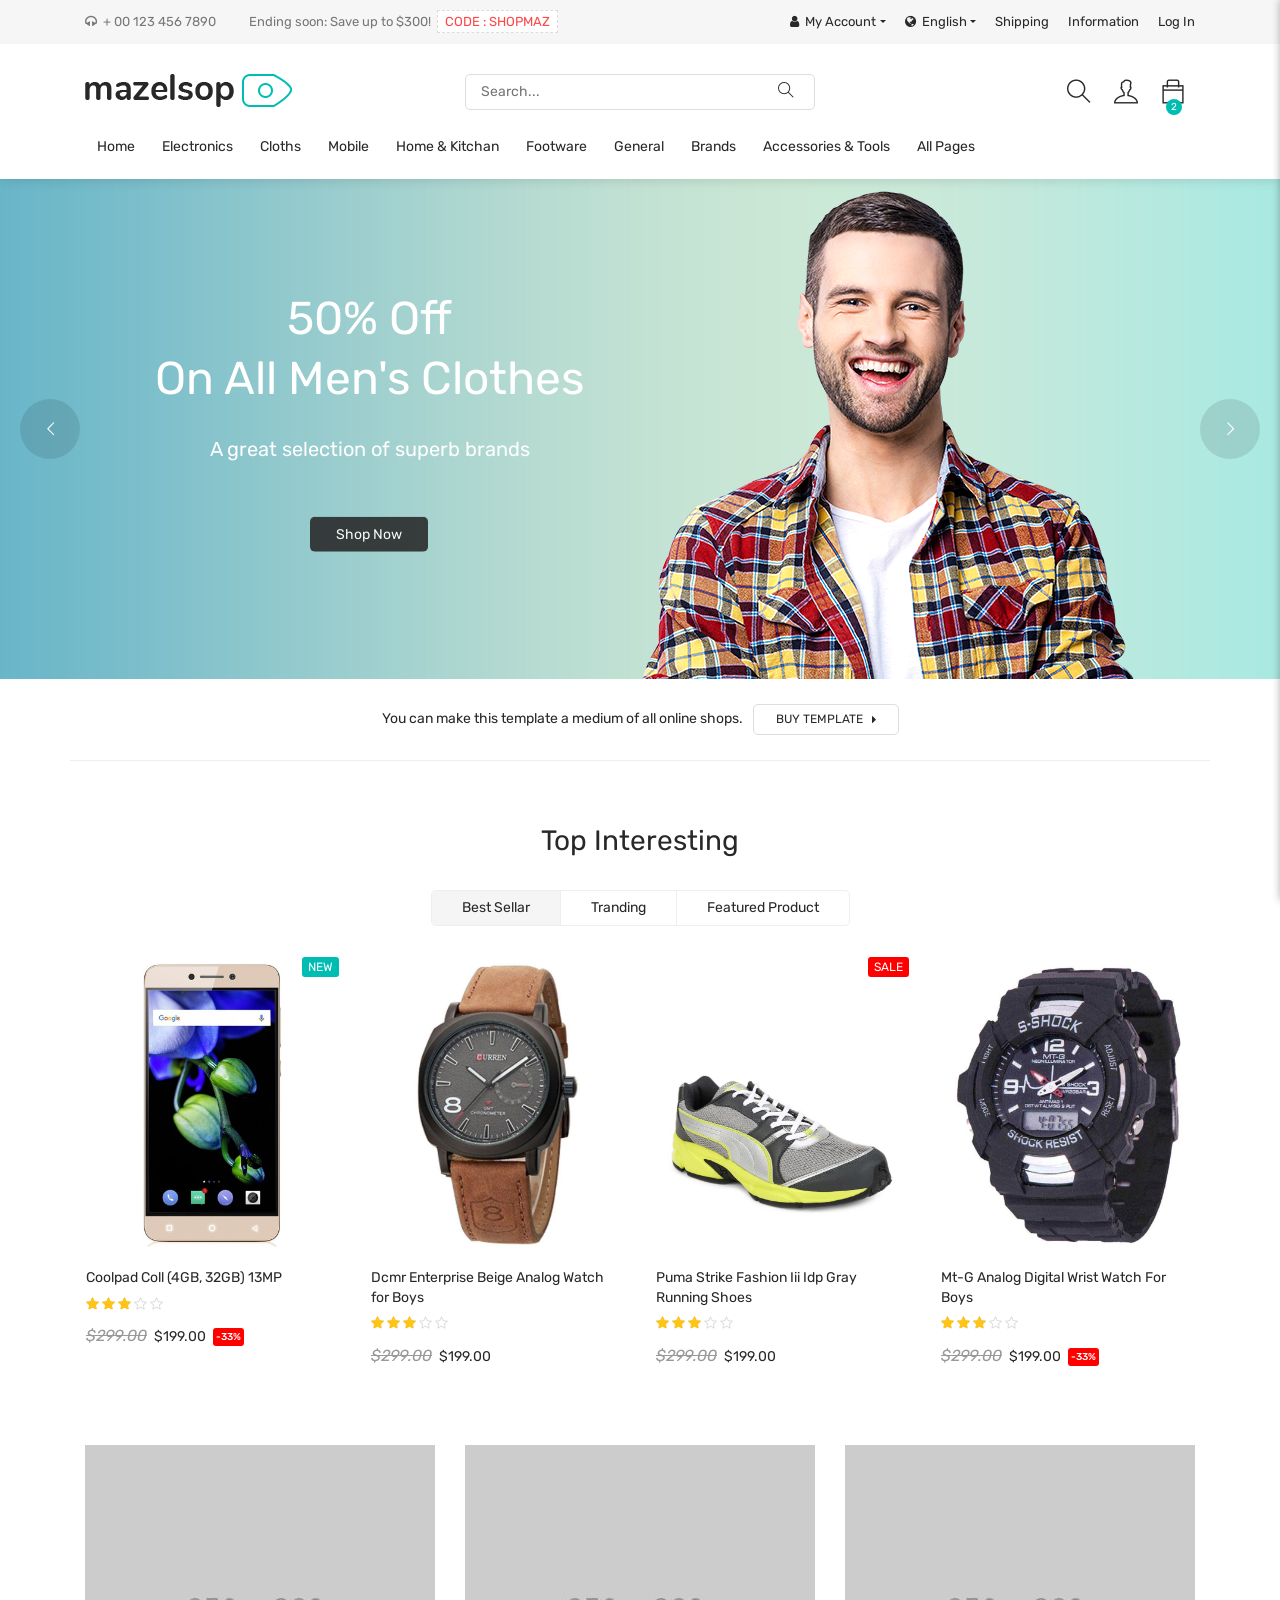
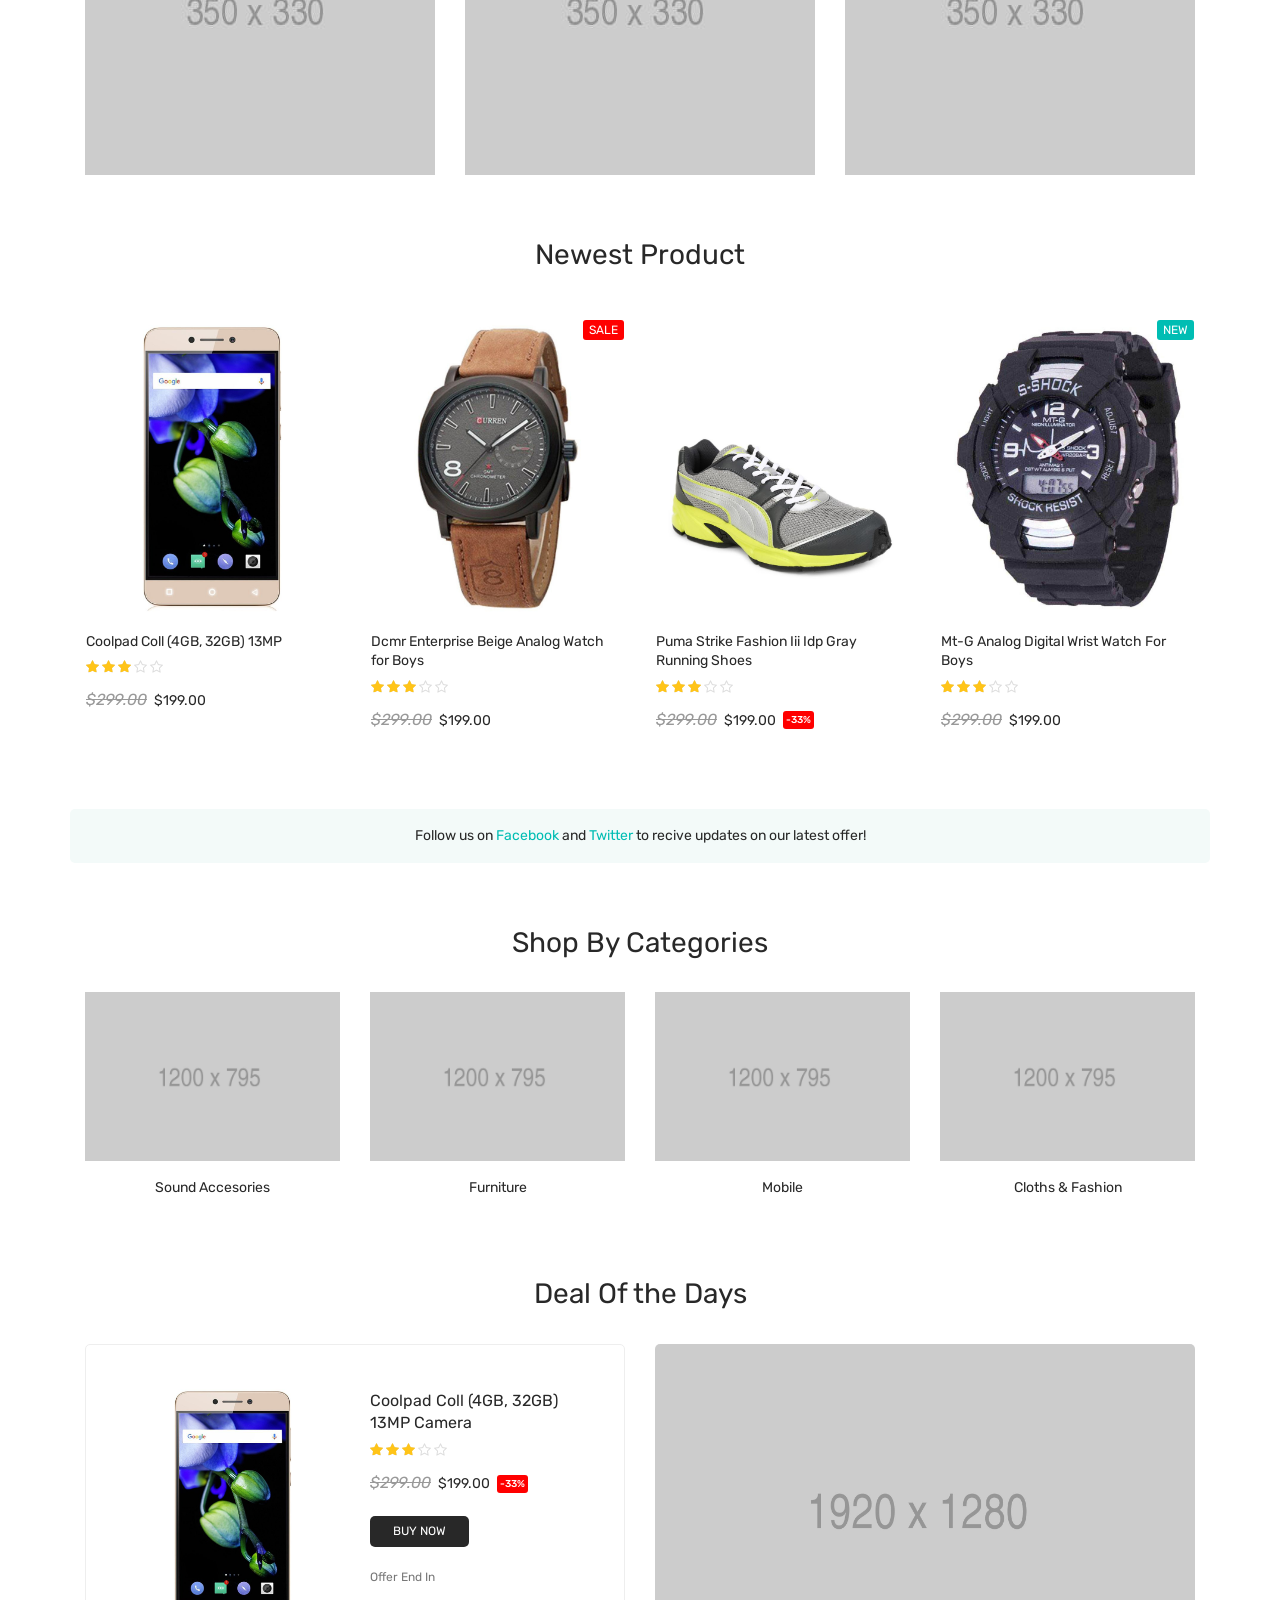
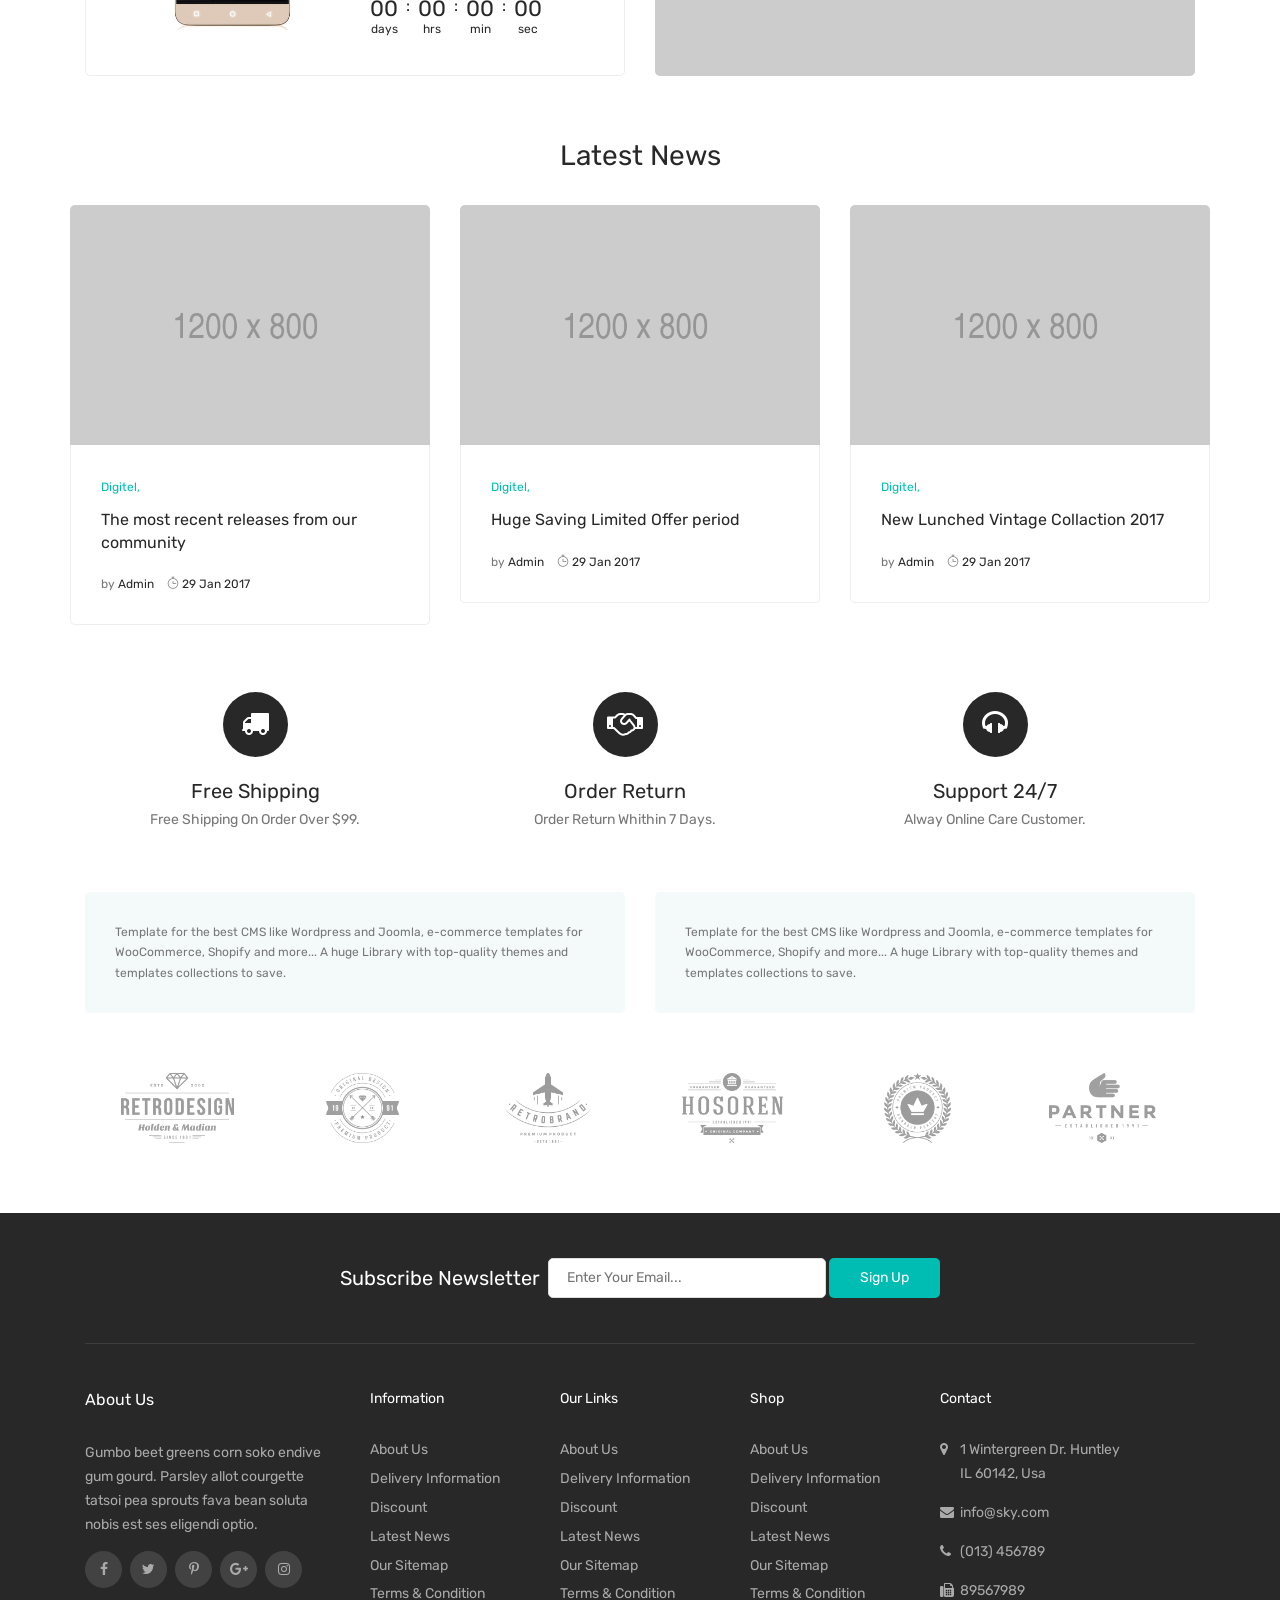
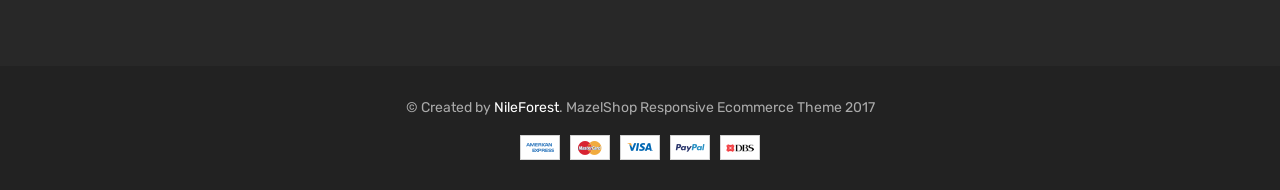
<file: v2/02_mazel_ecommerce/index.html>
﻿<!DOCTYPE html>
<html>
<head>
    <meta charset="utf-8">
    <title>Mazelshop Ecommerce HTML Template</title>
    <meta name="viewport" content="width=device-width, initial-scale=1.0">
    <meta name="description" content="Site Description Here">

    <!-- Bootstrap Css -->
    <link href="css/bootstrap.css" rel="stylesheet" type="text/css" media="all" />
    <!-- animate css -->
    <link href="css/plugins/animate.css" rel="stylesheet" type="text/css" />
    <!--Theme Css-->
    <link href="css/theme.css" rel="stylesheet" type="text/css" media="all" />

    <!-- Slider Revolution Css Setting -->
    <link href="plugins/rev_slider/css/settings-ver.5.3.1.css" rel="stylesheet" type="text/css" />

</head>
<body>

    <!-- Sidebar Menu (Cart Menu) ------------------------------------------------>
    <section id="sidebar-right" class="sidebar-menu sidebar-right">
        <div class="cart-sidebar-wrap">

            <!-- Cart Headiing -->
            <div class="cart-widget-heading">
                <h4>Shopping Cart</h4>
                <!-- Close Icon -->
                <a href="javascript:void(0)" id="sidebar_close_icon" class="sidebar_close_icon"></a>
                <!-- End Close Icon -->
            </div>
            <!-- End Cart Headiing -->

            <!-- Cart Product Content -->
            <div class="cart-widget-content">
                <div class="cart-widget-product ">

                    <!-- Empty Cart -->
                    <div class="cart-empty">
                        <p>You have no items in your shopping cart.</p>
                    </div>
                    <!-- EndEmpty Cart -->

                    <!-- Cart Products -->
                    <ul class="cart-product-item">

                        <!-- Item -->
                        <li>
                            <!--Item Image-->
                            <a href="#" class="product-image">
                                <img src="img/product-img/product_125470001.jpg" alt="" />
                            </a>

                            <!--Item Content-->
                            <div class="product-content">
                                <!-- Item Linkcollateral -->
                                <a class="product-link" href="#">Alpha Block Black Polo T-Shirt</a>

                                <!-- Item Cart Totle -->
                                <div class="cart-collateral">
                                    <span class="qty-cart">1</span>&nbsp;<span>&#215;</span>&nbsp;<span class="product-price-amount"><span class="currency-sign">$</span>399.00</span>
                                </div>

                                <!-- Item Remove Icon -->
                                <a class="product-remove" href="javascript:void(0)"><i class="fa fa-times-circle" aria-hidden="true"></i></a>
                            </div>
                        </li>

                        <!-- Item -->
                        <li>
                            <!--Item Image-->
                            <a href="#" class="product-image">
                                <img src="img/product-img/product_125470002.jpg" alt="" /></a>

                            <!--Item Content-->
                            <div class="product-content">
                                <!-- Item Linkcollateral -->
                                <a class="product-link" href="#">Red Printed Round Neck T-Shirt</a>

                                <!-- Item Cart Totle -->
                                <div class="cart-collateral">
                                    <span class="qty-cart">2</span>&nbsp;<span>&#215;</span>&nbsp;<span class="product-price-amount"><span class="currency-sign">$</span>299.00</span>
                                </div>

                                <!-- Item Remove Icon -->
                                <a class="product-remove" href="javascript:void(0)"><i class="fa fa-times-circle" aria-hidden="true"></i></a>
                            </div>
                        </li>

                    </ul>
                    <!-- End Cart Products -->

                </div>
            </div>
            <!-- End Cart Product Content -->

            <!-- Cart Footer -->
            <div class="cart-widget-footer">
                <div class="cart-footer-inner">

                    <!-- Cart Total -->
                    <h4 class="cart-total-hedding normal"><span>Total :</span><span class="cart-total-price">$698.00</span></h4>
                    <!-- Cart Total -->

                    <!-- Cart Buttons -->
                    <div class="cart-action-buttons">
                        <a href="cart.html" class="view-cart btn btn-lg">View Cart</a>
                        <a href="checkout.html" class="checkout btn btn-lg btn-color">Checkout</a>
                    </div>
                    <!-- End Cart Buttons -->

                </div>
            </div>
            <!-- Cart Footer -->
        </div>
    </section>
    <!--Overlay-->
    <div class="sidebar_overlay"></div>
    <!-- End Sidebar Menu (Cart Menu) -------------------------------------------->

    <!-- Search Overlay Menu ----------------------------------------------------->
    <section class="search-overlay-menu">
        <!-- Close Icon -->
        <a href="javascript:void(0)" class="search-overlay-close">
            <!--<i class="ti-close"></i>-->
        </a>
        <!-- End Close Icon -->
        <div class="container">
            <!-- Search Form -->
            <form role="search" id="searchform" action="/search" method="get">
                <label class="h6 normal search-input-label" for="search-query">Enter keywords to Search Product</label>
                <input value="" name="q" type="search" placeholder="Search..." />
                <button type="submit">
                    <i class="ti-search"></i>
                </button>
            </form>
        </div>
    </section>
    <!-- End Search Overlay Menu ------------------------------------------------>

    <div class="site-wraper">
        <!--Topbar-->
        <section class="topbar bg-gray">
            <div class="container">
                <div class="row">
                    <div class="col-md-6 mb-3 mb-md-0">
                        <p class="info"><i class="fa fa-headphones left"></i>+ 00 123 456 7890</p>
                        <p class="info">Ending soon: Save up to $300!<span class="coupon">Code : SHOPMAZ</span></p>
                    </div>
                    <div class="col-md-6 text-lg-right text-md-left">
                        <ul class="links">
                            <li class="">
                                <a href="#" class="dropdown-toggle" data-toggle="dropdown"><i class="fa fa-user left hidden-md-up"></i><span class="hidden-sm-down">My Account</span></a>
                                <div class="dropdown-menu">
                                    <a href="login-register.html" class="dropdown-item">My Account</a>
                                    <a href="#" class="dropdown-item">Order History</a>
                                    <a href="#" class="dropdown-item">Returns</a>
                                    <a href="#" class="dropdown-item">My Wishlist</a>
                                    <a href="checkout.html" class="dropdown-item">Checkout</a>
                                    <div class="dropdown-divider"></div>
                                    <a href="login-register.html" class="dropdown-item">Login</a>
                                    <a href="login-register.html" class="dropdown-item">Create an Account</a>
                                </div>
                            </li>
                            <li>
                                <a href="#" class="dropdown-toggle" data-toggle="dropdown"><i class="fa fa-globe left hidden-md-up"></i><span class="hidden-sm-down">English</span></a>
                                <div class="dropdown-menu">
                                    <a href="#" class="dropdown-item">USD</a>
                                    <a href="#" class="dropdown-item">EUR</a>
                                    <a href="#" class="dropdown-item">GBP</a>
                                    <a href="#" class="dropdown-item">AUD</a>
                                </div>
                            </li>
                            <li>
                                <a href="#">Shipping</a>
                            </li>
                            <li>
                                <a href="#">Information</a>
                            </li>
                            <li>
                                <a href="login-register.html">Log In</a>
                            </li>
                        </ul>
                    </div>
                </div>
            </div>
        </section>
        <!-- End Topbar -->

        <!--Header-->
        <header class="header">
            <div class="container">
                <div class="row">
                    <!--Logo-->
                    <div class="col">
                        <a class="logo" href="index.html">
                            <img src="img/logo_dark.png" alt="" />
                        </a>
                    </div>

                    <!--Search Bar-->
                    <div class="col-lg-4 d-none d-lg-block">
                        <form class="search-bar">
                            <input class="search-bar-input form-full" type="search" placeholder="Search..." name="search" />
                            <button class="search-bar-icon"><i class="ti-search"></i></button>
                        </form>
                    </div>

                    <!--Toolbar Icon-->
                    <div class="col text-right header-toolbar">
                        <ul>
                            <!--Search Tool Icon-->
                            <li class="search-tool" id="search-overlay-menu-btn">
                                <a><i class="ti-search"></i></a>
                            </li>

                            <!--Account Tool Icon-->
                            <li class="account-tool">
                                <a data-toggle="dropdown"><i class="ti-user"></i></a>
                                <!--Dropdown-->
                                <div class="dropdown-menu dropdown-menu-right">
                                    <a href="login-register.html" class="dropdown-item"><i class="fa fa-sign-in left"></i>Login</a>
                                    <a href="login-register.html" class="dropdown-item"><i class="fa fa-user left"></i>Create an Account</a>
                                    <div class="dropdown-divider"></div>
                                    <a href="login-register.html" class="dropdown-item">My Account</a>
                                    <a href="#" class="dropdown-item">Order History</a>
                                    <a href="#" class="dropdown-item">Returns</a>
                                    <a href="#" class="dropdown-item">My Wishlist</a>
                                    <a href="checkout.html" class="dropdown-item">Checkout</a>
                                </div>
                            </li>

                            <!--Cart Tool Icon-->
                            <li id="sidebar_toggle_btn" class="cart-tool">
                                <a><i class="ti-bag"></i><span class="cart-count">2</span></a>
                            </li>
                        </ul>
                    </div>
                </div>
            </div>

            <!-- Navigation -->
            <div id="sticky_element" class="container-fluid p-0">
                <div class="container">
                    <div class="row">
                        <!--Mobile Memu Button-->
                        <div class="menu-mobile-btn col-12"><span><i class="fa fa-bars left"></i>Menu</span></div>

                        <!--Navigation Menu-->
                        <nav class="nav-menu col-md-12 col-sm-12">
                            <ul>
                                <li class="nav-menu-item">
                                    <a href="index.html">Home</a>
                                </li>
                                <li class="nav-menu-item">
                                    <a href="shop_grid.html">Electronics</a>
                                    <div class="nav-dropdown col2-dropdown">
                                        <div class="row">
                                            <div class="col-lg-6">
                                                <ul>
                                                    <li><span class="dropdown-title">Televisions</span></li>
                                                    <li><a href="#">Top Selling TVs</a></li>
                                                    <li><a href="#">Full HD TVs</a></li>
                                                    <li><a href="#">Smart TVs</a></li>
                                                    <li><a href="#">Ultra HD TVs</a></li>
                                                    <li><a href="#">DTH Services</a></li>
                                                    <li><a href="#">Streaming Media Players</a></li>
                                                    <li><a href="#">Glinder</a></li>
                                                </ul>
                                            </div>
                                            <div class="col-lg-6">
                                                <ul>
                                                    <li><span class="dropdown-title">Speakers</span></li>
                                                    <li><a href="#">Home Audio Systems</a></li>
                                                    <li><a href="#">Bluetooth Speakers</a></li>
                                                    <li><a href="#">2.1 & 2.0 Speakers</a></li>
                                                </ul>
                                                <ul>
                                                    <li><span class="dropdown-title">Headphone & Earphones</span></li>
                                                    <li><a href="#">Headphones</a></li>
                                                    <li><a href="#">Earphones</a></li>
                                                    <li><a href="#">Headsets with mic</a></li>
                                                </ul>
                                            </div>

                                        </div>
                                    </div>
                                </li>

                                <li class="nav-menu-item mega-menu">
                                    <a href="shop_list.html">Cloths</a>
                                    <div class="nav-dropdown mega-dropdown">
                                        <div class="row">
                                            <div class="col-lg-3">
                                                <ul>
                                                    <li><span class="dropdown-title">Men's Fashion</span></li>
                                                    <li><a href="#">T-Shirts & Polos</a></li>
                                                    <li><a href="#">Jeans</a></li>
                                                    <li><a href="#">Shirts</a></li>
                                                    <li><a href="#">Trousers & Chinos</a></li>
                                                    <li><a href="#">Shorts & 3/4th</a></li>
                                                    <li><a href="#">Kurta, Pyjama & Sherwanis</a></li>
                                                    <li><a href="#">Sportswear</a></li>
                                                    <li><a href="#">Innerwear & Sleepwear</a></li>
                                                    <li><a href="#">Trackpants & Tracksuits</a></li>
                                                    <li><a href="#">Sweaters</a></li>
                                                    <li><a href="#">Sweatshirts</a></li>
                                                    <li><a href="#">Rainwear</a></li>
                                                    <li><a href="#">Suits & Blazers</a></li>
                                                </ul>
                                            </div>
                                            <div class="col-lg-3">
                                                <ul>
                                                    <li><span class="dropdown-title">Women's Fashion</span></li>
                                                    <li><a href="#">Ethnic Wear</a></li>
                                                    <li><a href="#">Sarees</a></li>
                                                    <li><a href="#">Dress Material</a></li>
                                                    <li><a href="#">Kurtis</a></li>
                                                    <li><a href="#">Saree Combo</a></li>
                                                    <li><a href="#">Tops & Tunics</a></li>
                                                    <li><a href="#">Dresses</a></li>
                                                    <li><a href="#">Tees & Polo</a></li>
                                                    <li><a href="#">Jeans & Jeggings</a></li>
                                                    <li><a href="#">Shirts</a></li>
                                                    <li><a href="#">Pants & Capris</a></li>
                                                    <li><a href="#">Palazzos</a></li>
                                                    <li><a href="#">Innerwear</a></li>

                                                </ul>
                                            </div>
                                            <div class="col-lg-3">
                                                <ul>
                                                    <li><span class="dropdown-title">Kid's Fashion</span></li>
                                                    <li><a href="#">T-shirts</a></li>
                                                    <li><a href="#">Kurtas, Pyjamas & Dhotis</a></li>
                                                    <li><a href="#">Shorts & Three-Fourths</a></li>
                                                    <li><a href="#">Shirts</a></li>
                                                    <li><a href="#">Top & Bottom Sets</a></li>
                                                    <li><a href="#">Ride On & Scooters</a></li>
                                                    <li><a href="#">Electronic Toys</a></li>
                                                    <li><a href="#">Soft Toys</a></li>
                                                    <li><a href="#">Educational Toys</a></li>
                                                    <li><a href="#">Outdoor & Sports</a></li>
                                                    <li><a href="#">Musical Toys</a></li>
                                                    <li><a href="#">Action  Toys  & Figures</a></li>
                                                    <li><a href="#">View All</a></li>
                                                </ul>
                                            </div>
                                            <div class="col-lg-3">
                                                <ul>
                                                    <li><span class="dropdown-title">Baby Clothing</span></li>
                                                    <li><a href="#">Shirts,</a></li>
                                                    <li><a href="#">Frocks</a></li>
                                                    <li><a href="#">Rompers & Body Suits</a></li>
                                                    <li><a href="#">Dresses & Skirts</a></li>
                                                    <li><a href="#">T-Shirts & Tops</a></li>
                                                    <li><a href="#">Art & Craft</a></li>
                                                    <li><a href="#">Pens & Markers</a></li>
                                                    <li><a href="#">Calculators</a></li>
                                                    <li><a href="#">Stationery Supplies</a></li>
                                                    <li><a href="#">Bicycles</a></li>
                                                    <li><a href="#">Baby Bouncers</a></li>
                                                    <li><a href="#">Message Kits</a></li>
                                                    <li><a href="#">View All</a></li>
                                                </ul>
                                            </div>
                                        </div>
                                    </div>
                                </li>
                                <li class="nav-menu-item">
                                    <a href="shop_grid-no_sidebar.html">Mobile</a>
                                    <div class="nav-dropdown">
                                        <ul>
                                            <li class="nav-menu-item">
                                                <a href="#">Samsung</a>
                                            </li>
                                            <li class="nav-menu-item">
                                                <a href="#">Apple</a>
                                            </li>
                                            <li class="nav-menu-item">
                                                <a href="#">Microsoft</a>
                                            </li>
                                            <li class="nav-menu-item">
                                                <a href="#">Sony</a>
                                            </li>
                                            <li class="nav-menu-item">
                                                <a href="#">Motarola</a>
                                            </li>
                                            <li class="nav-menu-item">
                                                <a href="#">LG</a>
                                            </li>
                                            <li class="nav-menu-item">
                                                <a href="#">Submenu Right</a>
                                                <ul class="nav-dropdown-sub">
                                                    <li><a href="#">Submenu 1</a></li>
                                                    <li><a href="#">Submenu 2</a></li>
                                                    <li><a href="#">Submenu 3</a></li>
                                                    <li><a href="#">Submenu 4</a></li>
                                                </ul>
                                            </li>
                                            <li class="nav-menu-item">
                                                <a href="#">Submenu left</a>
                                                <ul class="nav-dropdown-sub left">
                                                    <li><a href="#">Submenu 1</a></li>
                                                    <li><a href="#">Submenu 2</a></li>
                                                    <li><a href="#">Submenu 3</a></li>
                                                    <li><a href="#">Submenu 4</a></li>
                                                </ul>
                                            </li>
                                        </ul>
                                    </div>
                                </li>
                                <li class="nav-menu-item">
                                    <a href="shop_list-sidebar_right.html">Home & Kitchan</a>
                                    <div class="nav-dropdown col3-dropdown">
                                        <div class="row">
                                            <div class="col-lg-4">
                                                <ul>
                                                    <li><span class="dropdown-title">Kitchen Appliances</span></li>
                                                    <li><a href="#">Juicer Mixer Grinders</a></li>
                                                    <li><a href="#">Water Purifiers</a></li>
                                                    <li><a href="#">Gas Stoves & Hobs</a></li>
                                                    <li><a href="#">Chimneys</a></li>
                                                    <li><a href="#">Induction Cooktops</a></li>
                                                    <li><a href="#">Kettles & Coffee Makers</a></li>
                                                    <li><a href="#">Choppers & Blenders</a></li>
                                                </ul>
                                            </div>
                                            <div class="col-lg-4">
                                                <ul>
                                                    <li><span class="dropdown-title">Kitchenware</span></li>
                                                    <li><a href="#">Cookware & Bakeware</a></li>
                                                    <li><a href="#">Kitchen Storage</a></li>
                                                    <li><a href="#">Dining & Serving</a></li>
                                                    <li><a href="#">Kitchen Tools</a></li>
                                                    <li><a href="#">Pressure Cookers</a></li>
                                                    <li><a href="#">Water Bottles</a></li>
                                                    <li><a href="#">Tea & Coffeeware</a></li>
                                                </ul>
                                            </div>
                                            <div class="col-lg-4">
                                                <ul>
                                                    <li><span class="dropdown-title">Home Furnishing</span></li>
                                                    <li><a href="#">Bed Linen</a></li>
                                                    <li><a href="#">Bath Linen</a></li>
                                                    <li><a href="#">Blankets & Quilts</a></li>
                                                    <li><a href="#">Curtains & Accessories</a></li>
                                                    <li><a href="#">Mattresses</a></li>
                                                    <li><a href="#">Sofas</a></li>
                                                    <li><a href="#">View All</a></li>
                                                </ul>
                                            </div>
                                        </div>
                                    </div>
                                </li>
                                <li class="nav-menu-item">
                                    <a href="shop_grid-sidebar_right.html">Footware</a>
                                </li>
                                <li class="nav-menu-item">
                                    <a href="shop_grid.html">General</a>
                                    <div class="nav-dropdown col3-dropdown center">
                                        <div class="row">
                                            <div class="col-lg-4">
                                                <ul>
                                                    <li><a href="#">Refrigerators</a></li>
                                                    <li><a href="#">Water Purifiers</a></li>
                                                    <li><a href="#">Juicer Mixer Grinders</a></li>
                                                    <li><a href="#">Hand Blenders</a></li>
                                                    <li><a href="#">Water Bottles</a></li>
                                                    <li><a href="#">Ice Trays</a></li>
                                                    <li><a href="#">Food Processors</a></li>
                                                    <li><a href="#">Air Coolers</a></li>
                                                </ul>
                                            </div>
                                            <div class="col-lg-4">
                                                <ul>
                                                    <li><a href="#">Air Conditioners</a></li>
                                                    <li><a href="#">Inverters & Stabilizers</a></li>
                                                    <li><a href="#">AC Comforters</a></li>
                                                    <li><a href="#">Curtains</a></li>
                                                    <li><a href="#">Cotton Bedsheets</a></li>
                                                    <li><a href="#">Deals of the Day</a></li>
                                                    <li><a href="#">Featured Stores</a></li>
                                                    <li><a href="#">Wedding Gifting Store</a></li>
                                                </ul>
                                            </div>
                                            <div class="col-lg-4">
                                                <ul>
                                                    <li><a href="#">Fitness Store</a></li>
                                                    <li><a href="#">Renovate your Bathroom</a></li>
                                                    <li><a href="#">DIY Store</a></li>
                                                    <li><a href="#">Brands In Focus</a></li>
                                                    <li><a href="#">Peter England</a></li>
                                                    <li><a href="#">Celio</a></li>
                                                    <li><a href="#">Adidas</a></li>
                                                    <li><a href="#">Nike</a></li>
                                                </ul>
                                            </div>
                                        </div>
                                    </div>
                                </li>
                                <li class="nav-menu-item">
                                    <a href="shop_grid.html">Brands</a>
                                </li>
                                <li class="nav-menu-item">
                                    <a href="shop_grid.html">Accessories & Tools</a>
                                </li>
                                <li class="nav-menu-item">
                                    <a href="#">All Pages</a>
                                    <div class="nav-dropdown">
                                        <ul>
                                            <li class="nav-menu-item">
                                                <a href="index.html">Home</a>
                                            </li>
                                            <li class="nav-menu-item">
                                                <a href="shop_grid.html">Shop Grid</a>
                                                <ul class="nav-dropdown-sub left">
                                                    <li><a href="shop_grid.html">Sidebar Left</a></li>
                                                    <li><a href="shop_grid-sidebar_right.html">Sidebar Right</a></li>
                                                    <li><a href="shop_grid-no_sidebar.html">No Sidebar</a></li>
                                                </ul>
                                            </li>
                                            <li class="nav-menu-item">
                                                <a href="shop_list.html">Shop List</a>
                                                <ul class="nav-dropdown-sub left">
                                                    <li><a href="shop_list.html">Sidebar Left</a></li>
                                                    <li><a href="shop_list-sidebar_right.html">Sidebar Right</a></li>
                                                </ul>
                                            </li>
                                            <li class="nav-menu-item">
                                                <a href="product_detail.html">Product Page</a>
                                                <ul class="nav-dropdown-sub left">
                                                    <li><a href="product_detail.html">Default</a></li>
                                                    <li><a href="product_detail-with_sidebar.html">With Sidebar</a></li>
                                                </ul>
                                            </li>
                                            <li class="nav-menu-item">
                                                <a href="cart.html">Cart Page</a>
                                            </li>
                                            <li class="nav-menu-item">
                                                <a href="checkout.html">Checkout Page</a>
                                            </li>
                                            <li class="nav-menu-item">
                                                <a href="login-register.html">Ligin & Register</a>
                                            </li>
                                            <li class="nav-menu-item">
                                                <a href="about.html">About Us</a>
                                            </li>
                                            <li class="nav-menu-item">
                                                <a href="contact.html">Contact Us</a>
                                            </li>
                                            <li class="nav-menu-item">
                                                <a href="portfolio.html">Portfolio</a>
                                            </li>
                                            <li class="nav-menu-item">
                                                <a href="portfolio-single.html">Portfolio Detail</a>
                                            </li>
                                            <li class="nav-menu-item">
                                                <a href="blog.html">Blog</a>
                                                <ul class="nav-dropdown-sub left">
                                                    <li><a href="blog.html">Default</a></li>
                                                    <li><a href="blog-with_sidebar.html">With Sidebar</a></li>
                                                    <li><a href="blog-single.html">Blog Single</a></li>
                                                </ul>
                                            </li>
                                        </ul>
                                    </div>
                                </li>
                            </ul>
                        </nav>
                        <!--End Navigation Menu-->
                    </div>
                </div>
            </div>
            <!-- Navigation -->
        </header>
        <!-- End Header -->

        <!-- Intro -->
        <section id="intro" class="intro">
            <!-- Revolution Slider -->
            <div id="rev_slider_1078_1_wrapper" class="rev_slider_wrapper fullwidthbanner-container" data-source="gallery" style="background-color: transparent; padding: 0px;">
                <!-- START REVOLUTION SLIDER 5.3.0.2 fullwidth mode -->
                <div id="rev_slider_1078_1" class="rev_slider fullwidthabanner" style="display: none;" data-version="5.3.0.2">
                    <ul>
                        <li class="dark-bg" data-index="rs-1" data-transition="fade" data-slotamount="7" data-masterspeed="500" data-thumb="" data-saveperformance="off" data-title="01">
                            <!-- Main Image Layer 0-->
                            <img src="img/slide-img/slide_bg1.jpg" alt="h" title="home-1-slide-1" width="1920" height="1100" data-bgposition="center center" data-bgfit="cover" data-bgrepeat="no-repeat" data-bgparallax="6" class="rev-slidebg" data-no-retina />


                            <!--Layer 1-->
                            <img src="img/slide-img/people_2214.png" class="tp-caption NotGeneric-Title tp-resizeme"
                                data-x="right"
                                data-y="bottom"
                                data-hoffset="120"
                                data-voffset="-10"
                                data-transform_idle="o:1;"
                                data-width="['auto','auto','auto','auto']"
                                data-height="['auto','auto','auto','auto']"
                                data-transform_in="x:50px;opacity:0;s:700;e:Power3.easeOut;"
                                data-transform_out="s:500;e:Power3.easeInOut;s:500;e:Power3.easeInOut;"
                                data-start="500"
                                data-speed="500"
                                data-endspeed="500"
                                data-splitin="none"
                                data-splitout="none"
                                data-responsive_offset="on" />


                            <!--Layer 1-->
                            <h1 class="tp-caption NotGeneric-Title tp-resizeme white text-center" style="letter-spacing: 0px; line-height: 60px;"
                                data-x="135"
                                data-y="center"
                                data-hoffset=""
                                data-voffset="-80"
                                data-transform_idle="o:1;"
                                data-width="['auto','auto','auto','auto']"
                                data-height="['auto','auto','auto','auto']"
                                data-transform_in="y:100px;opacity:0;s:700;e:Power3.easeOut;"
                                data-transform_out="s:500;e:Power3.easeInOut;s:500;e:Power3.easeInOut;"
                                data-start="500"
                                data-speed="500"
                                data-endspeed="500"
                                data-splitin="none"
                                data-splitout="none"
                                data-responsive_offset="on">50% Off<br />
                                On All Men's Clothes
                            </h1>


                            <!--Layer 2-->
                            <h4 class="tp-caption NotGeneric-Title tp-resizeme h4 white text-center" style="letter-spacing: 0px;"
                                data-x="190"
                                data-y="center"
                                data-hoffset=""
                                data-voffset="20"
                                data-transform_idle="o:1;"
                                data-width="['auto','auto','auto','auto']"
                                data-height="['auto','auto','auto','auto']"
                                data-transform_in="y:50px;opacity:0;s:700;e:Power3.easeOut;"
                                data-transform_out="s:500;e:Power3.easeInOut;s:500;e:Power3.easeInOut;"
                                data-start="800"
                                data-speed="500"
                                data-endspeed="500"
                                data-splitin="none"
                                data-splitout="none"
                                data-responsive_offset="on">A great selection of superb brands 
                            </h4>

                            <!--Layer 3-->
                            <a class="tp-caption NotGeneric-Title tp-resizeme btn btn-md"
                                data-x="290"
                                data-y="center"
                                data-hoffset=""
                                data-voffset="100"
                                data-transform_idle="o:1;"
                                data-width="['auto','auto','auto','auto']"
                                data-height="['auto','auto','auto','auto']"
                                data-transform_in="y:50px;opacity:0;s:700;e:Power3.easeOut;"
                                data-transform_out="s:500;e:Power3.easeInOut;s:500;e:Power3.easeInOut;"
                                data-start="1100"
                                data-speed="500"
                                data-endspeed="500"
                                data-splitin="none"
                                data-splitout="none"
                                data-responsive_offset="on">Shop Now
                            </a>


                        </li>
                        <li data-index="rs-2" data-transition="fade" data-slotamount="7" data-masterspeed="500" data-thumb="" data-saveperformance="off" data-title="02">
                            <!-- Main Image Layer 0-->
                            <img src="img/slide-img/slide_bg2.jpg" alt="h" title="home-1-slide-1" width="1920" height="1100" data-bgposition="center center" data-bgfit="cover" data-bgrepeat="no-repeat" data-bgparallax="6" class="rev-slidebg" data-no-retina />
                            <!-- LAYERS -->

                            <!--Layer 0-->
                            <img src="img/slide-img/camera_d500.png" class="tp-caption NotGeneric-Title tp-resizeme"
                                data-x="right"
                                data-y="center"
                                data-hoffset="100"
                                data-voffset="-10"
                                data-transform_idle="o:1;"
                                data-width="['auto','auto','auto','auto']"
                                data-height="['auto','auto','auto','auto']"
                                data-transform_in="x:50px;opacity:0;s:700;e:Power3.easeOut;"
                                data-transform_out="s:500;e:Power3.easeInOut;s:500;e:Power3.easeInOut;"
                                data-start="500"
                                data-speed="500"
                                data-endspeed="500"
                                data-splitin="none"
                                data-splitout="none"
                                data-responsive_offset="on" />


                            <!--Layer 1-->
                            <h1 class="tp-caption NotGeneric-Title tp-resizeme white" style="letter-spacing: 0px; line-height: 60px;"
                                data-x="100"
                                data-y="center"
                                data-hoffset=""
                                data-voffset="-80"
                                data-transform_idle="o:1;"
                                data-width="['auto','auto','auto','auto']"
                                data-height="['auto','auto','auto','auto']"
                                data-transform_in="y:100px;opacity:0;s:700;e:Power3.easeOut;"
                                data-transform_out="s:500;e:Power3.easeInOut;s:500;e:Power3.easeInOut;"
                                data-start="500"
                                data-speed="500"
                                data-endspeed="500"
                                data-splitin="none"
                                data-splitout="none"
                                data-responsive_offset="on">High Quality<br />
                                Digitel Camera D500
                            </h1>


                            <!--Layer 2-->
                            <h4 class="tp-caption NotGeneric-Title tp-resizeme h4 white" style="letter-spacing: 0px;"
                                data-x="100"
                                data-y="center"
                                data-hoffset=""
                                data-voffset="20"
                                data-transform_idle="o:1;"
                                data-width="['auto','auto','auto','auto']"
                                data-height="['auto','auto','auto','auto']"
                                data-transform_in="y:50px;opacity:0;s:700;e:Power3.easeOut;"
                                data-transform_out="s:500;e:Power3.easeInOut;s:500;e:Power3.easeInOut;"
                                data-start="800"
                                data-speed="500"
                                data-endspeed="500"
                                data-splitin="none"
                                data-splitout="none"
                                data-responsive_offset="on">Only $899.00
                            </h4>

                            <!--Layer 3-->
                            <a class="tp-caption NotGeneric-Title tp-resizeme btn btn-md"
                                data-x="105"
                                data-y="center"
                                data-hoffset=""
                                data-voffset="100"
                                data-transform_idle="o:1;"
                                data-width="['auto','auto','auto','auto']"
                                data-height="['auto','auto','auto','auto']"
                                data-transform_in="y:50px;opacity:0;s:700;e:Power3.easeOut;"
                                data-transform_out="s:500;e:Power3.easeInOut;s:500;e:Power3.easeInOut;"
                                data-start="1100"
                                data-speed="500"
                                data-endspeed="500"
                                data-splitin="none"
                                data-splitout="none"
                                data-responsive_offset="on">Shop Now
                            </a>
                        </li>
                        <li data-index="rs-3" data-transition="fade" data-slotamount="7" data-masterspeed="500" data-thumb="" data-saveperformance="off" data-title="03">
                            <!-- Main Image Layer 0-->
                            <img src="img/slide-img/slide_bg3.jpg" alt="h" title="home-1-slide-1" width="1920" height="1100" data-bgposition="center center" data-bgfit="cover" data-bgrepeat="no-repeat" data-bgparallax="6" class="rev-slidebg" data-no-retina />
                            <!-- LAYERS -->

                            <!--Layer 0-->
                            <img src="img/slide-img/gym_2455.png" class="tp-caption NotGeneric-Title tp-resizeme"
                                data-x="right"
                                data-y="center"
                                data-hoffset="100"
                                data-voffset="-10"
                                data-transform_idle="o:1;"
                                data-width="['auto','auto','auto','auto']"
                                data-height="['auto','auto','auto','auto']"
                                data-transform_in="x:50px;opacity:0;s:700;e:Power3.easeOut;"
                                data-transform_out="s:500;e:Power3.easeInOut;s:500;e:Power3.easeInOut;"
                                data-start="500"
                                data-speed="500"
                                data-endspeed="500"
                                data-splitin="none"
                                data-splitout="none"
                                data-responsive_offset="on" />


                            <!--Layer 1-->
                            <h1 class="tp-caption NotGeneric-Title tp-resizeme" style="letter-spacing: 0px; line-height: 60px;"
                                data-x="100"
                                data-y="center"
                                data-hoffset=""
                                data-voffset="-80"
                                data-transform_idle="o:1;"
                                data-width="['auto','auto','auto','auto']"
                                data-height="['auto','auto','auto','auto']"
                                data-transform_in="y:100px;opacity:0;s:700;e:Power3.easeOut;"
                                data-transform_out="s:500;e:Power3.easeInOut;s:500;e:Power3.easeInOut;"
                                data-start="500"
                                data-speed="500"
                                data-endspeed="500"
                                data-splitin="none"
                                data-splitout="none"
                                data-responsive_offset="on">Exercise Bench<br />
                                Find Almost Any Gym
                            </h1>


                            <!--Layer 2-->
                            <h4 class="tp-caption NotGeneric-Title tp-resizeme h4" style="letter-spacing: 0px;"
                                data-x="100"
                                data-y="center"
                                data-hoffset=""
                                data-voffset="20"
                                data-transform_idle="o:1;"
                                data-width="['auto','auto','auto','auto']"
                                data-height="['auto','auto','auto','auto']"
                                data-transform_in="y:50px;opacity:0;s:700;e:Power3.easeOut;"
                                data-transform_out="s:500;e:Power3.easeInOut;s:500;e:Power3.easeInOut;"
                                data-start="800"
                                data-speed="500"
                                data-endspeed="500"
                                data-splitin="none"
                                data-splitout="none"
                                data-responsive_offset="on">Health equipment exercise bench
                            </h4>

                            <!--Layer 3-->
                            <a class="tp-caption NotGeneric-Title tp-resizeme btn btn-md"
                                data-x="105"
                                data-y="center"
                                data-hoffset=""
                                data-voffset="100"
                                data-transform_idle="o:1;"
                                data-width="['auto','auto','auto','auto']"
                                data-height="['auto','auto','auto','auto']"
                                data-transform_in="y:50px;opacity:0;s:700;e:Power3.easeOut;"
                                data-transform_out="s:500;e:Power3.easeInOut;s:500;e:Power3.easeInOut;"
                                data-start="1100"
                                data-speed="500"
                                data-endspeed="500"
                                data-splitin="none"
                                data-splitout="none"
                                data-responsive_offset="on">Shop Now
                            </a>
                        </li>
                    </ul>
                </div>
            </div>

            <!-- End Revolution Slider -->
        </section>
        <!-- End Intro -->

        <!-- Action block -->
        <section>
            <div class="container">
                <div class="row">
                    <div class="action-block-sm hr-bottom">
                        <p class="black mr-2">You can make this template a medium of all online shops.</p>
                        <a class="btn btn-sm btn-outline" target="_blank" href="https://wrapbootstrap.com/theme/mazel-multipurpose-bootstrap-4-theme-WB0BG4711">Buy template <i class="fa fa-caret-right right"></i></a>
                    </div>
                </div>
            </div>
        </section>
        <!-- End Action block -->

        <!-- Product with Tab -->
        <section class="section-padding">
            <div class="container">
                <div class="row">
                    <h3 class="page-title">Top Interesting</h3>
                </div>
            </div>
            <div class="container">
                <div class="row">

                    <!-- Product Tab -->
                    <ul class="product-tab nav" role="tablist">
                        <li class="nav-item">
                            <a class="nav-link active" data-toggle="tab" href="#best_sellar" role="tab">Best Sellar</a>
                        </li>
                        <li class="nav-item">
                            <a class="nav-link" data-toggle="tab" href="#tranding" role="tab">Tranding</a>
                        </li>
                        <li class="nav-item">
                            <a class="nav-link" data-toggle="tab" href="#featured_product" role="tab">Featured Product</a>
                        </li>
                    </ul>
                    <!--Product Tab-->

                    <!--Tab Content-->
                    <div class="tab-content">
                        <div class="tab-pane active" id="best_sellar" role="tabpanel">
                            <!--Product Slider-->
                            <div class="product-item-4 owl-carousel owl-theme">

                                <!-- Item -->
                                <div class="item">
                                    <div class="product-item">
                                        <div class="product-item-img">
                                            <div class="product-item-img-wrap">
                                                <img src="img/product-img/product_125470001.jpg" alt="mazel" />
                                            </div>
                                            <div class="new-label">New</div>
                                            <div class="product-button">
                                                <a href="#" rel="tooltip" data-placement="right" title="Add To Cart"><i class="ti-shopping-cart"></i></a>
                                                <a href="#" rel="tooltip" data-placement="right" title="Add To Whishlist"><i class="ti-heart"></i></a>
                                                <a href="#" rel="tooltip" data-placement="right" title="Quick View"><i class="ti-eye"></i></a>
                                            </div>
                                        </div>
                                        <div class="product-item-content">
                                            <a class="tag">Men Fashion</a>
                                            <a class="product-title" href="product_detail.html">Coolpad Coll (4GB, 32GB) 13MP</a>
                                            <div class="product-rating">
                                                <div class="star-rating">
                                                    <span style="width: 60%;"></span>
                                                </div>
                                                <a href="#" class="product-rating-count"><span class="count">3</span> Reviews</a>
                                            </div>
                                            <p class="product-description">When an unknown printer took a galley of type and scrambled it to make a type specimen book. It has survived not only five centuries, but also the leap into electronic remaining essentially unchanged.</p>
                                            <div class="product-price"><del>$299.00</del>$199.00<span class="price-discount-label">-33%</span></div>
                                        </div>
                                    </div>
                                </div>

                                <!-- Item -->
                                <div class="item">
                                    <div class="product-item">
                                        <div class="product-item-img">
                                            <div class="product-item-img-wrap">
                                                <img src="img/product-img/product_125470002.jpg" alt="mazel" />
                                            </div>
                                            <div class="product-button">
                                                <a href="#" rel="tooltip" data-placement="right" title="Add To Cart"><i class="ti-shopping-cart"></i></a>
                                                <a href="#" rel="tooltip" data-placement="right" title="Add To Whishlist"><i class="ti-heart"></i></a>
                                                <a href="#" rel="tooltip" data-placement="right" title="Quick View"><i class="ti-eye"></i></a>
                                            </div>
                                        </div>
                                        <div class="product-item-content">
                                            <a class="tag">Men Fashion</a>
                                            <a class="product-title" href="product_detail.html">Dcmr Enterprise Beige Analog Watch for Boys</a>
                                            <div class="product-rating">
                                                <div class="star-rating">
                                                    <span style="width: 60%;"></span>
                                                </div>
                                                <a href="#" class="product-rating-count"><span class="count">3</span> Reviews</a>
                                            </div>
                                            <p class="product-description">When an unknown printer took a galley of type and scrambled it to make a type specimen book. It has survived not only five centuries, but also the leap into electronic remaining essentially unchanged.</p>
                                            <div class="product-price"><del>$299.00</del>$199.00</div>
                                        </div>
                                    </div>
                                </div>

                                <!-- Item -->
                                <div class="item">
                                    <div class="product-item">
                                        <div class="product-item-img">
                                            <div class="product-item-img-wrap">
                                                <img src="img/product-img/product_125470003.jpg" alt="mazel" />
                                            </div>
                                            <div class="sale-label">Sale</div>
                                            <div class="product-button">
                                                <a href="#" rel="tooltip" data-placement="right" title="Add To Cart"><i class="ti-shopping-cart"></i></a>
                                                <a href="#" rel="tooltip" data-placement="right" title="Add To Whishlist"><i class="ti-heart"></i></a>
                                                <a href="#" rel="tooltip" data-placement="right" title="Quick View"><i class="ti-eye"></i></a>
                                            </div>
                                        </div>
                                        <div class="product-item-content">
                                            <a class="tag">Men Fashion</a>
                                            <a class="product-title" href="product_detail.html">Puma Strike Fashion Iii Idp Gray Running Shoes</a>
                                            <div class="product-rating">
                                                <div class="star-rating">
                                                    <span style="width: 60%;"></span>
                                                </div>
                                                <a href="#" class="product-rating-count"><span class="count">3</span> Reviews</a>
                                            </div>
                                            <p class="product-description">When an unknown printer took a galley of type and scrambled it to make a type specimen book. It has survived not only five centuries, but also the leap into electronic remaining essentially unchanged.</p>
                                            <div class="product-price"><del>$299.00</del>$199.00</div>
                                        </div>
                                    </div>
                                </div>

                                <!-- Item -->
                                <div class="item">
                                    <div class="product-item">
                                        <div class="product-item-img">
                                            <div class="product-item-img-wrap">
                                                <img src="img/product-img/product_125470004.jpg" alt="mazel" />
                                            </div>
                                            <div class="product-button">
                                                <a href="#" rel="tooltip" data-placement="right" title="Add To Cart"><i class="ti-shopping-cart"></i></a>
                                                <a href="#" rel="tooltip" data-placement="right" title="Add To Whishlist"><i class="ti-heart"></i></a>
                                                <a href="#" rel="tooltip" data-placement="right" title="Quick View"><i class="ti-eye"></i></a>
                                            </div>
                                        </div>
                                        <div class="product-item-content">
                                            <a class="tag">Men Fashion</a>
                                            <a class="product-title" href="product_detail.html">Mt-G Analog Digital Wrist Watch For Boys</a>
                                            <div class="product-rating">
                                                <div class="star-rating">
                                                    <span style="width: 60%;"></span>
                                                </div>
                                                <a href="#" class="product-rating-count"><span class="count">3</span> Reviews</a>
                                            </div>
                                            <p class="product-description">When an unknown printer took a galley of type and scrambled it to make a type specimen book. It has survived not only five centuries, but also the leap into electronic remaining essentially unchanged.</p>
                                            <div class="product-price"><del>$299.00</del>$199.00<span class="price-discount-label">-33%</span></div>
                                        </div>
                                    </div>
                                </div>

                                <!-- Item -->
                                <div class="item">
                                    <div class="product-item">
                                        <div class="product-item-img">
                                            <div class="product-item-img-wrap">
                                                <img src="img/product-img/product_125470005.jpg" alt="mazel" />
                                            </div>
                                            <div class="product-button">
                                                <a href="#" rel="tooltip" data-placement="right" title="Add To Cart"><i class="ti-shopping-cart"></i></a>
                                                <a href="#" rel="tooltip" data-placement="right" title="Add To Whishlist"><i class="ti-heart"></i></a>
                                                <a href="#" rel="tooltip" data-placement="right" title="Quick View"><i class="ti-eye"></i></a>
                                            </div>
                                        </div>
                                        <div class="product-item-content">
                                            <a class="tag">Men Fashion</a>
                                            <a class="product-title" href="product_detail.html">Coolpad Coll (4GB, 32GB) 13MP</a>
                                            <div class="product-rating">
                                                <div class="star-rating">
                                                    <span style="width: 60%;"></span>
                                                </div>
                                                <a href="#" class="product-rating-count"><span class="count">3</span> Reviews</a>
                                            </div>
                                            <p class="product-description">When an unknown printer took a galley of type and scrambled it to make a type specimen book. It has survived not only five centuries, but also the leap into electronic remaining essentially unchanged.</p>
                                            <div class="product-price"><del>$299.00</del>$199.00</div>
                                        </div>
                                    </div>
                                </div>

                                <!-- Item -->
                                <div class="item">
                                    <div class="product-item">
                                        <div class="product-item-img">
                                            <div class="product-item-img-wrap">
                                                <img src="img/product-img/product_125470001.jpg" alt="mazel" />
                                            </div>
                                            <div class="product-button">
                                                <a href="#" rel="tooltip" data-placement="right" title="Add To Cart"><i class="ti-shopping-cart"></i></a>
                                                <a href="#" rel="tooltip" data-placement="right" title="Add To Whishlist"><i class="ti-heart"></i></a>
                                                <a href="#" rel="tooltip" data-placement="right" title="Quick View"><i class="ti-eye"></i></a>
                                            </div>
                                        </div>
                                        <div class="product-item-content">
                                            <a class="tag">Men Fashion</a>
                                            <a class="product-title" href="product_detail.html">Coolpad Coll (4GB, 32GB) 13MP</a>
                                            <div class="product-rating">
                                                <div class="star-rating">
                                                    <span style="width: 60%;"></span>
                                                </div>
                                                <a href="#" class="product-rating-count"><span class="count">3</span> Reviews</a>
                                            </div>
                                            <p class="product-description">When an unknown printer took a galley of type and scrambled it to make a type specimen book. It has survived not only five centuries, but also the leap into electronic remaining essentially unchanged.</p>
                                            <div class="product-price"><del>$299.00</del>$199.00</div>
                                        </div>
                                    </div>
                                </div>

                                <!-- Item -->
                                <div class="item">
                                    <div class="product-item">
                                        <div class="product-item-img">
                                            <div class="product-item-img-wrap">
                                                <img src="img/product-img/product_125470002.jpg" alt="mazel" />
                                            </div>
                                            <div class="product-button">
                                                <a href="#" rel="tooltip" data-placement="right" title="Add To Cart"><i class="ti-shopping-cart"></i></a>
                                                <a href="#" rel="tooltip" data-placement="right" title="Add To Whishlist"><i class="ti-heart"></i></a>
                                                <a href="#" rel="tooltip" data-placement="right" title="Quick View"><i class="ti-eye"></i></a>
                                            </div>
                                        </div>
                                        <div class="product-item-content">
                                            <a class="tag">Men Fashion</a>
                                            <a class="product-title" href="product_detail.html">Dcmr Enterprise Beige Analog Watch for Boys</a>
                                            <div class="product-rating">
                                                <div class="star-rating">
                                                    <span style="width: 60%;"></span>
                                                </div>
                                                <a href="#" class="product-rating-count"><span class="count">3</span> Reviews</a>
                                            </div>
                                            <p class="product-description">When an unknown printer took a galley of type and scrambled it to make a type specimen book. It has survived not only five centuries, but also the leap into electronic remaining essentially unchanged.</p>
                                            <div class="product-price"><del>$299.00</del>$199.00</div>
                                        </div>
                                    </div>
                                </div>

                                <!-- Item -->
                                <div class="item">
                                    <div class="product-item">
                                        <div class="product-item-img">
                                            <div class="product-item-img-wrap">
                                                <img src="img/product-img/product_125470003.jpg" alt="mazel" />
                                            </div>
                                            <div class="product-button">
                                                <a href="#" rel="tooltip" data-placement="right" title="Add To Cart"><i class="ti-shopping-cart"></i></a>
                                                <a href="#" rel="tooltip" data-placement="right" title="Add To Whishlist"><i class="ti-heart"></i></a>
                                                <a href="#" rel="tooltip" data-placement="right" title="Quick View"><i class="ti-eye"></i></a>
                                            </div>
                                        </div>
                                        <div class="product-item-content">
                                            <a class="tag">Men Fashion</a>
                                            <a class="product-title" href="product_detail.html">Puma Strike Fashion Iii Idp Gray Running Shoes</a>
                                            <div class="product-rating">
                                                <div class="star-rating">
                                                    <span style="width: 60%;"></span>
                                                </div>
                                                <a href="#" class="product-rating-count"><span class="count">3</span> Reviews</a>
                                            </div>
                                            <p class="product-description">When an unknown printer took a galley of type and scrambled it to make a type specimen book. It has survived not only five centuries, but also the leap into electronic remaining essentially unchanged.</p>
                                            <div class="product-price"><del>$299.00</del>$199.00</div>
                                        </div>
                                    </div>
                                </div>

                                <!-- Item -->
                                <div class="item">
                                    <div class="product-item">
                                        <div class="product-item-img">
                                            <div class="product-item-img-wrap">
                                                <img src="img/product-img/product_125470004.jpg" alt="mazel" />
                                            </div>
                                            <div class="product-button">
                                                <a href="#" rel="tooltip" data-placement="right" title="Add To Cart"><i class="ti-shopping-cart"></i></a>
                                                <a href="#" rel="tooltip" data-placement="right" title="Add To Whishlist"><i class="ti-heart"></i></a>
                                                <a href="#" rel="tooltip" data-placement="right" title="Quick View"><i class="ti-eye"></i></a>
                                            </div>
                                        </div>
                                        <div class="product-item-content">
                                            <a class="tag">Men Fashion</a>
                                            <a class="product-title" href="product_detail.html">Mt-G Analog Digital Wrist Watch For Boys</a>
                                            <div class="product-rating">
                                                <div class="star-rating">
                                                    <span style="width: 60%;"></span>
                                                </div>
                                                <a href="#" class="product-rating-count"><span class="count">3</span> Reviews</a>
                                            </div>
                                            <p class="product-description">When an unknown printer took a galley of type and scrambled it to make a type specimen book. It has survived not only five centuries, but also the leap into electronic remaining essentially unchanged.</p>
                                            <div class="product-price"><del>$299.00</del>$199.00</div>
                                        </div>
                                    </div>
                                </div>

                                <!-- Item -->
                                <div class="item">
                                    <div class="product-item">
                                        <div class="product-item-img">
                                            <div class="product-item-img-wrap">
                                                <img src="img/product-img/product_125470005.jpg" alt="mazel" />
                                            </div>
                                            <div class="product-button">
                                                <a href="#" rel="tooltip" data-placement="right" title="Add To Cart"><i class="ti-shopping-cart"></i></a>
                                                <a href="#" rel="tooltip" data-placement="right" title="Add To Whishlist"><i class="ti-heart"></i></a>
                                                <a href="#" rel="tooltip" data-placement="right" title="Quick View"><i class="ti-eye"></i></a>
                                            </div>
                                        </div>
                                        <div class="product-item-content">
                                            <a class="tag">Men Fashion</a>
                                            <a class="product-title" href="product_detail.html">Coolpad Coll (4GB, 32GB) 13MP</a>
                                            <div class="product-rating">
                                                <div class="star-rating">
                                                    <span style="width: 60%;"></span>
                                                </div>
                                                <a href="#" class="product-rating-count"><span class="count">3</span> Reviews</a>
                                            </div>
                                            <p class="product-description">When an unknown printer took a galley of type and scrambled it to make a type specimen book. It has survived not only five centuries, but also the leap into electronic remaining essentially unchanged.</p>
                                            <div class="product-price"><del>$299.00</del>$199.00</div>
                                        </div>
                                    </div>
                                </div>

                            </div>
                            <!--End Product Slider-->
                        </div>
                        <div class="tab-pane" id="tranding" role="tabpanel">
                            <!--Product Slider-->
                            <div class="product-item-4 owl-carousel owl-theme">

                                <!-- Item -->
                                <div class="item">
                                    <div class="product-item">
                                        <div class="product-item-img">
                                            <div class="product-item-img-wrap">
                                                <img src="img/product-img/product_125470001.jpg" alt="mazel" />
                                            </div>
                                            <div class="product-button">
                                                <a href="#" rel="tooltip" data-placement="right" title="Add To Cart"><i class="ti-shopping-cart"></i></a>
                                                <a href="#" rel="tooltip" data-placement="right" title="Add To Whishlist"><i class="ti-heart"></i></a>
                                                <a href="#" rel="tooltip" data-placement="right" title="Quick View"><i class="ti-eye"></i></a>
                                            </div>
                                        </div>
                                        <div class="product-item-content">
                                            <a class="tag">Men Fashion</a>
                                            <a class="product-title" href="product_detail.html">Coolpad Coll (4GB, 32GB) 13MP</a>
                                            <div class="product-rating">
                                                <div class="star-rating">
                                                    <span style="width: 60%;"></span>
                                                </div>
                                                <a href="#" class="product-rating-count"><span class="count">3</span> Reviews</a>
                                            </div>
                                            <p class="product-description">When an unknown printer took a galley of type and scrambled it to make a type specimen book. It has survived not only five centuries, but also the leap into electronic remaining essentially unchanged.</p>
                                            <div class="product-price"><del>$299.00</del>$199.00</div>
                                        </div>
                                    </div>
                                </div>

                                <!-- Item -->
                                <div class="item">
                                    <div class="product-item">
                                        <div class="product-item-img">
                                            <div class="product-item-img-wrap">
                                                <img src="img/product-img/product_125470002.jpg" alt="mazel" />
                                            </div>
                                            <div class="product-button">
                                                <a href="#" rel="tooltip" data-placement="right" title="Add To Cart"><i class="ti-shopping-cart"></i></a>
                                                <a href="#" rel="tooltip" data-placement="right" title="Add To Whishlist"><i class="ti-heart"></i></a>
                                                <a href="#" rel="tooltip" data-placement="right" title="Quick View"><i class="ti-eye"></i></a>
                                            </div>
                                        </div>
                                        <div class="product-item-content">
                                            <a class="tag">Men Fashion</a>
                                            <a class="product-title" href="product_detail.html">Dcmr Enterprise Beige Analog Watch for Boys</a>
                                            <div class="product-rating">
                                                <div class="star-rating">
                                                    <span style="width: 60%;"></span>
                                                </div>
                                                <a href="#" class="product-rating-count"><span class="count">3</span> Reviews</a>
                                            </div>
                                            <p class="product-description">When an unknown printer took a galley of type and scrambled it to make a type specimen book. It has survived not only five centuries, but also the leap into electronic remaining essentially unchanged.</p>
                                            <div class="product-price"><del>$299.00</del>$199.00</div>
                                        </div>
                                    </div>
                                </div>

                                <!-- Item -->
                                <div class="item">
                                    <div class="product-item">
                                        <div class="product-item-img">
                                            <div class="product-item-img-wrap">
                                                <img src="img/product-img/product_125470003.jpg" alt="mazel" />
                                            </div>
                                            <div class="product-button">
                                                <a href="#" rel="tooltip" data-placement="right" title="Add To Cart"><i class="ti-shopping-cart"></i></a>
                                                <a href="#" rel="tooltip" data-placement="right" title="Add To Whishlist"><i class="ti-heart"></i></a>
                                                <a href="#" rel="tooltip" data-placement="right" title="Quick View"><i class="ti-eye"></i></a>
                                            </div>
                                        </div>
                                        <div class="product-item-content">
                                            <a class="tag">Men Fashion</a>
                                            <a class="product-title" href="product_detail.html">Puma Strike Fashion Iii Idp Gray Running Shoes</a>
                                            <div class="product-rating">
                                                <div class="star-rating">
                                                    <span style="width: 60%;"></span>
                                                </div>
                                                <a href="#" class="product-rating-count"><span class="count">3</span> Reviews</a>
                                            </div>
                                            <p class="product-description">When an unknown printer took a galley of type and scrambled it to make a type specimen book. It has survived not only five centuries, but also the leap into electronic remaining essentially unchanged.</p>
                                            <div class="product-price"><del>$299.00</del>$199.00</div>
                                        </div>
                                    </div>
                                </div>

                                <!-- Item -->
                                <div class="item">
                                    <div class="product-item">
                                        <div class="product-item-img">
                                            <div class="product-item-img-wrap">
                                                <img src="img/product-img/product_125470004.jpg" alt="mazel" />
                                            </div>
                                            <div class="product-button">
                                                <a href="#" rel="tooltip" data-placement="right" title="Add To Cart"><i class="ti-shopping-cart"></i></a>
                                                <a href="#" rel="tooltip" data-placement="right" title="Add To Whishlist"><i class="ti-heart"></i></a>
                                                <a href="#" rel="tooltip" data-placement="right" title="Quick View"><i class="ti-eye"></i></a>
                                            </div>
                                        </div>
                                        <div class="product-item-content">
                                            <a class="tag">Men Fashion</a>
                                            <a class="product-title" href="product_detail.html">Mt-G Analog Digital Wrist Watch For Boys</a>
                                            <div class="product-rating">
                                                <div class="star-rating">
                                                    <span style="width: 60%;"></span>
                                                </div>
                                                <a href="#" class="product-rating-count"><span class="count">3</span> Reviews</a>
                                            </div>
                                            <p class="product-description">When an unknown printer took a galley of type and scrambled it to make a type specimen book. It has survived not only five centuries, but also the leap into electronic remaining essentially unchanged.</p>
                                            <div class="product-price"><del>$299.00</del>$199.00</div>
                                        </div>
                                    </div>
                                </div>

                                <!-- Item -->
                                <div class="item">
                                    <div class="product-item">
                                        <div class="product-item-img">
                                            <div class="product-item-img-wrap">
                                                <img src="img/product-img/product_125470005.jpg" alt="mazel" />
                                            </div>
                                            <div class="product-button">
                                                <a href="#" rel="tooltip" data-placement="right" title="Add To Cart"><i class="ti-shopping-cart"></i></a>
                                                <a href="#" rel="tooltip" data-placement="right" title="Add To Whishlist"><i class="ti-heart"></i></a>
                                                <a href="#" rel="tooltip" data-placement="right" title="Quick View"><i class="ti-eye"></i></a>
                                            </div>
                                        </div>
                                        <div class="product-item-content">
                                            <a class="tag">Men Fashion</a>
                                            <a class="product-title" href="product_detail.html">Coolpad Coll (4GB, 32GB) 13MP</a>
                                            <div class="product-rating">
                                                <div class="star-rating">
                                                    <span style="width: 60%;"></span>
                                                </div>
                                                <a href="#" class="product-rating-count"><span class="count">3</span> Reviews</a>
                                            </div>
                                            <p class="product-description">When an unknown printer took a galley of type and scrambled it to make a type specimen book. It has survived not only five centuries, but also the leap into electronic remaining essentially unchanged.</p>
                                            <div class="product-price"><del>$299.00</del>$199.00</div>
                                        </div>
                                    </div>
                                </div>

                                <!-- Item -->
                                <div class="item">
                                    <div class="product-item">
                                        <div class="product-item-img">
                                            <div class="product-item-img-wrap">
                                                <img src="img/product-img/product_125470001.jpg" alt="mazel" />
                                            </div>
                                            <div class="product-button">
                                                <a href="#" rel="tooltip" data-placement="right" title="Add To Cart"><i class="ti-shopping-cart"></i></a>
                                                <a href="#" rel="tooltip" data-placement="right" title="Add To Whishlist"><i class="ti-heart"></i></a>
                                                <a href="#" rel="tooltip" data-placement="right" title="Quick View"><i class="ti-eye"></i></a>
                                            </div>
                                        </div>
                                        <div class="product-item-content">
                                            <a class="tag">Men Fashion</a>
                                            <a class="product-title" href="product_detail.html">Coolpad Coll (4GB, 32GB) 13MP</a>
                                            <div class="product-rating">
                                                <div class="star-rating">
                                                    <span style="width: 60%;"></span>
                                                </div>
                                                <a href="#" class="product-rating-count"><span class="count">3</span> Reviews</a>
                                            </div>
                                            <p class="product-description">When an unknown printer took a galley of type and scrambled it to make a type specimen book. It has survived not only five centuries, but also the leap into electronic remaining essentially unchanged.</p>
                                            <div class="product-price"><del>$299.00</del>$199.00</div>
                                        </div>
                                    </div>
                                </div>

                                <!-- Item -->
                                <div class="item">
                                    <div class="product-item">
                                        <div class="product-item-img">
                                            <div class="product-item-img-wrap">
                                                <img src="img/product-img/product_125470002.jpg" alt="mazel" />
                                            </div>
                                            <div class="product-button">
                                                <a href="#" rel="tooltip" data-placement="right" title="Add To Cart"><i class="ti-shopping-cart"></i></a>
                                                <a href="#" rel="tooltip" data-placement="right" title="Add To Whishlist"><i class="ti-heart"></i></a>
                                                <a href="#" rel="tooltip" data-placement="right" title="Quick View"><i class="ti-eye"></i></a>
                                            </div>
                                        </div>
                                        <div class="product-item-content">
                                            <a class="tag">Men Fashion</a>
                                            <a class="product-title" href="product_detail.html">Dcmr Enterprise Beige Analog Watch for Boys</a>
                                            <div class="product-rating">
                                                <div class="star-rating">
                                                    <span style="width: 60%;"></span>
                                                </div>
                                                <a href="#" class="product-rating-count"><span class="count">3</span> Reviews</a>
                                            </div>
                                            <p class="product-description">When an unknown printer took a galley of type and scrambled it to make a type specimen book. It has survived not only five centuries, but also the leap into electronic remaining essentially unchanged.</p>
                                            <div class="product-price"><del>$299.00</del>$199.00</div>
                                        </div>
                                    </div>
                                </div>

                                <!-- Item -->
                                <div class="item">
                                    <div class="product-item">
                                        <div class="product-item-img">
                                            <div class="product-item-img-wrap">
                                                <img src="img/product-img/product_125470003.jpg" alt="mazel" />
                                            </div>
                                            <div class="product-button">
                                                <a href="#" rel="tooltip" data-placement="right" title="Add To Cart"><i class="ti-shopping-cart"></i></a>
                                                <a href="#" rel="tooltip" data-placement="right" title="Add To Whishlist"><i class="ti-heart"></i></a>
                                                <a href="#" rel="tooltip" data-placement="right" title="Quick View"><i class="ti-eye"></i></a>
                                            </div>
                                        </div>
                                        <div class="product-item-content">
                                            <a class="tag">Men Fashion</a>
                                            <a class="product-title" href="product_detail.html">Puma Strike Fashion Iii Idp Gray Running Shoes</a>
                                            <div class="product-rating">
                                                <div class="star-rating">
                                                    <span style="width: 60%;"></span>
                                                </div>
                                                <a href="#" class="product-rating-count"><span class="count">3</span> Reviews</a>
                                            </div>
                                            <p class="product-description">When an unknown printer took a galley of type and scrambled it to make a type specimen book. It has survived not only five centuries, but also the leap into electronic remaining essentially unchanged.</p>
                                            <div class="product-price"><del>$299.00</del>$199.00</div>
                                        </div>
                                    </div>
                                </div>

                                <!-- Item -->
                                <div class="item">
                                    <div class="product-item">
                                        <div class="product-item-img">
                                            <div class="product-item-img-wrap">
                                                <img src="img/product-img/product_125470004.jpg" alt="mazel" />
                                            </div>
                                            <div class="product-button">
                                                <a href="#" rel="tooltip" data-placement="right" title="Add To Cart"><i class="ti-shopping-cart"></i></a>
                                                <a href="#" rel="tooltip" data-placement="right" title="Add To Whishlist"><i class="ti-heart"></i></a>
                                                <a href="#" rel="tooltip" data-placement="right" title="Quick View"><i class="ti-eye"></i></a>
                                            </div>
                                        </div>
                                        <div class="product-item-content">
                                            <a class="tag">Men Fashion</a>
                                            <a class="product-title" href="product_detail.html">Mt-G Analog Digital Wrist Watch For Boys</a>
                                            <div class="product-rating">
                                                <div class="star-rating">
                                                    <span style="width: 60%;"></span>
                                                </div>
                                                <a href="#" class="product-rating-count"><span class="count">3</span> Reviews</a>
                                            </div>
                                            <p class="product-description">When an unknown printer took a galley of type and scrambled it to make a type specimen book. It has survived not only five centuries, but also the leap into electronic remaining essentially unchanged.</p>
                                            <div class="product-price"><del>$299.00</del>$199.00</div>
                                        </div>
                                    </div>
                                </div>

                                <!-- Item -->
                                <div class="item">
                                    <div class="product-item">
                                        <div class="product-item-img">
                                            <div class="product-item-img-wrap">
                                                <img src="img/product-img/product_125470005.jpg" alt="mazel" />
                                            </div>
                                            <div class="product-button">
                                                <a href="#" rel="tooltip" data-placement="right" title="Add To Cart"><i class="ti-shopping-cart"></i></a>
                                                <a href="#" rel="tooltip" data-placement="right" title="Add To Whishlist"><i class="ti-heart"></i></a>
                                                <a href="#" rel="tooltip" data-placement="right" title="Quick View"><i class="ti-eye"></i></a>
                                            </div>
                                        </div>
                                        <div class="product-item-content">
                                            <a class="tag">Men Fashion</a>
                                            <a class="product-title" href="product_detail.html">Coolpad Coll (4GB, 32GB) 13MP</a>
                                            <div class="product-rating">
                                                <div class="star-rating">
                                                    <span style="width: 60%;"></span>
                                                </div>
                                                <a href="#" class="product-rating-count"><span class="count">3</span> Reviews</a>
                                            </div>
                                            <p class="product-description">When an unknown printer took a galley of type and scrambled it to make a type specimen book. It has survived not only five centuries, but also the leap into electronic remaining essentially unchanged.</p>
                                            <div class="product-price"><del>$299.00</del>$199.00</div>
                                        </div>
                                    </div>
                                </div>

                            </div>
                            <!--End Product Slider-->
                        </div>
                        <div class="tab-pane" id="featured_product" role="tabpanel">
                            <!--Product Slider-->
                            <div class="product-item-4 owl-carousel owl-theme">

                                <!-- Item -->
                                <div class="item">
                                    <div class="product-item">
                                        <div class="product-item-img">
                                            <div class="product-item-img-wrap">
                                                <img src="img/product-img/product_125470001.jpg" alt="mazel" />
                                            </div>
                                            <div class="product-button">
                                                <a href="#" rel="tooltip" data-placement="right" title="Add To Cart"><i class="ti-shopping-cart"></i></a>
                                                <a href="#" rel="tooltip" data-placement="right" title="Add To Whishlist"><i class="ti-heart"></i></a>
                                                <a href="#" rel="tooltip" data-placement="right" title="Quick View"><i class="ti-eye"></i></a>
                                            </div>
                                        </div>
                                        <div class="product-item-content">
                                            <a class="tag">Men Fashion</a>
                                            <a class="product-title" href="product_detail.html">Coolpad Coll (4GB, 32GB) 13MP</a>
                                            <div class="product-rating">
                                                <div class="star-rating">
                                                    <span style="width: 60%;"></span>
                                                </div>
                                                <a href="#" class="product-rating-count"><span class="count">3</span> Reviews</a>
                                            </div>
                                            <p class="product-description">When an unknown printer took a galley of type and scrambled it to make a type specimen book. It has survived not only five centuries, but also the leap into electronic remaining essentially unchanged.</p>
                                            <div class="product-price"><del>$299.00</del>$199.00</div>
                                        </div>
                                    </div>
                                </div>

                                <!-- Item -->
                                <div class="item">
                                    <div class="product-item">
                                        <div class="product-item-img">
                                            <div class="product-item-img-wrap">
                                                <img src="img/product-img/product_125470002.jpg" alt="mazel" />
                                            </div>
                                            <div class="product-button">
                                                <a href="#" rel="tooltip" data-placement="right" title="Add To Cart"><i class="ti-shopping-cart"></i></a>
                                                <a href="#" rel="tooltip" data-placement="right" title="Add To Whishlist"><i class="ti-heart"></i></a>
                                                <a href="#" rel="tooltip" data-placement="right" title="Quick View"><i class="ti-eye"></i></a>
                                            </div>
                                        </div>
                                        <div class="product-item-content">
                                            <a class="tag">Men Fashion</a>
                                            <a class="product-title" href="product_detail.html">Dcmr Enterprise Beige Analog Watch for Boys</a>
                                            <div class="product-rating">
                                                <div class="star-rating">
                                                    <span style="width: 60%;"></span>
                                                </div>
                                                <a href="#" class="product-rating-count"><span class="count">3</span> Reviews</a>
                                            </div>
                                            <p class="product-description">When an unknown printer took a galley of type and scrambled it to make a type specimen book. It has survived not only five centuries, but also the leap into electronic remaining essentially unchanged.</p>
                                            <div class="product-price"><del>$299.00</del>$199.00</div>
                                        </div>
                                    </div>
                                </div>

                                <!-- Item -->
                                <div class="item">
                                    <div class="product-item">
                                        <div class="product-item-img">
                                            <div class="product-item-img-wrap">
                                                <img src="img/product-img/product_125470003.jpg" alt="mazel" />
                                            </div>
                                            <div class="product-button">
                                                <a href="#" rel="tooltip" data-placement="right" title="Add To Cart"><i class="ti-shopping-cart"></i></a>
                                                <a href="#" rel="tooltip" data-placement="right" title="Add To Whishlist"><i class="ti-heart"></i></a>
                                                <a href="#" rel="tooltip" data-placement="right" title="Quick View"><i class="ti-eye"></i></a>
                                            </div>
                                        </div>
                                        <div class="product-item-content">
                                            <a class="tag">Men Fashion</a>
                                            <a class="product-title" href="product_detail.html">Puma Strike Fashion Iii Idp Gray Running Shoes</a>
                                            <div class="product-rating">
                                                <div class="star-rating">
                                                    <span style="width: 60%;"></span>
                                                </div>
                                                <a href="#" class="product-rating-count"><span class="count">3</span> Reviews</a>
                                            </div>
                                            <p class="product-description">When an unknown printer took a galley of type and scrambled it to make a type specimen book. It has survived not only five centuries, but also the leap into electronic remaining essentially unchanged.</p>
                                            <div class="product-price"><del>$299.00</del>$199.00</div>
                                        </div>
                                    </div>
                                </div>

                                <!-- Item -->
                                <div class="item">
                                    <div class="product-item">
                                        <div class="product-item-img">
                                            <div class="product-item-img-wrap">
                                                <img src="img/product-img/product_125470004.jpg" alt="mazel" />
                                            </div>
                                            <div class="product-button">
                                                <a href="#" rel="tooltip" data-placement="right" title="Add To Cart"><i class="ti-shopping-cart"></i></a>
                                                <a href="#" rel="tooltip" data-placement="right" title="Add To Whishlist"><i class="ti-heart"></i></a>
                                                <a href="#" rel="tooltip" data-placement="right" title="Quick View"><i class="ti-eye"></i></a>
                                            </div>
                                        </div>
                                        <div class="product-item-content">
                                            <a class="tag">Men Fashion</a>
                                            <a class="product-title" href="product_detail.html">Mt-G Analog Digital Wrist Watch For Boys</a>
                                            <div class="product-rating">
                                                <div class="star-rating">
                                                    <span style="width: 60%;"></span>
                                                </div>
                                                <a href="#" class="product-rating-count"><span class="count">3</span> Reviews</a>
                                            </div>
                                            <p class="product-description">When an unknown printer took a galley of type and scrambled it to make a type specimen book. It has survived not only five centuries, but also the leap into electronic remaining essentially unchanged.</p>
                                            <div class="product-price"><del>$299.00</del>$199.00</div>
                                        </div>
                                    </div>
                                </div>

                                <!-- Item -->
                                <div class="item">
                                    <div class="product-item">
                                        <div class="product-item-img">
                                            <div class="product-item-img-wrap">
                                                <img src="img/product-img/product_125470005.jpg" alt="mazel" />
                                            </div>
                                            <div class="product-button">
                                                <a href="#" rel="tooltip" data-placement="right" title="Add To Cart"><i class="ti-shopping-cart"></i></a>
                                                <a href="#" rel="tooltip" data-placement="right" title="Add To Whishlist"><i class="ti-heart"></i></a>
                                                <a href="#" rel="tooltip" data-placement="right" title="Quick View"><i class="ti-eye"></i></a>
                                            </div>
                                        </div>
                                        <div class="product-item-content">
                                            <a class="tag">Men Fashion</a>
                                            <a class="product-title" href="product_detail.html">Coolpad Coll (4GB, 32GB) 13MP</a>
                                            <div class="product-rating">
                                                <div class="star-rating">
                                                    <span style="width: 60%;"></span>
                                                </div>
                                                <a href="#" class="product-rating-count"><span class="count">3</span> Reviews</a>
                                            </div>
                                            <p class="product-description">When an unknown printer took a galley of type and scrambled it to make a type specimen book. It has survived not only five centuries, but also the leap into electronic remaining essentially unchanged.</p>
                                            <div class="product-price"><del>$299.00</del>$199.00</div>
                                        </div>
                                    </div>
                                </div>

                                <!-- Item -->
                                <div class="item">
                                    <div class="product-item">
                                        <div class="product-item-img">
                                            <div class="product-item-img-wrap">
                                                <img src="img/product-img/product_125470001.jpg" alt="mazel" />
                                            </div>
                                            <div class="product-button">
                                                <a href="#" rel="tooltip" data-placement="right" title="Add To Cart"><i class="ti-shopping-cart"></i></a>
                                                <a href="#" rel="tooltip" data-placement="right" title="Add To Whishlist"><i class="ti-heart"></i></a>
                                                <a href="#" rel="tooltip" data-placement="right" title="Quick View"><i class="ti-eye"></i></a>
                                            </div>
                                        </div>
                                        <div class="product-item-content">
                                            <a class="tag">Men Fashion</a>
                                            <a class="product-title" href="product_detail.html">Coolpad Coll (4GB, 32GB) 13MP</a>
                                            <div class="product-rating">
                                                <div class="star-rating">
                                                    <span style="width: 60%;"></span>
                                                </div>
                                                <a href="#" class="product-rating-count"><span class="count">3</span> Reviews</a>
                                            </div>
                                            <p class="product-description">When an unknown printer took a galley of type and scrambled it to make a type specimen book. It has survived not only five centuries, but also the leap into electronic remaining essentially unchanged.</p>
                                            <div class="product-price"><del>$299.00</del>$199.00</div>
                                        </div>
                                    </div>
                                </div>

                                <!-- Item -->
                                <div class="item">
                                    <div class="product-item">
                                        <div class="product-item-img">
                                            <div class="product-item-img-wrap">
                                                <img src="img/product-img/product_125470002.jpg" alt="mazel" />
                                            </div>
                                            <div class="product-button">
                                                <a href="#" rel="tooltip" data-placement="right" title="Add To Cart"><i class="ti-shopping-cart"></i></a>
                                                <a href="#" rel="tooltip" data-placement="right" title="Add To Whishlist"><i class="ti-heart"></i></a>
                                                <a href="#" rel="tooltip" data-placement="right" title="Quick View"><i class="ti-eye"></i></a>
                                            </div>
                                        </div>
                                        <div class="product-item-content">
                                            <a class="tag">Men Fashion</a>
                                            <a class="product-title" href="product_detail.html">Dcmr Enterprise Beige Analog Watch for Boys</a>
                                            <div class="product-rating">
                                                <div class="star-rating">
                                                    <span style="width: 60%;"></span>
                                                </div>
                                                <a href="#" class="product-rating-count"><span class="count">3</span> Reviews</a>
                                            </div>
                                            <p class="product-description">When an unknown printer took a galley of type and scrambled it to make a type specimen book. It has survived not only five centuries, but also the leap into electronic remaining essentially unchanged.</p>
                                            <div class="product-price"><del>$299.00</del>$199.00</div>
                                        </div>
                                    </div>
                                </div>

                                <!-- Item -->
                                <div class="item">
                                    <div class="product-item">
                                        <div class="product-item-img">
                                            <div class="product-item-img-wrap">
                                                <img src="img/product-img/product_125470003.jpg" alt="mazel" />
                                            </div>
                                            <div class="product-button">
                                                <a href="#" rel="tooltip" data-placement="right" title="Add To Cart"><i class="ti-shopping-cart"></i></a>
                                                <a href="#" rel="tooltip" data-placement="right" title="Add To Whishlist"><i class="ti-heart"></i></a>
                                                <a href="#" rel="tooltip" data-placement="right" title="Quick View"><i class="ti-eye"></i></a>
                                            </div>
                                        </div>
                                        <div class="product-item-content">
                                            <a class="tag">Men Fashion</a>
                                            <a class="product-title" href="product_detail.html">Puma Strike Fashion Iii Idp Gray Running Shoes</a>
                                            <div class="product-rating">
                                                <div class="star-rating">
                                                    <span style="width: 60%;"></span>
                                                </div>
                                                <a href="#" class="product-rating-count"><span class="count">3</span> Reviews</a>
                                            </div>
                                            <p class="product-description">When an unknown printer took a galley of type and scrambled it to make a type specimen book. It has survived not only five centuries, but also the leap into electronic remaining essentially unchanged.</p>
                                            <div class="product-price"><del>$299.00</del>$199.00</div>
                                        </div>
                                    </div>
                                </div>

                                <!-- Item -->
                                <div class="item">
                                    <div class="product-item">
                                        <div class="product-item-img">
                                            <div class="product-item-img-wrap">
                                                <img src="img/product-img/product_125470004.jpg" alt="mazel" />
                                            </div>
                                            <div class="product-button">
                                                <a href="#" rel="tooltip" data-placement="right" title="Add To Cart"><i class="ti-shopping-cart"></i></a>
                                                <a href="#" rel="tooltip" data-placement="right" title="Add To Whishlist"><i class="ti-heart"></i></a>
                                                <a href="#" rel="tooltip" data-placement="right" title="Quick View"><i class="ti-eye"></i></a>
                                            </div>
                                        </div>
                                        <div class="product-item-content">
                                            <a class="tag">Men Fashion</a>
                                            <a class="product-title" href="product_detail.html">Mt-G Analog Digital Wrist Watch For Boys</a>
                                            <div class="product-rating">
                                                <div class="star-rating">
                                                    <span style="width: 60%;"></span>
                                                </div>
                                                <a href="#" class="product-rating-count"><span class="count">3</span> Reviews</a>
                                            </div>
                                            <p class="product-description">When an unknown printer took a galley of type and scrambled it to make a type specimen book. It has survived not only five centuries, but also the leap into electronic remaining essentially unchanged.</p>
                                            <div class="product-price"><del>$299.00</del>$199.00</div>
                                        </div>
                                    </div>
                                </div>

                                <!-- Item -->
                                <div class="item">
                                    <div class="product-item">
                                        <div class="product-item-img">
                                            <div class="product-item-img-wrap">
                                                <img src="img/product-img/product_125470005.jpg" alt="mazel" />
                                            </div>
                                            <div class="product-button">
                                                <a href="#" rel="tooltip" data-placement="right" title="Add To Cart"><i class="ti-shopping-cart"></i></a>
                                                <a href="#" rel="tooltip" data-placement="right" title="Add To Whishlist"><i class="ti-heart"></i></a>
                                                <a href="#" rel="tooltip" data-placement="right" title="Quick View"><i class="ti-eye"></i></a>
                                            </div>
                                        </div>
                                        <div class="product-item-content">
                                            <a class="tag">Men Fashion</a>
                                            <a class="product-title" href="product_detail.html">Coolpad Coll (4GB, 32GB) 13MP</a>
                                            <div class="product-rating">
                                                <div class="star-rating">
                                                    <span style="width: 60%;"></span>
                                                </div>
                                                <a href="#" class="product-rating-count"><span class="count">3</span> Reviews</a>
                                            </div>
                                            <p class="product-description">When an unknown printer took a galley of type and scrambled it to make a type specimen book. It has survived not only five centuries, but also the leap into electronic remaining essentially unchanged.</p>
                                            <div class="product-price"><del>$299.00</del>$199.00</div>
                                        </div>
                                    </div>
                                </div>

                            </div>
                            <!--End Product Slider-->
                        </div>
                    </div>
                    <!--End Tab Content-->
                </div>
            </div>
        </section>
        <!-- End Product with Tab -->

        <!-- Banners -->
        <section class="">
            <div class="container">
                <div class="row">
                    <div class="col-md-4">
                        <a class="promo-banner-wrap">
                            <img src="img/banner/banner001.jpg" alt="mazel" />
                        </a>
                    </div>
                    <div class="col-md-4">
                        <a class="promo-banner-wrap">
                            <img src="img/banner/banner002.jpg" alt="mazel" />
                        </a>
                    </div>
                    <div class="col-md-4">
                        <a class="promo-banner-wrap">
                            <img src="img/banner/banner003.jpg" alt="mazel" />
                        </a>
                    </div>
                </div>
            </div>
        </section>
        <!-- End Banners -->

        <!-- Product -->
        <section class="section-padding">
            <div class="container">
                <div class="row">
                    <h3 class="page-title">Newest Product</h3>
                </div>
            </div>
            <div class="container">
                <div class="row">
                    <!--Product Slider-->
                    <div class="product-item-4 owl-carousel owl-theme">

                        <!-- Item -->
                        <div class="item">
                            <div class="product-item">
                                <div class="product-item-img">
                                    <div class="product-item-img-wrap">
                                        <img src="img/product-img/product_125470001.jpg" alt="mazel" />
                                    </div>
                                    <div class="product-button">
                                        <a href="#" rel="tooltip" data-placement="right" title="Add To Cart"><i class="ti-shopping-cart"></i></a>
                                        <a href="#" rel="tooltip" data-placement="right" title="Add To Whishlist"><i class="ti-heart"></i></a>
                                        <a href="#" rel="tooltip" data-placement="right" title="Quick View"><i class="ti-eye"></i></a>
                                    </div>
                                </div>
                                <div class="product-item-content">
                                    <a class="tag">Men Fashion</a>
                                    <a class="product-title" href="product_detail.html">Coolpad Coll (4GB, 32GB) 13MP</a>
                                    <div class="product-rating">
                                        <div class="star-rating">
                                            <span style="width: 60%;"></span>
                                        </div>
                                        <a href="#" class="product-rating-count"><span class="count">3</span> Reviews</a>
                                    </div>
                                    <p class="product-description">When an unknown printer took a galley of type and scrambled it to make a type specimen book. It has survived not only five centuries, but also the leap into electronic remaining essentially unchanged.</p>
                                    <div class="product-price"><del>$299.00</del>$199.00</div>
                                </div>
                            </div>
                        </div>

                        <!-- Item -->
                        <div class="item">
                            <div class="product-item">
                                <div class="product-item-img">
                                    <div class="product-item-img-wrap">
                                        <img src="img/product-img/product_125470002.jpg" alt="mazel" />
                                    </div>
                                    <div class="sale-label">Sale</div>
                                    <div class="product-button">
                                        <a href="#" rel="tooltip" data-placement="right" title="Add To Cart"><i class="ti-shopping-cart"></i></a>
                                        <a href="#" rel="tooltip" data-placement="right" title="Add To Whishlist"><i class="ti-heart"></i></a>
                                        <a href="#" rel="tooltip" data-placement="right" title="Quick View"><i class="ti-eye"></i></a>
                                    </div>
                                </div>
                                <div class="product-item-content">
                                    <a class="tag">Men Fashion</a>
                                    <a class="product-title" href="product_detail.html">Dcmr Enterprise Beige Analog Watch for Boys</a>
                                    <div class="product-rating">
                                        <div class="star-rating">
                                            <span style="width: 60%;"></span>
                                        </div>
                                        <a href="#" class="product-rating-count"><span class="count">3</span> Reviews</a>
                                    </div>
                                    <p class="product-description">When an unknown printer took a galley of type and scrambled it to make a type specimen book. It has survived not only five centuries, but also the leap into electronic remaining essentially unchanged.</p>
                                    <div class="product-price"><del>$299.00</del>$199.00</div>
                                </div>
                            </div>
                        </div>

                        <!-- Item -->
                        <div class="item">
                            <div class="product-item">
                                <div class="product-item-img">
                                    <div class="product-item-img-wrap">
                                        <img src="img/product-img/product_125470003.jpg" alt="mazel" />
                                    </div>
                                    <div class="product-button">
                                        <a href="#" rel="tooltip" data-placement="right" title="Add To Cart"><i class="ti-shopping-cart"></i></a>
                                        <a href="#" rel="tooltip" data-placement="right" title="Add To Whishlist"><i class="ti-heart"></i></a>
                                        <a href="#" rel="tooltip" data-placement="right" title="Quick View"><i class="ti-eye"></i></a>
                                    </div>
                                </div>
                                <div class="product-item-content">
                                    <a class="tag">Men Fashion</a>
                                    <a class="product-title" href="product_detail.html">Puma Strike Fashion Iii Idp Gray Running Shoes</a>
                                    <div class="product-rating">
                                        <div class="star-rating">
                                            <span style="width: 60%;"></span>
                                        </div>
                                        <a href="#" class="product-rating-count"><span class="count">3</span> Reviews</a>
                                    </div>
                                    <p class="product-description">When an unknown printer took a galley of type and scrambled it to make a type specimen book. It has survived not only five centuries, but also the leap into electronic remaining essentially unchanged.</p>
                                    <div class="product-price"><del>$299.00</del>$199.00<span class="price-discount-label">-33%</span></div>
                                </div>
                            </div>
                        </div>

                        <!-- Item -->
                        <div class="item">
                            <div class="product-item">
                                <div class="product-item-img">
                                    <div class="product-item-img-wrap">
                                        <img src="img/product-img/product_125470004.jpg" alt="mazel" />
                                    </div>
                                    <div class="new-label">New</div>
                                    <div class="product-button">
                                        <a href="#" rel="tooltip" data-placement="right" title="Add To Cart"><i class="ti-shopping-cart"></i></a>
                                        <a href="#" rel="tooltip" data-placement="right" title="Add To Whishlist"><i class="ti-heart"></i></a>
                                        <a href="#" rel="tooltip" data-placement="right" title="Quick View"><i class="ti-eye"></i></a>
                                    </div>
                                </div>
                                <div class="product-item-content">
                                    <a class="tag">Men Fashion</a>
                                    <a class="product-title" href="product_detail.html">Mt-G Analog Digital Wrist Watch For Boys</a>
                                    <div class="product-rating">
                                        <div class="star-rating">
                                            <span style="width: 60%;"></span>
                                        </div>
                                        <a href="#" class="product-rating-count"><span class="count">3</span> Reviews</a>
                                    </div>
                                    <p class="product-description">When an unknown printer took a galley of type and scrambled it to make a type specimen book. It has survived not only five centuries, but also the leap into electronic remaining essentially unchanged.</p>
                                    <div class="product-price"><del>$299.00</del>$199.00</div>
                                </div>
                            </div>
                        </div>

                        <!-- Item -->
                        <div class="item">
                            <div class="product-item">
                                <div class="product-item-img">
                                    <div class="product-item-img-wrap">
                                        <img src="img/product-img/product_125470005.jpg" alt="mazel" />
                                    </div>
                                    <div class="product-button">
                                        <a href="#" rel="tooltip" data-placement="right" title="Add To Cart"><i class="ti-shopping-cart"></i></a>
                                        <a href="#" rel="tooltip" data-placement="right" title="Add To Whishlist"><i class="ti-heart"></i></a>
                                        <a href="#" rel="tooltip" data-placement="right" title="Quick View"><i class="ti-eye"></i></a>
                                    </div>
                                </div>
                                <div class="product-item-content">
                                    <a class="tag">Men Fashion</a>
                                    <a class="product-title" href="product_detail.html">Coolpad Coll (4GB, 32GB) 13MP</a>
                                    <div class="product-rating">
                                        <div class="star-rating">
                                            <span style="width: 60%;"></span>
                                        </div>
                                        <a href="#" class="product-rating-count"><span class="count">3</span> Reviews</a>
                                    </div>
                                    <p class="product-description">When an unknown printer took a galley of type and scrambled it to make a type specimen book. It has survived not only five centuries, but also the leap into electronic remaining essentially unchanged.</p>
                                    <div class="product-price"><del>$299.00</del>$199.00</div>
                                </div>
                            </div>
                        </div>

                        <!-- Item -->
                        <div class="item">
                            <div class="product-item">
                                <div class="product-item-img">
                                    <div class="product-item-img-wrap">
                                        <img src="img/product-img/product_125470001.jpg" alt="mazel" />
                                    </div>
                                    <div class="product-button">
                                        <a href="#" rel="tooltip" data-placement="right" title="Add To Cart"><i class="ti-shopping-cart"></i></a>
                                        <a href="#" rel="tooltip" data-placement="right" title="Add To Whishlist"><i class="ti-heart"></i></a>
                                        <a href="#" rel="tooltip" data-placement="right" title="Quick View"><i class="ti-eye"></i></a>
                                    </div>
                                </div>
                                <div class="product-item-content">
                                    <a class="tag">Men Fashion</a>
                                    <a class="product-title" href="product_detail.html">Coolpad Coll (4GB, 32GB) 13MP</a>
                                    <div class="product-rating">
                                        <div class="star-rating">
                                            <span style="width: 60%;"></span>
                                        </div>
                                        <a href="#" class="product-rating-count"><span class="count">3</span> Reviews</a>
                                    </div>
                                    <p class="product-description">When an unknown printer took a galley of type and scrambled it to make a type specimen book. It has survived not only five centuries, but also the leap into electronic remaining essentially unchanged.</p>
                                    <div class="product-price"><del>$299.00</del>$199.00</div>
                                </div>
                            </div>
                        </div>

                        <!-- Item -->
                        <div class="item">
                            <div class="product-item">
                                <div class="product-item-img">
                                    <div class="product-item-img-wrap">
                                        <img src="img/product-img/product_125470002.jpg" alt="mazel" />
                                    </div>
                                    <div class="product-button">
                                        <a href="#" rel="tooltip" data-placement="right" title="Add To Cart"><i class="ti-shopping-cart"></i></a>
                                        <a href="#" rel="tooltip" data-placement="right" title="Add To Whishlist"><i class="ti-heart"></i></a>
                                        <a href="#" rel="tooltip" data-placement="right" title="Quick View"><i class="ti-eye"></i></a>
                                    </div>
                                </div>
                                <div class="product-item-content">
                                    <a class="tag">Men Fashion</a>
                                    <a class="product-title" href="product_detail.html">Dcmr Enterprise Beige Analog Watch for Boys</a>
                                    <div class="product-rating">
                                        <div class="star-rating">
                                            <span style="width: 60%;"></span>
                                        </div>
                                        <a href="#" class="product-rating-count"><span class="count">3</span> Reviews</a>
                                    </div>
                                    <p class="product-description">When an unknown printer took a galley of type and scrambled it to make a type specimen book. It has survived not only five centuries, but also the leap into electronic remaining essentially unchanged.</p>
                                    <div class="product-price"><del>$299.00</del>$199.00</div>
                                </div>
                            </div>
                        </div>

                        <!-- Item -->
                        <div class="item">
                            <div class="product-item">
                                <div class="product-item-img">
                                    <div class="product-item-img-wrap">
                                        <img src="img/product-img/product_125470003.jpg" alt="mazel" />
                                    </div>
                                    <div class="product-button">
                                        <a href="#" rel="tooltip" data-placement="right" title="Add To Cart"><i class="ti-shopping-cart"></i></a>
                                        <a href="#" rel="tooltip" data-placement="right" title="Add To Whishlist"><i class="ti-heart"></i></a>
                                        <a href="#" rel="tooltip" data-placement="right" title="Quick View"><i class="ti-eye"></i></a>
                                    </div>
                                </div>
                                <div class="product-item-content">
                                    <a class="tag">Men Fashion</a>
                                    <a class="product-title" href="product_detail.html">Puma Strike Fashion Iii Idp Gray Running Shoes</a>
                                    <div class="product-rating">
                                        <div class="star-rating">
                                            <span style="width: 60%;"></span>
                                        </div>
                                        <a href="#" class="product-rating-count"><span class="count">3</span> Reviews</a>
                                    </div>
                                    <p class="product-description">When an unknown printer took a galley of type and scrambled it to make a type specimen book. It has survived not only five centuries, but also the leap into electronic remaining essentially unchanged.</p>
                                    <div class="product-price"><del>$299.00</del>$199.00</div>
                                </div>
                            </div>
                        </div>

                        <!-- Item -->
                        <div class="item">
                            <div class="product-item">
                                <div class="product-item-img">
                                    <div class="product-item-img-wrap">
                                        <img src="img/product-img/product_125470004.jpg" alt="mazel" />
                                    </div>
                                    <div class="product-button">
                                        <a href="#" rel="tooltip" data-placement="right" title="Add To Cart"><i class="ti-shopping-cart"></i></a>
                                        <a href="#" rel="tooltip" data-placement="right" title="Add To Whishlist"><i class="ti-heart"></i></a>
                                        <a href="#" rel="tooltip" data-placement="right" title="Quick View"><i class="ti-eye"></i></a>
                                    </div>
                                </div>
                                <div class="product-item-content">
                                    <a class="tag">Men Fashion</a>
                                    <a class="product-title" href="product_detail.html">Mt-G Analog Digital Wrist Watch For Boys</a>
                                    <div class="product-rating">
                                        <div class="star-rating">
                                            <span style="width: 60%;"></span>
                                        </div>
                                        <a href="#" class="product-rating-count"><span class="count">3</span> Reviews</a>
                                    </div>
                                    <p class="product-description">When an unknown printer took a galley of type and scrambled it to make a type specimen book. It has survived not only five centuries, but also the leap into electronic remaining essentially unchanged.</p>
                                    <div class="product-price"><del>$299.00</del>$199.00</div>
                                </div>
                            </div>
                        </div>

                        <!-- Item -->
                        <div class="item">
                            <div class="product-item">
                                <div class="product-item-img">
                                    <div class="product-item-img-wrap">
                                        <img src="img/product-img/product_125470005.jpg" alt="mazel" />
                                    </div>
                                    <div class="product-button">
                                        <a href="#" rel="tooltip" data-placement="right" title="Add To Cart"><i class="ti-shopping-cart"></i></a>
                                        <a href="#" rel="tooltip" data-placement="right" title="Add To Whishlist"><i class="ti-heart"></i></a>
                                        <a href="#" rel="tooltip" data-placement="right" title="Quick View"><i class="ti-eye"></i></a>
                                    </div>
                                </div>
                                <div class="product-item-content">
                                    <a class="tag">Men Fashion</a>
                                    <a class="product-title" href="product_detail.html">Coolpad Coll (4GB, 32GB) 13MP</a>
                                    <div class="product-rating">
                                        <div class="star-rating">
                                            <span style="width: 60%;"></span>
                                        </div>
                                        <a href="#" class="product-rating-count"><span class="count">3</span> Reviews</a>
                                    </div>
                                    <p class="product-description">When an unknown printer took a galley of type and scrambled it to make a type specimen book. It has survived not only five centuries, but also the leap into electronic remaining essentially unchanged.</p>
                                    <div class="product-price"><del>$299.00</del>$199.00</div>
                                </div>
                            </div>
                        </div>

                    </div>
                    <!--End Product Slider-->
                </div>
            </div>
        </section>
        <!-- End Product -->

        <!-- Social Banner -->
        <section>
            <div class="container">
                <div class="row">
                    <div class="col bg-sky follow-banner">
                        <p class="black">Follow us on <a href="http://facebook.com/" class="link">Facebook</a> and <a href="http://twitter.com/" class="link">Twitter</a> to recive updates on our latest offer!</p>
                    </div>
                </div>
            </div>
        </section>
        <!-- End Social Banner -->

        <!-- Shop By Categories -->
        <section class="section-padding">
            <div class="container">
                <div class="row">
                    <h3 class="page-title">Shop By Categories</h3>
                </div>
            </div>
            <div class="container">
                <div class="row">
                    <div class="col-md-6 col-lg-3">
                        <div class="categories-block">
                            <div class="categories-img-wrap">
                                <img src="img/categories/sound.jpg" alt="mazel" />
                            </div>
                            <div class="categories-content">
                                <p><a href="#">Sound Accesories</a></p>
                            </div>
                        </div>
                    </div>
                    <div class="col-md-6 col-lg-3">
                        <div class="categories-block">
                            <div class="categories-img-wrap">
                                <img src="img/categories/furniture.jpg" alt="mazel" />
                            </div>
                            <div class="categories-content">
                                <p><a href="#">Furniture</a></p>
                            </div>
                        </div>
                    </div>
                    <div class="col-md-6 col-lg-3">
                        <div class="categories-block">
                            <div class="categories-img-wrap">
                                <img src="img/categories/mobile.jpg" alt="mazel" />
                            </div>
                            <div class="categories-content">
                                <p><a href="#">Mobile</a></p>
                            </div>
                        </div>
                    </div>
                    <div class="col-md-6 col-lg-3">
                        <div class="categories-block">
                            <div class="categories-img-wrap">
                                <img src="img/categories/clothd_fashion.jpg" alt="mazel" />
                            </div>
                            <div class="categories-content">
                                <p><a href="#">Cloths & Fashion</a></p>
                            </div>
                        </div>
                    </div>
                </div>
            </div>
        </section>
        <!-- Shop By Categories -->

        <!-- Hot Deal -->
        <section>
            <div class="container">
                <div class="row">
                    <h3 class="page-title">Deal Of the Days</h3>
                </div>
            </div>
            <div class="container">
                <div class="row">
                    <!--Item 1-->
                    <div class="col-lg-6">
                        <div class="border-box-lg hot-product">
                            <div class="row">
                                <div class="col-sm-6">
                                    <div class="product-item-img">
                                        <div class="product-item-img-wrap">
                                            <img src="img/product-img/product_125470001.jpg" alt="mazel" />
                                        </div>
                                    </div>
                                </div>
                                <div class="col-sm-6">
                                    <div class="product-item-content">
                                        <!--Item Title-->
                                        <a class="product-title" href="product_detail.html">Coolpad Coll (4GB, 32GB) 13MP Camera</a>
                                        <!--Star ratting-->
                                        <div class="product-rating">
                                            <div class="star-rating">
                                                <span style="width: 60%;"></span>
                                            </div>
                                        </div>
                                        <!--Item Price-->
                                        <div class="product-price"><del>$299.00</del>$199.00<span class="price-discount-label">-33%</span></div>

                                        <div class="btn btn-sm mtb-20">Buy Now</div>

                                        <!-- Item End Time Clock -->
                                        <div class="item-offer-clock">
                                            <p class="small">Offer End In</p>
                                            <ul class="countdown-clock" data-end-date="06/29/2019 12:00:00" data-utc="+5" data-end-message="WOOT WOOT, done!">
                                                <li>
                                                    <span class="days">00</span>
                                                    <p class="days_ref">days</p>
                                                </li>
                                                <li class="seperator">:</li>
                                                <li>
                                                    <span class="hours">00</span>
                                                    <p class="hours_ref">hrs</p>
                                                </li>
                                                <li class="seperator">:</li>
                                                <li>
                                                    <span class="minutes">00</span>
                                                    <p class="minutes_ref">min</p>
                                                </li>
                                                <li class="seperator">:</li>
                                                <li>
                                                    <span class="seconds">00</span>
                                                    <p class="seconds_ref">sec</p>
                                                </li>
                                            </ul>
                                        </div>
                                    </div>
                                </div>
                            </div>
                        </div>
                    </div>
                    <!--Item 2-->
                    <div class="col-lg-6">
                        <div class="img-cover-wrap" style="min-height: 332.5px;">
                            <div class="img-cover round-sm" style="background-image: url('img/bg/bg_2.jpg')"></div>
                        </div>
                    </div>
                </div>
            </div>
        </section>
        <!-- End Hot Deal -->

        <!-- Blog Section -->
        <section class="section-padding">
            <div class="container">
                <div class="row">
                    <h3 class="page-title">Latest News</h3>
                </div>
            </div>
            <div class="container">
                <div class="row">
                    <div class="blog-slider owl-carousel owl-theme">
                        <!-- Blog Item -->
                        <div class="item">
                            <div class="blog-box">
                                <div class="blog-img-wrap">
                                    <img src="img/blog/blog_img001.jpg" alt="mazel" />
                                </div>
                                <div class="blog-box-content">
                                    <div class="tag">
                                        <a href="#">Digitel</a>
                                    </div>
                                    <h5 class="blog-title"><a href="#">The most recent releases from our community</a></h5>
                                    <p class="info">
                                        <span>by <a href="#">Admin</a></span>
                                        <span><i class="ti-timer"></i><span>29 Jan 2017</span></span>
                                    </p>
                                </div>
                            </div>
                        </div>

                        <!-- Blog Item -->
                        <div class="item">
                            <div class="blog-box">
                                <div class="blog-img-wrap">
                                    <img src="img/blog/blog_img002.jpg" alt="mazel" />
                                </div>
                                <div class="blog-box-content">
                                    <div class="tag">
                                        <a href="#">Digitel</a>
                                    </div>
                                    <h5 class="blog-title"><a href="#">Huge Saving Limited Offer period</a></h5>
                                    <p class="info">
                                        <span>by <a href="#">Admin</a></span>
                                        <span><i class="ti-timer"></i><span>29 Jan 2017</span></span>
                                    </p>
                                </div>
                            </div>
                        </div>

                        <!-- Blog Item -->
                        <div class="item">
                            <div class="blog-box">
                                <div class="blog-img-wrap">
                                    <img src="img/blog/blog_img003.jpg" alt="mazel" />
                                </div>
                                <div class="blog-box-content">
                                    <div class="tag">
                                        <a href="#">Digitel</a>
                                    </div>
                                    <h5 class="blog-title"><a href="#">New Lunched Vintage Collaction 2017</a></h5>
                                    <p class="info">
                                        <span>by <a href="#">Admin</a></span>
                                        <span><i class="ti-timer"></i><span>29 Jan 2017</span></span>
                                    </p>
                                </div>
                            </div>
                        </div>

                        <!-- Blog Item -->
                        <div class="item">
                            <div class="blog-box">
                                <div class="blog-img-wrap">
                                    <img src="img/blog/blog_img004.jpg" alt="mazel" />
                                </div>
                                <div class="blog-box-content">
                                    <div class="tag">
                                        <a href="#">Digitel</a>
                                    </div>
                                    <h5 class="blog-title"><a href="#">The most recent releases from our community</a></h5>
                                    <p class="info">
                                        <span>by <a href="#">Admin</a></span>
                                        <span><i class="ti-timer"></i><span>29 Jan 2017</span></span>
                                    </p>
                                </div>
                            </div>
                        </div>
                    </div>
                </div>
            </div>
        </section>
        <!-- End Blog Section -->

        <!-- Promo Text Banner -->
        <section class="promo">
            <div class="container">
                <div class="promo-box row">
                    <!--Item-->
                    <div class="col-md-4 mt-sm-2 promo-item">
                        <div class="icon">
                            <i class="fa fa-truck"></i>
                        </div>
                        <div class="info">
                            <h4>Free Shipping</h4>
                            <p>Free Shipping On Order Over $99.</p>
                        </div>
                    </div>

                    <!--Item-->
                    <div class="col-md-4 mt-sm-2 promo-item">
                        <div class="icon">
                            <i class="fa fa-handshake-o"></i>
                        </div>
                        <div class="info">
                            <h4>Order Return</h4>
                            <p>Order Return Whithin 7 Days.</p>
                        </div>
                    </div>

                    <!--Item-->
                    <div class="col-md-4 mt-sm-2 promo-item">
                        <div class="icon">
                            <i class="fa fa-headphones"></i>
                        </div>
                        <div class="info">
                            <h4>Support 24/7</h4>
                            <p>Alway Online Care Customer.</p>
                        </div>
                    </div>
                </div>
            </div>
        </section>
        <!-- End Promo Text Banner -->

        <!-- Info Text Box -->
        <section class="section-padding">
            <div class="container">
                <div class="row">
                    <div class="col-md-6">
                        <div class="box-md bg-sky">
                            <p class="small">Template for the best CMS like Wordpress and Joomla, e-commerce templates for WooCommerce, Shopify and more... A huge Library with top-quality themes and templates collections to save.</p>
                        </div>
                    </div>
                    <div class="col-md-6">
                        <div class="box-md bg-sky">
                            <p class="small">Template for the best CMS like Wordpress and Joomla, e-commerce templates for WooCommerce, Shopify and more... A huge Library with top-quality themes and templates collections to save.</p>
                        </div>
                    </div>
                </div>
            </div>
        </section>
        <!-- End Info Text Box -->

        <!--Brand Logo-->
        <section class="section-padding-b">
            <div class="container">
                <div class="brand-logo-carousel owl-carousel owl-theme">
                    <div class="item">
                        <a href="#">
                            <img src="img/logo/01.png" alt="Mazel" /></a>
                    </div>
                    <div class="item">
                        <a href="#">
                            <img src="img/logo/02.png" alt="Mazel" /></a>
                    </div>
                    <div class="item">
                        <a href="#">
                            <img src="img/logo/03.png" alt="Mazel" /></a>
                    </div>
                    <div class="item">
                        <a href="#">
                            <img src="img/logo/04.png" alt="Mazel" /></a>
                    </div>
                    <div class="item">
                        <a href="#">
                            <img src="img/logo/05.png" alt="Mazel" /></a>
                    </div>
                    <div class="item">
                        <a href="#">
                            <img src="img/logo/06.png" alt="Mazel" /></a>
                    </div>
                    <div class="item">
                        <a href="#">
                            <img src="img/logo/07.png" alt="Mazel" /></a>
                    </div>
                    <div class="item">
                        <a href="#">
                            <img src="img/logo/08.png" alt="Mazel" /></a>
                    </div>
                    <div class="item">
                        <a href="#">
                            <img src="img/logo/09.png" alt="Mazel" /></a>
                    </div>
                </div>
            </div>
        </section>
        <!--End Brand Logo-->

        <!-- Footer -->
        <footer class="footer">

            <!-- Newsletter -->
            <div class="container">
                <form class="footer_newsletter">
                    <label class="h4">Subscribe Newsletter</label>
                    <input class="input-lg" type="email" placeholder="Enter Your Email..." />
                    <button class="btn btn-lg btn-color" type="submit">Sign Up</button>
                </form>
            </div>
            <!-- End Newsletter -->

            <!-- footer Info -->
            <div class="container ptb-15">
                <div class="row">

                    <!-- About -->
                    <div class="col-lg-3 col-md-12 col-sm-12">
                        <div class="footer-block about-us-block">
                            <h5>About Us</h5>
                            <p>Gumbo beet greens corn soko endive gum gourd. Parsley allot courgette tatsoi pea sprouts fava bean soluta nobis est ses eligendi optio.</p>
                            <ul class="footer-social-icon list-none-ib">
                                <li><a href="http://facebook.com/" target="_blank"><i class="fa fa-facebook" aria-hidden="true"></i></a></li>
                                <li><a href="https://twitter.com/" target="_blank"><i class="fa fa-twitter" aria-hidden="true"></i></a></li>
                                <li><a href="https://www.pinterest.com/" target="_blank"><i class="fa fa-pinterest-p" aria-hidden="true"></i></a></li>
                                <li><a href="https://plus.google.com/" target="_blank"><i class="fa fa-google-plus" aria-hidden="true"></i></a></li>
                                <li><a href="https://www.instagram.com/" target="_blank"><i class="fa fa-instagram" aria-hidden="true"></i></a></li>
                            </ul>
                        </div>
                    </div>

                    <!-- Links -->
                    <div class="col-lg-2 col-md-4 col-sm-4">
                        <div class="footer-block links">
                            <h6>Information</h6>
                            <ul>
                                <li><a href="#">About Us</a></li>
                                <li><a href="#">Delivery Information</a></li>
                                <li><a href="#">Discount</a></li>
                                <li><a href="#">Latest News</a></li>
                                <li><a href="#">Our Sitemap</a></li>
                                <li><a href="#">Terms &amp; Condition</a></li>
                            </ul>
                        </div>
                    </div>

                    <!-- Links -->
                    <div class="col-lg-2 col-md-4 col-sm-4">
                        <div class="footer-block links">
                            <h6>Our Links</h6>
                            <ul>
                                <li><a href="#">About Us</a></li>
                                <li><a href="#">Delivery Information</a></li>
                                <li><a href="#">Discount</a></li>
                                <li><a href="#">Latest News</a></li>
                                <li><a href="#">Our Sitemap</a></li>
                                <li><a href="#">Terms &amp; Condition</a></li>
                            </ul>
                        </div>
                    </div>

                    <!-- Links -->
                    <div class="col-lg-2 col-md-4 col-sm-4">
                        <div class="footer-block links">
                            <h6>Shop</h6>
                            <ul>
                                <li><a href="#">About Us</a></li>
                                <li><a href="#">Delivery Information</a></li>
                                <li><a href="#">Discount</a></li>
                                <li><a href="#">Latest News</a></li>
                                <li><a href="#">Our Sitemap</a></li>
                                <li><a href="#">Terms &amp; Condition</a></li>
                            </ul>
                        </div>
                    </div>

                    <!--Contact-->
                    <div class="col-lg-3 col-md-12 col-sm-12">
                        <div class="footer-block contact-block">
                            <h6>Contact</h6>
                            <ul>
                                <li><i class="fa fa-map-marker" aria-hidden="true"></i>1 Wintergreen Dr. Huntley
                                    <br>
                                    IL 60142, Usa</li>
                                <li><i class="fa fa-envelope" aria-hidden="true"></i><a href="mailto:info@sky.com">info@sky.com</a></li>
                                <li><i class="fa fa-phone" aria-hidden="true"></i>(013) 456789</li>
                                <li><i class="fa fa-fax" aria-hidden="true"></i>89567989</li>
                            </ul>
                        </div>
                    </div>

                </div>
            </div>
            <!-- footer Info -->

            <div class="copyright-bar container-fluid">
                <div class="row">
                    <div class="container">
                        <div class="copyright">
                            <p>&copy; Created by <a>NileForest</a>. MazelShop Responsive Ecommerce Theme 2017</p>
                            <img src="img/payment_logos.png" alt="Mazel Shop" />
                        </div>
                    </div>
                </div>
            </div>

        </footer>
        <!-- End Footer -->
    </div>

    <!--Jquery libery-->
    <script src="js/jquery.min.js" type="text/javascript"></script>
    <!--Jquery libery-->
    <script src="js/plugins/jquery-ui.js" type="text/javascript"></script>
    <!--Modernizr-->
    <script src="js/plugins/modernizr.js" type="text/javascript"></script>
    <!--Tether Tooltip Plugin-->
    <script src="js/plugins/tether.min.js" type="text/javascript"></script>
    <!--Bootstrap Js-->
    <script src="js/plugins/bootstrap.js" type="text/javascript"></script>
    <!--OWL Slider-->
    <script src="js/plugins/owl.carousel.min.js" type="text/javascript"></script>
    <!--Slick Slider-->
    <script src="js/plugins/slick.js" type="text/javascript"></script>
    <!--Slider Revolution Js File -->
    <script type="text/javascript" src="plugins/rev_slider/js/jquery.themepunch.revolution.min.js"></script>
    <script type="text/javascript" src="plugins/rev_slider/js/jquery.themepunch.tools.min.js"></script>
    <script type="text/javascript" src="plugins/rev_slider/js/revolution.extension.navigation.min.js"></script>
    <script type="text/javascript" src="plugins/rev_slider/js/revolution.extension.parallax.min.js"></script>
    <script type="text/javascript" src="plugins/rev_slider/js/revolution.extension.slideanims.min.js"></script>
    <script type="text/javascript" src="plugins/rev_slider/js/revolution.extension.layeranimation.min.js"></script>
    <!-- Plugins All js -->
    <script type="text/javascript" src="js/plugins/plugins-all.js"></script>
    <!-- CountDown Clock Js File-->
    <script type="text/javascript" src="js/plugins/jquery.downCount.js"></script>
    <!--Main Theme Js File -->
    <script src="js/custom.js" type="text/javascript"></script>
</body>
</html>
</file>
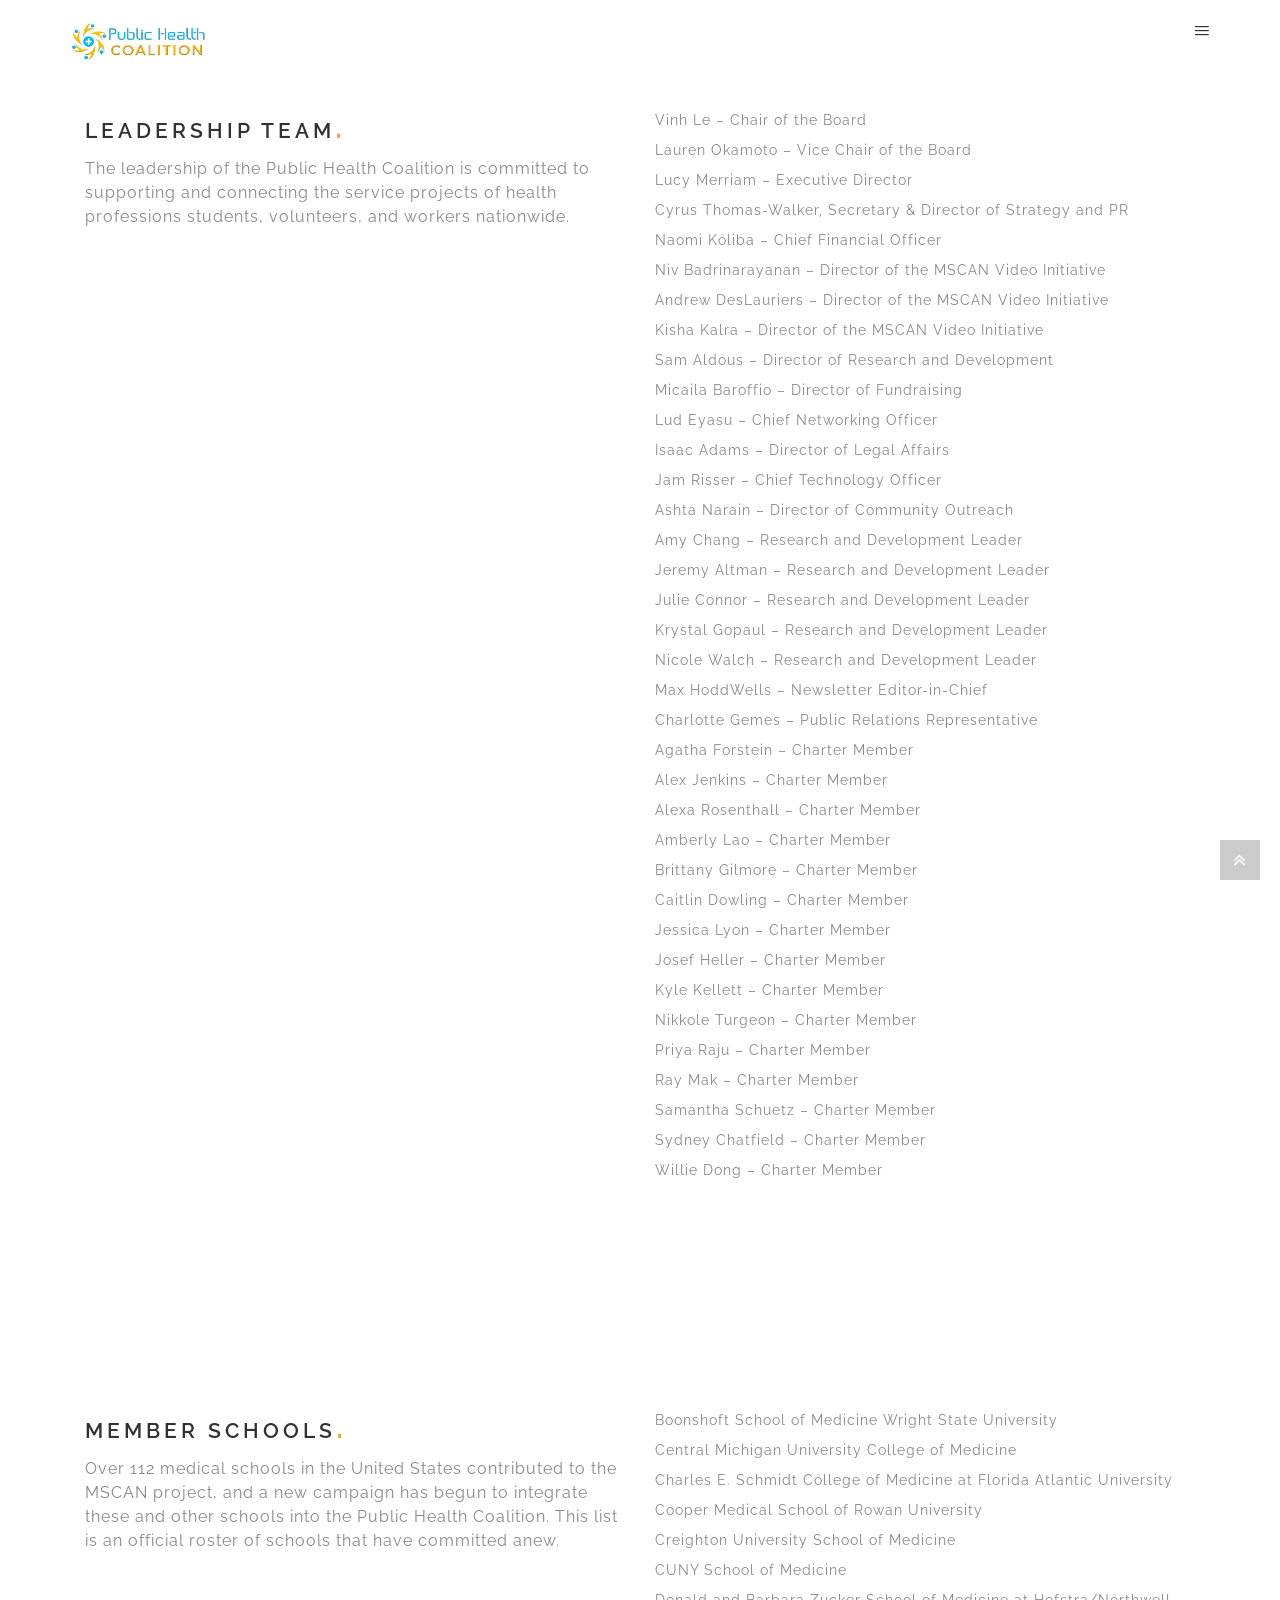
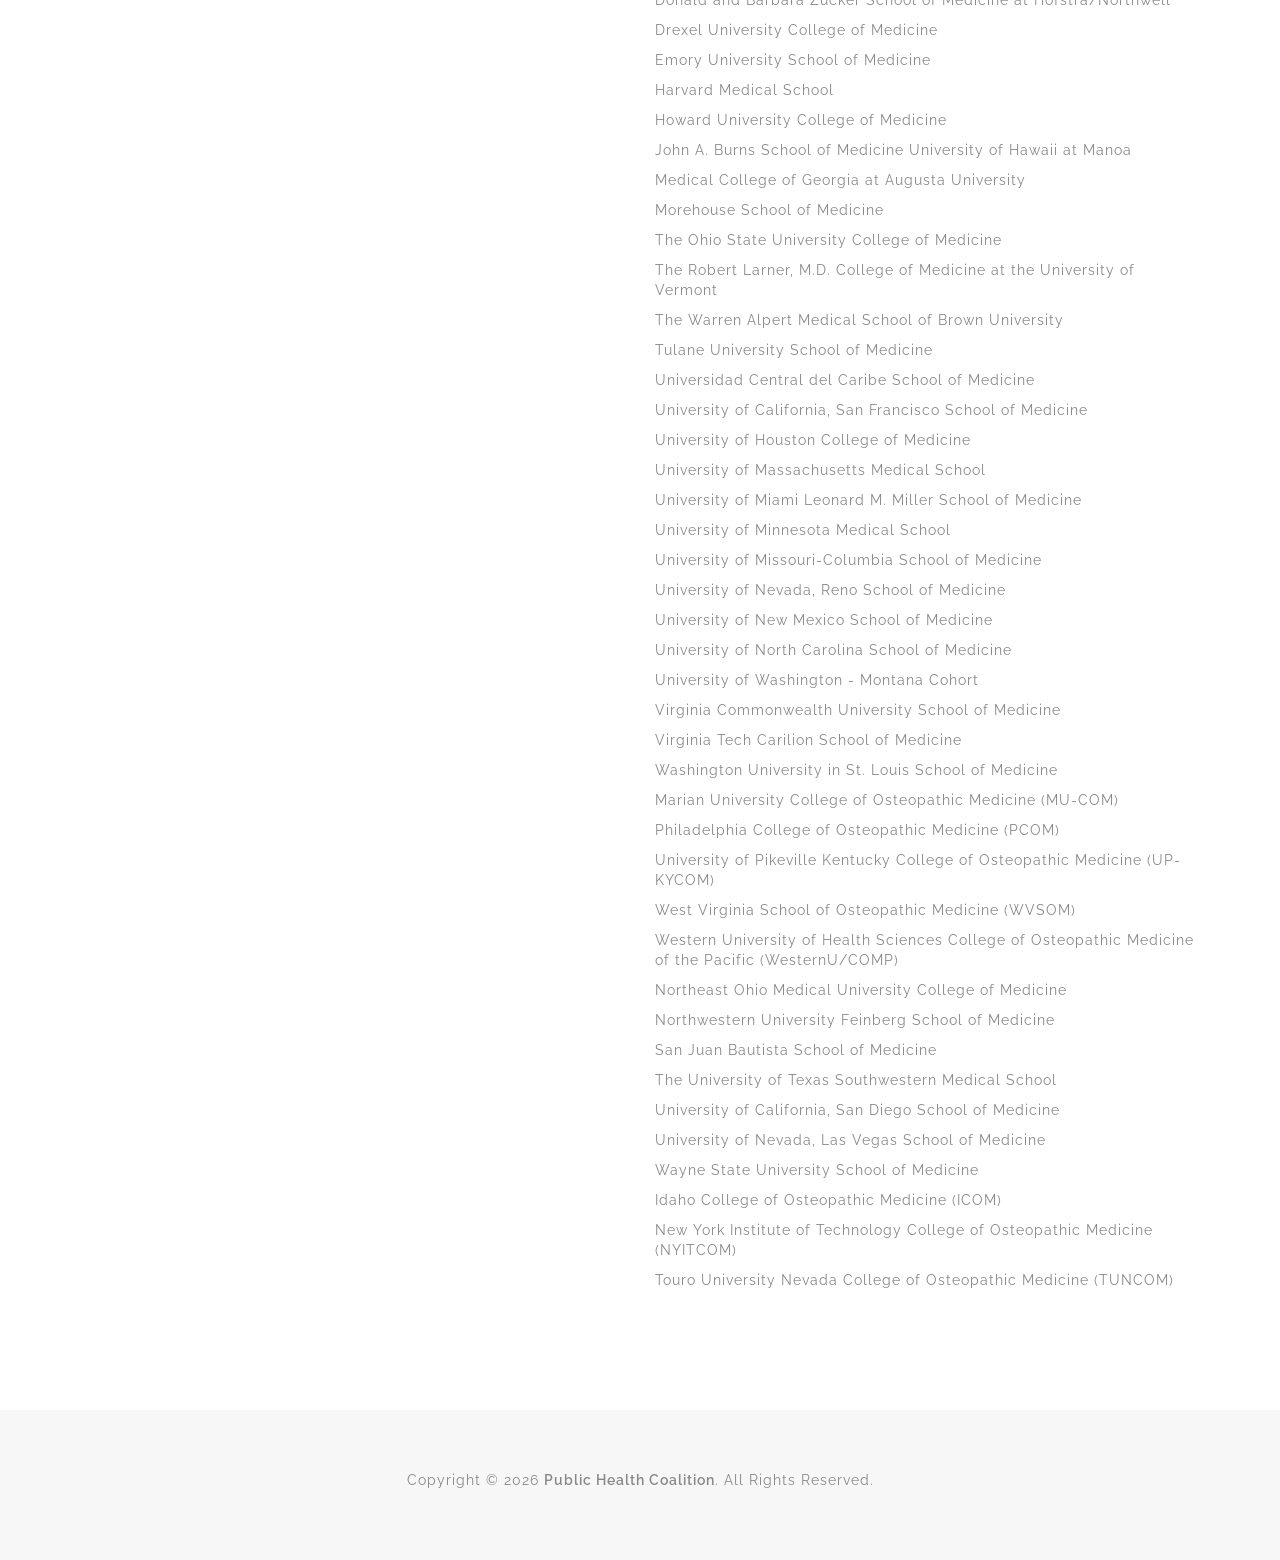
<file: leadership-members.html>
﻿<!DOCTYPE html>
<html>
<head>
    <meta charset="utf-8" />
    <title>Public Health Coalition - Leadership</title>
    <meta name="description" content="The leadership of the Public Health Coalition is committed to supporting and connecting the service projects of health professions students, volunteers, and workers nationwide." />
    <meta name="keywords" content="public health coalition, leadership, board of directors, charter members" />
    <meta name="author" content="Public Health Coalition">
    <meta name="viewport" content="width=device-width, initial-scale=1, shrink-to-fit=no">
    <!--[if IE]><meta http-equiv='X-UA-Compatible' content='IE=edge,chrome=1'><![endif]-->

    <!-- Favicone Icon -->
    <link rel="shortcut icon" type="image/x-icon" href="phc-media/favicon.ico">
    <link rel="icon" type="image/png" href="phc-media/favicon.png">
    <link rel="apple-touch-icon" href="phc-media/favicon.png">

    <!-- CSS -->
    <link href="css/bootstrap.css" rel="stylesheet" type="text/css" />
    <link href="css/style.css" rel="stylesheet" type="text/css" />
    <link href="css/font-awesome.css" rel="stylesheet" type="text/css" />
    <link href="css/ionicons.css" rel="stylesheet" type="text/css" />
    <link href="css/plugin/animate.css" rel="stylesheet" type="text/css" />
    <link href="css/jquery-ui.css" rel="stylesheet" type="text/css" />

    <!-- Social Media Previews -->
    <meta property="og:title" content="Public Health Coalition">
    <meta property="og:description" content="The Public Health Coalition brings together health professions students to make a difference. Our goal is to combine resources, promote the exchange of ideas, and support healthcare students and workers.">
    <meta property="og:image" content="https://raw.githubusercontent.com/vle115/phc-media/master/opengraph-preview.jpg">
    <meta property="og:url" content="https://publichealthcoalition.org">
    
    <meta name="twitter:title" content="Public Health Coalition">
    <meta name="twitter:description" content="The Public Health Coalition brings together health professions students to make a difference. Our goal is to combine resources, promote the exchange of ideas, and support healthcare students and workers.">
    <meta name="twitter:image" content="https://raw.githubusercontent.com/vle115/phc-media/master/opengraph-preview.jpg">
    <meta name="twitter:card" content="summary_large_image">

</head>

<body>

    <!-- Preloader -->
    <section id="preloader">
        <div class="loader" id="loader">
            <div class="loader-img"></div>
        </div>
    </section>
    <!-- End Preloader -->

    <!-- Sidebar Menu -->
    <div class="sidebar-menu">
        <div class="sidembar-menu-wrap">
            <a href="javascript:void(0)" class="sidebar-close-icon icon--close">
                <i class="ion ion-android-close"></i>
            </a>
            <!--Sidebar Content-->
            <div class="sidebar-content">
                <ul>
                    <li><a href="/#about">Our Mission</a></li>
                    <li><a href="#">Leadership and Members</a></li>
                    <li><a href="https://publichealthcoalition.com">The MSCAN Project</a></li>
                    <li><a href="mailto:office@publichealthcoalition.org">Contact Us</a></li>
                    <li><a href="https://docs.google.com/forms/d/e/1FAIpQLSf635y0xKIsVzcsaAG09LT3dCSPQukSFvhSM3JfEbCOdNT2jA/viewform">Needs Assessment</a></li>
                </ul>
            </div>
        </div>
    </div>
    <!-- End Sidebar Menu -->

    <!-- Site Wraper -->
    <div class="wrapper">

        <!-- Header ("header--dark", "header-transparent", "header--sticky")-->
        <header id="header" class="header header--dark header-transparent header--sticky">
            <!-- Nav Bar -->
            <nav id="navigation" class="header-nav">
                <div class="container">
                    <div class="row d-flex flex-md-row align-items-center">
                        <div class="logo mr-auto">
                            <!--logo-->
                            <a href="https://publichealthcoalition.org">
                                <img class="logo-dark" src="phc-media/phc-logo.png" alt="Public Health Coalition" />
                                <img class="logo-light" src="phc-media/phc-logo.png" alt="Public Health Coalition" />
                            </a>
                            <!--End logo-->
                        </div>

                        <div class="nav-icons">
                            <div class="nav-icon-item">
                                <span class="nav-icon-trigger sidebar-menu_btn align-middle"><i class="ion ion-navicon"></i></span>
                            </div>
                        </div>
                    </div>
                </div>
            </nav>
            <!-- End Nav Bar -->
        </header>
        <!-- End Header -->

        <!-- CONTENT --------------------------------------------------------------------------------->

        <!-- About Section -->
        <section class="ptb ptb-sm-80">
            <div class="container">
                <div class="row">
                    <div class="col-md-6">
                        <h3>Leadership Team</h3>
                        <p class="lead">The leadership of the Public Health Coalition is committed to supporting and connecting the service projects of health professions students, volunteers, and workers nationwide.</p>
                    </div>
                    <div class="col-md-6">
                        <p>Vinh Le – Chair of the Board</p>
                        <p>Lauren Okamoto – Vice Chair of the Board</p>
                        <p>Lucy Merriam – Executive Director</p>
                        <p>Cyrus Thomas-Walker, Secretary & Director of Strategy and PR</p>
                        <p>Naomi Koliba – Chief Financial Officer</p>
                        <p>Niv Badrinarayanan – Director of the MSCAN Video Initiative </p>
                        <p>Andrew DesLauriers – Director of the MSCAN Video Initiative</p>
                        <p>Kisha Kalra – Director of the MSCAN Video Initiative</p>
                        <p>Sam Aldous – Director of Research and Development</p>
                        <p>Micaila Baroffio – Director of Fundraising</p>
                        <p>Lud Eyasu – Chief Networking Officer</p>
                        <p>Isaac Adams – Director of Legal Affairs</p>
                        <p>Jam Risser – Chief Technology Officer</p>
                        <p>Ashta Narain – Director of Community Outreach</p>
                        <p>Amy Chang – Research and Development Leader</p>
                        <p>Jeremy Altman – Research and Development Leader</p>
                        <p>Julie Connor – Research and Development Leader</p>
                        <p>Krystal Gopaul – Research and Development Leader</p>
                        <p>Nicole Walch – Research and Development Leader</p>
                        <p>Max HoddWells – Newsletter Editor-in-Chief</p>
                        <p>Charlotte Gemes – Public Relations Representative</p>
                        <p>Agatha Forstein – Charter Member</p>
                        <p>Alex Jenkins – Charter Member</p>
                        <p>Alexa Rosenthall – Charter Member</p>
                        <p>Amberly Lao – Charter Member</p>
                        <p>Brittany Gilmore – Charter Member</p>
                        <p>Caitlin Dowling – Charter Member</p>
                        <p>Jessica Lyon – Charter Member</p>
                        <p>Josef Heller – Charter Member</p>
                        <p>Kyle Kellett – Charter Member</p>
                        <p>Nikkole Turgeon – Charter Member</p>
                        <p>Priya Raju – Charter Member</p>
                        <p>Ray Mak – Charter Member</p>
                        <p>Samantha Schuetz – Charter Member</p>
                        <p>Sydney Chatfield – Charter Member</p>
                        <p>Willie Dong – Charter Member</p>
                    </div>
                </div>
            </div>
        </section>

        <!-- About Section -->
        <section class="ptb ptb-sm-80">
            <div class="container">
                <div class="row">
                    <div class="col-md-6">
                        <h3>Member Schools</h3>
                        <p class="lead">Over 112 medical schools in the United States contributed to the MSCAN project, and a new campaign has begun to integrate these and other schools into the Public Health Coalition. This list is an official roster of schools that have committed anew.</p>
                    </div>
                    <div class="col-md-6">
                        <p>Boonshoft School of Medicine Wright State University</p>
                        <p>Central Michigan University College of Medicine</p>
                        <p>Charles E. Schmidt College of Medicine at Florida Atlantic University</p>
                        <p>Cooper Medical School of Rowan University</p>
                        <p>Creighton University School of Medicine</p>
                        <p>CUNY School of Medicine</p>
                        <p>Donald and Barbara Zucker School of Medicine at Hofstra/Northwell</p>
                        <p>Drexel University College of Medicine</p>
                        <p>Emory University School of Medicine</p>
                        <p>Harvard Medical School</p>
                        <p>Howard University College of Medicine</p>
                        <p>John A. Burns School of Medicine University of Hawaii at Manoa</p>
                        <p>Medical College of Georgia at Augusta University</p>
                        <p>Morehouse School of Medicine</p>
                        <p>The Ohio State University College of Medicine</p>
                        <p>The Robert Larner, M.D. College of Medicine at the University of Vermont</p>
                        <p>The Warren Alpert Medical School of Brown University</p>
                        <p>Tulane University School of Medicine</p>
                        <p>Universidad Central del Caribe School of Medicine</p>
                        <p>University of California, San Francisco School of Medicine</p>
                        <p>University of Houston College of Medicine</p>
                        <p>University of Massachusetts Medical School</p>
                        <p>University of Miami Leonard M. Miller School of Medicine</p>
                        <p>University of Minnesota Medical School</p>
                        <p>University of Missouri-Columbia School of Medicine</p>
                        <p>University of Nevada, Reno School of Medicine</p>
                        <p>University of New Mexico School of Medicine</p>
                        <p>University of North Carolina School of Medicine</p>
                        <p>University of Washington - Montana Cohort</p>
                        <p>Virginia Commonwealth University School of Medicine</p>
                        <p>Virginia Tech Carilion School of Medicine</p>
                        <p>Washington University in St. Louis School of Medicine</p>
                        <p>Marian University College of Osteopathic Medicine (MU-COM)</p>
                        <p>Philadelphia College of Osteopathic Medicine (PCOM)</p>
                        <p>University of Pikeville Kentucky College of Osteopathic Medicine (UP-KYCOM)</p>
                        <p>West Virginia School of Osteopathic Medicine (WVSOM)</p>
                        <p>Western University of Health Sciences College of Osteopathic Medicine of the Pacific (WesternU/COMP)</p>
                        <p>Northeast Ohio Medical University College of Medicine</p>
                        <p>Northwestern University Feinberg School of Medicine</p>
                        <p>San Juan Bautista School of Medicine</p>
                        <p>The University of Texas Southwestern Medical School</p>
                        <p>University of California, San Diego School of Medicine</p>
                        <p>University of Nevada, Las Vegas School of Medicine</p>
                        <p>Wayne State University School of Medicine</p>
                        <p>Idaho College of Osteopathic Medicine (ICOM)</p>
                        <p>New York Institute of Technology College of Osteopathic Medicine (NYITCOM)</p>
                        <p>Touro University Nevada College of Osteopathic Medicine (TUNCOM)</p>
                    </div>
                </div>
            </div>
        </section>        
        
        <!-- End CONTENT ------------------------------------------------------------------------------>

        <!-- FOOTER -->
        <footer class="footer">
            <!-- Copyright Bar -->
            <section class="copyright ptb-60">
                <div class="container">
                    <p class="">
                        Copyright © 2026 <b>Public Health Coalition</b>. All Rights Reserved.
                    </p>
                </div>
            </section>
            <!-- End Copyright Bar -->

        </footer>
        <!-- END FOOTER -->

        <!-- Scroll Top -->
        <a class="scroll-top">
            <i class="fa fa-angle-double-up"></i>
        </a>
        <!-- End Scroll Top -->

    </div>
    <!-- Site Wraper End -->


    <!-- JS -->

    <script src="js/jquery-1.11.2.min.js" type="text/javascript"></script>
    <script src="js/jquery-ui.min.js" type="text/javascript"></script>
    <script src="js/plugin/jquery.easing.js" type="text/javascript"></script>
    <script src="js/bootstrap.min.js" type="text/javascript"></script>
    <script src="js/plugin/jquery.flexslider.js" type="text/javascript"></script>
    <script src="js/plugin/jquery.fitvids.js" type="text/javascript"></script>
    <script src="js/plugin/jquery.viewportchecker.js" type="text/javascript"></script>
    <script src="js/plugin/jquery.stellar.min.js" type="text/javascript"></script>
    <script src="js/plugin/wow.min.js" type="text/javascript"></script>
    <script src="js/plugin/jquery.colorbox-min.js" type="text/javascript"></script>
    <script src="js/plugin/owl.carousel.min.js" type="text/javascript"></script>
    <script src="js/plugin/isotope.pkgd.min.js" type="text/javascript"></script>
    <script src="js/plugin/masonry.pkgd.min.js" type="text/javascript"></script>
    <script src="js/plugin/imagesloaded.pkgd.min.js" type="text/javascript"></script>
    <script src="js/plugin/jquery.fs.tipper.min.js" type="text/javascript"></script>
    <script src="js/plugin/mediaelement-and-player.min.js"></script>
    <script src="js/plugin/jquery.validate.min.js" type="text/javascript"></script>
    <script src="js/theme.js" type="text/javascript"></script>

</body>
</html>
</file>
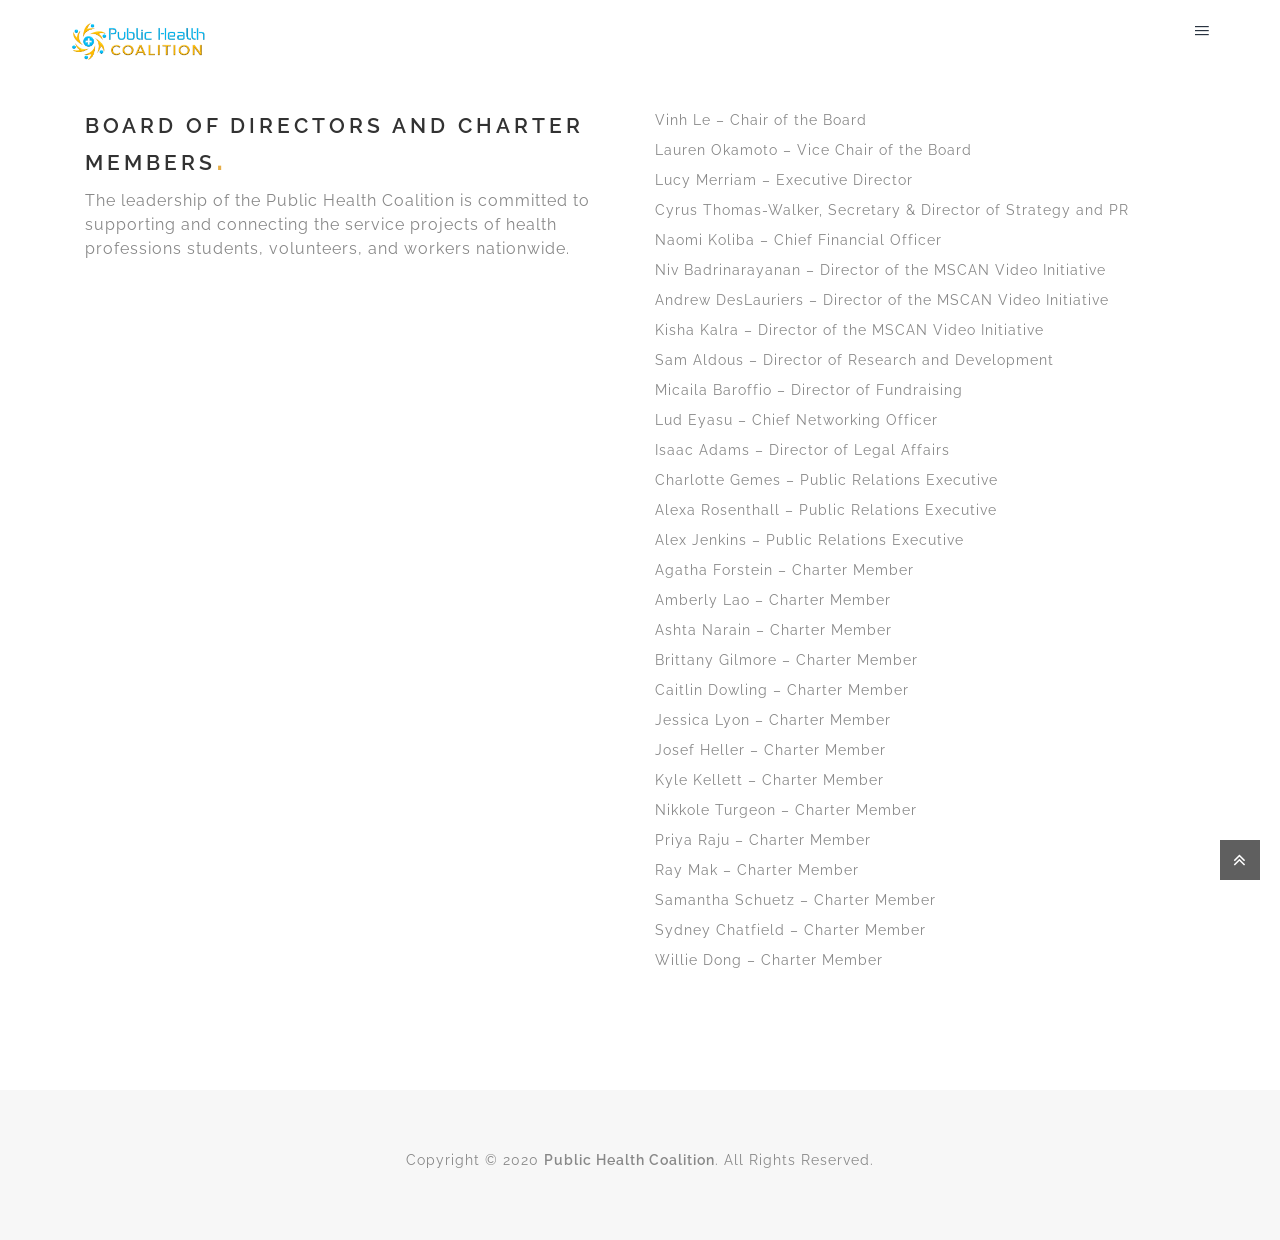
<file: leadership.html>
﻿<!DOCTYPE html>
<html>
<head>
    <meta charset="utf-8" />
    <title>Public Health Coalition - Leadership</title>
    <meta name="description" content="The leadership of the Public Health Coalition is committed to supporting and connecting the service projects of health professions students, volunteers, and workers nationwide." />
    <meta name="keywords" content="public health coalition, leadership, board of directors, charter members" />
    <meta name="author" content="Public Health Coalition">
    <meta name="viewport" content="width=device-width, initial-scale=1, shrink-to-fit=no">
    <!--[if IE]><meta http-equiv='X-UA-Compatible' content='IE=edge,chrome=1'><![endif]-->

    <!-- Favicone Icon -->
    <link rel="shortcut icon" type="image/x-icon" href="phc-media/favicon.ico">
    <link rel="icon" type="image/png" href="phc-media/favicon.png">
    <link rel="apple-touch-icon" href="phc-media/favicon.png">

    <!-- CSS -->
    <link href="css/bootstrap.css" rel="stylesheet" type="text/css" />
    <link href="css/style.css" rel="stylesheet" type="text/css" />
    <link href="css/font-awesome.css" rel="stylesheet" type="text/css" />
    <link href="css/ionicons.css" rel="stylesheet" type="text/css" />
    <link href="css/plugin/animate.css" rel="stylesheet" type="text/css" />
    <link href="css/jquery-ui.css" rel="stylesheet" type="text/css" />

    <!-- Social Media Previews -->
    <meta property="og:title" content="Public Health Coalition">
    <meta property="og:description" content="The Public Health Coalition brings together health professions students to make a difference. Our goal is to combine resources, promote the exchange of ideas, and support healthcare students and workers.">
    <meta property="og:image" content="https://raw.githubusercontent.com/vle115/phc-media/master/opengraph-preview.jpg">
    <meta property="og:url" content="https://publichealthcoalition.org">
    
    <meta name="twitter:title" content="Public Health Coalition">
    <meta name="twitter:description" content="The Public Health Coalition brings together health professions students to make a difference. Our goal is to combine resources, promote the exchange of ideas, and support healthcare students and workers.">
    <meta name="twitter:image" content="https://raw.githubusercontent.com/vle115/phc-media/master/opengraph-preview.jpg">
    <meta name="twitter:card" content="summary_large_image">

</head>

<body>

    <!-- Preloader -->
    <section id="preloader">
        <div class="loader" id="loader">
            <div class="loader-img"></div>
        </div>
    </section>
    <!-- End Preloader -->

    <!-- Sidebar Menu -->
    <div class="sidebar-menu">
        <div class="sidembar-menu-wrap">
            <a href="javascript:void(0)" class="sidebar-close-icon icon--close">
                <i class="ion ion-android-close"></i>
            </a>
            <!--Sidebar Content-->
            <div class="sidebar-content">
                <ul>
                    <li><a href="/#about">Our Mission</a></li>
                    <li><a href="#">Our Leadership</a></li>
                    <li><a href="https://mscan.publichealthcoalition.org">The MSCAN Project</a></li>
                    <li><a href="mailto:office@publichealthcoalition.org">Contact Us</a></li>
                    <li><a href="https://docs.google.com/forms/d/e/1FAIpQLSf635y0xKIsVzcsaAG09LT3dCSPQukSFvhSM3JfEbCOdNT2jA/viewform">Needs Assessment</a></li>
                </ul>
            </div>
        </div>
    </div>
    <!-- End Sidebar Menu -->

    <!-- Site Wraper -->
    <div class="wrapper">

        <!-- Header ("header--dark", "header-transparent", "header--sticky")-->
        <header id="header" class="header header--dark header-transparent header--sticky">
            <!-- Nav Bar -->
            <nav id="navigation" class="header-nav">
                <div class="container">
                    <div class="row d-flex flex-md-row align-items-center">
                        <div class="logo mr-auto">
                            <!--logo-->
                            <a href="https://publichealthcoalition.org">
                                <img class="logo-dark" src="phc-media/phc-logo.png" alt="Public Health Coalition" />
                                <img class="logo-light" src="phc-media/phc-logo.png" alt="Public Health Coalition" />
                            </a>
                            <!--End logo-->
                        </div>

                        <div class="nav-icons">
                            <div class="nav-icon-item">
                                <span class="nav-icon-trigger sidebar-menu_btn align-middle"><i class="ion ion-navicon"></i></span>
                            </div>
                        </div>
                    </div>
                </div>
            </nav>
            <!-- End Nav Bar -->
        </header>
        <!-- End Header -->

        <!-- CONTENT --------------------------------------------------------------------------------->

        <!-- About Section -->
        <section class="ptb ptb-sm-80">
            <div class="container">
                <div class="row">
                    <div class="col-md-6">
                        <h3>Board of Directors and Charter Members</h3>
                        <p class="lead">The leadership of the Public Health Coalition is committed to supporting and connecting the service projects of health professions students, volunteers, and workers nationwide.</p>
                    </div>
                    <div class="col-md-6">
                        <p>Vinh Le – Chair of the Board</p>
                        <p>Lauren Okamoto – Vice Chair of the Board</p>
                        <p>Lucy Merriam – Executive Director</p>
                        <p>Cyrus Thomas-Walker, Secretary & Director of Strategy and PR</p>
                        <p>Naomi Koliba – Chief Financial Officer</p>
                        <p>Niv Badrinarayanan – Director of the MSCAN Video Initiative </p>
                        <p>Andrew DesLauriers – Director of the MSCAN Video Initiative</p>
                        <p>Kisha Kalra – Director of the MSCAN Video Initiative</p>
                        <p>Sam Aldous – Director of Research and Development</p>
                        <p>Micaila Baroffio – Director of Fundraising</p>
                        <p>Lud Eyasu – Chief Networking Officer</p>
                        <p>Isaac Adams – Director of Legal Affairs</p>
                        <p>Charlotte Gemes – Public Relations Executive</p>
                        <p>Alexa Rosenthall – Public Relations Executive</p>
                        <p>Alex Jenkins – Public Relations Executive</p>
                        <p>Agatha Forstein – Charter Member</p>
                        <p>Amberly Lao – Charter Member</p>
                        <p>Ashta Narain – Charter Member</p>
                        <p>Brittany Gilmore – Charter Member</p>
                        <p>Caitlin Dowling – Charter Member</p>
                        <p>Jessica Lyon – Charter Member</p>
                        <p>Josef Heller – Charter Member</p>
                        <p>Kyle Kellett – Charter Member</p>
                        <p>Nikkole Turgeon – Charter Member</p>
                        <p>Priya Raju – Charter Member</p>
                        <p>Ray Mak – Charter Member</p>
                        <p>Samantha Schuetz – Charter Member</p>
                        <p>Sydney Chatfield – Charter Member</p>
                        <p>Willie Dong – Charter Member</p>
                    </div>
                </div>
            </div>
        </section>

        <!-- End CONTENT ------------------------------------------------------------------------------>

        <!-- FOOTER -->
        <footer class="footer">
            <!-- Copyright Bar -->
            <section class="copyright ptb-60">
                <div class="container">
                    <p class="">
                        Copyright © 2020 <b>Public Health Coalition</b>. All Rights Reserved.
                    </p>
                </div>
            </section>
            <!-- End Copyright Bar -->

        </footer>
        <!-- END FOOTER -->

        <!-- Scroll Top -->
        <a class="scroll-top">
            <i class="fa fa-angle-double-up"></i>
        </a>
        <!-- End Scroll Top -->

    </div>
    <!-- Site Wraper End -->


    <!-- JS -->

    <script src="js/jquery-1.11.2.min.js" type="text/javascript"></script>
    <script src="js/jquery-ui.min.js" type="text/javascript"></script>
    <script src="js/plugin/jquery.easing.js" type="text/javascript"></script>
    <script src="js/bootstrap.min.js" type="text/javascript"></script>
    <script src="js/plugin/jquery.flexslider.js" type="text/javascript"></script>
    <script src="js/plugin/jquery.fitvids.js" type="text/javascript"></script>
    <script src="js/plugin/jquery.viewportchecker.js" type="text/javascript"></script>
    <script src="js/plugin/jquery.stellar.min.js" type="text/javascript"></script>
    <script src="js/plugin/wow.min.js" type="text/javascript"></script>
    <script src="js/plugin/jquery.colorbox-min.js" type="text/javascript"></script>
    <script src="js/plugin/owl.carousel.min.js" type="text/javascript"></script>
    <script src="js/plugin/isotope.pkgd.min.js" type="text/javascript"></script>
    <script src="js/plugin/masonry.pkgd.min.js" type="text/javascript"></script>
    <script src="js/plugin/imagesloaded.pkgd.min.js" type="text/javascript"></script>
    <script src="js/plugin/jquery.fs.tipper.min.js" type="text/javascript"></script>
    <script src="js/plugin/mediaelement-and-player.min.js"></script>
    <script src="js/plugin/jquery.validate.min.js" type="text/javascript"></script>
    <script src="js/theme.js" type="text/javascript"></script>

</body>
</html>
</file>
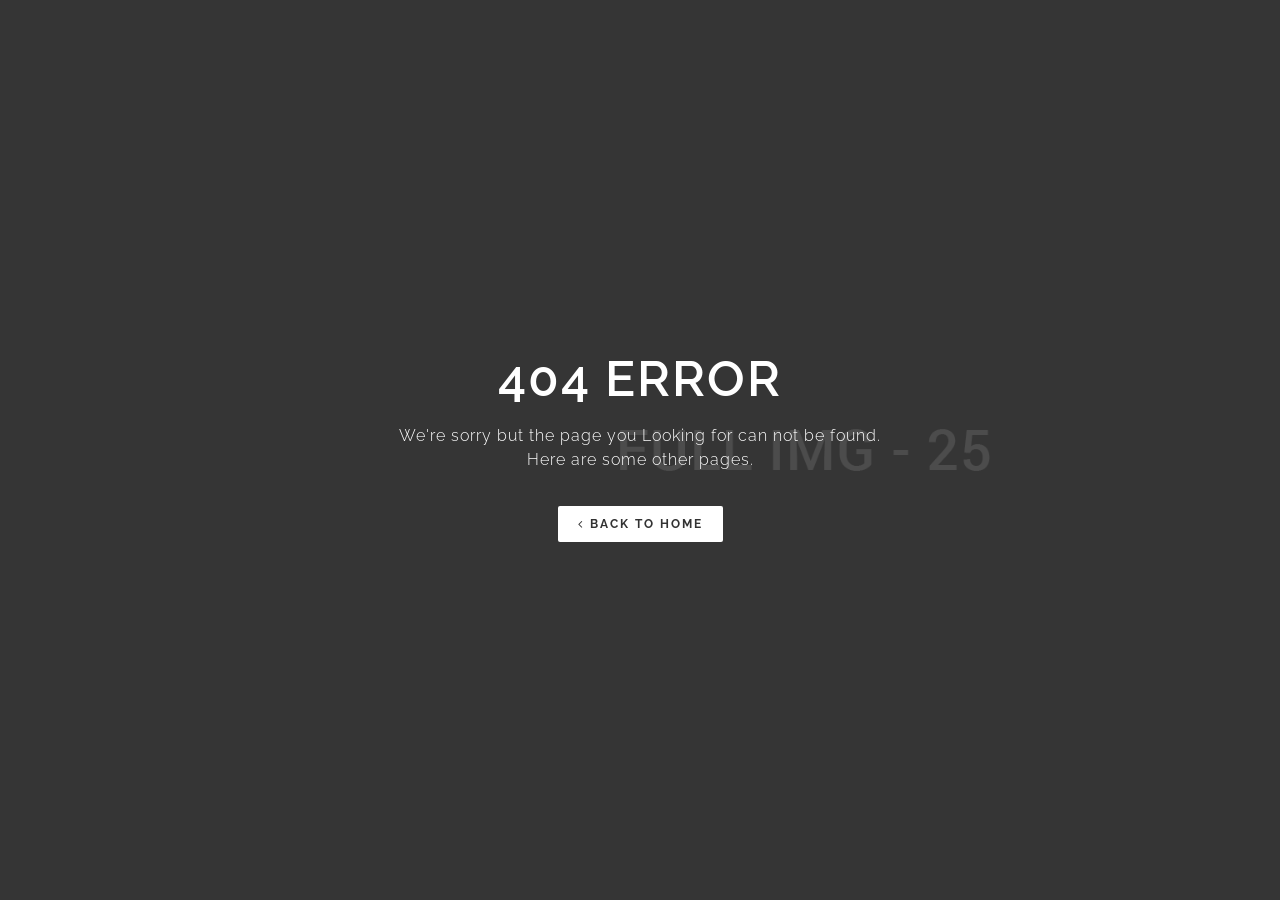
<file: v1/404-error-1.html>
﻿<!DOCTYPE html>
<html>
<head>
    <meta charset="utf-8" />
    <title>Mazel - Multiprapose Html template</title>
    <meta name="description" content="" />
    <meta name="keywords" content="" />
    <meta name="author" content="nileforest">
    <meta name="viewport" content="width=device-width, initial-scale=1.0, maximum-scale=1.0" />
    <!--[if IE]><meta http-equiv='X-UA-Compatible' content='IE=edge,chrome=1'><![endif]-->

    <!-- Favicone Icon -->
    <link rel="shortcut icon" type="image/x-icon" href="img/favicon.ico">
    <link rel="icon" type="image/png" href="img/favicon.png">
    <link rel="apple-touch-icon" href="img/favicon.png">

    <!-- CSS -->
    <link href="css/style.css" rel="stylesheet" type="text/css" />
    <link href="css/bootstrap.css" rel="stylesheet" type="text/css" />
    <link href="css/font-awesome.css" rel="stylesheet" type="text/css" />
    <link href="css/ionicons.css" rel="stylesheet" type="text/css" />
    <link href="css/plugin/sidebar-menu.css" rel="stylesheet" type="text/css" />
    <link href="css/plugin/animate.css" rel="stylesheet" type="text/css" />
    <link href="css/jquery-ui.css" rel="stylesheet" type="text/css" />

</head>

<body>

    <!-- Preloader -->
    <section id="preloader">
        <div class="loader" id="loader">
            <div class="loader-img"></div>
        </div>
    </section>
    <!-- End Preloader -->

    <!-- Site Wraper -->
    <div class="wrapper">


        <!-- CONTENT --------------------------------------------------------------------------------->
        <!-- Intro -->
        <section id="intro" class="intro">
            <!-- Static Intro -->
            <div class="bg-image overlay-dark80 dark-bg bg-image parallax parallax-background2" style="background-image: url('img/full/25.jpg')">
                <div class="full-screen-intro container" style="min-height: 400px;">
                    <div class="intro-content">
                        <div class="intro-content-inner">
                            <h1 class="large mb-25">404 Error</h1>
                            <p class="lead content-wd650">
                                We're sorry but the page you Looking for can not be found.<br />
                                Here are some other pages.
                            </p>
                            <br />
                            <a href="home.html" class="btn btn-md btn-white"><i class="fa fa-angle-left left"></i>Back To Home</a>
                        </div>
                    </div>
                </div>
            </div>
            <!-- End Static Intro -->
        </section>
        <!-- End Intro -->

        <!-- End CONTENT ------------------------------------------------------------------------------>


        <!-- Scroll Top -->
        <a class="scroll-top">
            <i class="fa fa-angle-double-up"></i>
        </a>
        <!-- End Scroll Top -->

    </div>
    <!-- Site Wraper End -->


    <!-- JS -->

    <script src="js/jquery-1.11.2.min.js" type="text/javascript"></script>
    <script src="js/jquery-ui.min.js" type="text/javascript"></script>
    <script src="js/plugin/jquery.easing.js" type="text/javascript"></script>
    <script src="js/bootstrap.min.js" type="text/javascript"></script>
    <script src="js/plugin/jquery.flexslider.js" type="text/javascript"></script>
    <script src="js/plugin/jquery.fitvids.js" type="text/javascript"></script>
    <script src="js/plugin/jquery.viewportchecker.js" type="text/javascript"></script>
    <script src="js/plugin/jquery.stellar.min.js" type="text/javascript"></script>
    <script src="js/plugin/wow.min.js" type="text/javascript"></script>
    <script src="js/plugin/jquery.colorbox-min.js" type="text/javascript"></script>
    <script src="js/plugin/owl.carousel.min.js" type="text/javascript"></script>
    <script src="js/plugin/isotope.pkgd.min.js" type="text/javascript"></script>
    <script src="js/plugin/masonry.pkgd.min.js" type="text/javascript"></script>
    <script src="js/plugin/imagesloaded.pkgd.min.js" type="text/javascript"></script>
    <script src="js/plugin/jquery.fs.tipper.min.js" type="text/javascript"></script>
    <script src="js/plugin/mediaelement-and-player.min.js"></script>
    <script src="js/plugin/jquery.validate.min.js" type="text/javascript"></script>
    <script src="js/plugin/sidebar-menu.js" type="text/javascript"></script>
    <script src="js/theme.js" type="text/javascript"></script>
    <script src="js/navigation.js" type="text/javascript"></script>

</body>
</html>
</file>
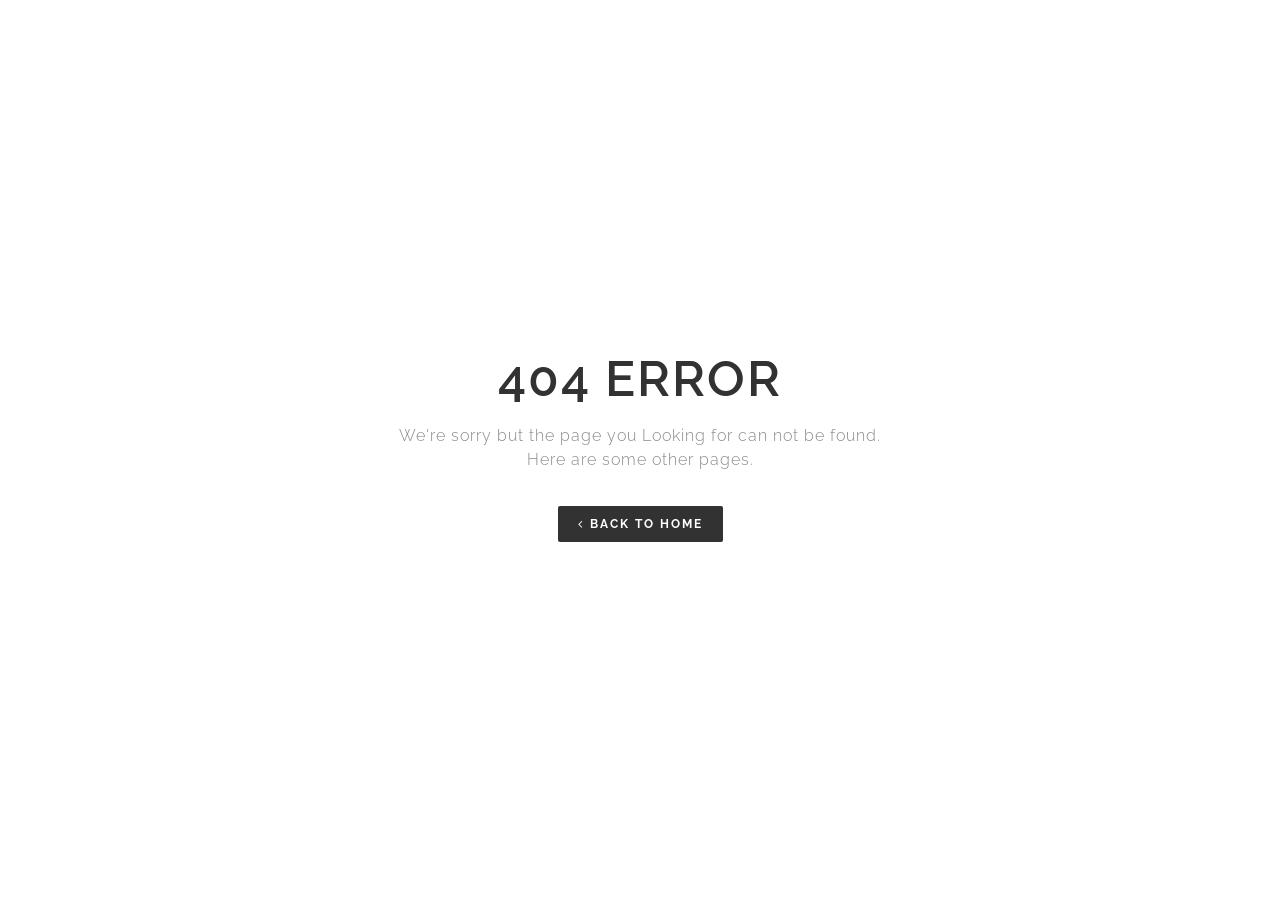
<file: v1/404-error-2.html>
﻿<!DOCTYPE html>
<html>
<head>
    <meta charset="utf-8" />
    <title>Mazel - Multiprapose Html template</title>
    <meta name="description" content="" />
    <meta name="keywords" content="" />
    <meta name="author" content="nileforest">
    <meta name="viewport" content="width=device-width, initial-scale=1.0, maximum-scale=1.0" />
    <!--[if IE]><meta http-equiv='X-UA-Compatible' content='IE=edge,chrome=1'><![endif]-->

    <!-- Favicone Icon -->
    <link rel="shortcut icon" type="image/x-icon" href="img/favicon.ico">
    <link rel="icon" type="image/png" href="img/favicon.png">
    <link rel="apple-touch-icon" href="img/favicon.png">

    <!-- CSS -->
    <link href="css/style.css" rel="stylesheet" type="text/css" />
    <link href="css/bootstrap.css" rel="stylesheet" type="text/css" />
    <link href="css/font-awesome.css" rel="stylesheet" type="text/css" />
    <link href="css/ionicons.css" rel="stylesheet" type="text/css" />
    <link href="css/plugin/sidebar-menu.css" rel="stylesheet" type="text/css" />
    <link href="css/plugin/animate.css" rel="stylesheet" type="text/css" />
    <link href="css/jquery-ui.css" rel="stylesheet" type="text/css" />

</head>

<body class="full-intro">

    <!-- Preloader -->
    <section id="preloader">
        <div class="loader" id="loader">
            <div class="loader-img"></div>
        </div>
    </section>
    <!-- End Preloader -->

    <!-- Site Wraper -->
    <div class="wrapper">


        <!-- CONTENT --------------------------------------------------------------------------------->
        <!-- Intro -->
        <section id="intro" class="intro">
            <!-- Static Intro -->
            <div class="bg-image parallax parallax-background2">
                <div class="full-screen-intro container" style="min-height: 400px;">
                    <div class="intro-content">
                        <div class="intro-content-inner">
                            <h1 class="large mb-25">404 Error</h1>
                            <p class="lead content-wd650">We're sorry but the page you Looking for can not be found.<br />
                                Here are some other pages.</p>
                            <br />
                            <a href="home.html" class="btn btn-md btn-black"><i class="fa fa-angle-left left"></i>Back To Home</a>
                        </div>
                    </div>
                </div>
            </div>
            <!-- End Static Intro -->
        </section>
        <!-- End Intro -->
        

        <!-- End CONTENT ------------------------------------------------------------------------------>


        <!-- Scroll Top -->
        <a class="scroll-top">
            <i class="fa fa-angle-double-up"></i>
        </a>
        <!-- End Scroll Top -->

    </div>
    <!-- Site Wraper End -->


    <!-- JS -->

    <script src="js/jquery-1.11.2.min.js" type="text/javascript"></script>
    <script src="js/jquery-ui.min.js" type="text/javascript"></script>
    <script src="js/plugin/jquery.easing.js" type="text/javascript"></script>
    <script src="js/bootstrap.min.js" type="text/javascript"></script>
    <script src="js/plugin/jquery.flexslider.js" type="text/javascript"></script>
    <script src="js/plugin/jquery.fitvids.js" type="text/javascript"></script>
    <script src="js/plugin/jquery.viewportchecker.js" type="text/javascript"></script>
    <script src="js/plugin/jquery.stellar.min.js" type="text/javascript"></script>
    <script src="js/plugin/wow.min.js" type="text/javascript"></script>
    <script src="js/plugin/jquery.colorbox-min.js" type="text/javascript"></script>
    <script src="js/plugin/owl.carousel.min.js" type="text/javascript"></script>
    <script src="js/plugin/isotope.pkgd.min.js" type="text/javascript"></script>
    <script src="js/plugin/masonry.pkgd.min.js" type="text/javascript"></script>
    <script src="js/plugin/imagesloaded.pkgd.min.js" type="text/javascript"></script>
    <script src="js/plugin/jquery.fs.tipper.min.js" type="text/javascript"></script>
    <script src="js/plugin/mediaelement-and-player.min.js"></script>
    <script src="js/plugin/jquery.validate.min.js" type="text/javascript"></script>
    <script src="js/plugin/sidebar-menu.js" type="text/javascript"></script>
    <script src="js/theme.js" type="text/javascript"></script>
    <script src="js/navigation.js" type="text/javascript"></script>

</body>
</html>
</file>
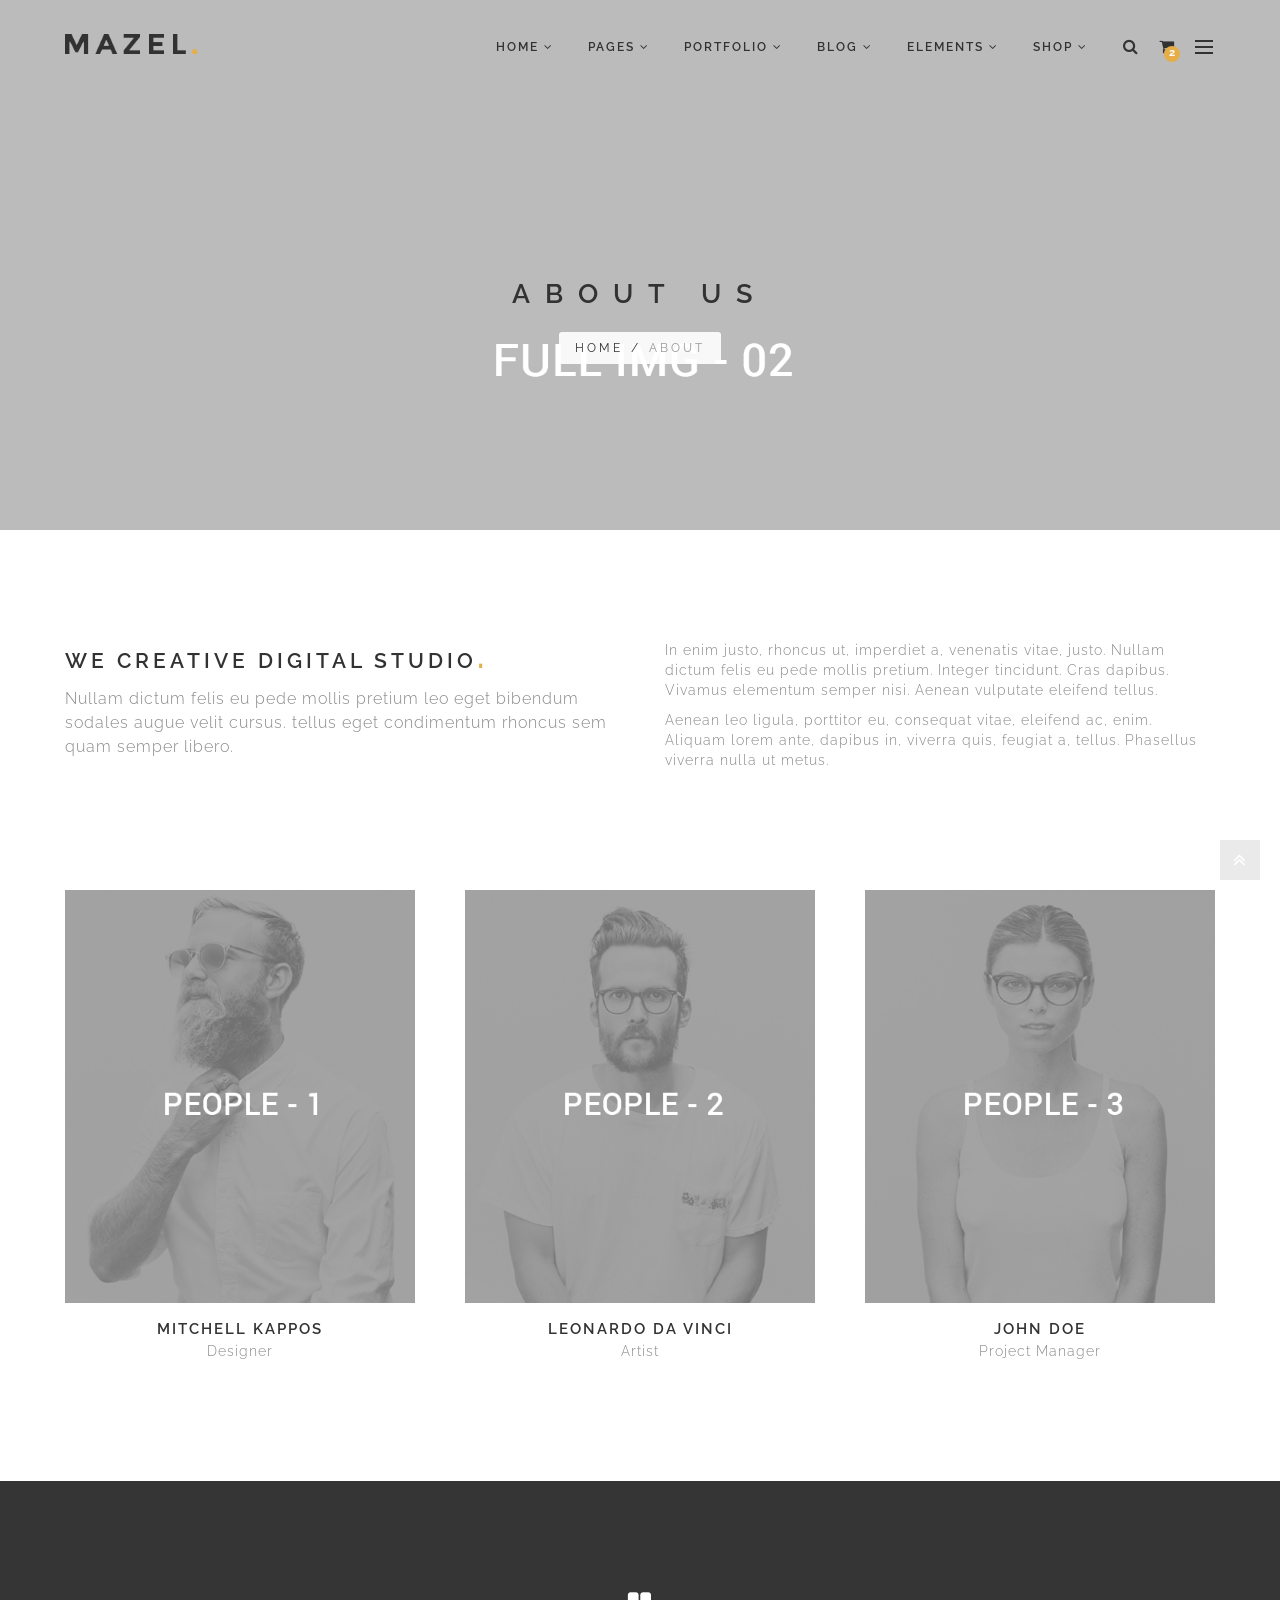
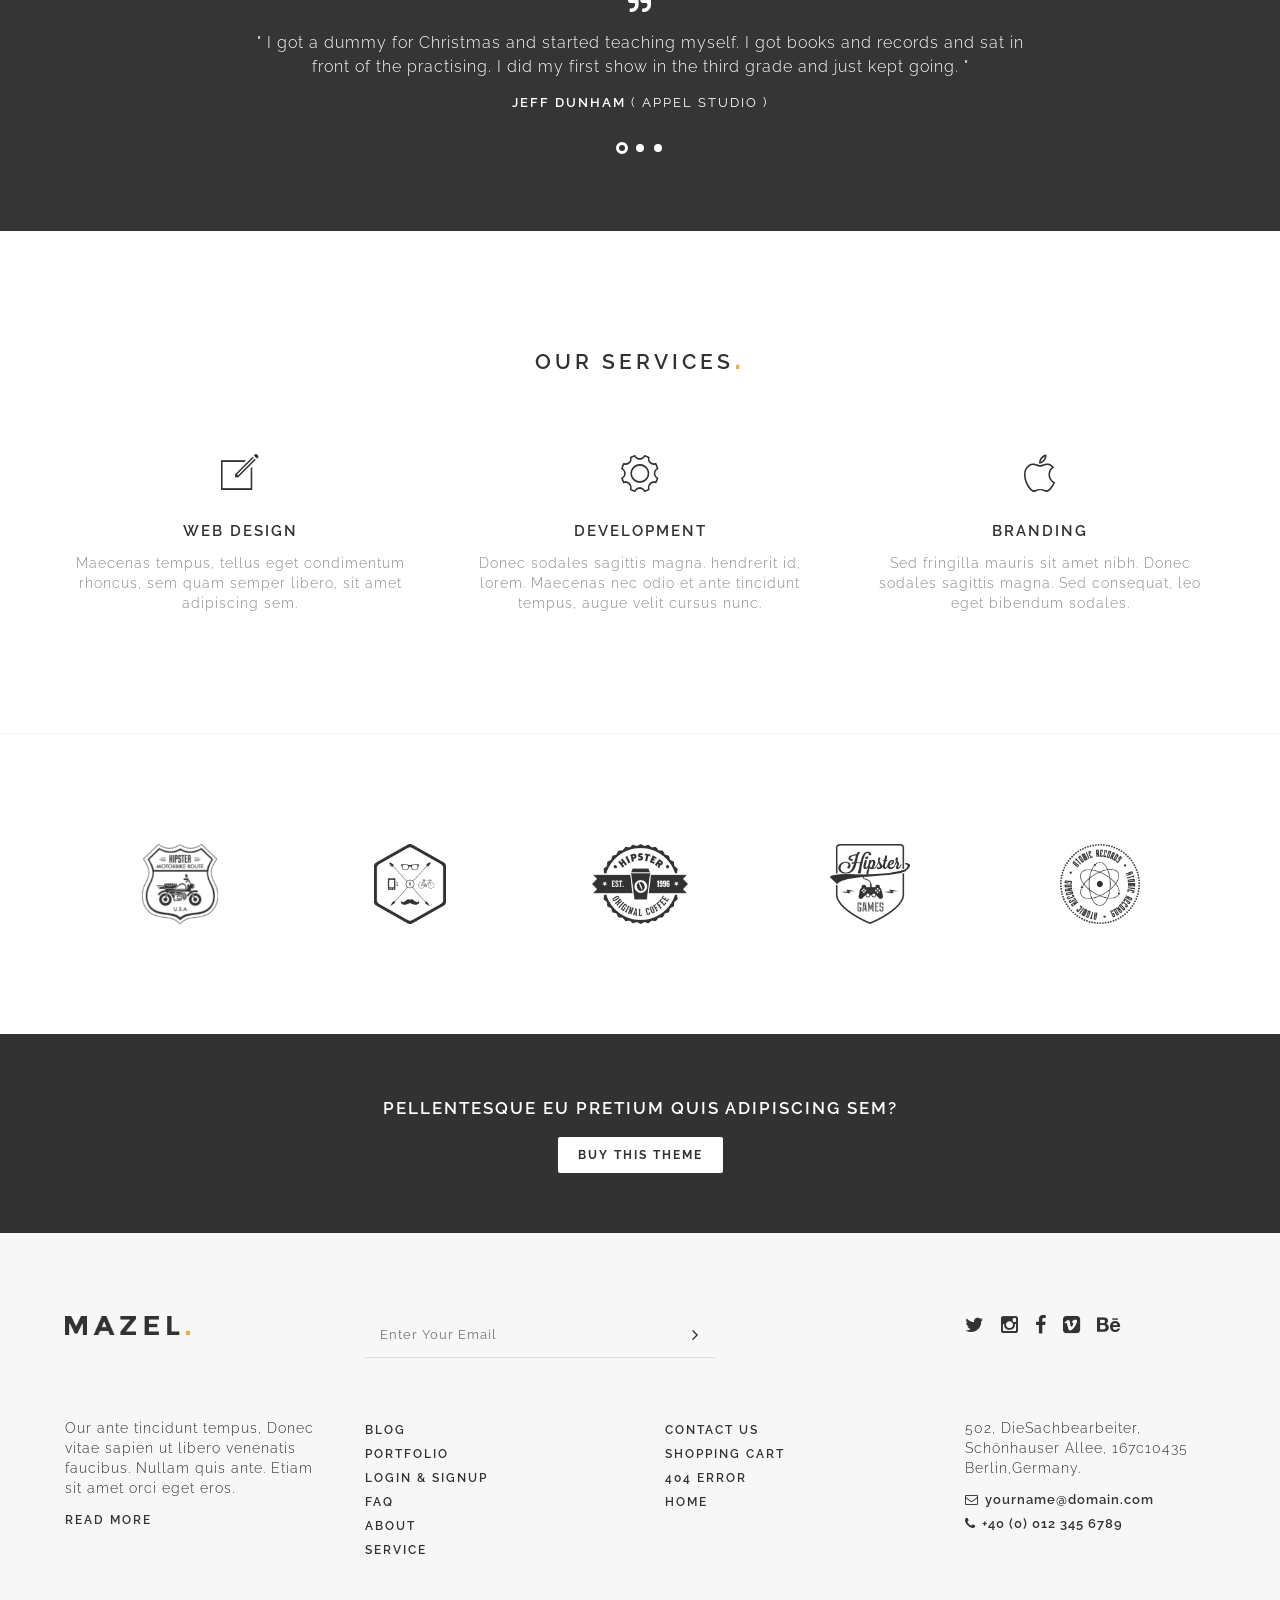
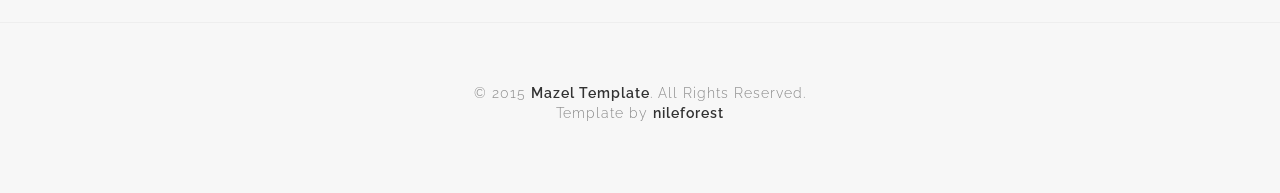
<file: v1/about-1.html>
﻿<!DOCTYPE html>
<html>
<head>
    <meta charset="utf-8" />
    <title>Mazel - Multiprapose Html template</title>
    <meta name="description" content="" />
    <meta name="keywords" content="" />
    <meta name="author" content="nileforest">
    <meta name="viewport" content="width=device-width, initial-scale=1.0, maximum-scale=1.0" />
    <!--[if IE]><meta http-equiv='X-UA-Compatible' content='IE=edge,chrome=1'><![endif]-->

    <!-- Favicone Icon -->
    <link rel="shortcut icon" type="image/x-icon" href="img/favicon.ico">
    <link rel="icon" type="image/png" href="img/favicon.png">
    <link rel="apple-touch-icon" href="img/favicon.png">

    <!-- CSS -->
    <link href="css/style.css" rel="stylesheet" type="text/css" />
    <link href="css/bootstrap.css" rel="stylesheet" type="text/css" />
    <link href="css/font-awesome.css" rel="stylesheet" type="text/css" />
    <link href="css/ionicons.css" rel="stylesheet" type="text/css" />
    <link href="css/plugin/sidebar-menu.css" rel="stylesheet" type="text/css" />
    <link href="css/plugin/animate.css" rel="stylesheet" type="text/css" />
    <link href="css/jquery-ui.css" rel="stylesheet" type="text/css" />


</head>

<body>

    <!-- Preloader -->
    <section id="preloader">
        <div class="loader" id="loader">
            <div class="loader-img"></div>
        </div>
    </section>
    <!-- End Preloader -->

    <!-- Search Overlay Menu -->
    <div class="search-overlay-menu">
        <span class="search-overlay-close"><i class="ion ion-ios-close-empty"></i></span>
        <form role="search" id="searchform" action="/search" method="get">
            <input value="" name="q" type="search" placeholder="Search..." />
            <button type="submit"><i class="ion ion-ios-search"></i></button>
        </form>
    </div>
    <!-- End Search Overlay Menu -->

    <!-- Sidemenu -->
    <section id="pushmenu-right" class="pushmenu pushmenu-right side-menu">
        <a id="menu-sidebar-close-icon" class="menu-close"><i class="ion ion-android-close"></i></a>
        <h5 class="white">Sign In</h5>
        <div class="sign-in">
            <input class="input-sm form-full" type="email" aria-required="true" id="email" name="email" placeholder="Email" value="" />
            <input class="input-sm form-full" type="password" aria-required="true" id="password" name="password" placeholder="Password" value="" />
            <input type="submit" class="btn btn-md btn-color-b form-full" value="Sign In" />
            <a>New Customer?</a>
        </div>
        <ul>
            <li><a class="all-demos-link" target="_blank" href="../demo.html">Main Demo Page</a></li>
            <li><a href="home.html">Home Default</a></li>
            <li><a href="portfolio-grid-2col.html">Portfolio</a></li>
            <li><a href="login-register.html">Login & Signup</a></li>
            <li><a href="faq-1.html">FAQ</a></li>
            <li><a href="about-1.html">About</a></li>
            <li><a href="service-1.html">Service</a></li>
            <li><a href="blog-grid-3col.html">Blog</a></li>
            <li><a href="404-error-1.html">404 Error</a></li>
            <li><a href="shop-checkout.html">Shopping Cart</a></li>
            <li><a href="contact-1.html">Contact Us</a></li>
        </ul>
    </section>
    <!--End Sidemenu -->

    <!-- Site Wraper -->
    <div class="wrapper">

        <!-- Header -->
        <header id="header" class="header header-light">
            <div class="container header-inner">

                <!-- Logo -->
                <div class="logo">
                    <a href="index.html">
                        <img class="logo-light" src="img/logo-white.png" alt="Mazel" />
                        <img class="logo-dark" src="img/logo-black.png" alt="Mazel" />
                    </a>
                </div>
                <!-- End Logo -->

                <!-- Rightside Menu (Search, Cart, Bart icon) -->
                <div class="side-menu-btn">
                    <ul>
                        <!-- Search Icon -->
                        <li class="">
                            <a class="search-overlay-menu-btn header-icon"><i class="fa fa-search"></i></a>
                        </li>
                        <!-- End Search Icon -->

                        <!-- Cart Icon -->
                        <li class="cart">
                            <a class="header-icon" href="shop-checkout.html">
                                <i class="fa fa-shopping-cart"></i>
                                <div class="cart-notification-wrap"><span class="cart-notification">2</span></div>
                            </a>
                            <!-- Cart Dropdown -->
                            <div class="cart-dropdown">
                                <ul class="cart-list">
                                    <li class="light-color">
                                        <a class="close-cart-list"><i class="fa fa-times-circle"></i></a>
                                        <div class="media">
                                            <a class="pull-left">
                                                <img src="img/product/02.jpg" alt="fashion" /></a>
                                            <div class="media-body">
                                                <h6><a>Fashion Model New /01</a></h6>
                                                <p>$399.00</p>
                                            </div>
                                        </div>
                                    </li>
                                    <li class="light-color">
                                        <a class="close-cart-list"><i class="fa fa-times-circle"></i></a>
                                        <div class="media">
                                            <a class="pull-left">
                                                <img src="img/product/06.jpg" alt="fashion" /></a>
                                            <div class="media-body">
                                                <h6><a>Fashion Model New /02</a></h6>
                                                <p>$399.00</p>
                                            </div>
                                        </div>
                                    </li>
                                </ul>
                                <p class="cart-sub-totle"><span class="pull-left">Cart Subtotal</span><span class="pull-right totle"><strong>$798.00</strong></span></p>
                                <div class="clearfix"></div>
                                <div class="cart-checkout-btn">
                                    <a href="shop-checkout.html" class="btn btn-md btn-color-b form-full checkout">Checkout</a>
                                </div>
                            </div>
                            <!-- End Cart Dropdown -->
                        </li>
                        <!-- End Cart Icon -->

                        <!--Sidebar Menu Icon-->
                        <li class="">
                            <a id="menu-sidebar-list-icon" class="nav-bar-icon"><span></span></a>
                        </li>
                        <!-- End Sidebar Menu Icon-->
                    </ul>
                </div>
                <!-- End Rightside Menu -->

                <!-- Mobile Navbar Icon -->
                <div class="nav-mobile nav-bar-icon">
                    <span></span>
                </div>
                <!-- End Mobile Navbar Icon -->

                <!-- Navbar Navigation -->
                <div class="nav-menu">
                    <ul class="nav-menu-inner">
                        <li>
                            <a class="menu-has-sub" href="home.html">Home <i class="fa fa-angle-down"></i></a>
                            <!-- Dropdown -->
                            <ul class="sub-dropdown dropdown">
                                <li>
                                    <a class="menu-has-sub" href='#'>Multi Page <i class="fa fa-angle-right"></i></a>
                                    <ul class="sub-dropdown">
                                        <li><a href="home.html">Default</a></li>
                                        <li><a href="home-video.html">Intro Video</a></li>
                                        <li><a href="home-youtube.html">Intro Youtube</a></li>
                                        <li><a href="home-static.html">Intro Static</a></li>
                                        <li><a href="home-agency-grid.html">Agency Grid</a></li>
                                        <li><a href="home-agency-masonry.html">Agency Masonry</a></li>
                                        <li><a href="home-fullwidth-slider.html">Fullwidth Slider</a></li>
                                        <li><a href="home-text-rotator1.html">Text Rotator1</a></li>
                                        <li><a href="home-text-rotator2.html">Text Rotator2</a></li>
                                        <li><a href="home-personal.html">Personal</a></li>
                                        <li><a href="home-fullscreen.html">Full Screen</a></li>
                                        <li><a href="home-canvas-pattern.html">Canvas Pattern</a></li>
                                        <li><a href="home-section-scroll.html">Page Section Scroll</a></li>
                                        <li><a href="shop-2col.html">Shop</a></li>
                                        <li><a href="home-revolution-slider1.html">Revolution Slider 1</a></li>
                                        <li><a href="home-revolution-slider2.html">Revolution Slider 2</a></li>
                                        <li><a href="home-coming-soon.html">Comming Soon</a></li>
                                    </ul>
                                </li>
                                <li>
                                    <a class="menu-has-sub" href="#">One Page <i class="fa fa-angle-right"></i></a>
                                    <ul class="sub-dropdown">
                                        <li><a href="onepage.html">Default</a></li>
                                        <li><a href="onepage-personal.html">Personal</a></li>
                                        <li><a href="onepage-video.html">Video</a></li>
                                        <li><a href="onepage-youtube.html">Youtube</a></li>
                                        <li><a href="onepage-static.html">Static</a></li>
                                        <li><a href="onepage-fullwidth-slider.html">Fullwidth</a></li>
                                        <li><a href="onepage-text-rotator1.html">Text Rotator1</a></li>
                                        <li><a href="onepage-text-rotator2.html">Text Rotator2</a></li>
                                        <li><a href="onepage-canvas-pattern.html">Canvas Pattern</a></li>
                                        <li><a href="onepage-revolution-slider1.html">Revolution Slider 1</a></li>
                                        <li><a href="onepage-revolution-slider2.html">Revolution Slider 2</a></li>
                                    </ul>
                                </li>
                            </ul>
                            <!-- End Dropdown -->
                        </li>
                        <li>
                            <a class="menu-has-sub">Pages <i class="fa fa-angle-down"></i></a>
                            <!-- Dropdown -->
                            <ul class="sub-dropdown dropdown">
                                <li>
                                    <a class="menu-has-sub">About Us <i class="fa fa-angle-right"></i></a>
                                    <ul class="sub-dropdown">
                                        <li><a href="about-1.html">About 1</a></li>
                                        <li><a href="about-2.html">About 2</a></li>
                                        <li><a href="about-3.html">About 3</a></li>
                                    </ul>
                                </li>
                                <li>
                                    <a class="menu-has-sub">Service <i class="fa fa-angle-right"></i></a>
                                    <ul class="sub-dropdown">
                                        <li><a href="service-1.html">Service 1</a></li>
                                        <li><a href="service-2.html">Service 2</a></li>
                                        <li><a href="service-3.html">Service 3</a></li>
                                    </ul>
                                </li>
                                <li>
                                    <a class="menu-has-sub">Contact Us <i class="fa fa-angle-right"></i></a>
                                    <ul class="sub-dropdown">
                                        <li><a href="contact-1.html">Contact 1</a></li>
                                        <li><a href="contact-2.html">Contact 2</a></li>
                                        <li><a href="contact-3.html">Contact 3</a></li>
                                    </ul>
                                </li>
                                <li>
                                    <a class="menu-has-sub">Faq<i class="fa fa-angle-right"></i></a>
                                    <ul class="sub-dropdown">
                                        <li><a href="faq-1.html">Faq 1</a></li>
                                        <li><a href="faq-2.html">Faq 2</a></li>
                                    </ul>
                                </li>
                                <li>
                                    <a class="menu-has-sub">Login / Register<i class="fa fa-angle-right"></i></a>
                                    <ul class="sub-dropdown">
                                        <li><a href="login.html">Login</a></li>
                                        <li><a href="register.html">Register</a></li>
                                        <li><a href="login-register.html">Login / Register</a></li>
                                    </ul>
                                </li>
                                <li><a href="pricing.html">Pricing</a></li>
                                <li>
                                    <a class="menu-has-sub">404 Error<i class="fa fa-angle-right"></i></a>
                                    <ul class="sub-dropdown">
                                        <li><a href="404-error-1.html">404 page1</a></li>
                                        <li><a href="404-error-2.html">404 page2</a></li>
                                    </ul>
                                </li>
                                <li><a href="sidebar-left.html">Sidebar Left</a></li>
                                <li><a href="sidebar-right.html">Sidebar Right</a></li>
                                <li><a href="blank-page.html">Blank Page</a></li>
                            </ul>
                            <!-- End Dropdown -->
                        </li>
                        <li>
                            <a class="menu-has-sub">Portfolio <i class="fa fa-angle-down"></i></a>
                            <!-- Dropdown -->
                            <ul class="sub-dropdown dropdown">
                                <li>
                                    <a class="menu-has-sub">Grid <i class="fa fa-angle-right"></i></a>
                                    <ul class="sub-dropdown">
                                        <li><a href="portfolio-grid-2col.html">2 Columns</a></li>
                                        <li><a href="portfolio-grid-2col-no_spacing.html">2 Columns no-Spacing</a></li>
                                        <li><a href="portfolio-grid-3col.html">3 Columns</a></li>
                                        <li><a href="portfolio-grid-3col-no_spacing.html">3 Columns no-Spacing</a></li>
                                        <li><a href="portfolio-grid-4col.html">4 Columns</a></li>
                                        <li><a href="portfolio-grid-4col-no_spacing.html">4 Columns no-Spacing</a></li>
                                    </ul>
                                </li>
                                <li>
                                    <a class="menu-has-sub">Masonry <i class="fa fa-angle-right"></i></a>
                                    <ul class="sub-dropdown">
                                        <li><a href="portfolio-masonry-2col.html">2 Columns</a></li>
                                        <li><a href="portfolio-masonry-2col-no_spacing.html">2 Columns no-Spacing</a></li>
                                        <li><a href="portfolio-masonry-3col.html">3 Columns</a></li>
                                        <li><a href="portfolio-masonry-3col-no_spacing.html">3 Columns no-Spacing</a></li>
                                        <li><a href="portfolio-masonry-4col.html">4 Columns</a></li>
                                        <li><a href="portfolio-masonry-4col-no_spacing.html">4 Columns no-Spacing</a></li>
                                    </ul>
                                </li>
                                <li>
                                    <a class="menu-has-sub">Wide <i class="fa fa-angle-right"></i></a>
                                    <ul class="sub-dropdown">
                                        <li><a href="portfolio-wide-grid.html">Grid</a></li>
                                        <li><a href="portfolio-wide-grid-no_spacing.html">Grid no-Spacing</a></li>
                                        <li><a href="portfolio-wide-masonry.html">Masonry</a></li>
                                        <li><a href="portfolio-wide-masonry-no_spacing.html">Masonry no-Spacing</a></li>
                                    </ul>
                                </li>
                                <li>
                                    <a class="menu-has-sub">Classical <i class="fa fa-angle-right"></i></a>
                                    <ul class="sub-dropdown">
                                        <li><a href="portfolio-classical-spacing.html">Spacing</a></li>
                                        <li><a href="portfolio-classical-no_spacing.html">no-Spacing</a></li>
                                    </ul>
                                </li>
                                <li>
                                    <a class="menu-has-sub">Lightbox <i class="fa fa-angle-right"></i></a>
                                    <ul class="sub-dropdown">
                                        <li><a href="portfolio-lightbox-grid.html">Grid</a></li>
                                        <li><a href="portfolio-lightbox-masonry.html">Masonry</a></li>
                                    </ul>
                                </li>
                                <li>
                                    <a class="menu-has-sub">Single <i class="fa fa-angle-right"></i></a>
                                    <ul class="sub-dropdown">
                                        <li><a href="portfolio-single1.html">Single 1</a></li>
                                        <li><a href="portfolio-single2.html">Single 2</a></li>
                                        <li><a href="portfolio-single3.html">Single 3</a></li>
                                        <li><a href="portfolio-single4.html">Single 4</a></li>
                                        <li><a href="portfolio-single5-slider.html">Single 5 - Slider</a></li>
                                        <li><a href="portfolio-single6-video.html">Single 6 - Video</a></li>
                                        <li><a href="portfolio-single7-youtube.html">Single 7 - youtube</a></li>
                                        <li><a href="portfolio-single8-vimeo.html">Single 8 - vimeo</a></li>
                                    </ul>
                                </li>
                            </ul>
                            <!-- End Dropdown -->
                        </li>
                        <li>
                            <a class="menu-has-sub">Blog <i class="fa fa-angle-down"></i></a>
                            <!-- Dropdown -->
                            <ul class="sub-dropdown dropdown">
                                <li>
                                    <a class="menu-has-sub">Grid <i class="fa fa-angle-right"></i></a>
                                    <ul class="sub-dropdown">
                                        <li><a href="blog-grid-2col.html">2 Columns</a></li>
                                        <li><a href="blog-grid-2col-sidebar.html">2 Columns - sidebar</a></li>
                                        <li><a href="blog-grid-3col.html">3 Columns</a></li>
                                    </ul>
                                </li>
                                <li>
                                    <a class="menu-has-sub">Masonry <i class="fa fa-angle-right"></i></a>
                                    <ul class="sub-dropdown">
                                        <li><a href="blog-masonry-2col.html">2 Columns</a></li>
                                        <li><a href="blog-masonry-2col-sidebar.html">2 Columns - sidebar</a></li>
                                        <li><a href="blog-masonry-3col.html">3 Columns</a></li>
                                    </ul>
                                </li>
                                <li>
                                    <a class="menu-has-sub">One Columns <i class="fa fa-angle-right"></i></a>
                                    <ul class="sub-dropdown">
                                        <li><a href="blog-1col.html">no-sidebar</a></li>
                                        <li><a href="blog-1col-sidebar.html">with sidebar</a></li>
                                    </ul>
                                </li>
                                <li>
                                    <a class="menu-has-sub">Blog Detail <i class="fa fa-angle-right"></i></a>
                                    <ul class="sub-dropdown">
                                        <li><a href="blog-single-image-post.html">Image Post</a></li>
                                        <li><a href="blog-single-slider-post.html">Slider Post</a></li>
                                        <li><a href="blog-single-video-post.html">Video Post</a></li>
                                        <li><a href="blog-single-audio-post.html">Audio Post</a></li>
                                        <li><a href="blog-single-youtube-post.html">Youtube Post</a></li>
                                        <li><a href="blog-single-vimeo-post.html">Vimeo Post</a></li>
                                        <li><a href="blog-single-quote-post.html">Quote Post</a></li>
                                    </ul>
                                </li>
                            </ul>
                            <!-- End Dropdown -->
                        </li>
                        <li>
                            <a class="menu-has-sub">Elements <i class="fa fa-angle-down"></i></a>
                            <!-- Dropdown -->
                            <ul class="sub-dropdown dropdown">
                                <li><a href="element-components.html">Components</a></li>
                                <li><a href="element-tabs-and-accordian.html">Tabs & Accordian</a></li>
                                <li><a href="element-slider.html">Slider</a></li>
                                <li><a href="element-team.html">Team</a></li>
                                <li><a href="element-pricing.html">Pricing</a></li>
                                <li><a href="element-video-and-audio.html">Video / Audio</a></li>
                                <li><a href="element-typography.html">Typography</a></li>
                            </ul>
                            <!-- End Dropdown -->
                        </li>
                        <li>
                            <a class="menu-has-sub">Shop <i class="fa fa-angle-down"></i></a>
                            <!-- Dropdown -->
                            <ul class="sub-dropdown dropdown">
                                <li><a href="shop-2col.html">2 Columns</a></li>
                                <li><a href="shop-3col.html">3 Columns</a></li>
                                <li><a href="shop-4col.html">4 Columns</a></li>
                                <li><a href="shop-left-sidebar.html">Left Sidebar</a></li>
                                <li><a href="shop-right-sidebar.html">Right Sidebar</a></li>
                                <li><a href="shop-detail.html">Shop Detail</a></li>
                                <li><a href="shop-checkout.html">Checkout</a></li>
                            </ul>
                            <!-- End Dropdown -->
                        </li>
                    </ul>
                </div>
                <!-- End Navbar Navigation -->

            </div>
        </header>
        <!-- End Header -->

        <!-- CONTENT --------------------------------------------------------------------------------->

        <!-- Intro Section -->
        <section class="inner-intro bg-image overlay-light parallax parallax-background1" data-background-img="img/full/02.jpg">
            <div class="container">
                <div class="row title">
                    <h2 class="h2">About Us</h2>
                    <div class="page-breadcrumb">
                        <a>Home</a>/<span>About</span>
                    </div>
                </div>
            </div>
        </section>
        <!-- End Intro Section -->


        <!-- About Section -->
        <section class="ptb ptb-sm-80">
            <div class="container">
                <div class="row">
                    <div class="col-md-6">
                        <h3>We Creative digital Studio</h3>
                        <p class="lead">Nullam dictum felis eu pede mollis pretium leo eget bibendum sodales augue velit cursus. tellus eget condimentum rhoncus sem quam semper libero.</p>
                    </div>
                    <div class="col-md-6">
                        <p>In enim justo, rhoncus ut, imperdiet a, venenatis vitae, justo. Nullam dictum felis eu pede mollis pretium. Integer tincidunt. Cras dapibus. Vivamus elementum semper nisi. Aenean vulputate eleifend tellus.</p>
                        <p>Aenean leo ligula, porttitor eu, consequat vitae, eleifend ac, enim. Aliquam lorem ante, dapibus in, viverra quis, feugiat a, tellus. Phasellus viverra nulla ut metus.</p>
                    </div>
                </div>

            </div>
        </section>

        <!-- Team -->
        <section class="pb pb-sm-80">
            <div class="container">
                <!--Team Carousel -->
                <div class="row">
                    <div class="owl-carousel team-carousel nf-carousel-theme">

                        <div class="item">
                            <div class="team-item nf-col-padding">
                                <div class="team-item-img">
                                    <img src="img/team/people-1.jpg" alt="" />
                                    <div class="team-item-detail">
                                        <div class="team-item-detail-inner light-color">
                                            <h5>Mitchell KAPPOS</h5>
                                            <p>Similique sunt culpa qui officia deserunt mollitia animi dolorum fuga.</p>
                                            <ul class="social">
                                                <li><a href="https://www.facebook.com/" target="_blank"><i class="fa fa-facebook"></i></a></li>
                                                <li><a href="https://www.twitter.com/" target="_blank"><i class="fa fa-twitter"></i></a></li>
                                                <li><a href="https://www.dribbble.com/" target="_blank"><i class="fa fa-dribbble"></i></a></li>
                                                <li><a href="https://www.pinterest.com/" target="_blank"><i class="fa fa-pinterest"></i></a></li>
                                                <li><a href="https://www.behance.net/" target="_blank"><i class="fa fa-behance"></i></a></li>
                                            </ul>
                                        </div>
                                    </div>
                                </div>
                                <div class="team-item-info">
                                    <h5>Mitchell KAPPOS</h5>
                                    <p class="">Designer</p>
                                </div>
                            </div>
                        </div>

                        <div class="item">
                            <div class="team-item nf-col-padding">
                                <div class="team-item-img">
                                    <img src="img/team/people-2.jpg" alt="" />
                                    <div class="team-item-detail">
                                        <div class="team-item-detail-inner light-color">
                                            <h5>Leonardo da Vinci</h5>
                                            <p>Similique sunt culpa qui officia deserunt mollitia animi dolorum fuga.</p>
                                            <ul class="social">
                                                <li><a href="https://www.facebook.com/" target="_blank"><i class="fa fa-facebook"></i></a></li>
                                                <li><a href="https://www.twitter.com/" target="_blank"><i class="fa fa-twitter"></i></a></li>
                                                <li><a href="https://www.dribbble.com/" target="_blank"><i class="fa fa-dribbble"></i></a></li>
                                                <li><a href="https://www.pinterest.com/" target="_blank"><i class="fa fa-pinterest"></i></a></li>
                                                <li><a href="https://www.behance.net/" target="_blank"><i class="fa fa-behance"></i></a></li>
                                            </ul>
                                        </div>
                                    </div>
                                </div>
                                <div class="team-item-info">
                                    <h5>Leonardo da Vinci</h5>
                                    <p class="">Artist</p>
                                </div>
                            </div>
                        </div>

                        <div class="item">
                            <div class="team-item nf-col-padding">
                                <div class="team-item-img">
                                    <img src="img/team/people-3.jpg" alt="" />
                                    <div class="team-item-detail">
                                        <div class="team-item-detail-inner light-color">
                                            <h5>John Doe</h5>
                                            <p>Similique sunt culpa qui officia deserunt mollitia animi dolorum fuga.</p>
                                            <ul class="social">
                                                <li><a href="https://www.facebook.com/" target="_blank"><i class="fa fa-facebook"></i></a></li>
                                                <li><a href="https://www.twitter.com/" target="_blank"><i class="fa fa-twitter"></i></a></li>
                                                <li><a href="https://www.dribbble.com/" target="_blank"><i class="fa fa-dribbble"></i></a></li>
                                                <li><a href="https://www.pinterest.com/" target="_blank"><i class="fa fa-pinterest"></i></a></li>
                                                <li><a href="https://www.behance.net/" target="_blank"><i class="fa fa-behance"></i></a></li>
                                            </ul>
                                        </div>
                                    </div>
                                </div>
                                <div class="team-item-info">
                                    <h5>John Doe</h5>
                                    <p class="">Project Manager</p>
                                </div>
                            </div>
                        </div>

                        <div class="item">
                            <div class="team-item nf-col-padding">
                                <div class="team-item-img">
                                    <img src="img/team/people-4.jpg" alt="" />
                                    <div class="team-item-detail">
                                        <div class="team-item-detail-inner light-color">
                                            <h5>Michael Lee</h5>
                                            <p>Similique sunt culpa qui officia deserunt mollitia animi dolorum fuga.</p>
                                            <ul class="social">
                                                <li><a href="https://www.facebook.com/" target="_blank"><i class="fa fa-facebook"></i></a></li>
                                                <li><a href="https://www.twitter.com/" target="_blank"><i class="fa fa-twitter"></i></a></li>
                                                <li><a href="https://www.dribbble.com/" target="_blank"><i class="fa fa-dribbble"></i></a></li>
                                                <li><a href="https://www.pinterest.com/" target="_blank"><i class="fa fa-pinterest"></i></a></li>
                                                <li><a href="https://www.behance.net/" target="_blank"><i class="fa fa-behance"></i></a></li>
                                            </ul>
                                        </div>
                                    </div>
                                </div>
                                <div class="team-item-info">
                                    <h5>Michael Lee</h5>
                                    <p class="">Photographer</p>
                                </div>
                            </div>
                        </div>

                    </div>
                </div>
                <!--End Team Carousel --->
            </div>
        </section>
        <!-- End Team -->

        <!-- Testimonials -->
        <section id="testimonial" class="overlay-dark80 dark-bg ptb ptb-sm-80" style="background-image: url('img/full/25.jpg');" data-stellar-background-ratio="0.4">
            <div class="container">
                <div class="owl-carousel testimonial-carousel nf-carousel-theme white">
                    <div class="item">
                        <div class="testimonial text-center dark-color">
                            <div class="container-icon"><i class="fa fa-quote-right"></i></div>
                            <p class="lead">" I got a dummy for Christmas and started teaching myself. I got books and records and sat in front of the practising. I did my first show in the third grade and just kept going. "</p>
                            <h6 class="quote-author">Jeff Dunham <span style="font-weight: 400;">( Appel Studio )</span></h6>
                        </div>
                    </div>
                    <div class="item">
                        <div class="testimonial text-center dark-color">
                            <div class="container-icon"><i class="fa fa-quote-right"></i></div>
                            <p class="lead">" It's true, you can never eat a pet you name. And anyway, I did my first show in the third grade it would be like a ventriloquist eating his dummy. "</p>
                            <h6 class="quote-author">Alexander Theroux <span style="font-weight: 400;">( USA )</span></h6>
                        </div>
                    </div>
                    <div class="item">
                        <div class="testimonial text-center dark-color">
                            <div class="container-icon"><i class="fa fa-quote-right"></i></div>
                            <p class="lead">" We're not leaving here without Buster, man. Leave no crash-test dummy behind! "</p>
                            <h6 class="quote-author">Adam Savage <span style="font-weight: 400;">( Artist )</span></h6>
                        </div>
                    </div>
                </div>
            </div>
        </section>
        <!-- End Testimonials -->

        <!-- Service -->
        <section class="ptb ptb-sm-80">
            <div class="wow fadeIn container text-center">
                <h3>Our Services</h3>
                <div class="spacer-60"></div>
                <div class="row">
                    <div class="col-md-4">
                        <div class="page-icon-top"><i class="ion ion-ios-compose-outline"></i></div>
                        <h5>Web Design</h5>
                        <p>Maecenas tempus, tellus eget condimentum rhoncus, sem quam semper libero, sit amet adipiscing sem.</p>
                    </div>
                    <div class="col-md-4">
                        <div class="page-icon-top"><i class="ion ion-ios-gear-outline"></i></div>
                        <h5>Development</h5>
                        <p>Donec sodales sagittis magna. hendrerit id, lorem. Maecenas nec odio et ante tincidunt tempus, augue velit cursus nunc.</p>
                    </div>
                    <div class="col-md-4">
                        <div class="page-icon-top"><i class="ion ion-social-apple-outline"></i></div>
                        <h5>Branding</h5>
                        <p>Sed fringilla mauris sit amet nibh. Donec sodales sagittis magna. Sed consequat, leo eget bibendum sodales.</p>
                    </div>
                </div>
            </div>
        </section>
        <!-- End Service -->

        <hr />

        <!-- Client Logos Section -->
        <section id="client-logos" class="wow fadeIn ptb ptb-sm-80">
            <div class="container">
                <div class="owl-carousel client-carousel nf-carousel-theme ">
                    <div class="item">
                        <div class="client-logo">
                            <img src="img/logos/01.png" alt="" />
                        </div>
                    </div>
                    <div class="item">
                        <div class="client-logo">
                            <img src="img/logos/02.png" alt="" />
                        </div>
                    </div>
                    <div class="item">
                        <div class="client-logo">
                            <img src="img/logos/03.png" alt="" />
                        </div>
                    </div>
                    <div class="item">
                        <div class="client-logo">
                            <img src="img/logos/04.png" alt="" />
                        </div>
                    </div>
                    <div class="item">
                        <div class="client-logo">
                            <img src="img/logos/05.png" alt="" />
                        </div>
                    </div>
                    <div class="item">
                        <div class="client-logo">
                            <img src="img/logos/06.png" alt="" />
                        </div>
                    </div>
                    <div class="item">
                        <div class="client-logo">
                            <img src="img/logos/08.png" alt="" />
                        </div>
                    </div>
                    <div class="item">
                        <div class="client-logo">
                            <img src="img/logos/01.png" alt="" />
                        </div>
                    </div>
                    <div class="item">
                        <div class="client-logo">
                            <img src="img/logos/02.png" alt="" />
                        </div>
                    </div>
                    <div class="item">
                        <div class="client-logo">
                            <img src="img/logos/03.png" alt="" />
                        </div>
                    </div>
                </div>
            </div>
        </section>
        <!-- End Client Logos Section -->

        <!-- Statement Section -->
        <section class="dark-bg  ptb-60" id="statement">
            <div class="container text-center">
                <div class="row">
                    <div class="col-md-8 col-md-offset-2">
                        <h4 class="mb-15">Pellentesque eu pretium quis adipiscing sem?</h4>
                        <a class="btn btn-md btn-white">Buy this Theme</a>
                    </div>
                </div>
            </div>
        </section>
        <!-- End Statement Section -->

        <!-- About Section -->

        <!-- End CONTENT ------------------------------------------------------------------------------>

        <!-- FOOTER -->
        <footer class="footer pt-80">
            <div class="container">
                <div class="row mb-60">
                    <!-- Logo -->
                    <div class="col-md-3 col-sm-3 col-xs-12 mb-xs-30">
                        <a class="footer-logo" href="home.html">
                            <img src="img/logo-black.png" /></a>
                    </div>
                    <!-- Logo -->

                    <!-- Newsletter -->
                    <div class="col-md-4 col-sm-5 col-xs-12 mb-xs-30">
                        <div class="newsletter">
                            <form>
                                <input type="email" class="newsletter-input input-md newsletter-input mb-0" placeholder="Enter Your Email">
                                <button class="newsletter-btn btn btn-xs btn-white" type="submit" value=""><i class="fa fa-angle-right mr-0"></i></button>
                            </form>
                        </div>
                    </div>
                    <!-- End Newsletter -->

                    <!-- Social -->
                    <div class="col-md-3 col-md-offset-2 col-sm-4 col-xs-12">
                        <ul class="social">
                            <li><a target="_blank" href="https://www.twitter.com/"><i class="fa fa-twitter"></i></a></li>
                            <li><a target="_blank" href="https://instagram.com/"><i class="fa fa-instagram"></i></a></li>
                            <li><a target="_blank" href="https://www.facebook.com/"><i class="fa fa-facebook"></i></a></li>
                            <li><a target="_blank" href="https://vimeo.com/"><i class="fa fa-vimeo-square"></i></a></li>
                            <li><a target="_blank" href="https://www.behance.net/"><i class="fa fa-behance"></i></a></li>
                        </ul>
                    </div>
                    <!-- End Social -->
                </div>
                <!--Footer Info -->
                <div class="row footer-info mb-60">
                    <div class="col-md-3 col-sm-12 col-xs-12 mb-sm-30">
                        <p class="mb-xs-0">Our ante tincidunt tempus, Donec vitae sapien ut libero venenatis faucibus. Nullam quis ante. Etiam sit amet orci eget eros.</p>
                        <a class="btn-link-a" href="about-1.html">Read More</a>
                    </div>
                    <div class="col-md-3 col-sm-6 col-xs-12 mb-sm-30 mb-xs-0">
                        <ul class="link">
                            <li><a href="blog-grid-3col.html">Blog</a></li>
                            <li><a href="portfolio-grid-3col.html">Portfolio</a></li>
                            <li><a href="login-register.html">Login & Signup</a></li>
                            <li><a href="faq-1.html">FAQ</a></li>
                            <li><a href="about-1.html">About</a></li>
                            <li><a href="service-1.html">Service</a></li>
                        </ul>
                    </div>
                    <div class="col-md-3 col-sm-6 col-xs-12 mb-sm-30">
                        <ul class="link">
                            <li><a href="contact-1.html">Contact Us</a></li>
                            <li><a href="shop-checkout.html">Shopping Cart</a></li>
                            <li><a href="404-error-1.html">404 Error</a></li>
                            <li><a href="home.html">Home</a></li>
                        </ul>
                    </div>
                    <div class="col-md-3 col-sm-12 col-xs-12">
                        <p>502, DieSachbearbeiter, Schönhauser Allee, 167c10435 Berlin,Germany.</p>
                        <ul class="link-small">
                            <li><a href="mailto:yourname@domain.com"><i class="fa fa-envelope-o left"></i>yourname@domain.com</a></li>
                            <li><a><i class="fa fa-phone left"></i>+40 (0) 012 345 6789</a></li>
                        </ul>
                    </div>
                </div>
                <!-- End Footer Info -->
            </div>

            <hr />

            <!-- Copyright Bar -->
            <section class="copyright ptb-60">
                <div class="container">
                    <p class="">
                        © 2015 <a><b>Mazel Template</b></a>. All Rights Reserved.
                        <br />
                        Template  by <a target="_blank" href="http://nileforest.com/"><b>nileforest</b></a>
                    </p>
                </div>
            </section>
            <!-- End Copyright Bar -->

        </footer>
        <!-- END FOOTER -->

        <!-- Scroll Top -->
        <a class="scroll-top">
            <i class="fa fa-angle-double-up"></i>
        </a>
        <!-- End Scroll Top -->

    </div>
    <!-- Site Wraper End -->


    <!-- JS -->

    <script src="js/jquery-1.11.2.min.js" type="text/javascript"></script>
    <script src="js/jquery-ui.min.js" type="text/javascript"></script>
    <script src="js/plugin/jquery.easing.js" type="text/javascript"></script>
    <script src="js/bootstrap.min.js" type="text/javascript"></script>
    <script src="js/plugin/jquery.flexslider.js" type="text/javascript"></script>
    <script src="js/plugin/jquery.fitvids.js" type="text/javascript"></script>
    <script src="js/plugin/jquery.viewportchecker.js" type="text/javascript"></script>
    <script src="js/plugin/jquery.stellar.min.js" type="text/javascript"></script>
    <script src="js/plugin/wow.min.js" type="text/javascript"></script>
    <script src="js/plugin/jquery.colorbox-min.js" type="text/javascript"></script>
    <script src="js/plugin/owl.carousel.min.js" type="text/javascript"></script>
    <script src="js/plugin/isotope.pkgd.min.js" type="text/javascript"></script>
    <script src="js/plugin/masonry.pkgd.min.js" type="text/javascript"></script>
    <script src="js/plugin/imagesloaded.pkgd.min.js" type="text/javascript"></script>
    <script src="js/plugin/jquery.fs.tipper.min.js" type="text/javascript"></script>
    <script src="js/plugin/mediaelement-and-player.min.js"></script>
    <script src="js/plugin/jquery.validate.min.js" type="text/javascript"></script>
    <script src="js/plugin/sidebar-menu.js" type="text/javascript"></script>
    <script src="js/theme.js" type="text/javascript"></script>
    <script src="js/navigation.js" type="text/javascript"></script>
</body>
</html>
</file>
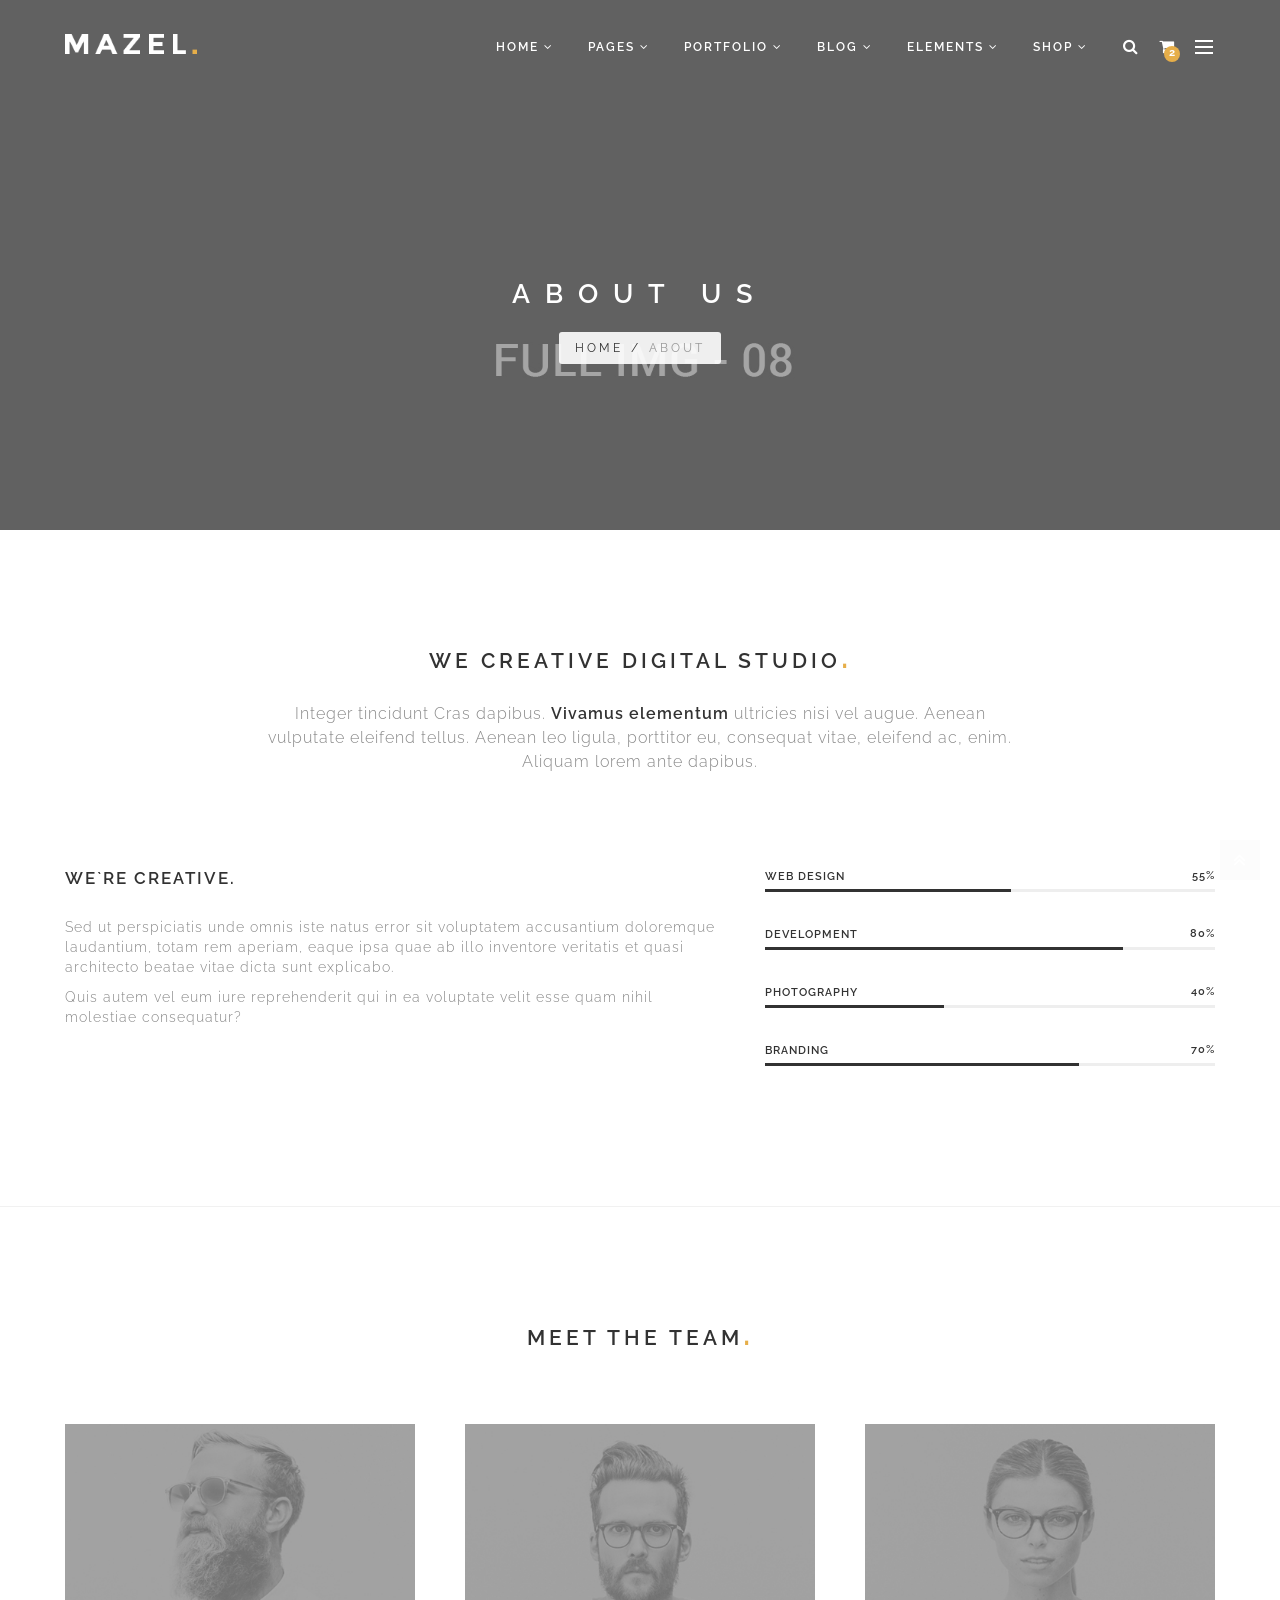
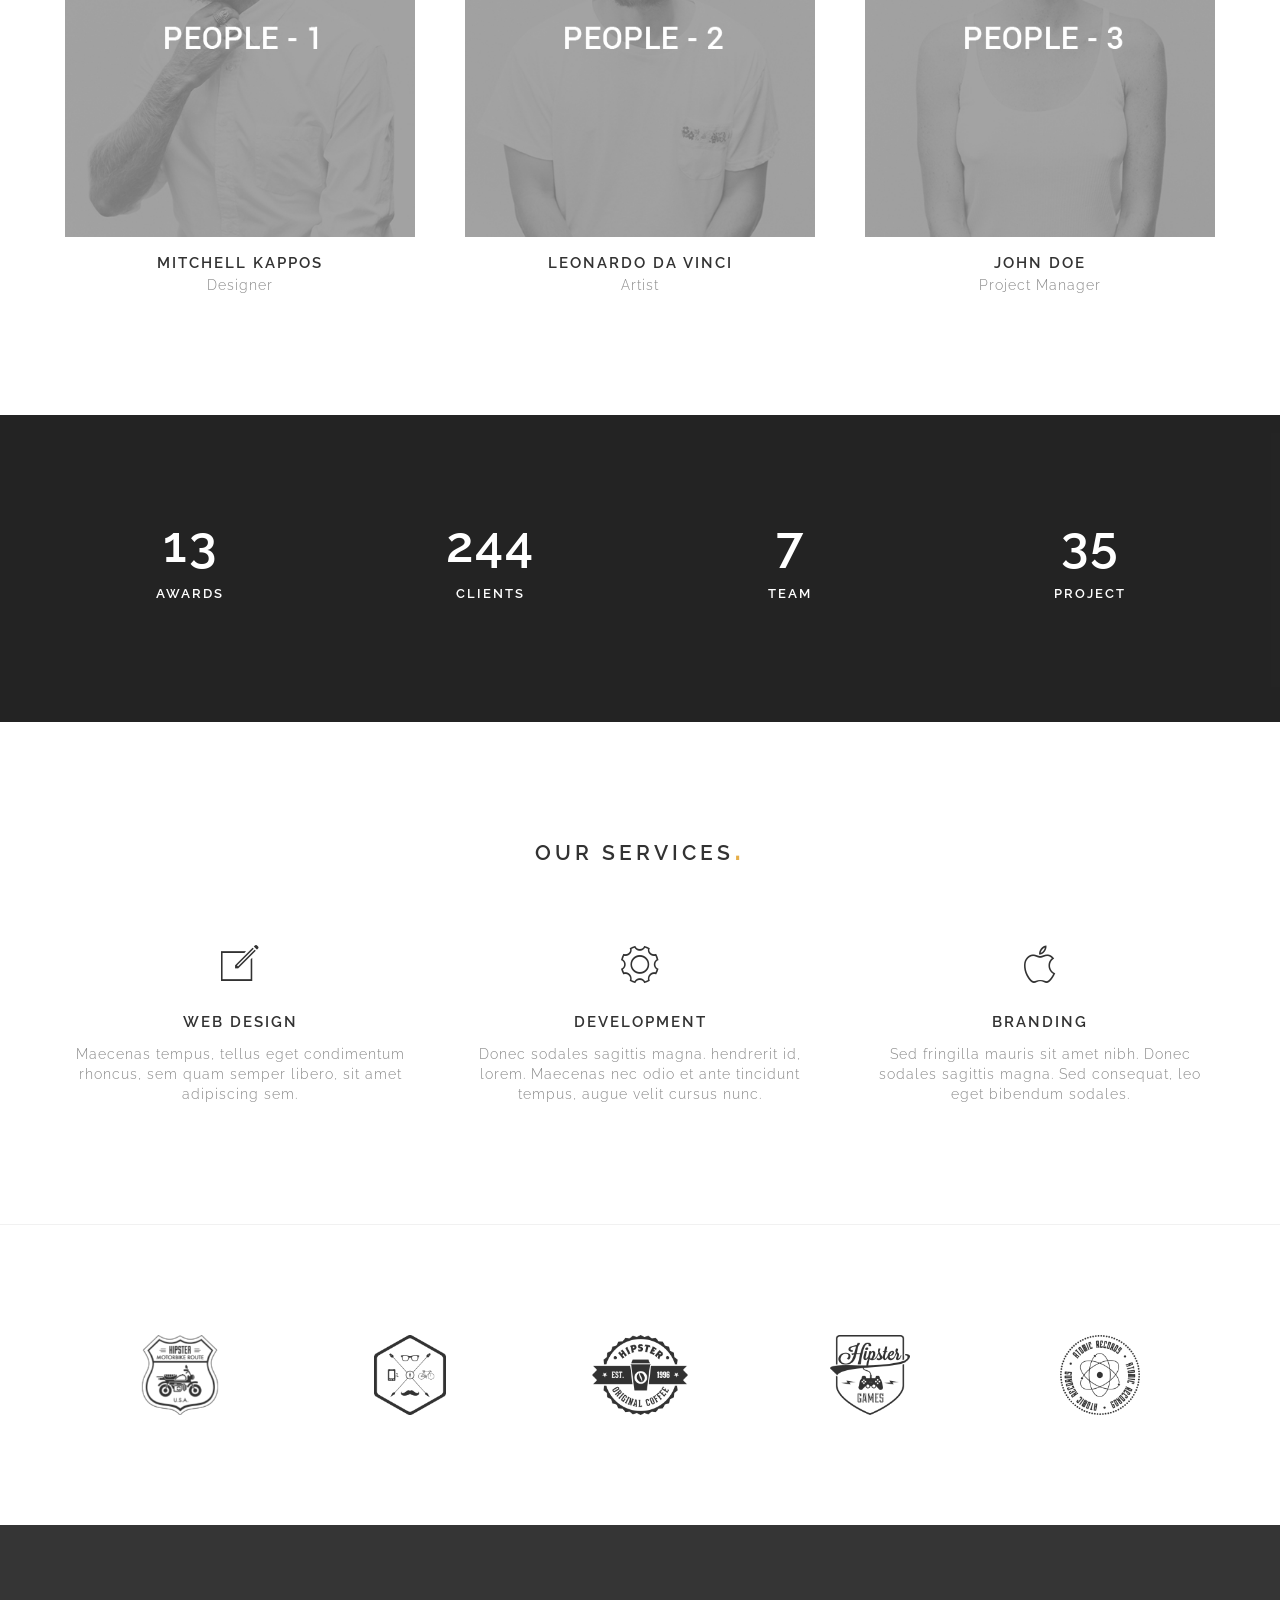
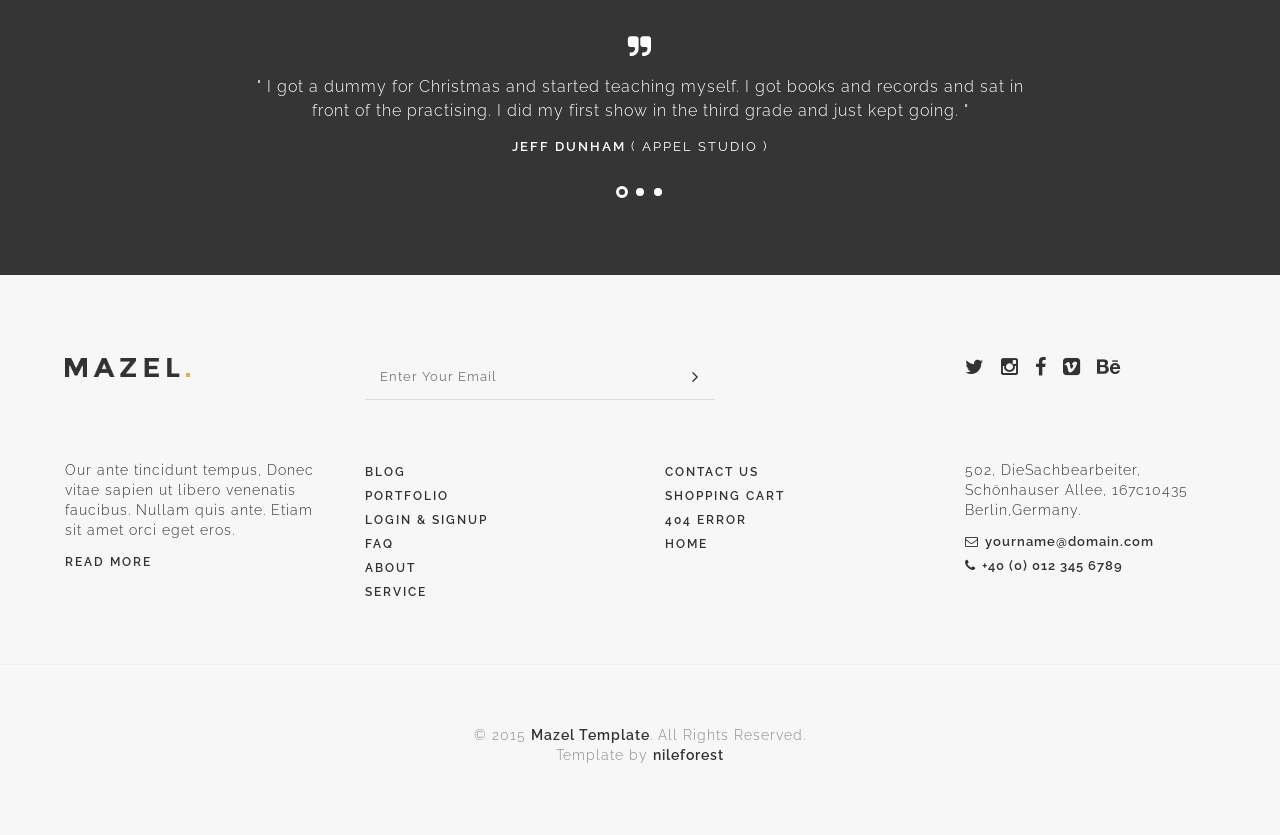
<file: v1/about-2.html>
﻿<!DOCTYPE html>
<html>
<head>
    <meta charset="utf-8" />
    <title>Mazel - Multiprapose Html template</title>
    <meta name="description" content="" />
    <meta name="keywords" content="" />
    <meta name="author" content="nileforest">
    <meta name="viewport" content="width=device-width, initial-scale=1.0, maximum-scale=1.0" />
    <!--[if IE]><meta http-equiv='X-UA-Compatible' content='IE=edge,chrome=1'><![endif]-->

    <!-- Favicone Icon -->
    <link rel="shortcut icon" type="image/x-icon" href="img/favicon.ico">
    <link rel="icon" type="image/png" href="img/favicon.png">
    <link rel="apple-touch-icon" href="img/favicon.png">

    <!-- CSS -->
    <link href="css/style.css" rel="stylesheet" type="text/css" />
    <link href="css/bootstrap.css" rel="stylesheet" type="text/css" />
    <link href="css/font-awesome.css" rel="stylesheet" type="text/css" />
    <link href="css/ionicons.css" rel="stylesheet" type="text/css" />
    <link href="css/plugin/sidebar-menu.css" rel="stylesheet" type="text/css" />
    <link href="css/plugin/animate.css" rel="stylesheet" type="text/css" />
    <link href="css/jquery-ui.css" rel="stylesheet" type="text/css" />


</head>

<body>

    <!-- Preloader -->
    <section id="preloader">
        <div class="loader" id="loader">
            <div class="loader-img"></div>
        </div>
    </section>
    <!-- End Preloader -->

    <!-- Search Overlay Menu -->
    <div class="search-overlay-menu">
        <span class="search-overlay-close"><i class="ion ion-ios-close-empty"></i></span>
        <form role="search" id="searchform" action="/search" method="get">
            <input value="" name="q" type="search" placeholder="Search..." />
            <button type="submit"><i class="ion ion-ios-search"></i></button>
        </form>
    </div>
    <!-- End Search Overlay Menu -->

    <!-- Sidemenu -->
    <section id="pushmenu-right" class="pushmenu pushmenu-right side-menu">
        <a id="menu-sidebar-close-icon" class="menu-close"><i class="ion ion-android-close"></i></a>
        <h5 class="white">Sign In</h5>
        <div class="sign-in">
            <input class="input-sm form-full" type="email" aria-required="true" id="email" name="email" placeholder="Email" value="" />
            <input class="input-sm form-full" type="password" aria-required="true" id="password" name="password" placeholder="Password" value="" />
            <input type="submit" class="btn btn-md btn-color-b form-full" value="Sign In" />
            <a>New Customer?</a>
        </div>
        <ul>
            <li><a class="all-demos-link" target="_blank" href="../demo.html">Main Demo Page</a></li>
            <li><a href="home.html">Home Default</a></li>
            <li><a href="portfolio-grid-2col.html">Portfolio</a></li>
            <li><a href="login-register.html">Login & Signup</a></li>
            <li><a href="faq-1.html">FAQ</a></li>
            <li><a href="about-1.html">About</a></li>
            <li><a href="service-1.html">Service</a></li>
            <li><a href="blog-grid-3col.html">Blog</a></li>
            <li><a href="404-error-1.html">404 Error</a></li>
            <li><a href="shop-checkout.html">Shopping Cart</a></li>
            <li><a href="contact-1.html">Contact Us</a></li>
        </ul>
    </section>
    <!--End Sidemenu -->

    <!-- Site Wraper -->
    <div class="wrapper">

        <!-- Header -->
        <header id="header" class="header">
            <div class="container header-inner">

                <!-- Logo -->
                <div class="logo">
                    <a href="index.html">
                        <img class="logo-light" src="img/logo-white.png" alt="Mazel" />
                        <img class="logo-dark" src="img/logo-black.png" alt="Mazel" />
                    </a>
                </div>
                <!-- End Logo -->

                <!-- Rightside Menu (Search, Cart, Bart icon) -->
                <div class="side-menu-btn">
                    <ul>
                        <!-- Search Icon -->
                        <li class="">
                            <a class="search-overlay-menu-btn header-icon"><i class="fa fa-search"></i></a>
                        </li>
                        <!-- End Search Icon -->

                        <!-- Cart Icon -->
                        <li class="cart">
                            <a class="header-icon" href="shop-checkout.html">
                                <i class="fa fa-shopping-cart"></i>
                                <div class="cart-notification-wrap"><span class="cart-notification">2</span></div>
                            </a>
                            <!-- Cart Dropdown -->
                            <div class="cart-dropdown">
                                <ul class="cart-list">
                                    <li class="light-color">
                                        <a class="close-cart-list"><i class="fa fa-times-circle"></i></a>
                                        <div class="media">
                                            <a class="pull-left">
                                                <img src="img/product/02.jpg" alt="fashion" /></a>
                                            <div class="media-body">
                                                <h6><a>Fashion Model New /01</a></h6>
                                                <p>$399.00</p>
                                            </div>
                                        </div>
                                    </li>
                                    <li class="light-color">
                                        <a class="close-cart-list"><i class="fa fa-times-circle"></i></a>
                                        <div class="media">
                                            <a class="pull-left">
                                                <img src="img/product/06.jpg" alt="fashion" /></a>
                                            <div class="media-body">
                                                <h6><a>Fashion Model New /02</a></h6>
                                                <p>$399.00</p>
                                            </div>
                                        </div>
                                    </li>
                                </ul>
                                <p class="cart-sub-totle"><span class="pull-left">Cart Subtotal</span><span class="pull-right totle"><strong>$798.00</strong></span></p>
                                <div class="clearfix"></div>
                                <div class="cart-checkout-btn">
                                    <a href="shop-checkout.html" class="btn btn-md btn-color-b form-full checkout">Checkout</a>
                                </div>
                            </div>
                            <!-- End Cart Dropdown -->
                        </li>
                        <!-- End Cart Icon -->

                        <!--Sidebar Menu Icon-->
                        <li class="">
                            <a id="menu-sidebar-list-icon" class="nav-bar-icon"><span></span></a>
                        </li>
                        <!-- End Sidebar Menu Icon-->
                    </ul>
                </div>
                <!-- End Rightside Menu -->

                <!-- Mobile Navbar Icon -->
                <div class="nav-mobile nav-bar-icon">
                    <span></span>
                </div>
                <!-- End Mobile Navbar Icon -->

                <!-- Navbar Navigation -->
                <div class="nav-menu">
                    <ul class="nav-menu-inner">
                        <li>
                            <a class="menu-has-sub" href="home.html">Home <i class="fa fa-angle-down"></i></a>
                            <!-- Dropdown -->
                            <ul class="sub-dropdown dropdown">
                                <li>
                                    <a class="menu-has-sub" href='#'>Multi Page <i class="fa fa-angle-right"></i></a>
                                    <ul class="sub-dropdown">
                                        <li><a href="home.html">Default</a></li>
                                        <li><a href="home-video.html">Intro Video</a></li>
                                        <li><a href="home-youtube.html">Intro Youtube</a></li>
                                        <li><a href="home-static.html">Intro Static</a></li>
                                        <li><a href="home-agency-grid.html">Agency Grid</a></li>
                                        <li><a href="home-agency-masonry.html">Agency Masonry</a></li>
                                        <li><a href="home-fullwidth-slider.html">Fullwidth Slider</a></li>
                                        <li><a href="home-text-rotator1.html">Text Rotator1</a></li>
                                        <li><a href="home-text-rotator2.html">Text Rotator2</a></li>
                                        <li><a href="home-personal.html">Personal</a></li>
                                        <li><a href="home-fullscreen.html">Full Screen</a></li>
                                        <li><a href="home-canvas-pattern.html">Canvas Pattern</a></li>
                                        <li><a href="home-section-scroll.html">Page Section Scroll</a></li>
                                        <li><a href="shop-2col.html">Shop</a></li>
                                        <li><a href="home-revolution-slider1.html">Revolution Slider 1</a></li>
                                        <li><a href="home-revolution-slider2.html">Revolution Slider 2</a></li>
                                        <li><a href="home-coming-soon.html">Comming Soon</a></li>
                                    </ul>
                                </li>
                                <li>
                                    <a class="menu-has-sub" href="#">One Page <i class="fa fa-angle-right"></i></a>
                                    <ul class="sub-dropdown">
                                        <li><a href="onepage.html">Default</a></li>
                                        <li><a href="onepage-personal.html">Personal</a></li>
                                        <li><a href="onepage-video.html">Video</a></li>
                                        <li><a href="onepage-youtube.html">Youtube</a></li>
                                        <li><a href="onepage-static.html">Static</a></li>
                                        <li><a href="onepage-fullwidth-slider.html">Fullwidth</a></li>
                                        <li><a href="onepage-text-rotator1.html">Text Rotator1</a></li>
                                        <li><a href="onepage-text-rotator2.html">Text Rotator2</a></li>
                                        <li><a href="onepage-canvas-pattern.html">Canvas Pattern</a></li>
                                        <li><a href="onepage-revolution-slider1.html">Revolution Slider 1</a></li>
                                        <li><a href="onepage-revolution-slider2.html">Revolution Slider 2</a></li>
                                    </ul>
                                </li>
                            </ul>
                            <!-- End Dropdown -->
                        </li>
                        <li>
                            <a class="menu-has-sub">Pages <i class="fa fa-angle-down"></i></a>
                            <!-- Dropdown -->
                            <ul class="sub-dropdown dropdown">
                                <li>
                                    <a class="menu-has-sub">About Us <i class="fa fa-angle-right"></i></a>
                                    <ul class="sub-dropdown">
                                        <li><a href="about-1.html">About 1</a></li>
                                        <li><a href="about-2.html">About 2</a></li>
                                        <li><a href="about-3.html">About 3</a></li>
                                    </ul>
                                </li>
                                <li>
                                    <a class="menu-has-sub">Service <i class="fa fa-angle-right"></i></a>
                                    <ul class="sub-dropdown">
                                        <li><a href="service-1.html">Service 1</a></li>
                                        <li><a href="service-2.html">Service 2</a></li>
                                        <li><a href="service-3.html">Service 3</a></li>
                                    </ul>
                                </li>
                                <li>
                                    <a class="menu-has-sub">Contact Us <i class="fa fa-angle-right"></i></a>
                                    <ul class="sub-dropdown">
                                        <li><a href="contact-1.html">Contact 1</a></li>
                                        <li><a href="contact-2.html">Contact 2</a></li>
                                        <li><a href="contact-3.html">Contact 3</a></li>
                                    </ul>
                                </li>
                                <li>
                                    <a class="menu-has-sub">Faq<i class="fa fa-angle-right"></i></a>
                                    <ul class="sub-dropdown">
                                        <li><a href="faq-1.html">Faq 1</a></li>
                                        <li><a href="faq-2.html">Faq 2</a></li>
                                    </ul>
                                </li>
                                <li>
                                    <a class="menu-has-sub">Login / Register<i class="fa fa-angle-right"></i></a>
                                    <ul class="sub-dropdown">
                                        <li><a href="login.html">Login</a></li>
                                        <li><a href="register.html">Register</a></li>
                                        <li><a href="login-register.html">Login / Register</a></li>
                                    </ul>
                                </li>
                                <li><a href="pricing.html">Pricing</a></li>
                                <li>
                                    <a class="menu-has-sub">404 Error<i class="fa fa-angle-right"></i></a>
                                    <ul class="sub-dropdown">
                                        <li><a href="404-error-1.html">404 page1</a></li>
                                        <li><a href="404-error-2.html">404 page2</a></li>
                                    </ul>
                                </li>
                                <li><a href="sidebar-left.html">Sidebar Left</a></li>
                                <li><a href="sidebar-right.html">Sidebar Right</a></li>
                                <li><a href="blank-page.html">Blank Page</a></li>
                            </ul>
                            <!-- End Dropdown -->
                        </li>
                        <li>
                            <a class="menu-has-sub">Portfolio <i class="fa fa-angle-down"></i></a>
                            <!-- Dropdown -->
                            <ul class="sub-dropdown dropdown">
                                <li>
                                    <a class="menu-has-sub">Grid <i class="fa fa-angle-right"></i></a>
                                    <ul class="sub-dropdown">
                                        <li><a href="portfolio-grid-2col.html">2 Columns</a></li>
                                        <li><a href="portfolio-grid-2col-no_spacing.html">2 Columns no-Spacing</a></li>
                                        <li><a href="portfolio-grid-3col.html">3 Columns</a></li>
                                        <li><a href="portfolio-grid-3col-no_spacing.html">3 Columns no-Spacing</a></li>
                                        <li><a href="portfolio-grid-4col.html">4 Columns</a></li>
                                        <li><a href="portfolio-grid-4col-no_spacing.html">4 Columns no-Spacing</a></li>
                                    </ul>
                                </li>
                                <li>
                                    <a class="menu-has-sub">Masonry <i class="fa fa-angle-right"></i></a>
                                    <ul class="sub-dropdown">
                                        <li><a href="portfolio-masonry-2col.html">2 Columns</a></li>
                                        <li><a href="portfolio-masonry-2col-no_spacing.html">2 Columns no-Spacing</a></li>
                                        <li><a href="portfolio-masonry-3col.html">3 Columns</a></li>
                                        <li><a href="portfolio-masonry-3col-no_spacing.html">3 Columns no-Spacing</a></li>
                                        <li><a href="portfolio-masonry-4col.html">4 Columns</a></li>
                                        <li><a href="portfolio-masonry-4col-no_spacing.html">4 Columns no-Spacing</a></li>
                                    </ul>
                                </li>
                                <li>
                                    <a class="menu-has-sub">Wide <i class="fa fa-angle-right"></i></a>
                                    <ul class="sub-dropdown">
                                        <li><a href="portfolio-wide-grid.html">Grid</a></li>
                                        <li><a href="portfolio-wide-grid-no_spacing.html">Grid no-Spacing</a></li>
                                        <li><a href="portfolio-wide-masonry.html">Masonry</a></li>
                                        <li><a href="portfolio-wide-masonry-no_spacing.html">Masonry no-Spacing</a></li>
                                    </ul>
                                </li>
                                <li>
                                    <a class="menu-has-sub">Classical <i class="fa fa-angle-right"></i></a>
                                    <ul class="sub-dropdown">
                                        <li><a href="portfolio-classical-spacing.html">Spacing</a></li>
                                        <li><a href="portfolio-classical-no_spacing.html">no-Spacing</a></li>
                                    </ul>
                                </li>
                                <li>
                                    <a class="menu-has-sub">Lightbox <i class="fa fa-angle-right"></i></a>
                                    <ul class="sub-dropdown">
                                        <li><a href="portfolio-lightbox-grid.html">Grid</a></li>
                                        <li><a href="portfolio-lightbox-masonry.html">Masonry</a></li>
                                    </ul>
                                </li>
                                <li>
                                    <a class="menu-has-sub">Single <i class="fa fa-angle-right"></i></a>
                                    <ul class="sub-dropdown">
                                        <li><a href="portfolio-single1.html">Single 1</a></li>
                                        <li><a href="portfolio-single2.html">Single 2</a></li>
                                        <li><a href="portfolio-single3.html">Single 3</a></li>
                                        <li><a href="portfolio-single4.html">Single 4</a></li>
                                        <li><a href="portfolio-single5-slider.html">Single 5 - Slider</a></li>
                                        <li><a href="portfolio-single6-video.html">Single 6 - Video</a></li>
                                        <li><a href="portfolio-single7-youtube.html">Single 7 - youtube</a></li>
                                        <li><a href="portfolio-single8-vimeo.html">Single 8 - vimeo</a></li>
                                    </ul>
                                </li>
                            </ul>
                            <!-- End Dropdown -->
                        </li>
                        <li>
                            <a class="menu-has-sub">Blog <i class="fa fa-angle-down"></i></a>
                            <!-- Dropdown -->
                            <ul class="sub-dropdown dropdown">
                                <li>
                                    <a class="menu-has-sub">Grid <i class="fa fa-angle-right"></i></a>
                                    <ul class="sub-dropdown">
                                        <li><a href="blog-grid-2col.html">2 Columns</a></li>
                                        <li><a href="blog-grid-2col-sidebar.html">2 Columns - sidebar</a></li>
                                        <li><a href="blog-grid-3col.html">3 Columns</a></li>
                                    </ul>
                                </li>
                                <li>
                                    <a class="menu-has-sub">Masonry <i class="fa fa-angle-right"></i></a>
                                    <ul class="sub-dropdown">
                                        <li><a href="blog-masonry-2col.html">2 Columns</a></li>
                                        <li><a href="blog-masonry-2col-sidebar.html">2 Columns - sidebar</a></li>
                                        <li><a href="blog-masonry-3col.html">3 Columns</a></li>
                                    </ul>
                                </li>
                                <li>
                                    <a class="menu-has-sub">One Columns <i class="fa fa-angle-right"></i></a>
                                    <ul class="sub-dropdown">
                                        <li><a href="blog-1col.html">no-sidebar</a></li>
                                        <li><a href="blog-1col-sidebar.html">with sidebar</a></li>
                                    </ul>
                                </li>
                                <li>
                                    <a class="menu-has-sub">Blog Detail <i class="fa fa-angle-right"></i></a>
                                    <ul class="sub-dropdown">
                                        <li><a href="blog-single-image-post.html">Image Post</a></li>
                                        <li><a href="blog-single-slider-post.html">Slider Post</a></li>
                                        <li><a href="blog-single-video-post.html">Video Post</a></li>
                                        <li><a href="blog-single-audio-post.html">Audio Post</a></li>
                                        <li><a href="blog-single-youtube-post.html">Youtube Post</a></li>
                                        <li><a href="blog-single-vimeo-post.html">Vimeo Post</a></li>
                                        <li><a href="blog-single-quote-post.html">Quote Post</a></li>
                                    </ul>
                                </li>
                            </ul>
                            <!-- End Dropdown -->
                        </li>
                        <li>
                            <a class="menu-has-sub">Elements <i class="fa fa-angle-down"></i></a>
                            <!-- Dropdown -->
                            <ul class="sub-dropdown dropdown">
                                <li><a href="element-components.html">Components</a></li>
                                <li><a href="element-tabs-and-accordian.html">Tabs & Accordian</a></li>
                                <li><a href="element-slider.html">Slider</a></li>
                                <li><a href="element-team.html">Team</a></li>
                                <li><a href="element-pricing.html">Pricing</a></li>
                                <li><a href="element-video-and-audio.html">Video / Audio</a></li>
                                <li><a href="element-typography.html">Typography</a></li>
                            </ul>
                            <!-- End Dropdown -->
                        </li>
                        <li>
                            <a class="menu-has-sub">Shop <i class="fa fa-angle-down"></i></a>
                            <!-- Dropdown -->
                            <ul class="sub-dropdown dropdown">
                                <li><a href="shop-2col.html">2 Columns</a></li>
                                <li><a href="shop-3col.html">3 Columns</a></li>
                                <li><a href="shop-4col.html">4 Columns</a></li>
                                <li><a href="shop-left-sidebar.html">Left Sidebar</a></li>
                                <li><a href="shop-right-sidebar.html">Right Sidebar</a></li>
                                <li><a href="shop-detail.html">Shop Detail</a></li>
                                <li><a href="shop-checkout.html">Checkout</a></li>
                            </ul>
                            <!-- End Dropdown -->
                        </li>
                    </ul>
                </div>
                <!-- End Navbar Navigation -->

            </div>
        </header>
        <!-- End Header -->

        <!-- CONTENT --------------------------------------------------------------------------------->

        <!-- Intro Section -->
        <section class="inner-intro dark-bg bg-image overlay-dark parallax parallax-background1" data-background-img="img/full/08.jpg">
            <div class="container">
                <div class="row title">
                    <h2 class="h2">About Us</h2>
                    <div class="page-breadcrumb">
                        <a>Home</a>/<span>About</span>
                    </div>
                </div>
            </div>
        </section>
        <!-- End Intro Section -->
        
        <!-- About Section -->
        <section id="about" class="wow fadeIn ptb ptb-sm-80">
            <div class="container">
                <div class="row text-center">
                    <div class="col-md-8 col-md-offset-2">
                        <h3 class="h4">We Creative digital Studio</h3>
                        <div class="spacer-15"></div>
                        <p class="lead">Integer tincidunt Cras dapibus. <a class="tipped" data-title="Sample Text" data-tipper-options='{"direction":"top"}'><b>Vivamus elementum</b></a> ultricies nisi vel augue. Aenean vulputate eleifend tellus. Aenean leo ligula, porttitor eu, consequat vitae, eleifend ac, enim. Aliquam lorem ante dapibus.</p>
                    </div>
                </div>
                <div class="row mt-80">
                    <!-- Welcome Content -->
                    <div class="col-md-7 mb-30">
                        <h4>WE`RE CREATIVE.</h4>
                        <div class="spacer-15"></div>
                        <p>Sed ut perspiciatis unde omnis iste natus error sit voluptatem accusantium doloremque laudantium, totam rem aperiam, eaque ipsa quae ab illo inventore veritatis et quasi architecto beatae vitae dicta sunt explicabo.</p>
                        <p>Quis autem vel eum iure reprehenderit qui in ea voluptate velit esse quam nihil molestiae consequatur?</p>
                    </div>
                    <!-- End Welcome Content -->

                    <!-- Skills -->
                    <div class="col-md-5">
                        <div class="skillbar" data-percent="55%">
                            <div class="skillbar-title">Web design</div>
                            <div class="skill-bar-percent">55%</div>
                            <div class="skillbar-bar"></div>
                        </div>

                        <div class="skillbar" data-percent="80%">
                            <div class="skillbar-title">development</div>
                            <div class="skill-bar-percent">80%</div>
                            <div class="skillbar-bar"></div>
                        </div>

                        <div class="skillbar" data-percent="40%">
                            <div class="skillbar-title">Photography</div>
                            <div class="skill-bar-percent">40%</div>
                            <div class="skillbar-bar"></div>
                        </div>

                        <div class="skillbar" data-percent="70%">
                            <div class="skillbar-title">branding</div>
                            <div class="skill-bar-percent">70%</div>
                            <div class="skillbar-bar"></div>
                        </div>
                    </div>
                    <!-- End Skills -->
                </div>
            </div>
        </section>

        <hr />

        <!-- Team -->
        <section class="ptb ptb-sm-80">
            <div class="container text-center">
                <h3>Meet The Team</h3>
                <div class="spacer-60"></div>
                <!--Team Carousel -->
                <div class="row">
                    <div class="owl-carousel team-carousel nf-carousel-theme">

                        <div class="item">
                            <div class="team-item nf-col-padding">
                                <div class="team-item-img">
                                    <img src="img/team/people-1.jpg" alt="" />
                                    <div class="team-item-detail">
                                        <div class="team-item-detail-inner light-color">
                                            <h5>Mitchell KAPPOS</h5>
                                            <p>Similique sunt culpa qui officia deserunt mollitia animi dolorum fuga.</p>
                                            <ul class="social">
                                                <li><a href="https://www.facebook.com/" target="_blank"><i class="fa fa-facebook"></i></a></li>
                                                <li><a href="https://www.twitter.com/" target="_blank"><i class="fa fa-twitter"></i></a></li>
                                                <li><a href="https://www.dribbble.com/" target="_blank"><i class="fa fa-dribbble"></i></a></li>
                                                <li><a href="https://www.pinterest.com/" target="_blank"><i class="fa fa-pinterest"></i></a></li>
                                                <li><a href="https://www.behance.net/" target="_blank"><i class="fa fa-behance"></i></a></li>
                                            </ul>
                                        </div>
                                    </div>
                                </div>
                                <div class="team-item-info">
                                    <h5>Mitchell KAPPOS</h5>
                                    <p class="">Designer</p>
                                </div>
                            </div>
                        </div>

                        <div class="item">
                            <div class="team-item nf-col-padding">
                                <div class="team-item-img">
                                    <img src="img/team/people-2.jpg" alt="" />
                                    <div class="team-item-detail">
                                        <div class="team-item-detail-inner light-color">
                                            <h5>Leonardo da Vinci</h5>
                                            <p>Similique sunt culpa qui officia deserunt mollitia animi dolorum fuga.</p>
                                            <ul class="social">
                                                <li><a href="https://www.facebook.com/" target="_blank"><i class="fa fa-facebook"></i></a></li>
                                                <li><a href="https://www.twitter.com/" target="_blank"><i class="fa fa-twitter"></i></a></li>
                                                <li><a href="https://www.dribbble.com/" target="_blank"><i class="fa fa-dribbble"></i></a></li>
                                                <li><a href="https://www.pinterest.com/" target="_blank"><i class="fa fa-pinterest"></i></a></li>
                                                <li><a href="https://www.behance.net/" target="_blank"><i class="fa fa-behance"></i></a></li>
                                            </ul>
                                        </div>
                                    </div>
                                </div>
                                <div class="team-item-info">
                                    <h5>Leonardo da Vinci</h5>
                                    <p class="">Artist</p>
                                </div>
                            </div>
                        </div>

                        <div class="item">
                            <div class="team-item nf-col-padding">
                                <div class="team-item-img">
                                    <img src="img/team/people-3.jpg" alt="" />
                                    <div class="team-item-detail">
                                        <div class="team-item-detail-inner light-color">
                                            <h5>John Doe</h5>
                                            <p>Similique sunt culpa qui officia deserunt mollitia animi dolorum fuga.</p>
                                            <ul class="social">
                                                <li><a href="https://www.facebook.com/" target="_blank"><i class="fa fa-facebook"></i></a></li>
                                                <li><a href="https://www.twitter.com/" target="_blank"><i class="fa fa-twitter"></i></a></li>
                                                <li><a href="https://www.dribbble.com/" target="_blank"><i class="fa fa-dribbble"></i></a></li>
                                                <li><a href="https://www.pinterest.com/" target="_blank"><i class="fa fa-pinterest"></i></a></li>
                                                <li><a href="https://www.behance.net/" target="_blank"><i class="fa fa-behance"></i></a></li>
                                            </ul>
                                        </div>
                                    </div>
                                </div>
                                <div class="team-item-info">
                                    <h5>John Doe</h5>
                                    <p class="">Project Manager</p>
                                </div>
                            </div>
                        </div>

                        <div class="item">
                            <div class="team-item nf-col-padding">
                                <div class="team-item-img">
                                    <img src="img/team/people-4.jpg" alt="" />
                                    <div class="team-item-detail">
                                        <div class="team-item-detail-inner light-color">
                                            <h5>Michael Lee</h5>
                                            <p>Similique sunt culpa qui officia deserunt mollitia animi dolorum fuga.</p>
                                            <ul class="social">
                                                <li><a href="https://www.facebook.com/" target="_blank"><i class="fa fa-facebook"></i></a></li>
                                                <li><a href="https://www.twitter.com/" target="_blank"><i class="fa fa-twitter"></i></a></li>
                                                <li><a href="https://www.dribbble.com/" target="_blank"><i class="fa fa-dribbble"></i></a></li>
                                                <li><a href="https://www.pinterest.com/" target="_blank"><i class="fa fa-pinterest"></i></a></li>
                                                <li><a href="https://www.behance.net/" target="_blank"><i class="fa fa-behance"></i></a></li>
                                            </ul>
                                        </div>
                                    </div>
                                </div>
                                <div class="team-item-info">
                                    <h5>Michael Lee</h5>
                                    <p class="">Photographer</p>
                                </div>
                            </div>
                        </div>

                    </div>
                </div>
                <!--End Team Carousel --->
            </div>
        </section>
        <!-- End Team -->

        <!-- Counter Section -->
        <section class="overlay-dark80 bg-img24 dark-bg ptb ptb-sm-80">
            <div class="container text-center">
                <div class="row">
                    <div class="col-md-3 mb-sm-30">
                        <h1 class="counter" data-count="59">0</h1>
                        <h6>awards</h6>
                    </div>
                    <div class="col-md-3 mb-sm-30">
                        <h1 class="counter" data-count="1054">0</h1>
                        <h6>Clients</h6>
                    </div>
                    <div class="col-md-3 mb-sm-30">
                        <h1 class="counter" data-count="34">0</h1>
                        <h6>Team</h6>
                    </div>
                    <div class="col-md-3 mb-sm-30">
                        <h1 class="counter" data-count="154">0</h1>
                        <h6>Project</h6>
                    </div>
                </div>
            </div>
        </section>
        <!-- End Counter Section -->

        <!-- Service -->
        <section class="ptb ptb-sm-80">
            <div class="wow fadeIn container text-center">
                <h3>Our Services</h3>
                <div class="spacer-60"></div>
                <div class="row">
                    <div class="col-md-4">
                        <div class="page-icon-top"><i class="ion ion-ios-compose-outline"></i></div>
                        <h5>Web Design</h5>
                        <p>Maecenas tempus, tellus eget condimentum rhoncus, sem quam semper libero, sit amet adipiscing sem.</p>
                    </div>
                    <div class="col-md-4">
                        <div class="page-icon-top"><i class="ion ion-ios-gear-outline"></i></div>
                        <h5>Development</h5>
                        <p>Donec sodales sagittis magna. hendrerit id, lorem. Maecenas nec odio et ante tincidunt tempus, augue velit cursus nunc.</p>
                    </div>
                    <div class="col-md-4">
                        <div class="page-icon-top"><i class="ion ion-social-apple-outline"></i></div>
                        <h5>Branding</h5>
                        <p>Sed fringilla mauris sit amet nibh. Donec sodales sagittis magna. Sed consequat, leo eget bibendum sodales.</p>
                    </div>
                </div>
            </div>
        </section>
        <!-- End Service -->

        <hr />

        <!-- Client Logos Section -->
        <section id="client-logos" class="wow fadeIn ptb ptb-sm-80">
            <div class="container">
                <div class="owl-carousel client-carousel nf-carousel-theme ">
                    <div class="item">
                        <div class="client-logo">
                            <img src="img/logos/01.png" alt="" />
                        </div>
                    </div>
                    <div class="item">
                        <div class="client-logo">
                            <img src="img/logos/02.png" alt="" />
                        </div>
                    </div>
                    <div class="item">
                        <div class="client-logo">
                            <img src="img/logos/03.png" alt="" />
                        </div>
                    </div>
                    <div class="item">
                        <div class="client-logo">
                            <img src="img/logos/04.png" alt="" />
                        </div>
                    </div>
                    <div class="item">
                        <div class="client-logo">
                            <img src="img/logos/05.png" alt="" />
                        </div>
                    </div>
                    <div class="item">
                        <div class="client-logo">
                            <img src="img/logos/06.png" alt="" />
                        </div>
                    </div>
                    <div class="item">
                        <div class="client-logo">
                            <img src="img/logos/08.png" alt="" />
                        </div>
                    </div>
                    <div class="item">
                        <div class="client-logo">
                            <img src="img/logos/01.png" alt="" />
                        </div>
                    </div>
                    <div class="item">
                        <div class="client-logo">
                            <img src="img/logos/02.png" alt="" />
                        </div>
                    </div>
                    <div class="item">
                        <div class="client-logo">
                            <img src="img/logos/03.png" alt="" />
                        </div>
                    </div>
                </div>
            </div>
        </section>
        <!-- End Client Logos Section -->

        <!-- Testimonials -->
        <section id="testimonial" class="overlay-dark80 dark-bg ptb ptb-sm-80" style="background-image: url('img/full/25.jpg');" data-stellar-background-ratio="0.4">
            <div class="container">
                <div class="owl-carousel testimonial-carousel nf-carousel-theme white">
                    <div class="item">
                        <div class="testimonial text-center dark-color">
                            <div class="container-icon"><i class="fa fa-quote-right"></i></div>
                            <p class="lead">" I got a dummy for Christmas and started teaching myself. I got books and records and sat in front of the practising. I did my first show in the third grade and just kept going. "</p>
                            <h6 class="quote-author">Jeff Dunham <span style="font-weight: 400;">( Appel Studio )</span></h6>
                        </div>
                    </div>
                    <div class="item">
                        <div class="testimonial text-center dark-color">
                            <div class="container-icon"><i class="fa fa-quote-right"></i></div>
                            <p class="lead">" It's true, you can never eat a pet you name. And anyway, I did my first show in the third grade it would be like a ventriloquist eating his dummy. "</p>
                            <h6 class="quote-author">Alexander Theroux <span style="font-weight: 400;">( USA )</span></h6>
                        </div>
                    </div>
                    <div class="item">
                        <div class="testimonial text-center dark-color">
                            <div class="container-icon"><i class="fa fa-quote-right"></i></div>
                            <p class="lead">" We're not leaving here without Buster, man. Leave no crash-test dummy behind! "</p>
                            <h6 class="quote-author">Adam Savage <span style="font-weight: 400;">( Artist )</span></h6>
                        </div>
                    </div>
                </div>
            </div>
        </section>
        <!-- End Testimonials -->

        <!-- About Section -->

        <!-- End CONTENT ------------------------------------------------------------------------------>

        <!-- FOOTER -->
        <footer class="footer pt-80">
            <div class="container">
                <div class="row mb-60">
                    <!-- Logo -->
                    <div class="col-md-3 col-sm-3 col-xs-12 mb-xs-30">
                        <a class="footer-logo" href="home.html">
                            <img src="img/logo-black.png" /></a>
                    </div>
                    <!-- Logo -->

                    <!-- Newsletter -->
                    <div class="col-md-4 col-sm-5 col-xs-12 mb-xs-30">
                        <div class="newsletter">
                            <form>
                                <input type="email" class="newsletter-input input-md newsletter-input mb-0" placeholder="Enter Your Email">
                                <button class="newsletter-btn btn btn-xs btn-white" type="submit" value=""><i class="fa fa-angle-right mr-0"></i></button>
                            </form>
                        </div>
                    </div>
                    <!-- End Newsletter -->

                    <!-- Social -->
                    <div class="col-md-3 col-md-offset-2 col-sm-4 col-xs-12">
                        <ul class="social">
                            <li><a target="_blank" href="https://www.twitter.com/"><i class="fa fa-twitter"></i></a></li>
                            <li><a target="_blank" href="https://instagram.com/"><i class="fa fa-instagram"></i></a></li>
                            <li><a target="_blank" href="https://www.facebook.com/"><i class="fa fa-facebook"></i></a></li>
                            <li><a target="_blank" href="https://vimeo.com/"><i class="fa fa-vimeo-square"></i></a></li>
                            <li><a target="_blank" href="https://www.behance.net/"><i class="fa fa-behance"></i></a></li>
                        </ul>
                    </div>
                    <!-- End Social -->
                </div>
                <!--Footer Info -->
                <div class="row footer-info mb-60">
                    <div class="col-md-3 col-sm-12 col-xs-12 mb-sm-30">
                        <p class="mb-xs-0">Our ante tincidunt tempus, Donec vitae sapien ut libero venenatis faucibus. Nullam quis ante. Etiam sit amet orci eget eros.</p>
                        <a class="btn-link-a" href="about-1.html">Read More</a>
                    </div>
                    <div class="col-md-3 col-sm-6 col-xs-12 mb-sm-30 mb-xs-0">
                        <ul class="link">
                            <li><a href="blog-grid-3col.html">Blog</a></li>
                            <li><a href="portfolio-grid-3col.html">Portfolio</a></li>
                            <li><a href="login-register.html">Login & Signup</a></li>
                            <li><a href="faq-1.html">FAQ</a></li>
                            <li><a href="about-1.html">About</a></li>
                            <li><a href="service-1.html">Service</a></li>
                        </ul>
                    </div>
                    <div class="col-md-3 col-sm-6 col-xs-12 mb-sm-30">
                        <ul class="link">
                            <li><a href="contact-1.html">Contact Us</a></li>
                            <li><a href="shop-checkout.html">Shopping Cart</a></li>
                            <li><a href="404-error-1.html">404 Error</a></li>
                            <li><a href="home.html">Home</a></li>
                        </ul>
                    </div>
                    <div class="col-md-3 col-sm-12 col-xs-12">
                        <p>502, DieSachbearbeiter, Schönhauser Allee, 167c10435 Berlin,Germany.</p>
                        <ul class="link-small">
                            <li><a href="mailto:yourname@domain.com"><i class="fa fa-envelope-o left"></i>yourname@domain.com</a></li>
                            <li><a><i class="fa fa-phone left"></i>+40 (0) 012 345 6789</a></li>
                        </ul>
                    </div>
                </div>
                <!-- End Footer Info -->
            </div>

            <hr />

            <!-- Copyright Bar -->
            <section class="copyright ptb-60">
                <div class="container">
                    <p class="">
                        © 2015 <a><b>Mazel Template</b></a>. All Rights Reserved.
                        <br />
                        Template  by <a target="_blank" href="http://nileforest.com/"><b>nileforest</b></a>
                    </p>
                </div>
            </section>
            <!-- End Copyright Bar -->

        </footer>
        <!-- END FOOTER -->

        <!-- Scroll Top -->
        <a class="scroll-top">
            <i class="fa fa-angle-double-up"></i>
        </a>
        <!-- End Scroll Top -->

    </div>
    <!-- Site Wraper End -->


    <!-- JS -->

    <script src="js/jquery-1.11.2.min.js" type="text/javascript"></script>
    <script src="js/jquery-ui.min.js" type="text/javascript"></script>
    <script src="js/plugin/jquery.easing.js" type="text/javascript"></script>
    <script src="js/bootstrap.min.js" type="text/javascript"></script>
    <script src="js/plugin/jquery.flexslider.js" type="text/javascript"></script>
    <script src="js/plugin/jquery.fitvids.js" type="text/javascript"></script>
    <script src="js/plugin/jquery.viewportchecker.js" type="text/javascript"></script>
    <script src="js/plugin/jquery.stellar.min.js" type="text/javascript"></script>
    <script src="js/plugin/wow.min.js" type="text/javascript"></script>
    <script src="js/plugin/jquery.colorbox-min.js" type="text/javascript"></script>
    <script src="js/plugin/owl.carousel.min.js" type="text/javascript"></script>
    <script src="js/plugin/isotope.pkgd.min.js" type="text/javascript"></script>
    <script src="js/plugin/masonry.pkgd.min.js" type="text/javascript"></script>
    <script src="js/plugin/imagesloaded.pkgd.min.js" type="text/javascript"></script>
    <script src="js/plugin/jquery.fs.tipper.min.js" type="text/javascript"></script>
    <script src="js/plugin/mediaelement-and-player.min.js"></script>
    <script src="js/plugin/jquery.validate.min.js" type="text/javascript"></script>
    <script src="js/plugin/sidebar-menu.js" type="text/javascript"></script>
    <script src="js/theme.js" type="text/javascript"></script>
    <script src="js/navigation.js" type="text/javascript"></script>
</body>
</html>
</file>
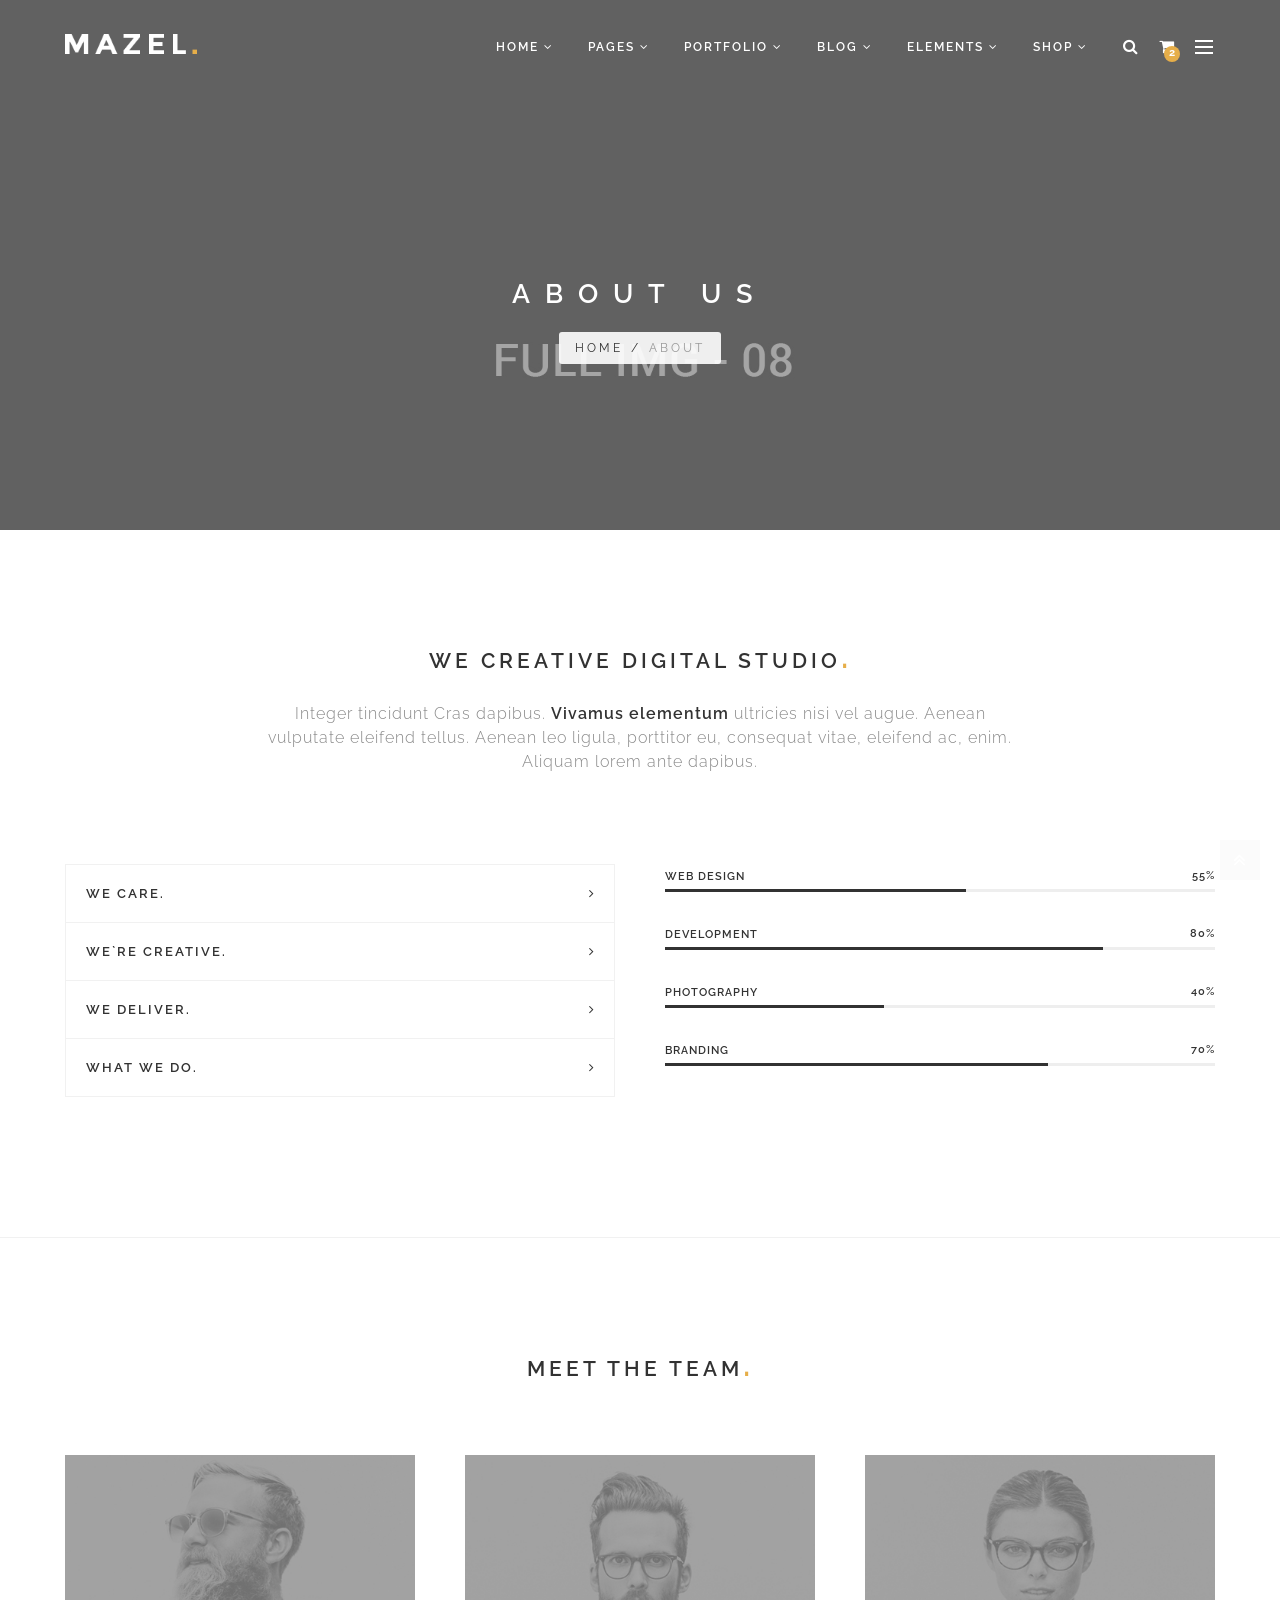
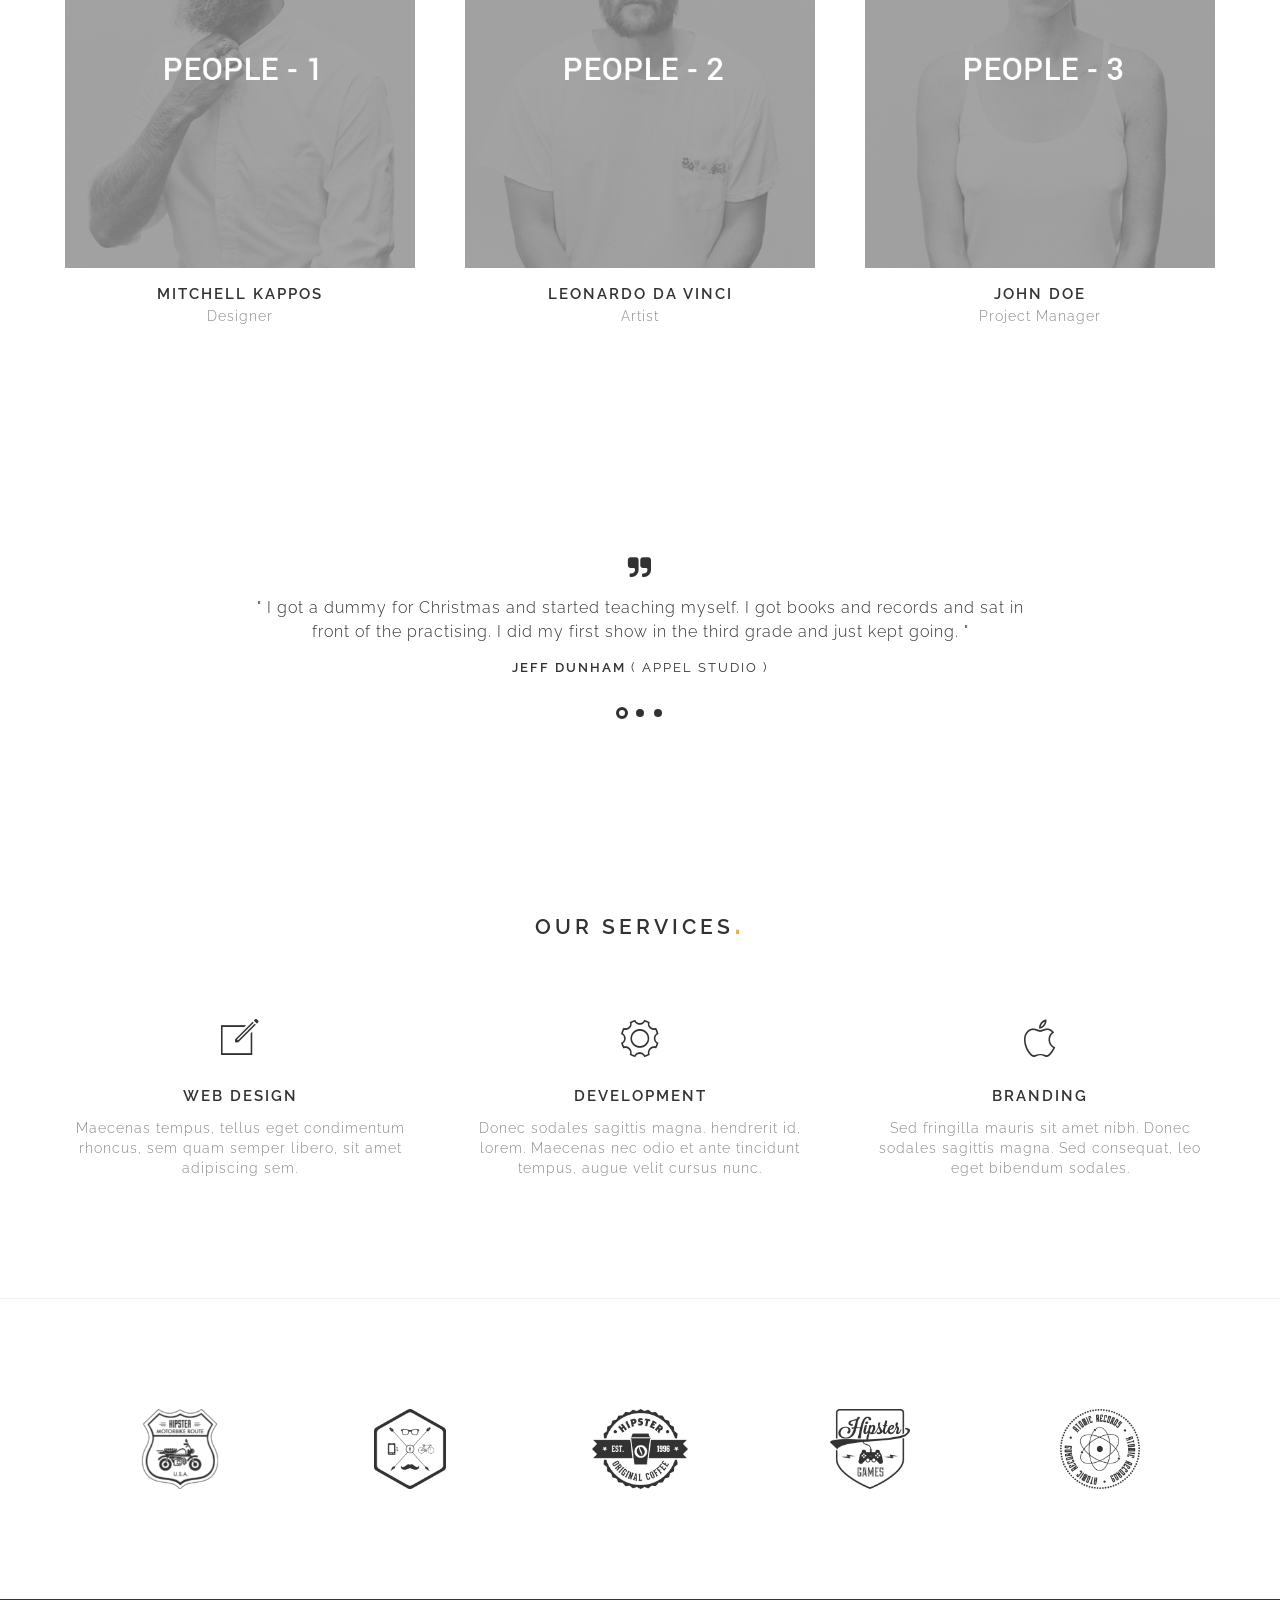
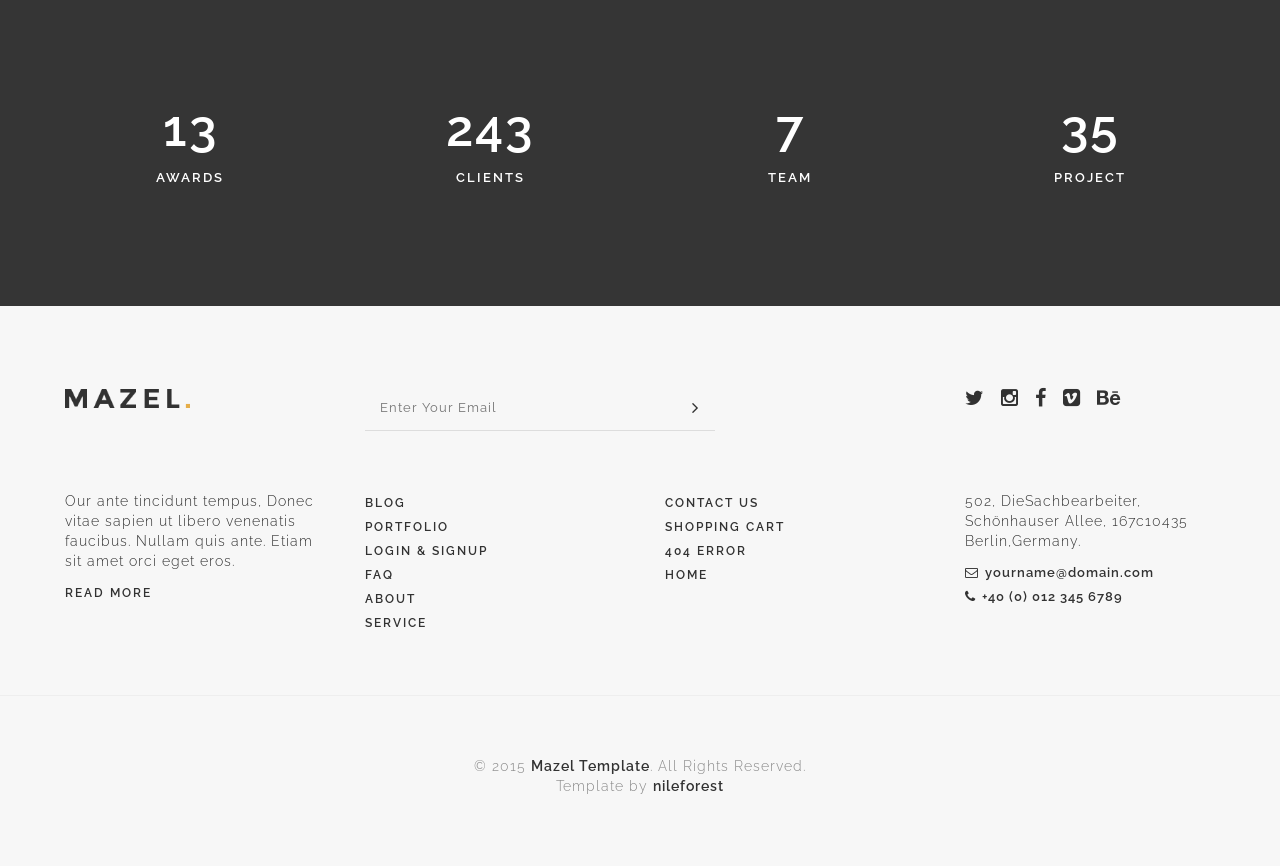
<file: v1/about-3.html>
﻿<!DOCTYPE html>
<html>
<head>
    <meta charset="utf-8" />
    <title>Mazel - Multiprapose Html template</title>
    <meta name="description" content="" />
    <meta name="keywords" content="" />
    <meta name="author" content="nileforest">
    <meta name="viewport" content="width=device-width, initial-scale=1.0, maximum-scale=1.0" />
    <!--[if IE]><meta http-equiv='X-UA-Compatible' content='IE=edge,chrome=1'><![endif]-->

    <!-- Favicone Icon -->
    <link rel="shortcut icon" type="image/x-icon" href="img/favicon.ico">
    <link rel="icon" type="image/png" href="img/favicon.png">
    <link rel="apple-touch-icon" href="img/favicon.png">

    <!-- CSS -->
    <link href="css/style.css" rel="stylesheet" type="text/css" />
    <link href="css/bootstrap.css" rel="stylesheet" type="text/css" />
    <link href="css/font-awesome.css" rel="stylesheet" type="text/css" />
    <link href="css/ionicons.css" rel="stylesheet" type="text/css" />
    <link href="css/plugin/sidebar-menu.css" rel="stylesheet" type="text/css" />
    <link href="css/plugin/animate.css" rel="stylesheet" type="text/css" />
    <link href="css/jquery-ui.css" rel="stylesheet" type="text/css" />


</head>

<body>

    <!-- Preloader -->
    <section id="preloader">
        <div class="loader" id="loader">
            <div class="loader-img"></div>
        </div>
    </section>
    <!-- End Preloader -->

    <!-- Search Overlay Menu -->
    <div class="search-overlay-menu">
        <span class="search-overlay-close"><i class="ion ion-ios-close-empty"></i></span>
        <form role="search" id="searchform" action="/search" method="get">
            <input value="" name="q" type="search" placeholder="Search..." />
            <button type="submit"><i class="ion ion-ios-search"></i></button>
        </form>
    </div>
    <!-- End Search Overlay Menu -->

    <!-- Sidemenu -->
    <section id="pushmenu-right" class="pushmenu pushmenu-right side-menu">
        <a id="menu-sidebar-close-icon" class="menu-close"><i class="ion ion-android-close"></i></a>
        <h5 class="white">Sign In</h5>
        <div class="sign-in">
            <input class="input-sm form-full" type="email" aria-required="true" id="email" name="email" placeholder="Email" value="" />
            <input class="input-sm form-full" type="password" aria-required="true" id="password" name="password" placeholder="Password" value="" />
            <input type="submit" class="btn btn-md btn-color-b form-full" value="Sign In" />
            <a>New Customer?</a>
        </div>
        <ul>
            <li><a class="all-demos-link" target="_blank" href="../demo.html">Main Demo Page</a></li>
            <li><a href="home.html">Home Default</a></li>
            <li><a href="portfolio-grid-2col.html">Portfolio</a></li>
            <li><a href="login-register.html">Login & Signup</a></li>
            <li><a href="faq-1.html">FAQ</a></li>
            <li><a href="about-1.html">About</a></li>
            <li><a href="service-1.html">Service</a></li>
            <li><a href="blog-grid-3col.html">Blog</a></li>
            <li><a href="404-error-1.html">404 Error</a></li>
            <li><a href="shop-checkout.html">Shopping Cart</a></li>
            <li><a href="contact-1.html">Contact Us</a></li>
        </ul>
    </section>
    <!--End Sidemenu -->

    <!-- Site Wraper -->
    <div class="wrapper">

        <!-- Header -->
        <header id="header" class="header">
            <div class="container header-inner">

                <!-- Logo -->
                <div class="logo">
                    <a href="index.html">
                        <img class="logo-light" src="img/logo-white.png" alt="Mazel" />
                        <img class="logo-dark" src="img/logo-black.png" alt="Mazel" />
                    </a>
                </div>
                <!-- End Logo -->

                <!-- Rightside Menu (Search, Cart, Bart icon) -->
                <div class="side-menu-btn">
                    <ul>
                        <!-- Search Icon -->
                        <li class="">
                            <a class="search-overlay-menu-btn header-icon"><i class="fa fa-search"></i></a>
                        </li>
                        <!-- End Search Icon -->

                        <!-- Cart Icon -->
                        <li class="cart">
                            <a class="header-icon" href="shop-checkout.html">
                                <i class="fa fa-shopping-cart"></i>
                                <div class="cart-notification-wrap"><span class="cart-notification">2</span></div>
                            </a>
                            <!-- Cart Dropdown -->
                            <div class="cart-dropdown">
                                <ul class="cart-list">
                                    <li class="light-color">
                                        <a class="close-cart-list"><i class="fa fa-times-circle"></i></a>
                                        <div class="media">
                                            <a class="pull-left">
                                                <img src="img/product/02.jpg" alt="fashion" /></a>
                                            <div class="media-body">
                                                <h6><a>Fashion Model New /01</a></h6>
                                                <p>$399.00</p>
                                            </div>
                                        </div>
                                    </li>
                                    <li class="light-color">
                                        <a class="close-cart-list"><i class="fa fa-times-circle"></i></a>
                                        <div class="media">
                                            <a class="pull-left">
                                                <img src="img/product/06.jpg" alt="fashion" /></a>
                                            <div class="media-body">
                                                <h6><a>Fashion Model New /02</a></h6>
                                                <p>$399.00</p>
                                            </div>
                                        </div>
                                    </li>
                                </ul>
                                <p class="cart-sub-totle"><span class="pull-left">Cart Subtotal</span><span class="pull-right totle"><strong>$798.00</strong></span></p>
                                <div class="clearfix"></div>
                                <div class="cart-checkout-btn">
                                    <a href="shop-checkout.html" class="btn btn-md btn-color-b form-full checkout">Checkout</a>
                                </div>
                            </div>
                            <!-- End Cart Dropdown -->
                        </li>
                        <!-- End Cart Icon -->

                        <!--Sidebar Menu Icon-->
                        <li class="">
                            <a id="menu-sidebar-list-icon" class="nav-bar-icon"><span></span></a>
                        </li>
                        <!-- End Sidebar Menu Icon-->
                    </ul>
                </div>
                <!-- End Rightside Menu -->

                <!-- Mobile Navbar Icon -->
                <div class="nav-mobile nav-bar-icon">
                    <span></span>
                </div>
                <!-- End Mobile Navbar Icon -->

                <!-- Navbar Navigation -->
                <div class="nav-menu">
                    <ul class="nav-menu-inner">
                        <li>
                            <a class="menu-has-sub" href="home.html">Home <i class="fa fa-angle-down"></i></a>
                            <!-- Dropdown -->
                            <ul class="sub-dropdown dropdown">
                                <li>
                                    <a class="menu-has-sub" href='#'>Multi Page <i class="fa fa-angle-right"></i></a>
                                    <ul class="sub-dropdown">
                                        <li><a href="home.html">Default</a></li>
                                        <li><a href="home-video.html">Intro Video</a></li>
                                        <li><a href="home-youtube.html">Intro Youtube</a></li>
                                        <li><a href="home-static.html">Intro Static</a></li>
                                        <li><a href="home-agency-grid.html">Agency Grid</a></li>
                                        <li><a href="home-agency-masonry.html">Agency Masonry</a></li>
                                        <li><a href="home-fullwidth-slider.html">Fullwidth Slider</a></li>
                                        <li><a href="home-text-rotator1.html">Text Rotator1</a></li>
                                        <li><a href="home-text-rotator2.html">Text Rotator2</a></li>
                                        <li><a href="home-personal.html">Personal</a></li>
                                        <li><a href="home-fullscreen.html">Full Screen</a></li>
                                        <li><a href="home-canvas-pattern.html">Canvas Pattern</a></li>
                                        <li><a href="home-section-scroll.html">Page Section Scroll</a></li>
                                        <li><a href="shop-2col.html">Shop</a></li>
                                        <li><a href="home-revolution-slider1.html">Revolution Slider 1</a></li>
                                        <li><a href="home-revolution-slider2.html">Revolution Slider 2</a></li>
                                        <li><a href="home-coming-soon.html">Comming Soon</a></li>
                                    </ul>
                                </li>
                                <li>
                                    <a class="menu-has-sub" href="#">One Page <i class="fa fa-angle-right"></i></a>
                                    <ul class="sub-dropdown">
                                        <li><a href="onepage.html">Default</a></li>
                                        <li><a href="onepage-personal.html">Personal</a></li>
                                        <li><a href="onepage-video.html">Video</a></li>
                                        <li><a href="onepage-youtube.html">Youtube</a></li>
                                        <li><a href="onepage-static.html">Static</a></li>
                                        <li><a href="onepage-fullwidth-slider.html">Fullwidth</a></li>
                                        <li><a href="onepage-text-rotator1.html">Text Rotator1</a></li>
                                        <li><a href="onepage-text-rotator2.html">Text Rotator2</a></li>
                                        <li><a href="onepage-canvas-pattern.html">Canvas Pattern</a></li>
                                        <li><a href="onepage-revolution-slider1.html">Revolution Slider 1</a></li>
                                        <li><a href="onepage-revolution-slider2.html">Revolution Slider 2</a></li>
                                    </ul>
                                </li>
                            </ul>
                            <!-- End Dropdown -->
                        </li>
                        <li>
                            <a class="menu-has-sub">Pages <i class="fa fa-angle-down"></i></a>
                            <!-- Dropdown -->
                            <ul class="sub-dropdown dropdown">
                                <li>
                                    <a class="menu-has-sub">About Us <i class="fa fa-angle-right"></i></a>
                                    <ul class="sub-dropdown">
                                        <li><a href="about-1.html">About 1</a></li>
                                        <li><a href="about-2.html">About 2</a></li>
                                        <li><a href="about-3.html">About 3</a></li>
                                    </ul>
                                </li>
                                <li>
                                    <a class="menu-has-sub">Service <i class="fa fa-angle-right"></i></a>
                                    <ul class="sub-dropdown">
                                        <li><a href="service-1.html">Service 1</a></li>
                                        <li><a href="service-2.html">Service 2</a></li>
                                        <li><a href="service-3.html">Service 3</a></li>
                                    </ul>
                                </li>
                                <li>
                                    <a class="menu-has-sub">Contact Us <i class="fa fa-angle-right"></i></a>
                                    <ul class="sub-dropdown">
                                        <li><a href="contact-1.html">Contact 1</a></li>
                                        <li><a href="contact-2.html">Contact 2</a></li>
                                        <li><a href="contact-3.html">Contact 3</a></li>
                                    </ul>
                                </li>
                                <li>
                                    <a class="menu-has-sub">Faq<i class="fa fa-angle-right"></i></a>
                                    <ul class="sub-dropdown">
                                        <li><a href="faq-1.html">Faq 1</a></li>
                                        <li><a href="faq-2.html">Faq 2</a></li>
                                    </ul>
                                </li>
                                <li>
                                    <a class="menu-has-sub">Login / Register<i class="fa fa-angle-right"></i></a>
                                    <ul class="sub-dropdown">
                                        <li><a href="login.html">Login</a></li>
                                        <li><a href="register.html">Register</a></li>
                                        <li><a href="login-register.html">Login / Register</a></li>
                                    </ul>
                                </li>
                                <li><a href="pricing.html">Pricing</a></li>
                                <li>
                                    <a class="menu-has-sub">404 Error<i class="fa fa-angle-right"></i></a>
                                    <ul class="sub-dropdown">
                                        <li><a href="404-error-1.html">404 page1</a></li>
                                        <li><a href="404-error-2.html">404 page2</a></li>
                                    </ul>
                                </li>
                                <li><a href="sidebar-left.html">Sidebar Left</a></li>
                                <li><a href="sidebar-right.html">Sidebar Right</a></li>
                                <li><a href="blank-page.html">Blank Page</a></li>
                            </ul>
                            <!-- End Dropdown -->
                        </li>
                        <li>
                            <a class="menu-has-sub">Portfolio <i class="fa fa-angle-down"></i></a>
                            <!-- Dropdown -->
                            <ul class="sub-dropdown dropdown">
                                <li>
                                    <a class="menu-has-sub">Grid <i class="fa fa-angle-right"></i></a>
                                    <ul class="sub-dropdown">
                                        <li><a href="portfolio-grid-2col.html">2 Columns</a></li>
                                        <li><a href="portfolio-grid-2col-no_spacing.html">2 Columns no-Spacing</a></li>
                                        <li><a href="portfolio-grid-3col.html">3 Columns</a></li>
                                        <li><a href="portfolio-grid-3col-no_spacing.html">3 Columns no-Spacing</a></li>
                                        <li><a href="portfolio-grid-4col.html">4 Columns</a></li>
                                        <li><a href="portfolio-grid-4col-no_spacing.html">4 Columns no-Spacing</a></li>
                                    </ul>
                                </li>
                                <li>
                                    <a class="menu-has-sub">Masonry <i class="fa fa-angle-right"></i></a>
                                    <ul class="sub-dropdown">
                                        <li><a href="portfolio-masonry-2col.html">2 Columns</a></li>
                                        <li><a href="portfolio-masonry-2col-no_spacing.html">2 Columns no-Spacing</a></li>
                                        <li><a href="portfolio-masonry-3col.html">3 Columns</a></li>
                                        <li><a href="portfolio-masonry-3col-no_spacing.html">3 Columns no-Spacing</a></li>
                                        <li><a href="portfolio-masonry-4col.html">4 Columns</a></li>
                                        <li><a href="portfolio-masonry-4col-no_spacing.html">4 Columns no-Spacing</a></li>
                                    </ul>
                                </li>
                                <li>
                                    <a class="menu-has-sub">Wide <i class="fa fa-angle-right"></i></a>
                                    <ul class="sub-dropdown">
                                        <li><a href="portfolio-wide-grid.html">Grid</a></li>
                                        <li><a href="portfolio-wide-grid-no_spacing.html">Grid no-Spacing</a></li>
                                        <li><a href="portfolio-wide-masonry.html">Masonry</a></li>
                                        <li><a href="portfolio-wide-masonry-no_spacing.html">Masonry no-Spacing</a></li>
                                    </ul>
                                </li>
                                <li>
                                    <a class="menu-has-sub">Classical <i class="fa fa-angle-right"></i></a>
                                    <ul class="sub-dropdown">
                                        <li><a href="portfolio-classical-spacing.html">Spacing</a></li>
                                        <li><a href="portfolio-classical-no_spacing.html">no-Spacing</a></li>
                                    </ul>
                                </li>
                                <li>
                                    <a class="menu-has-sub">Lightbox <i class="fa fa-angle-right"></i></a>
                                    <ul class="sub-dropdown">
                                        <li><a href="portfolio-lightbox-grid.html">Grid</a></li>
                                        <li><a href="portfolio-lightbox-masonry.html">Masonry</a></li>
                                    </ul>
                                </li>
                                <li>
                                    <a class="menu-has-sub">Single <i class="fa fa-angle-right"></i></a>
                                    <ul class="sub-dropdown">
                                        <li><a href="portfolio-single1.html">Single 1</a></li>
                                        <li><a href="portfolio-single2.html">Single 2</a></li>
                                        <li><a href="portfolio-single3.html">Single 3</a></li>
                                        <li><a href="portfolio-single4.html">Single 4</a></li>
                                        <li><a href="portfolio-single5-slider.html">Single 5 - Slider</a></li>
                                        <li><a href="portfolio-single6-video.html">Single 6 - Video</a></li>
                                        <li><a href="portfolio-single7-youtube.html">Single 7 - youtube</a></li>
                                        <li><a href="portfolio-single8-vimeo.html">Single 8 - vimeo</a></li>
                                    </ul>
                                </li>
                            </ul>
                            <!-- End Dropdown -->
                        </li>
                        <li>
                            <a class="menu-has-sub">Blog <i class="fa fa-angle-down"></i></a>
                            <!-- Dropdown -->
                            <ul class="sub-dropdown dropdown">
                                <li>
                                    <a class="menu-has-sub">Grid <i class="fa fa-angle-right"></i></a>
                                    <ul class="sub-dropdown">
                                        <li><a href="blog-grid-2col.html">2 Columns</a></li>
                                        <li><a href="blog-grid-2col-sidebar.html">2 Columns - sidebar</a></li>
                                        <li><a href="blog-grid-3col.html">3 Columns</a></li>
                                    </ul>
                                </li>
                                <li>
                                    <a class="menu-has-sub">Masonry <i class="fa fa-angle-right"></i></a>
                                    <ul class="sub-dropdown">
                                        <li><a href="blog-masonry-2col.html">2 Columns</a></li>
                                        <li><a href="blog-masonry-2col-sidebar.html">2 Columns - sidebar</a></li>
                                        <li><a href="blog-masonry-3col.html">3 Columns</a></li>
                                    </ul>
                                </li>
                                <li>
                                    <a class="menu-has-sub">One Columns <i class="fa fa-angle-right"></i></a>
                                    <ul class="sub-dropdown">
                                        <li><a href="blog-1col.html">no-sidebar</a></li>
                                        <li><a href="blog-1col-sidebar.html">with sidebar</a></li>
                                    </ul>
                                </li>
                                <li>
                                    <a class="menu-has-sub">Blog Detail <i class="fa fa-angle-right"></i></a>
                                    <ul class="sub-dropdown">
                                        <li><a href="blog-single-image-post.html">Image Post</a></li>
                                        <li><a href="blog-single-slider-post.html">Slider Post</a></li>
                                        <li><a href="blog-single-video-post.html">Video Post</a></li>
                                        <li><a href="blog-single-audio-post.html">Audio Post</a></li>
                                        <li><a href="blog-single-youtube-post.html">Youtube Post</a></li>
                                        <li><a href="blog-single-vimeo-post.html">Vimeo Post</a></li>
                                        <li><a href="blog-single-quote-post.html">Quote Post</a></li>
                                    </ul>
                                </li>
                            </ul>
                            <!-- End Dropdown -->
                        </li>
                        <li>
                            <a class="menu-has-sub">Elements <i class="fa fa-angle-down"></i></a>
                            <!-- Dropdown -->
                            <ul class="sub-dropdown dropdown">
                                <li><a href="element-components.html">Components</a></li>
                                <li><a href="element-tabs-and-accordian.html">Tabs & Accordian</a></li>
                                <li><a href="element-slider.html">Slider</a></li>
                                <li><a href="element-team.html">Team</a></li>
                                <li><a href="element-pricing.html">Pricing</a></li>
                                <li><a href="element-video-and-audio.html">Video / Audio</a></li>
                                <li><a href="element-typography.html">Typography</a></li>
                            </ul>
                            <!-- End Dropdown -->
                        </li>
                        <li>
                            <a class="menu-has-sub">Shop <i class="fa fa-angle-down"></i></a>
                            <!-- Dropdown -->
                            <ul class="sub-dropdown dropdown">
                                <li><a href="shop-2col.html">2 Columns</a></li>
                                <li><a href="shop-3col.html">3 Columns</a></li>
                                <li><a href="shop-4col.html">4 Columns</a></li>
                                <li><a href="shop-left-sidebar.html">Left Sidebar</a></li>
                                <li><a href="shop-right-sidebar.html">Right Sidebar</a></li>
                                <li><a href="shop-detail.html">Shop Detail</a></li>
                                <li><a href="shop-checkout.html">Checkout</a></li>
                            </ul>
                            <!-- End Dropdown -->
                        </li>
                    </ul>
                </div>
                <!-- End Navbar Navigation -->

            </div>
        </header>
        <!-- End Header -->

        <!-- CONTENT --------------------------------------------------------------------------------->

        <!-- Intro Section -->
        <section class="inner-intro dark-bg bg-image overlay-dark parallax parallax-background1" data-background-img="img/full/08.jpg">
            <div class="container">
                <div class="row title">
                    <h2 class="h2">About Us</h2>
                    <div class="page-breadcrumb">
                        <a>Home</a>/<span>About</span>
                    </div>
                </div>
            </div>
        </section>
        <div class="clearfix"></div>
        <!-- End Intro Section -->


        <!-- About Section -->
        <section id="about" class="wow fadeIn ptb ptb-sm-80">
            <div class="container">
                <div class="row text-center">
                    <div class="col-md-8 col-md-offset-2">
                        <h3 class="h4">We Creative digital Studio</h3>
                        <div class="spacer-15"></div>
                        <p class="lead">Integer tincidunt Cras dapibus. <a class="tipped" data-title="Sample Text" data-tipper-options='{"direction":"top"}'><b>Vivamus elementum</b></a> ultricies nisi vel augue. Aenean vulputate eleifend tellus. Aenean leo ligula, porttitor eu, consequat vitae, eleifend ac, enim. Aliquam lorem ante dapibus.</p>
                    </div>
                </div>
                <div class="row mt-80">
                    <!-- Accordion -->
                    <div class="col-md-6 mb-30">
                        <div class="accordion">
                            <div class="accordion-section">
                                <h6 class="accordion-title">WE CARE.</h6>
                                <div class="accordion-content">
                                    <p>Etiam rhoncus. Maecenas tempus, tellus eget condimentum rhoncus, sem quam semper libero, sit amet adipiscing sem neque sed ipsum. Nam quam nunc, blandit vel</p>
                                    <p>Maecenas nec odio et ante tincidunt tempus. Donec vitae sapien ut libero venenatis faucibus. Nullam quis ante. Etiam sit amet orci eget eros.</p>
                                </div>
                            </div>
                            <div class="accordion-section">
                                <h6 class="accordion-title">WE`RE CREATIVE.</h6>
                                <div class="accordion-content">
                                    <p>Etiam rhoncus. Maecenas tempus, tellus eget condimentum rhoncus, sem quam semper libero, sit amet adipiscing sem neque sed ipsum. Nam quam nunc, blandit vel</p>
                                    <ul class="gray">
                                        <li>Sit amet adipiscing sem neque.</li>
                                        <li>Sapien ut libero venenatis faucibus.</li>
                                        <li>Eget eros faucibus.</li>
                                    </ul>
                                </div>
                            </div>
                            <div class="accordion-section">
                                <h6 class="accordion-title">WE DELIVER.</h6>
                                <div class="accordion-content">
                                    <p>Etiam rhoncus. Maecenas tempus, tellus eget condimentum rhoncus, sem quam semper libero, sit amet adipiscing sem neque sed ipsum. Nam quam nunc, blandit vel</p>
                                    <p>Maecenas nec odio et ante tincidunt tempus. Donec vitae sapien ut libero venenatis faucibus. Nullam quis ante. Etiam sit amet orci eget eros.</p>
                                </div>
                            </div>
                            <div class="accordion-section">
                                <h6 class="accordion-title">What we Do.</h6>
                                <div class="accordion-content">
                                    <p>Etiam rhoncus. Maecenas tempus, tellus eget condimentum rhoncus, sem quam semper libero, sit amet adipiscing sem neque sed ipsum. Nam quam nunc, blandit vel</p>
                                    <p>Maecenas nec odio et ante tincidunt tempus. Donec vitae sapien ut libero venenatis faucibus. Nullam quis ante. Etiam sit amet orci eget eros.</p>
                                </div>
                            </div>
                        </div>
                    </div>
                    <!-- End Accordion -->

                    <!-- Skills -->
                    <div class="col-md-6">
                        <div class="skillbar" data-percent="55%">
                            <div class="skillbar-title">Web design</div>
                            <div class="skill-bar-percent">55%</div>
                            <div class="skillbar-bar"></div>
                        </div>

                        <div class="skillbar" data-percent="80%">
                            <div class="skillbar-title">development</div>
                            <div class="skill-bar-percent">80%</div>
                            <div class="skillbar-bar"></div>
                        </div>

                        <div class="skillbar" data-percent="40%">
                            <div class="skillbar-title">Photography</div>
                            <div class="skill-bar-percent">40%</div>
                            <div class="skillbar-bar"></div>
                        </div>

                        <div class="skillbar" data-percent="70%">
                            <div class="skillbar-title">branding</div>
                            <div class="skill-bar-percent">70%</div>
                            <div class="skillbar-bar"></div>
                        </div>
                    </div>
                    <!-- End Skills -->
                </div>
            </div>
        </section>

        <hr />

        <!-- Team -->
        <section class="ptb ptb-sm-80">
            <div class="container text-center">
                <h3>Meet The Team</h3>
                <div class="spacer-60"></div>
                <!--Team Carousel -->
                <div class="row">
                    <div class="owl-carousel team-carousel nf-carousel-theme">

                        <div class="item">
                            <div class="team-item nf-col-padding">
                                <div class="team-item-img">
                                    <img src="img/team/people-1.jpg" alt="" />
                                    <div class="team-item-detail">
                                        <div class="team-item-detail-inner light-color">
                                            <h5>Mitchell KAPPOS</h5>
                                            <p>Similique sunt culpa qui officia deserunt mollitia animi dolorum fuga.</p>
                                            <ul class="social">
                                                <li><a href="https://www.facebook.com/" target="_blank"><i class="fa fa-facebook"></i></a></li>
                                                <li><a href="https://www.twitter.com/" target="_blank"><i class="fa fa-twitter"></i></a></li>
                                                <li><a href="https://www.dribbble.com/" target="_blank"><i class="fa fa-dribbble"></i></a></li>
                                                <li><a href="https://www.pinterest.com/" target="_blank"><i class="fa fa-pinterest"></i></a></li>
                                                <li><a href="https://www.behance.net/" target="_blank"><i class="fa fa-behance"></i></a></li>
                                            </ul>
                                        </div>
                                    </div>
                                </div>
                                <div class="team-item-info">
                                    <h5>Mitchell KAPPOS</h5>
                                    <p class="">Designer</p>
                                </div>
                            </div>
                        </div>

                        <div class="item">
                            <div class="team-item nf-col-padding">
                                <div class="team-item-img">
                                    <img src="img/team/people-2.jpg" alt="" />
                                    <div class="team-item-detail">
                                        <div class="team-item-detail-inner light-color">
                                            <h5>Leonardo da Vinci</h5>
                                            <p>Similique sunt culpa qui officia deserunt mollitia animi dolorum fuga.</p>
                                            <ul class="social">
                                                <li><a href="https://www.facebook.com/" target="_blank"><i class="fa fa-facebook"></i></a></li>
                                                <li><a href="https://www.twitter.com/" target="_blank"><i class="fa fa-twitter"></i></a></li>
                                                <li><a href="https://www.dribbble.com/" target="_blank"><i class="fa fa-dribbble"></i></a></li>
                                                <li><a href="https://www.pinterest.com/" target="_blank"><i class="fa fa-pinterest"></i></a></li>
                                                <li><a href="https://www.behance.net/" target="_blank"><i class="fa fa-behance"></i></a></li>
                                            </ul>
                                        </div>
                                    </div>
                                </div>
                                <div class="team-item-info">
                                    <h5>Leonardo da Vinci</h5>
                                    <p class="">Artist</p>
                                </div>
                            </div>
                        </div>

                        <div class="item">
                            <div class="team-item nf-col-padding">
                                <div class="team-item-img">
                                    <img src="img/team/people-3.jpg" alt="" />
                                    <div class="team-item-detail">
                                        <div class="team-item-detail-inner light-color">
                                            <h5>John Doe</h5>
                                            <p>Similique sunt culpa qui officia deserunt mollitia animi dolorum fuga.</p>
                                            <ul class="social">
                                                <li><a href="https://www.facebook.com/" target="_blank"><i class="fa fa-facebook"></i></a></li>
                                                <li><a href="https://www.twitter.com/" target="_blank"><i class="fa fa-twitter"></i></a></li>
                                                <li><a href="https://www.dribbble.com/" target="_blank"><i class="fa fa-dribbble"></i></a></li>
                                                <li><a href="https://www.pinterest.com/" target="_blank"><i class="fa fa-pinterest"></i></a></li>
                                                <li><a href="https://www.behance.net/" target="_blank"><i class="fa fa-behance"></i></a></li>
                                            </ul>
                                        </div>
                                    </div>
                                </div>
                                <div class="team-item-info">
                                    <h5>John Doe</h5>
                                    <p class="">Project Manager</p>
                                </div>
                            </div>
                        </div>

                        <div class="item">
                            <div class="team-item nf-col-padding">
                                <div class="team-item-img">
                                    <img src="img/team/people-4.jpg" alt="" />
                                    <div class="team-item-detail">
                                        <div class="team-item-detail-inner light-color">
                                            <h5>Michael Lee</h5>
                                            <p>Similique sunt culpa qui officia deserunt mollitia animi dolorum fuga.</p>
                                            <ul class="social">
                                                <li><a href="https://www.facebook.com/" target="_blank"><i class="fa fa-facebook"></i></a></li>
                                                <li><a href="https://www.twitter.com/" target="_blank"><i class="fa fa-twitter"></i></a></li>
                                                <li><a href="https://www.dribbble.com/" target="_blank"><i class="fa fa-dribbble"></i></a></li>
                                                <li><a href="https://www.pinterest.com/" target="_blank"><i class="fa fa-pinterest"></i></a></li>
                                                <li><a href="https://www.behance.net/" target="_blank"><i class="fa fa-behance"></i></a></li>
                                            </ul>
                                        </div>
                                    </div>
                                </div>
                                <div class="team-item-info">
                                    <h5>Michael Lee</h5>
                                    <p class="">Photographer</p>
                                </div>
                            </div>
                        </div>

                    </div>
                </div>
                <!--End Team Carousel --->
            </div>
        </section>
        <!-- End Team -->

        <!-- Testimonials -->
        <section id="testimonial" class="overlay-light80 bg-img2 ptb ptb-sm-80">
            <div class="container">
                <div class="owl-carousel testimonial-carousel nf-carousel-theme">
                    <div class="item">
                        <div class="testimonial text-center dark-color">
                            <div class="container-icon"><i class="fa fa-quote-right"></i></div>
                            <p class="lead">" I got a dummy for Christmas and started teaching myself. I got books and records and sat in front of the practising. I did my first show in the third grade and just kept going. "</p>
                            <h6 class="quote-author">Jeff Dunham <span style="font-weight: 400;">( Appel Studio )</span></h6>
                        </div>
                    </div>
                    <div class="item">
                        <div class="testimonial text-center dark-color">
                            <div class="container-icon"><i class="fa fa-quote-right"></i></div>
                            <p class="lead">" It's true, you can never eat a pet you name. And anyway, I did my first show in the third grade it would be like a ventriloquist eating his dummy. "</p>
                            <h6 class="quote-author">Alexander Theroux <span style="font-weight: 400;">( USA )</span></h6>
                        </div>
                    </div>
                    <div class="item">
                        <div class="testimonial text-center dark-color">
                            <div class="container-icon"><i class="fa fa-quote-right"></i></div>
                            <p class="lead">" We're not leaving here without Buster, man. Leave no crash-test dummy behind! "</p>
                            <h6 class="quote-author">Adam Savage <span style="font-weight: 400;">( Artist )</span></h6>
                        </div>
                    </div>
                </div>
            </div>
        </section>
        <!-- End Testimonials -->

        <!-- Service -->
        <section class="ptb ptb-sm-80">
            <div class="wow fadeIn container text-center">
                <h3>Our Services</h3>
                <div class="spacer-60"></div>
                <div class="row">
                    <div class="col-md-4">
                        <div class="page-icon-top"><i class="ion ion-ios-compose-outline"></i></div>
                        <h5>Web Design</h5>
                        <p>Maecenas tempus, tellus eget condimentum rhoncus, sem quam semper libero, sit amet adipiscing sem.</p>
                    </div>
                    <div class="col-md-4">
                        <div class="page-icon-top"><i class="ion ion-ios-gear-outline"></i></div>
                        <h5>Development</h5>
                        <p>Donec sodales sagittis magna. hendrerit id, lorem. Maecenas nec odio et ante tincidunt tempus, augue velit cursus nunc.</p>
                    </div>
                    <div class="col-md-4">
                        <div class="page-icon-top"><i class="ion ion-social-apple-outline"></i></div>
                        <h5>Branding</h5>
                        <p>Sed fringilla mauris sit amet nibh. Donec sodales sagittis magna. Sed consequat, leo eget bibendum sodales.</p>
                    </div>
                </div>
            </div>
        </section>
        <!-- End Service -->

        <hr />

        <!-- Client Logos Section -->
        <section id="client-logos" class="wow fadeIn ptb ptb-sm-80">
            <div class="container">
                <div class="owl-carousel client-carousel nf-carousel-theme ">
                    <div class="item">
                        <div class="client-logo">
                            <img src="img/logos/01.png" alt="" />
                        </div>
                    </div>
                    <div class="item">
                        <div class="client-logo">
                            <img src="img/logos/02.png" alt="" />
                        </div>
                    </div>
                    <div class="item">
                        <div class="client-logo">
                            <img src="img/logos/03.png" alt="" />
                        </div>
                    </div>
                    <div class="item">
                        <div class="client-logo">
                            <img src="img/logos/04.png" alt="" />
                        </div>
                    </div>
                    <div class="item">
                        <div class="client-logo">
                            <img src="img/logos/05.png" alt="" />
                        </div>
                    </div>
                    <div class="item">
                        <div class="client-logo">
                            <img src="img/logos/06.png" alt="" />
                        </div>
                    </div>
                    <div class="item">
                        <div class="client-logo">
                            <img src="img/logos/08.png" alt="" />
                        </div>
                    </div>
                    <div class="item">
                        <div class="client-logo">
                            <img src="img/logos/01.png" alt="" />
                        </div>
                    </div>
                    <div class="item">
                        <div class="client-logo">
                            <img src="img/logos/02.png" alt="" />
                        </div>
                    </div>
                    <div class="item">
                        <div class="client-logo">
                            <img src="img/logos/03.png" alt="" />
                        </div>
                    </div>
                </div>
            </div>
        </section>
        <!-- End Client Logos Section -->

        <!-- Counter Section -->
        <section class="overlay-dark80 light-color ptb ptb-sm-80" style="background-image: url('img/full/25.jpg');" data-stellar-background-ratio="0.4">
            <div class="container text-center">
                <div class="row">
                    <div class="col-md-3 mb-sm-30">
                        <h1 class="counter" data-count="59">0</h1>
                        <h6>awards</h6>
                    </div>
                    <div class="col-md-3 mb-sm-30">
                        <h1 class="counter" data-count="1054">0</h1>
                        <h6>Clients</h6>
                    </div>
                    <div class="col-md-3 mb-sm-30">
                        <h1 class="counter" data-count="34">0</h1>
                        <h6>Team</h6>
                    </div>
                    <div class="col-md-3 mb-sm-30">
                        <h1 class="counter" data-count="154">0</h1>
                        <h6>Project</h6>
                    </div>
                </div>
            </div>
        </section>
        <!-- End Counter Section -->

        <!-- About Section -->

        <!-- End CONTENT ------------------------------------------------------------------------------>

        <!-- FOOTER -->
        <footer class="footer pt-80">
            <div class="container">
                <div class="row mb-60">
                    <!-- Logo -->
                    <div class="col-md-3 col-sm-3 col-xs-12 mb-xs-30">
                        <a class="footer-logo" href="home.html">
                            <img src="img/logo-black.png" /></a>
                    </div>
                    <!-- Logo -->

                    <!-- Newsletter -->
                    <div class="col-md-4 col-sm-5 col-xs-12 mb-xs-30">
                        <div class="newsletter">
                            <form>
                                <input type="email" class="newsletter-input input-md newsletter-input mb-0" placeholder="Enter Your Email">
                                <button class="newsletter-btn btn btn-xs btn-white" type="submit" value=""><i class="fa fa-angle-right mr-0"></i></button>
                            </form>
                        </div>
                    </div>
                    <!-- End Newsletter -->

                    <!-- Social -->
                    <div class="col-md-3 col-md-offset-2 col-sm-4 col-xs-12">
                        <ul class="social">
                            <li><a target="_blank" href="https://www.twitter.com/"><i class="fa fa-twitter"></i></a></li>
                            <li><a target="_blank" href="https://instagram.com/"><i class="fa fa-instagram"></i></a></li>
                            <li><a target="_blank" href="https://www.facebook.com/"><i class="fa fa-facebook"></i></a></li>
                            <li><a target="_blank" href="https://vimeo.com/"><i class="fa fa-vimeo-square"></i></a></li>
                            <li><a target="_blank" href="https://www.behance.net/"><i class="fa fa-behance"></i></a></li>
                        </ul>
                    </div>
                    <!-- End Social -->
                </div>
                <!--Footer Info -->
                <div class="row footer-info mb-60">
                    <div class="col-md-3 col-sm-12 col-xs-12 mb-sm-30">
                        <p class="mb-xs-0">Our ante tincidunt tempus, Donec vitae sapien ut libero venenatis faucibus. Nullam quis ante. Etiam sit amet orci eget eros.</p>
                        <a class="btn-link-a" href="about-1.html">Read More</a>
                    </div>
                    <div class="col-md-3 col-sm-6 col-xs-12 mb-sm-30 mb-xs-0">
                        <ul class="link">
                            <li><a href="blog-grid-3col.html">Blog</a></li>
                            <li><a href="portfolio-grid-3col.html">Portfolio</a></li>
                            <li><a href="login-register.html">Login & Signup</a></li>
                            <li><a href="faq-1.html">FAQ</a></li>
                            <li><a href="about-1.html">About</a></li>
                            <li><a href="service-1.html">Service</a></li>
                        </ul>
                    </div>
                    <div class="col-md-3 col-sm-6 col-xs-12 mb-sm-30">
                        <ul class="link">
                            <li><a href="contact-1.html">Contact Us</a></li>
                            <li><a href="shop-checkout.html">Shopping Cart</a></li>
                            <li><a href="404-error-1.html">404 Error</a></li>
                            <li><a href="home.html">Home</a></li>
                        </ul>
                    </div>
                    <div class="col-md-3 col-sm-12 col-xs-12">
                        <p>502, DieSachbearbeiter, Schönhauser Allee, 167c10435 Berlin,Germany.</p>
                        <ul class="link-small">
                            <li><a href="mailto:yourname@domain.com"><i class="fa fa-envelope-o left"></i>yourname@domain.com</a></li>
                            <li><a><i class="fa fa-phone left"></i>+40 (0) 012 345 6789</a></li>
                        </ul>
                    </div>
                </div>
                <!-- End Footer Info -->
            </div>

            <hr />

            <!-- Copyright Bar -->
            <section class="copyright ptb-60">
                <div class="container">
                    <p class="">
                        © 2015 <a><b>Mazel Template</b></a>. All Rights Reserved.
                        <br />
                        Template  by <a target="_blank" href="http://nileforest.com/"><b>nileforest</b></a>
                    </p>
                </div>
            </section>
            <!-- End Copyright Bar -->

        </footer>
        <!-- END FOOTER -->

        <!-- Scroll Top -->
        <a class="scroll-top">
            <i class="fa fa-angle-double-up"></i>
        </a>
        <!-- End Scroll Top -->

    </div>
    <!-- Site Wraper End -->


    <!-- JS -->

    <script src="js/jquery-1.11.2.min.js" type="text/javascript"></script>
    <script src="js/jquery-ui.min.js" type="text/javascript"></script>
    <script src="js/plugin/jquery.easing.js" type="text/javascript"></script>
    <script src="js/bootstrap.min.js" type="text/javascript"></script>
    <script src="js/plugin/jquery.flexslider.js" type="text/javascript"></script>
    <script src="js/plugin/jquery.fitvids.js" type="text/javascript"></script>
    <script src="js/plugin/jquery.viewportchecker.js" type="text/javascript"></script>
    <script src="js/plugin/jquery.stellar.min.js" type="text/javascript"></script>
    <script src="js/plugin/wow.min.js" type="text/javascript"></script>
    <script src="js/plugin/jquery.colorbox-min.js" type="text/javascript"></script>
    <script src="js/plugin/owl.carousel.min.js" type="text/javascript"></script>
    <script src="js/plugin/isotope.pkgd.min.js" type="text/javascript"></script>
    <script src="js/plugin/masonry.pkgd.min.js" type="text/javascript"></script>
    <script src="js/plugin/imagesloaded.pkgd.min.js" type="text/javascript"></script>
    <script src="js/plugin/jquery.fs.tipper.min.js" type="text/javascript"></script>
    <script src="js/plugin/mediaelement-and-player.min.js"></script>
    <script src="js/plugin/jquery.validate.min.js" type="text/javascript"></script>
    <script src="js/plugin/sidebar-menu.js" type="text/javascript"></script>
    <script src="js/theme.js" type="text/javascript"></script>
    <script src="js/navigation.js" type="text/javascript"></script>
</body>
</html>
</file>
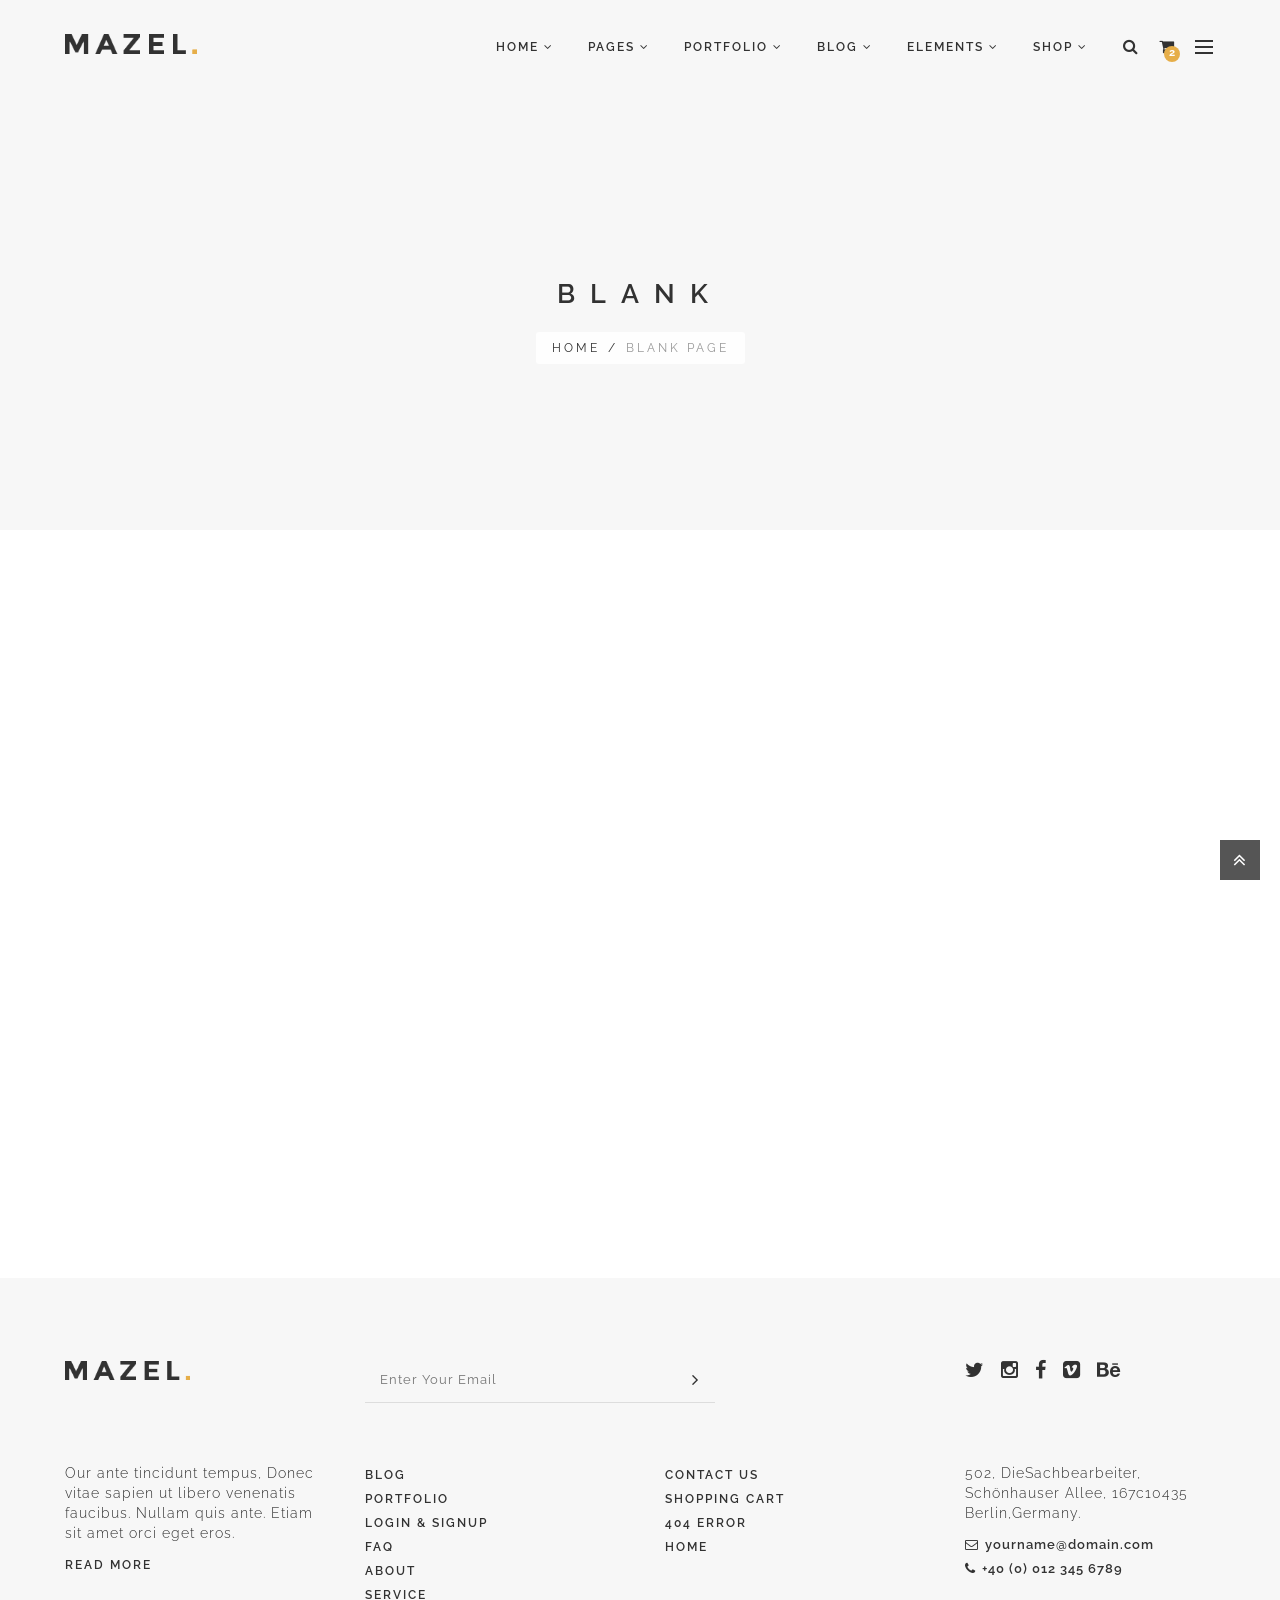
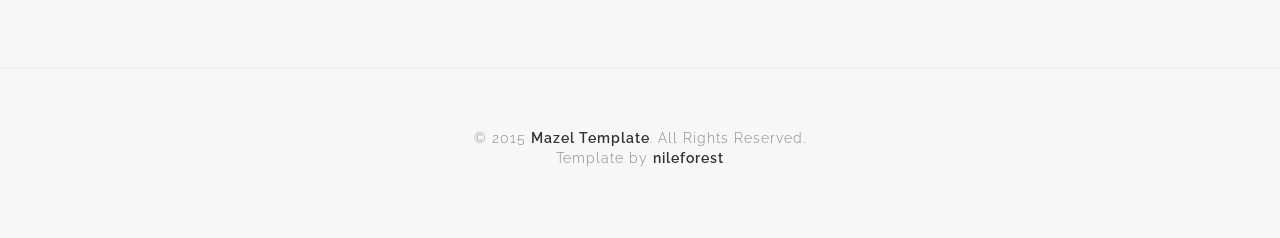
<file: v1/blank-page.html>
﻿<!DOCTYPE html>
<html>
<head>
    <meta charset="utf-8" />
    <title>Mazel - Multiprapose Html template</title>
    <meta name="description" content="" />
    <meta name="keywords" content="" />
    <meta name="author" content="nileforest">
    <meta name="viewport" content="width=device-width, initial-scale=1.0, maximum-scale=1.0" />
    <!--[if IE]><meta http-equiv='X-UA-Compatible' content='IE=edge,chrome=1'><![endif]-->

    <!-- Favicone Icon -->
    <link rel="shortcut icon" type="image/x-icon" href="img/favicon.ico">
    <link rel="icon" type="image/png" href="img/favicon.png">
    <link rel="apple-touch-icon" href="img/favicon.png">

    <!-- CSS -->
    <link href="css/style.css" rel="stylesheet" type="text/css" />
    <link href="css/bootstrap.css" rel="stylesheet" type="text/css" />
    <link href="css/font-awesome.css" rel="stylesheet" type="text/css" />
    <link href="css/ionicons.css" rel="stylesheet" type="text/css" />
    <link href="css/plugin/sidebar-menu.css" rel="stylesheet" type="text/css" />
    <link href="css/plugin/animate.css" rel="stylesheet" type="text/css" />
    <link href="css/jquery-ui.css" rel="stylesheet" type="text/css" />
</head>

<body>

    <!-- Preloader -->
    <section id="preloader">
        <div class="loader" id="loader">
            <div class="loader-img"></div>
        </div>
    </section>
    <!-- End Preloader -->

    <!-- Search Overlay Menu -->
    <div class="search-overlay-menu">
        <span class="search-overlay-close"><i class="ion ion-ios-close-empty"></i></span>
        <form role="search" id="searchform" action="/search" method="get">
            <input value="" name="q" type="search" placeholder="Search..." />
            <button type="submit"><i class="ion ion-ios-search"></i></button>
        </form>
    </div>
    <!-- End Search Overlay Menu -->

    <!-- Sidemenu -->
    <section id="pushmenu-right" class="pushmenu pushmenu-right side-menu">
        <a id="menu-sidebar-close-icon" class="menu-close"><i class="ion ion-android-close"></i></a>
        <h5 class="white">Sign In</h5>
        <div class="sign-in">
            <input class="input-sm form-full" type="email" aria-required="true" id="email" name="email" placeholder="Email" value="" />
            <input class="input-sm form-full" type="password" aria-required="true" id="password" name="password" placeholder="Password" value="" />
            <input type="submit" class="btn btn-md btn-color-b form-full" value="Sign In" />
            <a>New Customer?</a>
        </div>
        <ul>
            <li><a class="all-demos-link" target="_blank" href="../demo.html">Main Demo Page</a></li>
            <li><a href="home.html">Home Default</a></li>
            <li><a href="portfolio-grid-2col.html">Portfolio</a></li>
            <li><a href="login-register.html">Login & Signup</a></li>
            <li><a href="faq-1.html">FAQ</a></li>
            <li><a href="about-1.html">About</a></li>
            <li><a href="service-1.html">Service</a></li>
            <li><a href="blog-grid-3col.html">Blog</a></li>
            <li><a href="404-error-1.html">404 Error</a></li>
            <li><a href="shop-checkout.html">Shopping Cart</a></li>
            <li><a href="contact-1.html">Contact Us</a></li>
        </ul>
    </section>
    <!--End Sidemenu -->

    <!-- Site Wraper -->
    <div class="wrapper">

        <!-- Header -->
        <header id="header" class="header header-light">
            <div class="container header-inner">

                <!-- Logo -->
                <div class="logo">
                    <a href="index.html">
                        <img class="logo-light" src="img/logo-white.png" alt="Mazel" />
                        <img class="logo-dark" src="img/logo-black.png" alt="Mazel" />
                    </a>
                </div>
                <!-- End Logo -->

                <!-- Rightside Menu (Search, Cart, Bart icon) -->
                <div class="side-menu-btn">
                    <ul>
                        <!-- Search Icon -->
                        <li class="">
                            <a class="search-overlay-menu-btn header-icon"><i class="fa fa-search"></i></a>
                        </li>
                        <!-- End Search Icon -->

                        <!-- Cart Icon -->
                        <li class="cart">
                            <a class="header-icon" href="shop-checkout.html">
                                <i class="fa fa-shopping-cart"></i>
                                <div class="cart-notification-wrap"><span class="cart-notification">2</span></div>
                            </a>
                            <!-- Cart Dropdown -->
                            <div class="cart-dropdown">
                                <ul class="cart-list">
                                    <li class="light-color">
                                        <a class="close-cart-list"><i class="fa fa-times-circle"></i></a>
                                        <div class="media">
                                            <a class="pull-left">
                                                <img src="img/product/02.jpg" alt="fashion" /></a>
                                            <div class="media-body">
                                                <h6><a>Fashion Model New /01</a></h6>
                                                <p>$399.00</p>
                                            </div>
                                        </div>
                                    </li>
                                    <li class="light-color">
                                        <a class="close-cart-list"><i class="fa fa-times-circle"></i></a>
                                        <div class="media">
                                            <a class="pull-left">
                                                <img src="img/product/06.jpg" alt="fashion" /></a>
                                            <div class="media-body">
                                                <h6><a>Fashion Model New /02</a></h6>
                                                <p>$399.00</p>
                                            </div>
                                        </div>
                                    </li>
                                </ul>
                                <p class="cart-sub-totle"><span class="pull-left">Cart Subtotal</span><span class="pull-right totle"><strong>$798.00</strong></span></p>
                                <div class="clearfix"></div>
                                <div class="cart-checkout-btn">
                                    <a href="shop-checkout.html" class="btn btn-md btn-color-b form-full checkout">Checkout</a>
                                </div>
                            </div>
                            <!-- End Cart Dropdown -->
                        </li>
                        <!-- End Cart Icon -->

                        <!--Sidebar Menu Icon-->
                        <li class="">
                            <a id="menu-sidebar-list-icon" class="nav-bar-icon"><span></span></a>
                        </li>
                        <!-- End Sidebar Menu Icon-->
                    </ul>
                </div>
                <!-- End Rightside Menu -->

                <!-- Mobile Navbar Icon -->
                <div class="nav-mobile nav-bar-icon">
                    <span></span>
                </div>
                <!-- End Mobile Navbar Icon -->

                <!-- Navbar Navigation -->
                <div class="nav-menu">
                    <ul class="nav-menu-inner">
                        <li>
                            <a class="menu-has-sub" href="home.html">Home <i class="fa fa-angle-down"></i></a>
                            <!-- Dropdown -->
                            <ul class="sub-dropdown dropdown">
                                <li>
                                    <a class="menu-has-sub" href='#'>Multi Page <i class="fa fa-angle-right"></i></a>
                                    <ul class="sub-dropdown">
                                        <li><a href="home.html">Default</a></li>
                                        <li><a href="home-video.html">Intro Video</a></li>
                                        <li><a href="home-youtube.html">Intro Youtube</a></li>
                                        <li><a href="home-static.html">Intro Static</a></li>
                                        <li><a href="home-agency-grid.html">Agency Grid</a></li>
                                        <li><a href="home-agency-masonry.html">Agency Masonry</a></li>
                                        <li><a href="home-fullwidth-slider.html">Fullwidth Slider</a></li>
                                        <li><a href="home-text-rotator1.html">Text Rotator1</a></li>
                                        <li><a href="home-text-rotator2.html">Text Rotator2</a></li>
                                        <li><a href="home-personal.html">Personal</a></li>
                                        <li><a href="home-fullscreen.html">Full Screen</a></li>
                                        <li><a href="home-canvas-pattern.html">Canvas Pattern</a></li>
                                        <li><a href="home-section-scroll.html">Page Section Scroll</a></li>
                                        <li><a href="shop-2col.html">Shop</a></li>
                                        <li><a href="home-revolution-slider1.html">Revolution Slider 1</a></li>
                                        <li><a href="home-revolution-slider2.html">Revolution Slider 2</a></li>
                                        <li><a href="home-coming-soon.html">Comming Soon</a></li>
                                    </ul>
                                </li>
                                <li>
                                    <a class="menu-has-sub" href="#">One Page <i class="fa fa-angle-right"></i></a>
                                    <ul class="sub-dropdown">
                                        <li><a href="onepage.html">Default</a></li>
                                        <li><a href="onepage-personal.html">Personal</a></li>
                                        <li><a href="onepage-video.html">Video</a></li>
                                        <li><a href="onepage-youtube.html">Youtube</a></li>
                                        <li><a href="onepage-static.html">Static</a></li>
                                        <li><a href="onepage-fullwidth-slider.html">Fullwidth</a></li>
                                        <li><a href="onepage-text-rotator1.html">Text Rotator1</a></li>
                                        <li><a href="onepage-text-rotator2.html">Text Rotator2</a></li>
                                        <li><a href="onepage-canvas-pattern.html">Canvas Pattern</a></li>
                                        <li><a href="onepage-revolution-slider1.html">Revolution Slider 1</a></li>
                                        <li><a href="onepage-revolution-slider2.html">Revolution Slider 2</a></li>
                                    </ul>
                                </li>
                            </ul>
                            <!-- End Dropdown -->
                        </li>
                        <li>
                            <a class="menu-has-sub">Pages <i class="fa fa-angle-down"></i></a>
                            <!-- Dropdown -->
                            <ul class="sub-dropdown dropdown">
                                <li>
                                    <a class="menu-has-sub">About Us <i class="fa fa-angle-right"></i></a>
                                    <ul class="sub-dropdown">
                                        <li><a href="about-1.html">About 1</a></li>
                                        <li><a href="about-2.html">About 2</a></li>
                                        <li><a href="about-3.html">About 3</a></li>
                                    </ul>
                                </li>
                                <li>
                                    <a class="menu-has-sub">Service <i class="fa fa-angle-right"></i></a>
                                    <ul class="sub-dropdown">
                                        <li><a href="service-1.html">Service 1</a></li>
                                        <li><a href="service-2.html">Service 2</a></li>
                                        <li><a href="service-3.html">Service 3</a></li>
                                    </ul>
                                </li>
                                <li>
                                    <a class="menu-has-sub">Contact Us <i class="fa fa-angle-right"></i></a>
                                    <ul class="sub-dropdown">
                                        <li><a href="contact-1.html">Contact 1</a></li>
                                        <li><a href="contact-2.html">Contact 2</a></li>
                                        <li><a href="contact-3.html">Contact 3</a></li>
                                    </ul>
                                </li>
                                <li>
                                    <a class="menu-has-sub">Faq<i class="fa fa-angle-right"></i></a>
                                    <ul class="sub-dropdown">
                                        <li><a href="faq-1.html">Faq 1</a></li>
                                        <li><a href="faq-2.html">Faq 2</a></li>
                                    </ul>
                                </li>
                                <li>
                                    <a class="menu-has-sub">Login / Register<i class="fa fa-angle-right"></i></a>
                                    <ul class="sub-dropdown">
                                        <li><a href="login.html">Login</a></li>
                                        <li><a href="register.html">Register</a></li>
                                        <li><a href="login-register.html">Login / Register</a></li>
                                    </ul>
                                </li>
                                <li><a href="pricing.html">Pricing</a></li>
                                <li>
                                    <a class="menu-has-sub">404 Error<i class="fa fa-angle-right"></i></a>
                                    <ul class="sub-dropdown">
                                        <li><a href="404-error-1.html">404 page1</a></li>
                                        <li><a href="404-error-2.html">404 page2</a></li>
                                    </ul>
                                </li>
                                <li><a href="sidebar-left.html">Sidebar Left</a></li>
                                <li><a href="sidebar-right.html">Sidebar Right</a></li>
                                <li><a href="blank-page.html">Blank Page</a></li>
                            </ul>
                            <!-- End Dropdown -->
                        </li>
                        <li>
                            <a class="menu-has-sub">Portfolio <i class="fa fa-angle-down"></i></a>
                            <!-- Dropdown -->
                            <ul class="sub-dropdown dropdown">
                                <li>
                                    <a class="menu-has-sub">Grid <i class="fa fa-angle-right"></i></a>
                                    <ul class="sub-dropdown">
                                        <li><a href="portfolio-grid-2col.html">2 Columns</a></li>
                                        <li><a href="portfolio-grid-2col-no_spacing.html">2 Columns no-Spacing</a></li>
                                        <li><a href="portfolio-grid-3col.html">3 Columns</a></li>
                                        <li><a href="portfolio-grid-3col-no_spacing.html">3 Columns no-Spacing</a></li>
                                        <li><a href="portfolio-grid-4col.html">4 Columns</a></li>
                                        <li><a href="portfolio-grid-4col-no_spacing.html">4 Columns no-Spacing</a></li>
                                    </ul>
                                </li>
                                <li>
                                    <a class="menu-has-sub">Masonry <i class="fa fa-angle-right"></i></a>
                                    <ul class="sub-dropdown">
                                        <li><a href="portfolio-masonry-2col.html">2 Columns</a></li>
                                        <li><a href="portfolio-masonry-2col-no_spacing.html">2 Columns no-Spacing</a></li>
                                        <li><a href="portfolio-masonry-3col.html">3 Columns</a></li>
                                        <li><a href="portfolio-masonry-3col-no_spacing.html">3 Columns no-Spacing</a></li>
                                        <li><a href="portfolio-masonry-4col.html">4 Columns</a></li>
                                        <li><a href="portfolio-masonry-4col-no_spacing.html">4 Columns no-Spacing</a></li>
                                    </ul>
                                </li>
                                <li>
                                    <a class="menu-has-sub">Wide <i class="fa fa-angle-right"></i></a>
                                    <ul class="sub-dropdown">
                                        <li><a href="portfolio-wide-grid.html">Grid</a></li>
                                        <li><a href="portfolio-wide-grid-no_spacing.html">Grid no-Spacing</a></li>
                                        <li><a href="portfolio-wide-masonry.html">Masonry</a></li>
                                        <li><a href="portfolio-wide-masonry-no_spacing.html">Masonry no-Spacing</a></li>
                                    </ul>
                                </li>
                                <li>
                                    <a class="menu-has-sub">Classical <i class="fa fa-angle-right"></i></a>
                                    <ul class="sub-dropdown">
                                        <li><a href="portfolio-classical-spacing.html">Spacing</a></li>
                                        <li><a href="portfolio-classical-no_spacing.html">no-Spacing</a></li>
                                    </ul>
                                </li>
                                <li>
                                    <a class="menu-has-sub">Lightbox <i class="fa fa-angle-right"></i></a>
                                    <ul class="sub-dropdown">
                                        <li><a href="portfolio-lightbox-grid.html">Grid</a></li>
                                        <li><a href="portfolio-lightbox-masonry.html">Masonry</a></li>
                                    </ul>
                                </li>
                                <li>
                                    <a class="menu-has-sub">Single <i class="fa fa-angle-right"></i></a>
                                    <ul class="sub-dropdown">
                                        <li><a href="portfolio-single1.html">Single 1</a></li>
                                        <li><a href="portfolio-single2.html">Single 2</a></li>
                                        <li><a href="portfolio-single3.html">Single 3</a></li>
                                        <li><a href="portfolio-single4.html">Single 4</a></li>
                                        <li><a href="portfolio-single5-slider.html">Single 5 - Slider</a></li>
                                        <li><a href="portfolio-single6-video.html">Single 6 - Video</a></li>
                                        <li><a href="portfolio-single7-youtube.html">Single 7 - youtube</a></li>
                                        <li><a href="portfolio-single8-vimeo.html">Single 8 - vimeo</a></li>
                                    </ul>
                                </li>
                            </ul>
                            <!-- End Dropdown -->
                        </li>
                        <li>
                            <a class="menu-has-sub">Blog <i class="fa fa-angle-down"></i></a>
                            <!-- Dropdown -->
                            <ul class="sub-dropdown dropdown">
                                <li>
                                    <a class="menu-has-sub">Grid <i class="fa fa-angle-right"></i></a>
                                    <ul class="sub-dropdown">
                                        <li><a href="blog-grid-2col.html">2 Columns</a></li>
                                        <li><a href="blog-grid-2col-sidebar.html">2 Columns - sidebar</a></li>
                                        <li><a href="blog-grid-3col.html">3 Columns</a></li>
                                    </ul>
                                </li>
                                <li>
                                    <a class="menu-has-sub">Masonry <i class="fa fa-angle-right"></i></a>
                                    <ul class="sub-dropdown">
                                        <li><a href="blog-masonry-2col.html">2 Columns</a></li>
                                        <li><a href="blog-masonry-2col-sidebar.html">2 Columns - sidebar</a></li>
                                        <li><a href="blog-masonry-3col.html">3 Columns</a></li>
                                    </ul>
                                </li>
                                <li>
                                    <a class="menu-has-sub">One Columns <i class="fa fa-angle-right"></i></a>
                                    <ul class="sub-dropdown">
                                        <li><a href="blog-1col.html">no-sidebar</a></li>
                                        <li><a href="blog-1col-sidebar.html">with sidebar</a></li>
                                    </ul>
                                </li>
                                <li>
                                    <a class="menu-has-sub">Blog Detail <i class="fa fa-angle-right"></i></a>
                                    <ul class="sub-dropdown">
                                        <li><a href="blog-single-image-post.html">Image Post</a></li>
                                        <li><a href="blog-single-slider-post.html">Slider Post</a></li>
                                        <li><a href="blog-single-video-post.html">Video Post</a></li>
                                        <li><a href="blog-single-audio-post.html">Audio Post</a></li>
                                        <li><a href="blog-single-youtube-post.html">Youtube Post</a></li>
                                        <li><a href="blog-single-vimeo-post.html">Vimeo Post</a></li>
                                        <li><a href="blog-single-quote-post.html">Quote Post</a></li>
                                    </ul>
                                </li>
                            </ul>
                            <!-- End Dropdown -->
                        </li>
                        <li>
                            <a class="menu-has-sub">Elements <i class="fa fa-angle-down"></i></a>
                            <!-- Dropdown -->
                            <ul class="sub-dropdown dropdown">
                                <li><a href="element-components.html">Components</a></li>
                                <li><a href="element-tabs-and-accordian.html">Tabs & Accordian</a></li>
                                <li><a href="element-slider.html">Slider</a></li>
                                <li><a href="element-team.html">Team</a></li>
                                <li><a href="element-pricing.html">Pricing</a></li>
                                <li><a href="element-video-and-audio.html">Video / Audio</a></li>
                                <li><a href="element-typography.html">Typography</a></li>
                            </ul>
                            <!-- End Dropdown -->
                        </li>
                        <li>
                            <a class="menu-has-sub">Shop <i class="fa fa-angle-down"></i></a>
                            <!-- Dropdown -->
                            <ul class="sub-dropdown dropdown">
                                <li><a href="shop-2col.html">2 Columns</a></li>
                                <li><a href="shop-3col.html">3 Columns</a></li>
                                <li><a href="shop-4col.html">4 Columns</a></li>
                                <li><a href="shop-left-sidebar.html">Left Sidebar</a></li>
                                <li><a href="shop-right-sidebar.html">Right Sidebar</a></li>
                                <li><a href="shop-detail.html">Shop Detail</a></li>
                                <li><a href="shop-checkout.html">Checkout</a></li>
                            </ul>
                            <!-- End Dropdown -->
                        </li>
                    </ul>
                </div>
                <!-- End Navbar Navigation -->

            </div>
        </header>
        <!-- End Header -->

        <!-- CONTENT --------------------------------------------------------------------------------->
        <!-- Intro Section -->
        <section class="inner-intro parallax parallax-background1">
            <div class="container">
                <div class="row title">
                    <h2 class="h2">Blank</h2>
                    <div class="page-breadcrumb">
                        <a>Home</a>/<span>Blank Page</span>
                    </div>
                </div>
            </div>
        </section>
        <div class="clearfix"></div>
        <!-- End Intro Section -->


        <!-- Blank Section -->
        <section class="ptb ptb-sm-80">

            <!-- Remove tags----(<br />) -->
            <br />
            <br />
            <br />
            <br />
            <br />
            <br />
            <br />
            <br />
            <br />
            <br />
            <br />
            <br />
            <br />
            <br />
            <br />
            <br />
            <br />
            <br />
            <br />
            <br />
            <br />
            <br />
            <!-- Remove tags -->

        </section>
        <!-- End Blank Section -->

        <!-- End CONTENT ------------------------------------------------------------------------------>

        <!-- FOOTER -->
        <footer class="footer pt-80">
            <div class="container">
                <div class="row mb-60">
                    <!-- Logo -->
                    <div class="col-md-3 col-sm-3 col-xs-12 mb-xs-30">
                        <a class="footer-logo" href="home.html">
                            <img src="img/logo-black.png" /></a>
                    </div>
                    <!-- Logo -->

                    <!-- Newsletter -->
                    <div class="col-md-4 col-sm-5 col-xs-12 mb-xs-30">
                        <div class="newsletter">
                            <form>
                                <input type="email" class="newsletter-input input-md newsletter-input mb-0" placeholder="Enter Your Email">
                                <button class="newsletter-btn btn btn-xs btn-white" type="submit" value=""><i class="fa fa-angle-right mr-0"></i></button>
                            </form>
                        </div>
                    </div>
                    <!-- End Newsletter -->

                    <!-- Social -->
                    <div class="col-md-3 col-md-offset-2 col-sm-4 col-xs-12">
                        <ul class="social">
                            <li><a target="_blank" href="https://www.twitter.com/"><i class="fa fa-twitter"></i></a></li>
                            <li><a target="_blank" href="https://instagram.com/"><i class="fa fa-instagram"></i></a></li>
                            <li><a target="_blank" href="https://www.facebook.com/"><i class="fa fa-facebook"></i></a></li>
                            <li><a target="_blank" href="https://vimeo.com/"><i class="fa fa-vimeo-square"></i></a></li>
                            <li><a target="_blank" href="https://www.behance.net/"><i class="fa fa-behance"></i></a></li>
                        </ul>
                    </div>
                    <!-- End Social -->
                </div>
                <!--Footer Info -->
                <div class="row footer-info mb-60">
                    <div class="col-md-3 col-sm-12 col-xs-12 mb-sm-30">
                        <p class="mb-xs-0">Our ante tincidunt tempus, Donec vitae sapien ut libero venenatis faucibus. Nullam quis ante. Etiam sit amet orci eget eros.</p>
                        <a class="btn-link-a" href="about-1.html">Read More</a>
                    </div>
                    <div class="col-md-3 col-sm-6 col-xs-12 mb-sm-30 mb-xs-0">
                        <ul class="link">
                            <li><a href="blog-grid-3col.html">Blog</a></li>
                            <li><a href="portfolio-grid-3col.html">Portfolio</a></li>
                            <li><a href="login-register.html">Login & Signup</a></li>
                            <li><a href="faq-1.html">FAQ</a></li>
                            <li><a href="about-1.html">About</a></li>
                            <li><a href="service-1.html">Service</a></li>
                        </ul>
                    </div>
                    <div class="col-md-3 col-sm-6 col-xs-12 mb-sm-30">
                        <ul class="link">
                            <li><a href="contact-1.html">Contact Us</a></li>
                            <li><a href="shop-checkout.html">Shopping Cart</a></li>
                            <li><a href="404-error-1.html">404 Error</a></li>
                            <li><a href="home.html">Home</a></li>
                        </ul>
                    </div>
                    <div class="col-md-3 col-sm-12 col-xs-12">
                        <p>502, DieSachbearbeiter, Schönhauser Allee, 167c10435 Berlin,Germany.</p>
                        <ul class="link-small">
                            <li><a href="mailto:yourname@domain.com"><i class="fa fa-envelope-o left"></i>yourname@domain.com</a></li>
                            <li><a><i class="fa fa-phone left"></i>+40 (0) 012 345 6789</a></li>
                        </ul>
                    </div>
                </div>
                <!-- End Footer Info -->
            </div>

            <hr />

            <!-- Copyright Bar -->
            <section class="copyright ptb-60">
                <div class="container">
                    <p class="">
                        © 2015 <a><b>Mazel Template</b></a>. All Rights Reserved.
                        <br />
                        Template  by <a target="_blank" href="http://nileforest.com/"><b>nileforest</b></a>
                    </p>
                </div>
            </section>
            <!-- End Copyright Bar -->

        </footer>
        <!-- END FOOTER -->

        <!-- Scroll Top -->
        <a class="scroll-top">
            <i class="fa fa-angle-double-up"></i>
        </a>
        <!-- End Scroll Top -->

    </div>
    <!-- Site Wraper End -->


    <!-- JS -->

    <script src="js/jquery-1.11.2.min.js" type="text/javascript"></script>
    <script src="js/jquery-ui.min.js" type="text/javascript"></script>
    <script src="js/plugin/jquery.easing.js" type="text/javascript"></script>
    <script src="js/bootstrap.min.js" type="text/javascript"></script>
    <script src="js/plugin/jquery.flexslider.js" type="text/javascript"></script>
    <script src="js/plugin/jquery.fitvids.js" type="text/javascript"></script>
    <script src="js/plugin/jquery.viewportchecker.js" type="text/javascript"></script>
    <script src="js/plugin/jquery.stellar.min.js" type="text/javascript"></script>
    <script src="js/plugin/wow.min.js" type="text/javascript"></script>
    <script src="js/plugin/jquery.colorbox-min.js" type="text/javascript"></script>
    <script src="js/plugin/owl.carousel.min.js" type="text/javascript"></script>
    <script src="js/plugin/isotope.pkgd.min.js" type="text/javascript"></script>
    <script src="js/plugin/masonry.pkgd.min.js" type="text/javascript"></script>
    <script src="js/plugin/imagesloaded.pkgd.min.js" type="text/javascript"></script>
    <script src="js/plugin/jquery.fs.tipper.min.js" type="text/javascript"></script>
    <script src="js/plugin/mediaelement-and-player.min.js"></script>
    <script src="js/plugin/sidebar-menu.js" type="text/javascript"></script>
    <script src="js/theme.js" type="text/javascript"></script>
    <script src="js/navigation.js" type="text/javascript"></script>


</body>
</html>
</file>
<file: v2/02_mazel_ecommerce/plugins/rev_slider/css/settings-ver.5.3.1.css>
/*-----------------------------------------------------------------------------

-	Revolution Slider 5.0 Default Style Settings -

Screen Stylesheet

version:   	5.3.1
date:      	07/12/15
author:		themepunch
email:     	info@themepunch.com
website:   	http://www.themepunch.com
-----------------------------------------------------------------------------*/

#debungcontrolls {
    z-index: 100000;
    position: fixed;
    bottom: 0px;
    width: 100%;
    height: auto;
    background: rgba(0,0,0,0.6);
    padding: 10px;
    box-sizing: border-box;
}

.debugtimeline {
    width: 100%;
    height: 10px;
    position: relative;
    display: block;
    margin-bottom: 3px;
    display: none;
    white-space: nowrap;
    box-sizing: border-box;
}

    .debugtimeline:hover {
        height: 15px;
    }

.the_timeline_tester {
    background: #e74c3c;
    position: absolute;
    top: 0px;
    left: 0px;
    height: 100%;
    width: 0;
}


.debugtimeline.tl_slide .the_timeline_tester {
    background: #f39c12;
}

.debugtimeline.tl_frame .the_timeline_tester {
    background: #3498db;
}

.debugtimline_txt {
    color: #fff;
    font-weight: 400;
    font-size: 7px;
    position: absolute;
    left: 10px;
    top: 0px;
    white-space: nowrap;
    line-height: 10px;
}


.rtl {
    direction: rtl;
}

@font-face {
    font-family: 'revicons';
    src: url('../fonts/revicons/revicons.eot?5510888');
    src: url('../fonts/revicons/revicons.eot?5510888#iefix') format('embedded-opentype'), url('../fonts/revicons/revicons.woff?5510888') format('woff'), url('../fonts/revicons/revicons.ttf?5510888') format('truetype'), url('../fonts/revicons/revicons.svg?5510888#revicons') format('svg');
    font-weight: normal;
    font-style: normal;
}

[class^="revicon-"]:before, [class*=" revicon-"]:before {
    font-family: "revicons";
    font-style: normal;
    font-weight: normal;
    speak: none;
    display: inline-block;
    text-decoration: inherit;
    width: 1em;
    margin-right: .2em;
    text-align: center;
    /* For safety - reset parent styles, that can break glyph codes*/
    font-variant: normal;
    text-transform: none;
    /* fix buttons height, for twitter bootstrap */
    line-height: 1em;
    /* Animation center compensation - margins should be symmetric */
    /* remove if not needed */
    margin-left: .2em;
    /* you can be more comfortable with increased icons size */
    /* font-size: 120%; */
    /* Uncomment for 3D effect */
    /* text-shadow: 1px 1px 1px rgba(127, 127, 127, 0.3); */
}

.revicon-search-1:before {
    content: '\e802';
}
/* '' */
.revicon-pencil-1:before {
    content: '\e831';
}
/* '' */
.revicon-picture-1:before {
    content: '\e803';
}
/* '' */
.revicon-cancel:before {
    content: '\e80a';
}
/* '' */
.revicon-info-circled:before {
    content: '\e80f';
}
/* '' */
.revicon-trash:before {
    content: '\e801';
}
/* '' */
.revicon-left-dir:before {
    content: '\e817';
}
/* '' */
.revicon-right-dir:before {
    content: '\e818';
}
/* '' */
.revicon-down-open:before {
    content: '\e83b';
}
/* '' */
.revicon-left-open:before {
    content: '\e819';
}
/* '' */
.revicon-right-open:before {
    content: '\e81a';
}
/* '' */
.revicon-angle-left:before {
    content: '\e820';
}
/* '' */
.revicon-angle-right:before {
    content: '\e81d';
}
/* '' */
.revicon-left-big:before {
    content: '\e81f';
}
/* '' */
.revicon-right-big:before {
    content: '\e81e';
}
/* '' */
.revicon-magic:before {
    content: '\e807';
}
/* '' */
.revicon-picture:before {
    content: '\e800';
}
/* '' */
.revicon-export:before {
    content: '\e80b';
}
/* '' */
.revicon-cog:before {
    content: '\e832';
}
/* '' */
.revicon-login:before {
    content: '\e833';
}
/* '' */
.revicon-logout:before {
    content: '\e834';
}
/* '' */
.revicon-video:before {
    content: '\e805';
}
/* '' */
.revicon-arrow-combo:before {
    content: '\e827';
}
/* '' */
.revicon-left-open-1:before {
    content: '\e82a';
}
/* '' */
.revicon-right-open-1:before {
    content: '\e82b';
}
/* '' */
.revicon-left-open-mini:before {
    content: '\e822';
}
/* '' */
.revicon-right-open-mini:before {
    content: '\e823';
}
/* '' */
.revicon-left-open-big:before {
    content: '\e824';
}
/* '' */
.revicon-right-open-big:before {
    content: '\e825';
}
/* '' */
.revicon-left:before {
    content: '\e836';
}
/* '' */
.revicon-right:before {
    content: '\e826';
}
/* '' */
.revicon-ccw:before {
    content: '\e808';
}
/* '' */
.revicon-arrows-ccw:before {
    content: '\e806';
}
/* '' */
.revicon-palette:before {
    content: '\e829';
}
/* '' */
.revicon-list-add:before {
    content: '\e80c';
}
/* '' */
.revicon-doc:before {
    content: '\e809';
}
/* '' */
.revicon-left-open-outline:before {
    content: '\e82e';
}
/* '' */
.revicon-left-open-2:before {
    content: '\e82c';
}
/* '' */
.revicon-right-open-outline:before {
    content: '\e82f';
}
/* '' */
.revicon-right-open-2:before {
    content: '\e82d';
}
/* '' */
.revicon-equalizer:before {
    content: '\e83a';
}
/* '' */
.revicon-layers-alt:before {
    content: '\e804';
}
/* '' */
.revicon-popup:before {
    content: '\e828';
}
/* '' */



/******************************
	-	BASIC STYLES		-
******************************/

.rev_slider_wrapper {
    position: relative;
    z-index: 0;
    width: 100%;
}

.rev_slider {
    position: relative;
    overflow: visible;
}

    .entry-content .rev_slider a,
    .rev_slider a {
        box-shadow: none;
    }

.tp-overflow-hidden {
    overflow: hidden !important;
}

.group_ov_hidden {
    overflow: hidden;
}

.tp-simpleresponsive img,
.rev_slider img {
    max-width: none !important;
    transition: none;
    margin: 0px;
    padding: 0px;
    border: none;
}

.rev_slider .no-slides-text {
    font-weight: bold;
    text-align: center;
    padding-top: 80px;
}

.rev_slider > ul,
.rev_slider_wrapper > ul,
.tp-revslider-mainul > li,
.rev_slider > ul > li,
.rev_slider > ul > li:before,
.tp-revslider-mainul > li:before,
.tp-simpleresponsive > ul,
.tp-simpleresponsive > ul > li,
.tp-simpleresponsive > ul > li:before,
.tp-revslider-mainul > li,
.tp-simpleresponsive > ul > li {
    list-style: none !important;
    position: absolute;
    margin: 0px !important;
    padding: 0px !important;
    overflow-x: visible;
    overflow-y: visible;
    list-style-type: none !important;
    background-image: none;
    background-position: 0px 0px;
    text-indent: 0em;
    top: 0px;
    left: 0px;
}


    .tp-revslider-mainul > li,
    .rev_slider > ul > li,
    .rev_slider > ul > li:before,
    .tp-revslider-mainul > li:before,
    .tp-simpleresponsive > ul > li,
    .tp-simpleresponsive > ul > li:before,
    .tp-revslider-mainul > li,
    .tp-simpleresponsive > ul > li {
        visibility: hidden;
    }

.tp-revslider-slidesli,
.tp-revslider-mainul {
    padding: 0 !important;
    margin: 0 !important;
    list-style: none !important;
}

.rev_slider li.tp-revslider-slidesli {
    position: absolute !important;
}


.tp-caption .rs-untoggled-content {
    display: block;
}

.tp-caption .rs-toggled-content {
    display: none;
}

.rs-toggle-content-active.tp-caption .rs-toggled-content {
    display: block;
}

.rs-toggle-content-active.tp-caption .rs-untoggled-content {
    display: none;
}

.rev_slider .tp-caption,
.rev_slider .caption {
    position: relative;
    visibility: hidden;
    white-space: nowrap;
    display: block;
    -webkit-font-smoothing: antialiased !important;
    z-index: 1;
}

.rev_slider .tp-caption,
.rev_slider .caption,
.tp-simpleresponsive img {
    -moz-user-select: none;
    -khtml-user-select: none;
    -webkit-user-select: none;
    -o-user-select: none;
}

.rev_slider .tp-mask-wrap .tp-caption,
.rev_slider .tp-mask-wrap *:last-child,
.wpb_text_column .rev_slider .tp-mask-wrap .tp-caption,
.wpb_text_column .rev_slider .tp-mask-wrap *:last-child {
    margin-bottom: 0;
}

.tp-svg-layer svg {
    width: 100%;
    height: 100%;
    position: relative;
    vertical-align: top;
}


/* CAROUSEL FUNCTIONS */
.tp-carousel-wrapper {
    cursor: url(openhand.cur), move;
}

    .tp-carousel-wrapper.dragged {
        cursor: url(closedhand.cur), move;
    }

/* ADDED FOR SLIDELINK MANAGEMENT */
.tp_inner_padding {
    box-sizing: border-box;
    max-height: none !important;
}


.tp-caption.tp-layer-selectable {
    -moz-user-select: all;
    -khtml-user-select: all;
    -webkit-user-select: all;
    -o-user-select: all;
}

.tp-forcenotvisible,
.tp-hide-revslider,
.tp-caption.tp-hidden-caption,
.tp-parallax-wrap.tp-hidden-caption {
    visibility: hidden !important;
    display: none !important;
}

.rev_slider embed,
.rev_slider iframe,
.rev_slider object,
.rev_slider audio,
.rev_slider video {
    max-width: none !important;
}

.tp-element-background {
    position: absolute;
    top: 0px;
    left: 0px;
    width: 100%;
    height: 100%;
    z-index: 0;
}

/***********************************************************
	- 	ZONES / GOUP / ROW / COLUMN LAYERS AND HELPERS 	-
***********************************************************/
.rev_row_zone {
    position: absolute;
    width: 100%;
    left: 0px;
    box-sizing: border-box;
    min-height: 50px;
    font-size: 0px;
}

.rev_row_zone_top {
    top: 0px;
}

.rev_row_zone_middle {
    top: 50%;
    transform: translateY(-50%);
}

.rev_row_zone_bottom {
    bottom: 0px;
}

.rev_column .tp-parallax-wrap {
    vertical-align: top;
}

.rev_slider .tp-caption.rev_row {
    display: table;
    position: relative;
    width: 100% !important;
    table-layout: fixed;
    box-sizing: border-box;
    vertical-align: top;
    height: auto !important;
    font-size: 0px;
}

.rev_column {
    display: table-cell;
    position: relative;
    vertical-align: top;
    height: auto;
    box-sizing: border-box;
    font-size: 0px;
}

.rev_column_inner {
    box-sizing: border-box;
    display: block;
    position: relative;
    width: 100% !important;
    height: auto !important;
    white-space: normal !important;
}

.rev_column_bg {
    width: 100%;
    height: 100%;
    position: absolute;
    top: 0px;
    left: 0px;
    z-index: 0;
    box-sizing: border-box;
    background-clip: content-box;
    border: 0px solid transparent;
}



.rev_column_inner .tp-parallax-wrap,
.rev_column_inner .tp-loop-wrap,
.rev_column_inner .tp-mask-wrap {
    text-align: inherit;
}

.rev_column_inner .tp-mask-wrap {
    display: inline-block;
}


.rev_column_inner .tp-parallax-wrap .tp-loop-wrap,
.rev_column_inner .tp-parallax-wrap .tp-mask-wrap,
.rev_column_inner .tp-parallax-wrap {
    position: relative !important;
    left: auto !important;
    top: auto !important;
    line-height: 0px;
}

    .rev_column_inner .tp-parallax-wrap .tp-loop-wrap,
    .rev_column_inner .tp-parallax-wrap .tp-mask-wrap,
    .rev_column_inner .tp-parallax-wrap,
    .rev_column_inner .rev_layer_in_column {
        vertical-align: top;
    }

.rev_break_columns {
    display: block !important;
}

    .rev_break_columns .tp-parallax-wrap.rev_column {
        display: block !important;
        width: 100% !important;
    }


/**********************************************
	-	FULLSCREEN AND FULLWIDHT CONTAINERS	-
**********************************************/


.fullscreen-container {
    position: relative;
    padding: 0;
}


.fullwidthbanner-container {
    position: relative;
    padding: 0;
    overflow: hidden;
}

    .fullwidthbanner-container .fullwidthabanner {
        width: 100%;
        position: relative;
    }



/*********************************
	-	SPECIAL TP CAPTIONS -
**********************************/

.tp-static-layers {
    position: absolute;
    z-index: 101;
    top: 0px;
    left: 0px;
    /*pointer-events:none;*/
}


.tp-caption .frontcorner {
    width: 0;
    height: 0;
    border-left: 40px solid transparent;
    border-right: 0px solid transparent;
    border-top: 40px solid #00A8FF;
    position: absolute;
    left: -40px;
    top: 0px;
}

.tp-caption .backcorner {
    width: 0;
    height: 0;
    border-left: 0px solid transparent;
    border-right: 40px solid transparent;
    border-bottom: 40px solid #00A8FF;
    position: absolute;
    right: 0px;
    top: 0px;
}

.tp-caption .frontcornertop {
    width: 0;
    height: 0;
    border-left: 40px solid transparent;
    border-right: 0px solid transparent;
    border-bottom: 40px solid #00A8FF;
    position: absolute;
    left: -40px;
    top: 0px;
}

.tp-caption .backcornertop {
    width: 0;
    height: 0;
    border-left: 0px solid transparent;
    border-right: 40px solid transparent;
    border-top: 40px solid #00A8FF;
    position: absolute;
    right: 0px;
    top: 0px;
}

.tp-layer-inner-rotation {
    position: relative !important;
}


/***********************************************
	-	SPECIAL ALTERNATIVE IMAGE SETTINGS	-
***********************************************/

img.tp-slider-alternative-image {
    width: 100%;
    height: auto;
}


/******************************
	-	IE8 HACKS	-
*******************************/
.noFilterClass {
    filter: none !important;
}


/********************************
	-	FULLSCREEN VIDEO	-
*********************************/

.rs-background-video-layer {
    position: absolute;
    top: 0px;
    left: 0px;
    width: 100%;
    height: 100%;
    visibility: hidden;
    z-index: 0;
}

.tp-caption.coverscreenvideo {
    width: 100%;
    height: 100%;
    top: 0px;
    left: 0px;
    position: absolute;
}

.caption.fullscreenvideo,
.tp-caption.fullscreenvideo {
    left: 0px;
    top: 0px;
    position: absolute;
    width: 100%;
    height: 100%;
}

    .caption.fullscreenvideo iframe,
    .caption.fullscreenvideo audio,
    .caption.fullscreenvideo video,
    .tp-caption.fullscreenvideo iframe,
    .tp-caption.fullscreenvideo iframe audio,
    .tp-caption.fullscreenvideo iframe video {
        width: 100% !important;
        height: 100% !important;
        display: none;
    }

.fullcoveredvideo audio,
.fullscreenvideo audio .fullcoveredvideo video,
.fullscreenvideo video {
    background: #000;
}

.fullcoveredvideo .tp-poster {
    background-position: center center;
    background-size: cover;
    width: 100%;
    height: 100%;
    top: 0px;
    left: 0px;
}


.videoisplaying .html5vid .tp-poster {
    display: none;
}

.tp-video-play-button {
    background: #000;
    background: rgba(0,0,0,0.3);
    border-radius: 5px;
    position: absolute;
    top: 50%;
    left: 50%;
    color: #FFF;
    z-index: 3;
    margin-top: -25px;
    margin-left: -25px;
    line-height: 50px !important;
    text-align: center;
    cursor: pointer;
    width: 50px;
    height: 50px;
    box-sizing: border-box;
    display: inline-block;
    vertical-align: top;
    z-index: 4;
    opacity: 0;
    transition: opacity 300ms ease-out !important;
}

.tp-hiddenaudio,
.tp-audio-html5 .tp-video-play-button {
    display: none !important;
}

.tp-caption .html5vid {
    width: 100% !important;
    height: 100% !important;
}

.tp-video-play-button i {
    width: 50px;
    height: 50px;
    display: inline-block;
    text-align: center;
    vertical-align: top;
    line-height: 50px !important;
    font-size: 40px !important;
}

.tp-caption:hover .tp-video-play-button {
    opacity: 1;
    display: block;
}

.tp-caption .tp-revstop {
    display: none;
    border-left: 5px solid #fff !important;
    border-right: 5px solid #fff !important;
    margin-top: 15px !important;
    line-height: 20px !important;
    vertical-align: top;
    font-size: 25px !important;
}

.videoisplaying .revicon-right-dir {
    display: none;
}

.videoisplaying .tp-revstop {
    display: inline-block;
}

.videoisplaying .tp-video-play-button {
    display: none;
}


.fullcoveredvideo .tp-video-play-button {
    display: none !important;
}


.fullscreenvideo .fullscreenvideo audio {
    object-fit: contain !important;
}

.fullscreenvideo .fullscreenvideo video {
    object-fit: contain !important;
}

.fullscreenvideo .fullcoveredvideo audio {
    object-fit: cover !important;
}

.fullscreenvideo .fullcoveredvideo video {
    object-fit: cover !important;
}

.tp-video-controls {
    position: absolute;
    bottom: 0;
    left: 0;
    right: 0;
    padding: 5px;
    opacity: 0;
    transition: opacity .3s;
    background-image: linear-gradient(to bottom, rgb(0,0,0) 13%, rgb(50,50,50) 100%);
    display: table;
    max-width: 100%;
    overflow: hidden;
    box-sizing: border-box;
}

.tp-caption:hover .tp-video-controls {
    opacity: .9;
}

.tp-video-button {
    background: rgba(0,0,0,.5);
    border: 0;
    color: #EEE;
    border-radius: 3px;
    cursor: pointer;
    line-height: 12px;
    font-size: 12px;
    color: #fff;
    padding: 0px;
    margin: 0px;
    outline: none;
}

    .tp-video-button:hover {
        cursor: pointer;
    }


.tp-video-button-wrap,
.tp-video-seek-bar-wrap,
.tp-video-vol-bar-wrap {
    padding: 0px 5px;
    display: table-cell;
    vertical-align: middle;
}

.tp-video-seek-bar-wrap {
    width: 80%;
}

.tp-video-vol-bar-wrap {
    width: 20%;
}

.tp-volume-bar,
.tp-seek-bar {
    width: 100%;
    cursor: pointer;
    outline: none;
    line-height: 12px;
    margin: 0;
    padding: 0;
}


.rs-fullvideo-cover {
    width: 100%;
    height: 100%;
    top: 0px;
    left: 0px;
    position: absolute;
    background: transparent;
    z-index: 5;
}


.disabled_lc .tp-video-play-button,
.rs-background-video-layer video::-webkit-media-controls-start-playback-button,
.rs-background-video-layer video::-webkit-media-controls,
.rs-background-video-layer audio::-webkit-media-controls {
    display: none !important;
}


.tp-audio-html5 .tp-video-controls {
    opacity: 1 !important;
    visibility: visible !important;
}




/********************************
	-	DOTTED OVERLAYS	-
*********************************/
.tp-dottedoverlay {
    background-repeat: repeat;
    width: 100%;
    height: 100%;
    position: absolute;
    top: 0px;
    left: 0px;
    z-index: 3;
}

    .tp-dottedoverlay.twoxtwo {
        background: url(../assets/gridtile.png);
    }

    .tp-dottedoverlay.twoxtwowhite {
        background: url(../assets/gridtile_white.png);
    }

    .tp-dottedoverlay.threexthree {
        background: url(../assets/gridtile_3x3.png);
    }

    .tp-dottedoverlay.threexthreewhite {
        background: url(../assets/gridtile_3x3_white.png);
    }


/******************************
	-	SHADOWS		-
******************************/

.tp-shadowcover {
    width: 100%;
    height: 100%;
    top: 0px;
    left: 0px;
    background: #fff;
    position: absolute;
    z-index: -1;
}

.tp-shadow1 {
    box-shadow: 0 10px 6px -6px rgba(0,0,0,0.8);
}

.tp-shadow2:before, .tp-shadow2:after,
.tp-shadow3:before, .tp-shadow4:after {
    z-index: -2;
    position: absolute;
    content: "";
    bottom: 10px;
    left: 10px;
    width: 50%;
    top: 85%;
    max-width: 300px;
    background: transparent;
    box-shadow: 0 15px 10px rgba(0,0,0,0.8);
    transform: rotate(-3deg);
}

.tp-shadow2:after,
.tp-shadow4:after {
    transform: rotate(3deg);
    right: 10px;
    left: auto;
}

.tp-shadow5 {
    position: relative;
    box-shadow: 0 1px 4px rgba(0, 0, 0, 0.3), 0 0 40px rgba(0, 0, 0, 0.1) inset;
}

    .tp-shadow5:before, .tp-shadow5:after {
        content: "";
        position: absolute;
        z-index: -2;
        box-shadow: 0 0 25px 0px rgba(0,0,0,0.6);
        top: 30%;
        bottom: 0;
        left: 20px;
        right: 20px;
        border-radius: 100px / 20px;
    }

/******************************
	-	BUTTONS	-
*******************************/

.tp-button {
    padding: 6px 13px 5px;
    border-radius: 3px;
    height: 30px;
    cursor: pointer;
    color: #fff !important;
    text-shadow: 0px 1px 1px rgba(0, 0, 0, 0.6) !important;
    font-size: 15px;
    line-height: 45px !important;
    font-family: arial, sans-serif;
    font-weight: bold;
    letter-spacing: -1px;
    text-decoration: none;
}

    .tp-button.big {
        color: #fff;
        text-shadow: 0px 1px 1px rgba(0, 0, 0, 0.6);
        font-weight: bold;
        padding: 9px 20px;
        font-size: 19px;
        line-height: 57px !important;
    }


        .purchase:hover,
        .tp-button:hover,
        .tp-button.big:hover {
            background-position: bottom, 15px 11px;
        }


            /*	BUTTON COLORS	*/

            .tp-button.green, .tp-button:hover.green,
            .purchase.green, .purchase:hover.green {
                background-color: #21a117;
                box-shadow: 0px 3px 0px 0px #104d0b;
            }

            .tp-button.blue, .tp-button:hover.blue,
            .purchase.blue, .purchase:hover.blue {
                background-color: #1d78cb;
                box-shadow: 0px 3px 0px 0px #0f3e68;
            }

            .tp-button.red, .tp-button:hover.red,
            .purchase.red, .purchase:hover.red {
                background-color: #cb1d1d;
                box-shadow: 0px 3px 0px 0px #7c1212;
            }

            .tp-button.orange, .tp-button:hover.orange,
            .purchase.orange, .purchase:hover.orange {
                background-color: #ff7700;
                box-shadow: 0px 3px 0px 0px #a34c00;
            }

            .tp-button.darkgrey, .tp-button.grey,
            .tp-button:hover.darkgrey, .tp-button:hover.grey,
            .purchase.darkgrey, .purchase:hover.darkgrey {
                background-color: #555;
                box-shadow: 0px 3px 0px 0px #222;
            }

            .tp-button.lightgrey, .tp-button:hover.lightgrey,
            .purchase.lightgrey, .purchase:hover.lightgrey {
                background-color: #888;
                box-shadow: 0px 3px 0px 0px #555;
            }



/* TP BUTTONS DESKTOP SIZE */

.rev-btn,
.rev-btn:visited {
    outline: none !important;
    box-shadow: none !important;
    text-decoration: none !important;
    line-height: 44px;
    font-size: 17px;
    font-weight: 500;
    padding: 12px 35px;
    box-sizing: border-box;
    font-family: "Roboto", sans-serif;
    cursor: pointer;
}

    .rev-btn.rev-uppercase,
    .rev-btn.rev-uppercase:visited {
        text-transform: uppercase;
        letter-spacing: 1px;
        font-size: 15px;
        font-weight: 900;
    }

    .rev-btn.rev-withicon i {
        font-size: 15px;
        font-weight: normal;
        position: relative;
        top: 0px;
        transition: all 0.2s ease-out !important;
        margin-left: 10px !important;
    }

    .rev-btn.rev-hiddenicon i {
        font-size: 15px;
        font-weight: normal;
        position: relative;
        top: 0px;
        transition: all 0.2s ease-out !important;
        opacity: 0;
        margin-left: 0px !important;
        width: 0px !important;
    }

    .rev-btn.rev-hiddenicon:hover i {
        opacity: 1 !important;
        margin-left: 10px !important;
        width: auto !important;
    }

    /* REV BUTTONS MEDIUM */
    .rev-btn.rev-medium,
    .rev-btn.rev-medium:visited {
        line-height: 36px;
        font-size: 14px;
        padding: 10px 30px;
    }

        .rev-btn.rev-medium.rev-withicon i {
            font-size: 14px;
            top: 0px;
        }

        .rev-btn.rev-medium.rev-hiddenicon i {
            font-size: 14px;
            top: 0px;
        }


    /* REV BUTTONS SMALL */
    .rev-btn.rev-small,
    .rev-btn.rev-small:visited {
        line-height: 28px;
        font-size: 12px;
        padding: 7px 20px;
    }

        .rev-btn.rev-small.rev-withicon i {
            font-size: 12px;
            top: 0px;
        }

        .rev-btn.rev-small.rev-hiddenicon i {
            font-size: 12px;
            top: 0px;
        }


/* ROUNDING OPTIONS */
.rev-maxround {
    border-radius: 30px;
}

.rev-minround {
    border-radius: 3px;
}


/* BURGER BUTTON */
.rev-burger {
    position: relative;
    width: 60px;
    height: 60px;
    box-sizing: border-box;
    padding: 22px 0 0 14px;
    border-radius: 50%;
    border: 1px solid rgba(51,51,51,0.25);
    -webkit-tap-highlight-color: rgba(0,0,0,0);
    -webkit-tap-highlight-color: transparent;
    cursor: pointer;
}

    .rev-burger span {
        display: block;
        width: 30px;
        height: 3px;
        background: #333;
        transition: .7s;
        pointer-events: none;
        transform-style: flat !important;
    }

        .rev-burger span:nth-child(2) {
            margin: 3px 0;
        }

#dialog_addbutton .rev-burger:hover :first-child,
.open .rev-burger :first-child,
.open.rev-burger :first-child {
    transform: translateY(6px) rotate(-45deg);
}

#dialog_addbutton .rev-burger:hover :nth-child(2),
.open .rev-burger :nth-child(2),
.open.rev-burger :nth-child(2) {
    transform: rotate(-45deg);
    opacity: 0;
}

#dialog_addbutton .rev-burger:hover :last-child,
.open .rev-burger :last-child,
.open.rev-burger :last-child {
    transform: translateY(-6px) rotate(-135deg);
}

.rev-burger.revb-white {
    border: 2px solid rgba(255,255,255,0.2);
}

    .rev-burger.revb-white span {
        background: #fff;
    }

.rev-burger.revb-whitenoborder {
    border: 0;
}

    .rev-burger.revb-whitenoborder span {
        background: #fff;
    }

.rev-burger.revb-darknoborder {
    border: 0;
}

    .rev-burger.revb-darknoborder span {
        background: #333;
    }

.rev-burger.revb-whitefull {
    background: #fff;
    border: none;
}

    .rev-burger.revb-whitefull span {
        background: #333;
    }

.rev-burger.revb-darkfull {
    background: #333;
    border: none;
}

    .rev-burger.revb-darkfull span {
        background: #fff;
    }


/* SCROLL DOWN BUTTON */

@keyframes rev-ani-mouse {
    0% {
        opacity: 1;
        top: 29%;
    }

    15% {
        opacity: 1;
        top: 50%;
    }

    50% {
        opacity: 0;
        top: 50%;
    }

    100% {
        opacity: 0;
        top: 29%;
    }
}

.rev-scroll-btn {
    display: inline-block;
    position: relative;
    left: 0;
    right: 0;
    text-align: center;
    cursor: pointer;
    width: 35px;
    height: 55px;
    box-sizing: border-box;
    border: 3px solid white;
    border-radius: 23px;
}

    .rev-scroll-btn > * {
        display: inline-block;
        line-height: 18px;
        font-size: 13px;
        font-weight: normal;
        color: #7f8c8d;
        color: #ffffff;
        font-family: "proxima-nova", "Helvetica Neue", Helvetica, Arial, sans-serif;
        letter-spacing: 2px;
    }

        .rev-scroll-btn > *:hover,
        .rev-scroll-btn > *:focus,
        .rev-scroll-btn > *.active {
            color: #ffffff;
        }

        .rev-scroll-btn > *:hover,
        .rev-scroll-btn > *:focus,
        .rev-scroll-btn > *:active,
        .rev-scroll-btn > *.active {
            opacity: 0.8;
        }

    .rev-scroll-btn.revs-fullwhite {
        background: #fff;
    }

        .rev-scroll-btn.revs-fullwhite span {
            background: #333;
        }

    .rev-scroll-btn.revs-fulldark {
        background: #333;
        border: none;
    }

        .rev-scroll-btn.revs-fulldark span {
            background: #fff;
        }

    .rev-scroll-btn span {
        position: absolute;
        display: block;
        top: 29%;
        left: 50%;
        width: 8px;
        height: 8px;
        margin: -4px 0 0 -4px;
        background: white;
        border-radius: 50%;
        animation: rev-ani-mouse 2.5s linear infinite;
    }

    .rev-scroll-btn.revs-dark {
        border-color: #333;
    }

        .rev-scroll-btn.revs-dark span {
            background: #333;
        }

.rev-control-btn {
    position: relative;
    display: inline-block;
    z-index: 5;
    color: #FFF;
    font-size: 20px;
    line-height: 60px;
    font-weight: 400;
    font-style: normal;
    font-family: Raleway;
    text-decoration: none;
    text-align: center;
    background-color: #000;
    border-radius: 50px;
    text-shadow: none;
    background-color: rgba(0, 0, 0, 0.50);
    width: 60px;
    height: 60px;
    box-sizing: border-box;
    cursor: pointer;
}

.rev-cbutton-dark-sr {
    border-radius: 3px;
}

.rev-cbutton-light {
    color: #333;
    background-color: rgba(255,255,255, 0.75);
}

.rev-cbutton-light-sr {
    color: #333;
    border-radius: 3px;
    background-color: rgba(255,255,255, 0.75);
}


.rev-sbutton {
    line-height: 37px;
    width: 37px;
    height: 37px;
}

.rev-sbutton-blue {
    background-color: #3B5998;
}

.rev-sbutton-lightblue {
    background-color: #00A0D1;
}

.rev-sbutton-red {
    background-color: #DD4B39;
}




/************************************
-	TP BANNER TIMER		-
*************************************/
.tp-bannertimer {
    visibility: hidden;
    width: 100%;
    height: 5px;
    background: #000;
    background: rgba(0,0,0,0.15);
    position: absolute;
    z-index: 200;
    top: 0px;
}

    .tp-bannertimer.tp-bottom {
        top: auto;
        bottom: 0px !important;
        height: 5px;
    }



/*********************************************
-	BASIC SETTINGS FOR THE BANNER	-
***********************************************/



.tp-caption img {
    background: transparent;
    -ms-filter: "progid:DXImageTransform.Microsoft.gradient(startColorstr=#00FFFFFF,endColorstr=#00FFFFFF)";
    filter: progid:DXImageTransform.Microsoft.gradient(startColorstr=#00FFFFFF,endColorstr=#00FFFFFF);
    zoom: 1;
}

.tp-caption img {
}



.caption.slidelink a div,
.tp-caption.slidelink a div {
    width: 3000px;
    height: 1500px;
    background: url(../assets/coloredbg.png) repeat;
}

.tp-caption.slidelink a span {
    background: url(../assets/coloredbg.png) repeat;
}

.tp-shape {
    width: 100%;
    height: 100%;
}



/*********************************************
-	WOOCOMMERCE STYLES	-
***********************************************/

.tp-caption .rs-starring {
    display: inline-block;
}


    .tp-caption .rs-starring .star-rating {
        float: none;
        display: inline-block;
        vertical-align: top;
        color: #FFC321 !important;
    }


    .tp-caption .rs-starring .star-rating,
    .tp-caption .rs-starring-page .star-rating {
        position: relative;
        height: 1em;
        width: 5.4em;
        font-family: star;
        font-size: 1em !important;
    }

        .tp-caption .rs-starring .star-rating:before,
        .tp-caption .rs-starring-page .star-rating:before {
            content: "\73\73\73\73\73";
            color: #E0DADF;
            float: left;
            top: 0;
            left: 0;
            position: absolute;
        }

        .tp-caption .rs-starring .star-rating span {
            overflow: hidden;
            float: left;
            top: 0;
            left: 0;
            position: absolute;
            padding-top: 1.5em;
            font-size: 1em !important;
        }

            .tp-caption .rs-starring .star-rating span:before,
            .tp-caption .rs-starring .star-rating span:before {
                content: "\53\53\53\53\53";
                top: 0;
                position: absolute;
                left: 0;
            }




/******************************
	-	LOADER FORMS	-
********************************/

.tp-loader {
    top: 50%;
    left: 50%;
    z-index: 10000;
    position: absolute;
}

    .tp-loader.spinner0 {
        width: 40px;
        height: 40px;
        background-color: #fff;
        background-image: url(../assets/loader.gif);
        background-repeat: no-repeat;
        background-position: center center;
        box-shadow: 0px 0px 20px 0px rgba(0,0,0,0.15);
        margin-top: -20px;
        margin-left: -20px;
        animation: tp-rotateplane 1.2s infinite ease-in-out;
        border-radius: 3px;
    }


    .tp-loader.spinner1 {
        width: 40px;
        height: 40px;
        background-color: #fff;
        box-shadow: 0px 0px 20px 0px rgba(0,0,0,0.15);
        margin-top: -20px;
        margin-left: -20px;
        animation: tp-rotateplane 1.2s infinite ease-in-out;
        border-radius: 3px;
    }



    .tp-loader.spinner5 {
        background-image: url(../assets/loader.gif);
        background-repeat: no-repeat;
        background-position: 10px 10px;
        background-color: #fff;
        margin: -22px -22px;
        width: 44px;
        height: 44px;
        border-radius: 3px;
    }


@keyframes tp-rotateplane {
    0% {
        transform: perspective(120px) rotateX(0deg) rotateY(0deg);
    }

    50% {
        transform: perspective(120px) rotateX(-180.1deg) rotateY(0deg);
    }

    100% {
        transform: perspective(120px) rotateX(-180deg) rotateY(-179.9deg);
    }
}


.tp-loader.spinner2 {
    width: 40px;
    height: 40px;
    margin-top: -20px;
    margin-left: -20px;
    background-color: #ff0000;
    box-shadow: 0px 0px 20px 0px rgba(0,0,0,0.15);
    border-radius: 100%;
    animation: tp-scaleout 1.0s infinite ease-in-out;
}


@keyframes tp-scaleout {
    0% {
        transform: scale(0.0);
    }

    100% {
        transform: scale(1.0);
        opacity: 0;
    }
}


.tp-loader.spinner3 {
    margin: -9px 0px 0px -35px;
    width: 70px;
    text-align: center;
}

    .tp-loader.spinner3 .bounce1,
    .tp-loader.spinner3 .bounce2,
    .tp-loader.spinner3 .bounce3 {
        width: 18px;
        height: 18px;
        background-color: #fff;
        box-shadow: 0px 0px 20px 0px rgba(0,0,0,0.15);
        border-radius: 100%;
        display: inline-block;
        animation: tp-bouncedelay 1.4s infinite ease-in-out;
        /* Prevent first frame from flickering when animation starts */
        animation-fill-mode: both;
    }

    .tp-loader.spinner3 .bounce1 {
        animation-delay: -0.32s;
    }

    .tp-loader.spinner3 .bounce2 {
        animation-delay: -0.16s;
    }

@keyframes tp-bouncedelay {
    0%, 80%, 100% {
        transform: scale(0.0);
    }

    40% {
        transform: scale(1.0);
    }
}




.tp-loader.spinner4 {
    margin: -20px 0px 0px -20px;
    width: 40px;
    height: 40px;
    text-align: center;
    animation: tp-rotate 2.0s infinite linear;
}

    .tp-loader.spinner4 .dot1,
    .tp-loader.spinner4 .dot2 {
        width: 60%;
        height: 60%;
        display: inline-block;
        position: absolute;
        top: 0;
        background-color: #fff;
        border-radius: 100%;
        animation: tp-bounce 2.0s infinite ease-in-out;
        box-shadow: 0px 0px 20px 0px rgba(0,0,0,0.15);
    }

    .tp-loader.spinner4 .dot2 {
        top: auto;
        bottom: 0px;
        animation-delay: -1.0s;
    }


@keyframes tp-rotate {
    100% {
        transform: rotate(360deg);
    }
}

@keyframes tp-bounce {
    0%, 100% {
        transform: scale(0.0);
    }

    50% {
        transform: scale(1.0);
    }
}



/***********************************************
	-  STANDARD NAVIGATION SETTINGS 
***********************************************/


.tp-thumbs.navbar,
.tp-bullets.navbar,
.tp-tabs.navbar {
    border: none;
    min-height: 0;
    margin: 0;
    border-radius: 0;
}

.tp-tabs,
.tp-thumbs,
.tp-bullets {
    position: absolute;
    display: block;
    z-index: 1000;
    top: 0px;
    left: 0px;
}

.tp-tab,
.tp-thumb {
    cursor: pointer;
    position: absolute;
    opacity: 0.5;
    box-sizing: border-box;
}

.tp-arr-imgholder,
.tp-videoposter,
.tp-thumb-image,
.tp-tab-image {
    background-position: center center;
    background-size: cover;
    width: 100%;
    height: 100%;
    display: block;
    position: absolute;
    top: 0px;
    left: 0px;
}

.tp-tab:hover,
.tp-tab.selected,
.tp-thumb:hover,
.tp-thumb.selected {
    opacity: 1;
}

.tp-tab-mask,
.tp-thumb-mask {
    box-sizing: border-box !important;
}

.tp-tabs,
.tp-thumbs {
    box-sizing: content-box !important;
}

.tp-bullet {
    width: 15px;
    height: 15px;
    position: absolute;
    background: #fff;
    background: rgba(255,255,255,0.3);
    cursor: pointer;
}

    .tp-bullet.selected,
    .tp-bullet:hover {
        background: #fff;
    }




.tparrows {
    cursor: pointer;
    background: #000;
    background: rgba(0,0,0,0.1);
    width: 60px;
    height: 60px;
    position: absolute;
    display: block;
    z-index: 1000;
    transition:all 350ms ease-out 0s;
    -moz-transition:all 350ms ease-out 0s;
    -o-transition:all 350ms ease-out 0s;
    -webkit-transition:all 350ms ease-out 0s;
    border-radius:50%;
    -moz-border-radius:50%;
    -webkit-border-radius:50%;
}

    .tparrows:hover {
        background: rgba(0,0,0,0.5);
    }

    .tparrows:before {
        font-family: "revicons";
        font-size: 15px;
        color: #fff;
        display: block;
        line-height: 60px;
        text-align: center;
    }

    .tparrows.tp-leftarrow:before {
        content: '\e824';
    }

    .tparrows.tp-rightarrow:before {
        content: '\e825';
    }



/***************************
	- KEN BURNS FIXES -
***************************/

body.rtl .tp-kbimg {
    left: 0 !important;
}



/***************************
	- 3D SHADOW MODE -
***************************/

.dddwrappershadow {
    box-shadow: 0 45px 100px rgba(0, 0, 0, 0.4);
}

/*******************
	- DEBUG MODE -
*******************/

.hglayerinfo {
    position: fixed;
    bottom: 0px;
    left: 0px;
    color: #FFF;
    font-size: 12px;
    line-height: 20px;
    font-weight: 600;
    background: rgba(0, 0, 0, 0.75);
    padding: 5px 10px;
    z-index: 2000;
    white-space: normal;
}

.hginfo {
    position: absolute;
    top: -2px;
    left: -2px;
    color: #e74c3c;
    font-size: 12px;
    font-weight: 600;
    background: #000;
    padding: 2px 5px;
}

.indebugmode .tp-caption:hover {
    border: 1px dashed #c0392b !important;
}

.helpgrid {
    border: 2px dashed #c0392b;
    position: absolute;
    top: 0px;
    left: 0px;
    z-index: 0;
}

#revsliderlogloglog {
    padding: 15px;
    color: #fff;
    position: fixed;
    top: 0px;
    left: 0px;
    width: 200px;
    height: 150px;
    background: rgba(0,0,0,0.7);
    z-index: 100000;
    font-size: 10px;
    overflow: scroll;
}



/** 
INSTAGRAM FILTERS BY UNA 
https://una.im/CSSgram/
**/
.aden {
    filter: hue-rotate(-20deg) contrast(.9) saturate(.85) brightness(1.2);
}

    .aden::after {
        background: linear-gradient(to right,rgba(66,10,14,.2),transparent);
        mix-blend-mode: darken;
    }

.perpetua::after, .reyes::after {
    mix-blend-mode: soft-light;
    opacity: .5;
}

.inkwell {
    filter: sepia(.3) contrast(1.1) brightness(1.1) grayscale(1);
}

.perpetua::after {
    background: linear-gradient(to bottom,#005b9a,#e6c13d);
}

.reyes {
    filter: sepia(.22) brightness(1.1) contrast(.85) saturate(.75);
}

    .reyes::after {
        background: #efcdad;
    }

.gingham {
    filter: brightness(1.05) hue-rotate(-10deg);
}

    .gingham::after {
        background: linear-gradient(to right,rgba(66,10,14,.2),transparent);
        mix-blend-mode: darken;
    }

.toaster {
    filter: contrast(1.5) brightness(.9);
}

    .toaster::after {
        background: radial-gradient(circle,#804e0f,#3b003b);
        mix-blend-mode: screen;
    }

.walden {
    filter: brightness(1.1) hue-rotate(-10deg) sepia(.3) saturate(1.6);
}

    .walden::after {
        background: #04c;
        mix-blend-mode: screen;
        opacity: .3;
    }

.hudson {
    filter: brightness(1.2) contrast(.9) saturate(1.1);
}

    .hudson::after {
        background: radial-gradient(circle,#a6b1ff 50%,#342134);
        mix-blend-mode: multiply;
        opacity: .5;
    }

.earlybird {
    filter: contrast(.9) sepia(.2);
}

    .earlybird::after {
        background: radial-gradient(circle,#d0ba8e 20%,#360309 85%,#1d0210 100%);
        mix-blend-mode: overlay;
    }

.mayfair {
    filter: contrast(1.1) saturate(1.1);
}

    .mayfair::after {
        background: radial-gradient(circle at 40% 40%,rgba(255,255,255,.8),rgba(255,200,200,.6),#111 60%);
        mix-blend-mode: overlay;
        opacity: .4;
    }

.lofi {
    filter: saturate(1.1) contrast(1.5);
}

    .lofi::after {
        background: radial-gradient(circle,transparent 70%,#222 150%);
        mix-blend-mode: multiply;
    }

._1977 {
    filter: contrast(1.1) brightness(1.1) saturate(1.3);
}

    ._1977:after {
        background: rgba(243,106,188,.3);
        mix-blend-mode: screen;
    }

.brooklyn {
    filter: contrast(.9) brightness(1.1);
}

    .brooklyn::after {
        background: radial-gradient(circle,rgba(168,223,193,.4) 70%,#c4b7c8);
        mix-blend-mode: overlay;
    }

.xpro2 {
    filter: sepia(.3);
}

    .xpro2::after {
        background: radial-gradient(circle,#e6e7e0 40%,rgba(43,42,161,.6) 110%);
        mix-blend-mode: color-burn;
    }

.nashville {
    filter: sepia(.2) contrast(1.2) brightness(1.05) saturate(1.2);
}

    .nashville::after {
        background: rgba(0,70,150,.4);
        mix-blend-mode: lighten;
    }

    .nashville::before {
        background: rgba(247,176,153,.56);
        mix-blend-mode: darken;
    }

.lark {
    filter: contrast(.9);
}

    .lark::after {
        background: rgba(242,242,242,.8);
        mix-blend-mode: darken;
    }

    .lark::before {
        background: #22253f;
        mix-blend-mode: color-dodge;
    }

.moon {
    filter: grayscale(1) contrast(1.1) brightness(1.1);
}

    .moon::before {
        background: #a0a0a0;
        mix-blend-mode: soft-light;
    }

    .moon::after {
        background: #383838;
        mix-blend-mode: lighten;
    }

.clarendon {
    filter: contrast(1.2) saturate(1.35);
}

    .clarendon:before {
        background: rgba(127,187,227,.2);
        mix-blend-mode: overlay;
    }

.willow {
    filter: grayscale(.5) contrast(.95) brightness(.9);
}

    .willow::before {
        background-color: radial-gradient(40%,circle,#d4a9af 55%,#000 150%);
        mix-blend-mode: overlay;
    }

    .willow::after {
        background-color: #d8cdcb;
        mix-blend-mode: color;
    }

.rise {
    filter: brightness(1.05) sepia(.2) contrast(.9) saturate(.9);
}

    .rise::after {
        background: radial-gradient(circle,rgba(232,197,152,.8),transparent 90%);
        mix-blend-mode: overlay;
        opacity: .6;
    }

    .rise::before {
        background: radial-gradient(circle,rgba(236,205,169,.15) 55%,rgba(50,30,7,.4));
        mix-blend-mode: multiply;
    }

    ._1977:after, ._1977:before, .aden:after, .aden:before, .brooklyn:after, .brooklyn:before, .clarendon:after, .clarendon:before, .earlybird:after, .earlybird:before, .gingham:after, .gingham:before, .hudson:after, .hudson:before, .inkwell:after, .inkwell:before, .lark:after, .lark:before, .lofi:after, .lofi:before, .mayfair:after, .mayfair:before, .moon:after, .moon:before, .nashville:after, .nashville:before, .perpetua:after, .perpetua:before, .reyes:after, .reyes:before, .rise:after, .rise:before, .slumber:after, .slumber:before, .toaster:after, .toaster:before, .walden:after, .walden:before, .willow:after, .willow:before, .xpro2:after, .xpro2:before {
        content: '';
        display: block;
        height: 100%;
        width: 100%;
        top: 0;
        left: 0;
        position: absolute;
        pointer-events: none;
    }

._1977, .aden, .brooklyn, .clarendon, .earlybird, .gingham, .hudson, .inkwell, .lark, .lofi, .mayfair, .moon, .nashville, .perpetua, .reyes, .rise, .slumber, .toaster, .walden, .willow, .xpro2 {
    position: relative;
}

    ._1977 img, .aden img, .brooklyn img, .clarendon img, .earlybird img, .gingham img, .hudson img, .inkwell img, .lark img, .lofi img, .mayfair img, .moon img, .nashville img, .perpetua img, .reyes img, .rise img, .slumber img, .toaster img, .walden img, .willow img, .xpro2 img {
        width: 100%;
        z-index: 1;
    }

    ._1977:before, .aden:before, .brooklyn:before, .clarendon:before, .earlybird:before, .gingham:before, .hudson:before, .inkwell:before, .lark:before, .lofi:before, .mayfair:before, .moon:before, .nashville:before, .perpetua:before, .reyes:before, .rise:before, .slumber:before, .toaster:before, .walden:before, .willow:before, .xpro2:before {
        z-index: 2;
    }

    ._1977:after, .aden:after, .brooklyn:after, .clarendon:after, .earlybird:after, .gingham:after, .hudson:after, .inkwell:after, .lark:after, .lofi:after, .mayfair:after, .moon:after, .nashville:after, .perpetua:after, .reyes:after, .rise:after, .slumber:after, .toaster:after, .walden:after, .willow:after, .xpro2:after {
        z-index: 3;
    }

.slumber {
    filter: saturate(.66) brightness(1.05);
}

    .slumber::after {
        background: rgba(125,105,24,.5);
        mix-blend-mode: soft-light;
    }

    .slumber::before {
        background: rgba(69,41,12,.4);
        mix-blend-mode: lighten;
    }
</file>
<file: v1/css/plugin/sidebar-menu.css>
/*----------------------------------*/
/* Push Sidebar Menu Css ---*/
/*----------------------------------*/
.pushmenu { /*this is the nav*/
    background: #323232;
    font-family: Arial, Helvetics, sans-serif;
    width: 270px;
    height: 100%;
    top: 0;
    z-index: 1000;
    position: fixed;
}

.pushmenu-push {
    overflow-x: hidden;
    position: relative;
}


/*==================================*/
/* Left Sidebar Menu Css --------*/
/*==================================*/

.pushmenu-right {
    right: -270px;
}

    .pushmenu-right.pushmenu-open {
        right: 0;
    }
    .pushmenu-push-left {
        left:0;
    }

.pushmenu-push-toleft {
    left: -270px;
}

/*Transition*/
.pushmenu, .pushmenu-push {
    -webkit-transition: all 0.3s ease;
    -moz-transition: all 0.3s ease;
    transition: all 0.3s ease;
    -o-transition: all 0.3s ease;
}


/*==================================*/
/* Left Sidebar Menu Css --------*/
/*==================================*/
.pushmenu-left {
    left: -270px;
}

    .pushmenu-left.pushmenu-open {
        left: 0;
    }

    .pushmenu-push-right {
        right:0;
    }

.pushmenu-push-toright {
    right: -270px;
}
</file>
<file: v2/02_mazel_ecommerce/css/theme.css>
﻿
@import url('https://fonts.googleapis.com/css?family=Rubik:300,300i,400,400i,500,500i,700,700i,900,900i'); /*Google Font Loaded*/
@import url("icon_font-awesome.css"); /*FontAwesome Icon Font Style*/
@import url("icon_themify.css"); /*Themify Icon Font Style*/

@import url("./plugins/owl.carousel.css"); /*Owl Slider Style*/
@import url("./plugins/slick.css"); /*Slick Slider Style*/
@import url("./plugins/nice-select.css"); /* Selectbox Plugin */

/*
* BASIC
  - Reset
  - Typography
  - Theme Colors
  - Position
  - Form
  - Buttons
  - Spacing
  - Box

* HEADER
  - Topbar
  - Logo
  - Search Bar
  - Header Toolbar
  - Navigation Menu
  - Sticky Element

* INTRO
  - intro

* ELEMENTS  
  - Search Overlay Menu
  - Sidebar Menu (Cart Menu)
  - Action Block
  - Product Tab
  - Tabs
  - Bread Crumb
  - Sidebar Widget
  - Accordian
  - Product Listing Page (Top-Banner, Title, Filter Product-Grid)
  - Pagination

* FOOTER

* GLOBEL
  - Product Item
  - Sub Banner
  - Follow Banner
  - Categories Blocks
  - Blog Box
  - promo
  - Brand Logo Slider


* Product Detail Page
  - Product Image
  - Product Content
  - Product Tabs
  - Product Carousel
  - Sidebar Widget

* Pages
  - All Pages
  - Cart Page
  - Checkout Page
  - Blog Single
  - Portfolio Page
*/

/*===============================================================*/
/* BASIC */
/*===============================================================*/

html {
    font-size: 87.5%;
}

@media all and (max-width: 768px) {
    html {
        font-size: 81.25%;
    }
}

body {
    font-size: 14px;
    line-height: 1.7;
    -webkit-font-smoothing: antialiased;
    -moz-osx-font-smoothing: grayscale;
    font-family: 'Rubik', sans-serif;
    color: #777;
    font-weight: 400;
    margin: 0;
    background: #fff;
}

.site-wraper {
    position: relative;
    overflow: hidden;
}

.page-content-wraper {
    position: relative;
    width: 100%;
    background: #fff;
}

.content-page {
    padding-bottom: 80px;
    padding-top: 0;
}

* {
    -moz-box-sizing: border-box;
    -webkit-box-sizing: border-box;
    box-sizing: border-box;
}

    *::after, *::before {
        -moz-box-sizing: border-box;
        -webkit-box-sizing: border-box;
        box-sizing: border-box;
    }

    *:after, *:before {
        -moz-box-sizing: border-box;
        -webkit-box-sizing: border-box;
        box-sizing: border-box;
    }

img {
    height: auto;
    max-width: 100%;
    vertical-align: middle;
    border: none;
    outline: none;
}
/*------------------------------------------------------------*/
/* Typography */
/*------------------------------------------------------------*/
*,
h1,
h2,
h3,
h4,
h5,
h6,
p,
ul,
a {
    margin: 0;
    padding: 0;
}

h1,
h2,
h3,
h4,
h5,
h6,
.h1,
.h2,
.h3,
.h4,
.h5,
.h6 {
    font-family: 'Rubik', sans-serif;
    color: #282828;
    font-variant-ligatures: common-ligatures;
    margin-top: 0;
    margin-bottom: 0;
}

h1,
h2,
h3,
.h1,
.h2,
.h3 {
    font-weight: 400;
}

h4,
h5,
h6,
.h4,
.h5,
.h6 {
    font-weight: 400;
}

h1,
.h1 {
    font-size: 46px;
    line-height: 1.3;
}

h2,
.h2 {
    font-size: 34px;
    line-height: 1.3;
    margin-bottom: 30px;
}

h3,
.h3 {
    font-size: 28px;
    line-height: 1.4;
}

h4,
.h4 {
    font-size: 20px;
    line-height: 1.4;
}

h5,
.h5 {
    font-size: 16px;
    line-height: 1.4;
}

h6,
.h6 {
    font-size: 14px;
    line-height: 1.4;
}

.small {
    font-size: 12px;
    line-height: 1.7;
}

.lead {
    font-size: 16px;
    line-height: 1.7;
}

.lead-lg {
    font-size: 18px;
    line-height: 1.7;
}

.page-title {
    margin-bottom: 30px;
    margin-left: auto;
    margin-right: auto;
    text-align: center;
}

@media all and (max-width: 767px) {
    h1,
    .h1 {
        font-size: 36px;
        line-height: 1.3;
    }

    h2,
    .h2 {
        font-size: 28px;
        line-height: 1.4;
    }

    h3,
    .h3 {
        font-size: 22px;
        line-height: 1.4;
    }
}

p,
ul,
ol,
pre,
table,
blockquote {
    margin-bottom: 15px;
}

    ul.list-default,
    ol.list-default {
        list-style: initial;
    }

ul,
ol {
    list-style: none;
    line-height: 1.7;
}

    ul.bullets, ol.bullets {
        list-style: inside;
    }

    ol.list-none, ol.list-none {
        list-style: none;
    }

ol {
    list-style-type: upper-roman;
    list-style-position: inside;
}

blockquote {
    font-size: 28px;
    line-height: 22px;
    padding: 0;
    margin: 0;
    border-left: 0;
}

strong {
    font-weight: 500;
}

hr {
    margin: 0;
    border-color: #eee;
}

.hr-top {
    border-top: 1px solid #eee;
}

.hr-bottom {
    border-bottom: 1px solid #eee;
}

a {
    color: #282828;
    text-decoration: none;
    cursor: pointer;
    transition: all 0.3s ease 0s;
    -moz-transition: all 0.3s ease 0s;
    -o-transition: all 0.3s ease 0s;
    -webkit-transition: all 0.3s ease;
}

    a:hover,
    a:focus,
    a:active {
        text-decoration: none;
        outline: none;
    }

    a.link {
        color: #00bdb3;
    }

        a.link:hover {
            text-decoration: underline;
        }

    a.tag {
        color: #00bdb3;
        margin-bottom: 5px;
        font-size: 12px;
    }

        a.tag:hover {
            text-decoration: underline;
        }

.inline-block {
    display: inline-block;
}

/*! Typography Classes */
.text--center {
    text-align: center;
}

.text--left {
    text-align: left;
}

.text--right {
    text-align: right;
}

.text--fade {
    opacity: .5;
}

.text--uppercase {
    text-transform: uppercase;
}

.text--bold {
    font-weight: bold;
}

.text--italic {
    font-style: italic;
}

.text--sm {
    font-size: 12px;
}

.text--through {
    text-decoration: line-through;
    opacity: .5;
}

.text--underline {
    text-decoration: underline;
}

.text--body-font {
    font-family: 'Rubik', sans-serif;
}

/*------------------------------------------------------------*/
/* Theme Colors */
/*------------------------------------------------------------*/
/* Background Color */
.bg-gray {
    background-color: #f6f6f6;
}

.bg-sky {
    background-color: #f3faf9;
}

.bg-black {
    background-color: #282828;
}

.bg-white {
    background-color: #fff;
}

.bg-color {
    background-color: #00bdb3;
}
/* Type Color */
.white {
    color: #fff;
}

.color {
    color: #00bdb3;
}

.black {
    color: #282828;
}

/*------------------------------------------------------------*/
/* Position */
/*------------------------------------------------------------*/
.pos-relative {
    position: relative;
}

.pos-absolute {
    position: absolute;
}

.pos-top {
    top: 0;
}

.pos-bottom {
    bottom: 0;
}

.pos-right {
    right: 0;
}

.pos-left {
    left: 0;
}

.float-left {
    float: left;
}

.float-right {
    float: right;
}

.float-none {
    float: none;
}

@media all and (max-width: 767px) {
    .float-left,
    .float-right {
        float: none;
    }

    .float-left-xs {
        float: left;
    }

    .float-right-xs {
        float: right;
    }
}

.pos-vertical-center {
    position: relative;
    top: 50%;
    transform: translateY(-50%);
    -webkit-transform: translateY(-50%);
    -o-transform: translateY(-50%);
    -ms-transform: translateY(-50%);
    -moz-transform: translateY(-50%);
}

@media all and (max-width: 767px) {
    .pos-vertical-center {
        top: 0;
        transform: none;
        -webkit-transform: none;
    }
}

.inline-block {
    display: inline-block;
}

.block {
    display: block;
}

@media all and (max-width: 767px) {
    .block--xs {
        display: block;
    }
}

@media all and (max-width: 991px) {
    .text-center-md {
        text-align: center;
    }

    .text-left-md {
        text-align: left;
    }

    .text-right-md {
        text-align: right;
    }
}

@media all and (max-width: 767px) {
    .text-center-xs {
        text-align: center;
    }

    .text-left-xs {
        text-align: left;
    }

    .text-right-xs {
        text-align: right;
    }
}


/*------------------------------------------------------------*/
/* Form */
/*------------------------------------------------------------*/
form {
    max-width: 100%;
}

    form:before,
    form:after {
        content: "";
        display: block;
        height: 0;
        overflow: hidden;
    }

    form:after {
        clear: both;
    }

label {
    color: #282828;
    font-size: 14px;
    margin-bottom: 10px;
    padding-right: 5px;
    padding-left: 0px;
    font-weight: 400;
    text-transform: none;
    letter-spacing: 0px;
    vertical-align: middle;
    display: block;
    font-family: inherit;
}

    label.left {
        text-align: left;
    }

    label.inline-block {
        margin-bottom: 0px;
        display: inline-block;
        vertical-align: middle;
    }

input[type="radio"], input[type="checkbox"] {
    -webkit-appearance: none;
    background: #fff;
    border: 1px solid #ddd;
}

input, input[type="text"], input[type="email"], input[type="tel"], input[type="number"], input[type="password"],
textarea,
select, .input-md {
    -webkit-appearance: none;
    background: #fff;
    border: 1px solid #ddd;
    border-radius: 5px;
    -moz-border-radius: 5px;
    -webkit-border-radius: 5px;
    padding-left: 15px;
    padding-right: 15px;
    padding-top: 8px;
    padding-bottom: 8px;
    font-weight: 400;
    font-size: 14px;
    line-height: 1.25 !important;
    font-family: inherit;
    vertical-align: middle;
}



    input[type]:focus,
    textarea:focus,
    select:focus {
        outline: none;
        border-color: #00bdb3;
    }

    input[type]:active,
    textarea:active,
    select:active {
        outline: none;
    }

.input-lg {
    padding: 10px 18px !important;
}

.input-xlg {
    padding: 12px 20px !important;
}

.form-full {
    width: 100%;
}

.form-field-wrapper {
    margin-bottom: 20px;
    position: relative;
}

form .error {
    border-color: #e1534f;
}

.form-required {
    color: #f00;
}

.successContent, .errorContent {
    display: none;
    text-transform: none;
    letter-spacing: 1px;
}

.form-border-box {
    border: 1px solid #eee;
    padding: 30px;
}

/*------------------------------------------------------------*/
/* Buttons */
/*------------------------------------------------------------*/

input[type="button"], button, .btn {
    -webkit-appearance: none;
    background: #fff;
    border: 1px solid;
    background: #282828;
    padding-left: 25px;
    padding-right: 25px;
    padding-top: 8px;
    padding-bottom: 8px;
    border-radius: 5px;
    -moz-border-radius: 5px;
    -webkit-border-radius: 5px;
    color: #fff;
    font-weight: 400;
    font-size: 14px;
    text-align: center;
    line-height: 1.25 !important;
    display: inline-block;
    font-family: inherit;
    outline: none;
    cursor: pointer;
    border-color: transparent;
    transition: all 0.3s ease 0s;
    -moz-transition: all 0.3s ease 0s;
    -o-transition: all 0.3s ease 0s;
    -webkit-transition: all 0.3s ease 0s;
    vertical-align: middle;
}

    input[type="button"]:hover, button:hover, .btn:hover {
        background: #444;
    }

.btn-color {
    background: #00bdb3 !important;
    color: #fff !important;
}

    .btn-color:hover {
        background: #13cfc5 !important;
        color: #fff !important;
    }

.btn-outline {
    background: transparent !important;
    color: #282828 !important;
    border-color: #ddd !important;
}

    .btn-outline:hover {
        background: transparent !important;
        color: #282828 !important;
        border-color: #bbb !important;
    }

.btn-outline-light {
    background: transparent !important;
    color: #fff !important;
    border-color: rgba(255,255,255,0.50) !important;
}

    .btn-outline-light:hover {
        background: transparent !important;
        color: #fff !important;
        border-color: rgba(255,255,255,1) !important;
    }

.btn-lg {
    padding: 10px 30px !important;
}

.btn-xlg {
    padding: 12px 30px !important;
}

.btn-sm {
    padding: 7px 22px !important;
    text-transform: uppercase !important;
    font-size: 12px !important;
}

.btn i.right, button i.right, .btn i.right, button i.right, i.right {
    margin-left: 6px;
    margin-right: 0px;
    vertical-align: middle;
}

.btn i, button i, .btn i, button i, i.left {
    margin-right: 6px;
    margin-left: 0px;
}


/*------------------------------------------------------------*/
/* Spacing */
/*------------------------------------------------------------*/
.section-padding {
    padding-top: 60px;
    padding-bottom: 60px;
}

.section-padding-t {
    padding-top: 70px;
}

.section-padding-b {
    padding-bottom: 70px;
}

.section-padding-sm {
    padding-top: 45px;
    padding-bottom: 45px;
}

.section-padding-sm-t {
    padding-top: 45px;
}

.section-padding-sm-b {
    padding-bottom: 45px;
}

.section-padding-xsm {
    padding-top: 30px;
    padding-bottom: 30px;
}

.section-padding-xsm-t {
    padding-top: 30px;
}

.section-padding-xsm-b {
    padding-bottom: 30px;
}



.section-margin {
    margin-top: 70px;
    margin-bottom: 70px;
}

.section-margin-t {
    margin-top: 70px;
}

.section-margin-b {
    margin-bottom: 70px;
}

.section-margin-sm {
    margin-top: 45px;
    margin-bottom: 45px;
}

.section-margin-sm-t {
    margin-top: 45px;
}

.section-margin-sm-b {
    margin-bottom: 45px;
}

.section-margin-xsm {
    margin-top: 30px;
    margin-bottom: 30px;
}

.section-margin-xsm-t {
    margin-top: 30px;
}

.section-margin-xsm-b {
    margin-bottom: 30px;
}



/*--*/
.p-90 {
    padding: 90px;
}

.ptb-90 {
    padding-top: 90px;
    padding-bottom: 90px;
}

.plt-90 {
    padding-left: 90px;
    padding-right: 90px;
}

.pt-90 {
    padding-top: 90px;
}

.pb-90 {
    padding-bottom: 90px;
}

.pb-40 {
    padding-bottom: 40px;
}

.pb-80 {
    padding-bottom: 80px;
}
/*--*/
.p-85 {
    padding: 85px;
}

.ptb-85 {
    padding-top: 85px;
    padding-bottom: 85px;
}

.plt-85 {
    padding-left: 85px;
    padding-right: 85px;
}

.pt-85 {
    padding-top: 85px;
}

.pb-85 {
    padding-bottom: 85px;
}
/*--*/
.p-80 {
    padding: 80px;
}

.ptb-80 {
    padding-top: 80px;
    padding-bottom: 80px;
}

.plt-80 {
    padding-left: 80px;
    padding-right: 80px;
}

.pt-80 {
    padding-top: 80px;
}

.pb-80 {
    padding-bottom: 80px;
}
/*--*/
.p-75 {
    padding: 75px;
}

.ptb-75 {
    padding-top: 75px;
    padding-bottom: 75px;
}

.plt-75 {
    padding-left: 75px;
    padding-right: 75px;
}

.pt-75 {
    padding-top: 75px;
}

.pb-75 {
    padding-bottom: 75px;
}
/*--*/
.p-70 {
    padding: 70px;
}

.ptb-70 {
    padding-top: 70px;
    padding-bottom: 70px;
}

.plt-70 {
    padding-left: 70px;
    padding-right: 70px;
}

.pt-70 {
    padding-top: 70px;
}

.pb-70 {
    padding-bottom: 70px;
}
/*--*/
.p-65 {
    padding: 65px;
}

.ptb-65 {
    padding-top: 65px;
    padding-bottom: 65px;
}

.plt-65 {
    padding-left: 65px;
    padding-right: 65px;
}

.pt-65 {
    padding-top: 65px;
}

.pb-65 {
    padding-bottom: 65px;
}
/*--*/
.p-60 {
    padding: 60px;
}

.ptb-60 {
    padding-top: 60px;
    padding-bottom: 60px;
}

.plt-60 {
    padding-left: 60px;
    padding-right: 60px;
}

.pt-60 {
    padding-top: 60px;
}

.pb-60 {
    padding-bottom: 60px;
}
/*--*/
.p-55 {
    padding: 55px;
}

.ptb-55 {
    padding-top: 55px;
    padding-bottom: 55px;
}

.plt-55 {
    padding-left: 55px;
    padding-right: 55px;
}

.pt-55 {
    padding-top: 55px;
}

.pb-55 {
    padding-bottom: 55px;
}
/*--*/
.p-50 {
    padding: 50px;
}

.ptb-50 {
    padding-top: 50px;
    padding-bottom: 50px;
}

.plt-50 {
    padding-left: 50px;
    padding-right: 50px;
}

.pt-50 {
    padding-top: 50px;
}

.pb-50 {
    padding-bottom: 50px;
}
/*--*/
.p-45 {
    padding: 45px;
}

.ptb-45 {
    padding-top: 45px;
    padding-bottom: 45px;
}

.plt-45 {
    padding-left: 45px;
    padding-right: 45px;
}

.pt-45 {
    padding-top: 45px;
}

.pb-45 {
    padding-bottom: 45px;
}
/*--*/
.p-40 {
    padding: 40px;
}

.ptb-40 {
    padding-top: 40px;
    padding-bottom: 40px;
}

.plt-40 {
    padding-left: 40px;
    padding-right: 40px;
}

.pt-40 {
    padding-top: 40px;
}

.pb-40 {
    padding-bottom: 40px;
}
/*--*/
.p-35 {
    padding: 35px;
}

.ptb-35 {
    padding-top: 35px;
    padding-bottom: 35px;
}

.plt-35 {
    padding-left: 35px;
    padding-right: 35px;
}

.pt-35 {
    padding-top: 35px;
}

.pb-35 {
    padding-bottom: 35px;
}
/*--*/
.p-30 {
    padding: 30px;
}

.ptb-30 {
    padding-top: 30px;
    padding-bottom: 30px;
}

.plt-30 {
    padding-left: 30px;
    padding-right: 30px;
}

.pt-30 {
    padding-top: 30px;
}

.pb-30 {
    padding-bottom: 30px;
}
/*--*/
.p-25 {
    padding: 25px;
}

.ptb-25 {
    padding-top: 25px;
    padding-bottom: 25px;
}

.plt-25 {
    padding-left: 25px;
    padding-right: 25px;
}

.pt-25 {
    padding-top: 25px;
}

.pb-25 {
    padding-bottom: 25px;
}
/*--*/
.p-20 {
    padding: 20px;
}

.ptb-20 {
    padding-top: 20px;
    padding-bottom: 20px;
}

.plt-20 {
    padding-left: 20px;
    padding-right: 20px;
}

.pt-20 {
    padding-top: 20px;
}

.pb-20 {
    padding-bottom: 20px;
}
/*--*/
.p-15 {
    padding: 15px;
}

.ptb-15 {
    padding-top: 15px;
    padding-bottom: 15px;
}

.plr-15 {
    padding-left: 15px;
    padding-right: 15px;
}

.plt-15 {
    padding-left: 15px;
    padding-right: 15px;
}

.pt-15 {
    padding-top: 15px;
}

.pb-15 {
    padding-bottom: 15px;
}
/*--*/
.p-10 {
    padding: 10px;
}

.ptb-10 {
    padding-top: 10px;
    padding-bottom: 10px;
}

.plt-10 {
    padding-left: 10px;
    padding-right: 10px;
}

.pt-10 {
    padding-top: 10px;
}

.pb-10 {
    padding-bottom: 10px;
}
/*--*/
.p-5 {
    padding: 5px;
}

.ptb-5 {
    padding-top: 5px;
    padding-bottom: 5px;
}

.plt-5 {
    padding-left: 5px;
    padding-right: 5px;
}

.pt-5 {
    padding-top: 5px;
}

.pb-5 {
    padding-bottom: 5px;
}





/*--*/
.m-90 {
    margin: 90px;
}

.mlr-0 {
    margin-left: 0px;
    margin-right: 0px;
}

.mtb-90 {
    margin-top: 90px;
    margin-bottom: 90px;
}

.mlt-90 {
    margin-left: 90px;
    margin-right: 90px;
}

.mt-90 {
    margin-top: 90px;
}

.mb-90 {
    margin-bottom: 90px;
}
/*--*/
.m-85 {
    margin: 85px;
}

.mtb-85 {
    margin-top: 85px;
    margin-bottom: 85px;
}

.mlt-85 {
    margin-left: 85px;
    margin-right: 85px;
}

.mt-85 {
    margin-top: 85px;
}

.mb-85 {
    margin-bottom: 85px;
}
/*--*/
.m-80 {
    margin: 80px;
}

.mtb-80 {
    margin-top: 80px;
    margin-bottom: 80px;
}

.mlt-80 {
    margin-left: 80px;
    margin-right: 80px;
}

.mt-80 {
    margin-top: 80px;
}

.mb-80 {
    margin-bottom: 80px;
}
/*--*/
.m-75 {
    margin: 75px;
}

.mtb-75 {
    margin-top: 75px;
    margin-bottom: 75px;
}

.mlt-75 {
    margin-left: 75px;
    margin-right: 75px;
}

.mt-75 {
    margin-top: 75px;
}

.mb-75 {
    margin-bottom: 75px;
}
/*--*/
.m-70 {
    margin: 70px;
}

.mtb-70 {
    margin-top: 70px;
    margin-bottom: 70px;
}

.mlt-70 {
    margin-left: 70px;
    margin-right: 70px;
}

.mt-70 {
    margin-top: 70px;
}

.mb-70 {
    margin-bottom: 70px;
}
/*--*/
.m-65 {
    margin: 65px;
}

.mtb-65 {
    margin-top: 65px;
    margin-bottom: 65px;
}

.mlt-65 {
    margin-left: 65px;
    margin-right: 65px;
}

.mt-65 {
    margin-top: 65px;
}

.mb-65 {
    margin-bottom: 65px;
}
/*--*/
.m-60 {
    margin: 60px;
}

.mtb-60 {
    margin-top: 60px;
    margin-bottom: 60px;
}

.mlt-60 {
    margin-left: 60px;
    margin-right: 60px;
}

.mt-60 {
    margin-top: 60px;
}

.mb-60 {
    margin-bottom: 60px !important;
}
/*--*/
.m-55 {
    margin: 55px;
}

.mtb-55 {
    margin-top: 55px;
    margin-bottom: 55px;
}

.mlt-55 {
    margin-left: 55px;
    margin-right: 55px;
}

.mt-55 {
    margin-top: 55px;
}

.mb-55 {
    margin-bottom: 55px;
}
/*--*/
.m-50 {
    margin: 50px;
}

.mtb-50 {
    margin-top: 50px;
    margin-bottom: 50px;
}

.mlt-50 {
    margin-left: 50px;
    margin-right: 50px;
}

.mt-50 {
    margin-top: 50px;
}

.mb-50 {
    margin-bottom: 50px !important;
}
/*--*/
.m-45 {
    margin: 45px;
}

.mtb-45 {
    margin-top: 45px;
    margin-bottom: 45px;
}

.mlt-45 {
    margin-left: 45px;
    margin-right: 45px;
}

.mt-45 {
    margin-top: 45px;
}

.mb-45 {
    margin-bottom: 45px;
}
/*--*/
.m-40 {
    margin: 40px;
}

.mtb-40 {
    margin-top: 40px;
    margin-bottom: 40px;
}

.mlt-40 {
    margin-left: 40px;
    margin-right: 40px;
}

.mt-40 {
    margin-top: 40px;
}

.mb-40 {
    margin-bottom: 40px;
}
/*--*/
.m-35 {
    margin: 35px;
}

.mtb-35 {
    margin-top: 35px;
    margin-bottom: 35px;
}

.mlt-35 {
    margin-left: 35px;
    margin-right: 35px;
}

.mt-35 {
    margin-top: 35px;
}

.mb-35 {
    margin-bottom: 35px;
}
/*--*/
.m-30 {
    margin: 30px;
}

.mtb-30 {
    margin-top: 30px;
    margin-bottom: 30px;
}

.mlt-30 {
    margin-left: 30px;
    margin-right: 30px;
}

.mt-30 {
    margin-top: 30px;
}

.mb-30 {
    margin-bottom: 30px;
}
/*--*/
.m-25 {
    margin: 25px;
}

.mtb-25 {
    margin-top: 25px;
    margin-bottom: 25px;
}

.mlt-25 {
    margin-left: 25px;
    margin-right: 25px;
}

.mt-25 {
    margin-top: 25px;
}

.mb-25 {
    margin-bottom: 25px;
}
/*--*/
.m-20 {
    margin: 20px;
}

.mtb-20 {
    margin-top: 20px;
    margin-bottom: 20px;
}

.mlt-20 {
    margin-left: 20px;
    margin-right: 20px;
}

.mt-20 {
    margin-top: 20px;
}

.mb-20 {
    margin-bottom: 20px;
}
/*--*/
.m-15 {
    margin: 15px;
}

.mtb-15 {
    margin-top: 15px;
    margin-bottom: 15px;
}

.mlt-15 {
    margin-left: 15px;
    margin-right: 15px;
}

.mt-15 {
    margin-top: 15px;
}

.mb-15 {
    margin-bottom: 15px;
}
/*--*/
.m-10 {
    margin: 10px;
}

.mtb-10 {
    margin-top: 10px;
    margin-bottom: 10px;
}

.mlt-10 {
    margin-left: 10px;
    margin-right: 10px;
}

.mt-10 {
    margin-top: 10px;
}

.mb-10 {
    margin-bottom: 10px;
}
/*--*/
.m-5 {
    margin: 5px;
}

.mtb-5 {
    margin-top: 5px;
    margin-bottom: 5px;
}

.mlt-5 {
    margin-left: 5px;
    margin-right: 5px;
}

.mt-5 {
    margin-top: 5px;
}

.mb-5 {
    margin-bottom: 5px;
}
/*--*/
.m-0 {
    margin: 0px;
}

.mtb-0 {
    margin-top: 0px;
    margin-bottom: 0px;
}

.mlt-0 {
    margin-left: 0px;
    margin-right: 0px;
}

.mt-0 {
    margin-top: 0px;
}

.mb-0 {
    margin-bottom: 0px !important;
}

@media (max-width: 991px) {
    .mt-sm-45 {
        margin-top: 45px;
    }

    .mb-sm-45 {
        margin-bottom: 45px;
    }

    .mt-sm-30 {
        margin-top: 30px;
    }

    .mb-sm-30 {
        margin-bottom: 30px;
    }

    .mt-sm-15 {
        margin-top: 15px;
    }

    .mb-sm-15 {
        margin-bottom: 15px;
    }
}

@media (max-width: 767px) {
    .mt-xs-45 {
        margin-top: 45px;
    }

    .mb-xs-45 {
        margin-bottom: 45px;
    }

    .mt-xs-30 {
        margin-top: 30px;
    }

    .mb-xs-30 {
        margin-bottom: 30px;
    }

    .mt-xs-15 {
        margin-top: 15px;
    }

    .mb-xs-15 {
        margin-bottom: 15px;
    }
}
/*------------------------------------------------------------*/
/* Box */
/*------------------------------------------------------------*/
.border-box-lg, .border-box-md, .border-box-sm {
    border: 1px solid #eee;
    display: block;
    border-radius: 5px;
    -moz-border-radius: 5px;
    -webkit-border-radius: 5px;
}

.border-box-lg, .box-lg {
    padding: 40px;
    border-radius: 5px;
    -moz-border-radius: 5px;
    -webkit-border-radius: 5px;
}

.border-box-md, .box-md {
    padding: 30px;
    border-radius: 5px;
    -moz-border-radius: 5px;
    -webkit-border-radius: 5px;
}

.border-box-sm, .box-sm {
    padding: 15px;
    border-radius: 5px;
    -moz-border-radius: 5px;
    -webkit-border-radius: 5px;
}

[class*="border-box-"] *:last-child,
[class*="box-"] *:last-child {
    margin-bottom: 0;
}

.round-xlg {
    border-radius: 10px;
    -moz-border-radius: 10px;
    -webkit-border-radius: 10px;
}

.round-lg {
    border-radius: 8px;
    -moz-border-radius: 8px;
    -webkit-border-radius: 8px;
}

.round-sm {
    border-radius: 5px;
    -moz-border-radius: 5px;
    -webkit-border-radius: 5px;
}

.img-cover-wrap {
    position: relative;
    overflow: hidden;
    display: block;
}

.img-cover {
    position: absolute;
    top: 0;
    left: 0;
    height: 100%;
    width: 100%;
    background-position: center center;
    background-size: cover;
}

/*===============================================================*/
/* Header */
/*===============================================================*/

.header {
    padding-top: 30px;
    background-color: #fff;
    position: relative;
    box-shadow: 0px 0px 12px rgba(0,0,0,0.15);
    z-index: 2;
}

.header .row {
    position:relative;
}
@media (max-width: 991px) {
    .header {
        padding-bottom: 15px;
    }
}

/*------------------------------------------------------------*/
/* Topbar */
/*------------------------------------------------------------*/
.topbar {
    padding: 11px;
    font-size: 13px;
    position: relative;
    z-index: 3;
}

    .topbar p {
        margin: 0;
        display: inline-block;
        padding-right: 30px;
    }

        .topbar p:last-child {
            padding-right: 0;
        }

    .topbar .coupon {
        border: 1px dashed #ddd;
        margin-left: 6px;
        background: #fff;
        color: #ff4747;
        text-transform: uppercase;
        padding: 3px 7px;
    }

    .topbar ul.links {
        list-style: none;
        margin: 0;
    }

        .topbar ul.links li {
            display: inline-block;
            padding-left: 8px;
            padding-right: 8px;
            position: relative;
        }

            .topbar ul.links li:last-child {
                padding-right: 0px;
            }

        .topbar ul.links > li > a:hover {
            text-decoration: underline;
            color: #282828;
        }


/*-----------------------------------------------------------*/
/* Logo */
/*------------------------------------------------------------*/
.logo {
    display: block;
    max-width: 208px;
    width: 100%;
}

    .logo img {
        width: 100%;
    }

@media (max-width: 991px) {
    .logo {
        margin-bottom: 25px;
    }
}

/*------------------------------------------------------------*/
/* Search Bar */
/*------------------------------------------------------------*/
.search-bar {
    position: relative;
}

    .search-bar .search-bar-input {
        padding-right: 45px;
    }

    .search-bar .search-bar-icon {
        background: none;
        color: #282828;
        padding-left: 15px;
        padding-right: 15px;
        border: 0 none;
        position: absolute;
        right: 0px;
        top: 0;
        z-index: 1;
        font-size: 16px;
    }

/*------------------------------------------------------------*/
/* Header Toolbar */
/*------------------------------------------------------------*/
.header-toolbar {
}

    .header-toolbar ul {
        list-style: none;
        margin: 0;
    }

        .header-toolbar ul li {
            display: inline-block;
            position: relative;
        }

    .header-toolbar > ul > li > a {
        font-size: 24px;
        display: block;
        padding: 0 10px;
        position: relative;
        text-align: center;
        color: #282828 !important;
    }

    .header-toolbar .cart-tool span.cart-count {
        background-color: #00bdb3;
        color: #fff;
        border-radius: 50%;
        -moz-border-radius: 50%;
        -webkit-border-radius: 50%;
        font-size: 10px;
        height: 16px;
        width: 16px;
        line-height: 17px;
        text-align: center;
        display: block;
        position: absolute;
        z-index: 1;
        bottom: 0;
        margin-left: 5px;
        clear: both;
    }

@media (max-width: 575px) {
    .header-toolbar > ul > li > a {
        font-size: 15px;
        padding: 0 5px;
    }

    .header-toolbar .cart-tool span.cart-count {
        display: none;
    }
}

/*------------------------------------------------------------*/
/* Navigation Menu */
/*------------------------------------------------------------*/
.nav-menu {
    position: static !important;
}
    /*Nav Menu*/
    .nav-menu > ul {
        margin: 0;
        padding: 0;
    }

        .nav-menu > ul > li {
            display: inline-block;
            text-align: center;
        }

            .nav-menu > ul > li > a {
                padding: 25px 12px;
                display: block;
                position: relative;
                font-size: 14px;
                color: #282828;
                line-height: 1;
                transition: color 0.3s ease 0s;
                -moz-transition: color 0.3s ease 0s;
                -o-transition: color 0.3s ease 0s;
                -webkit-transition: color 0.3s ease 0s;
            }

            .nav-menu > ul > li:hover > a {
                color: #777;
            }

    .nav-menu .nav-menu-item {
        position: relative;
    }

/*mobile menu Button*/
.menu-mobile-btn {
    display: none;
    opacity: 0;
    visibility: hidden;
}

    /*Mobile Menu Button*/

    .menu-mobile-btn span {
        background: #282828;
        color: #fff;
        font-size: 14px;
        padding: 10px 20px;
        width: 100%;
        display: block;
        cursor: pointer;
        border-radius: 5px;
        -moz-border-radius: 5px;
        -webkit-border-radius: 5px;
    }

/*Dropdown*/
.nav-dropdown, .nav-dropdown-sub {
    width: 210px;
    display: none;
    background-color: #fff;
    box-shadow: 0 0 10px 0 rgba(0, 0, 0, 0.06);
    -moz-box-shadow: 0 0 10px 0 rgba(0, 0, 0, 0.06);
    -webkit-box-shadow: 0 0 10px 0 rgba(0, 0, 0, 0.06);
    border-radius: 5px;
    -moz-border-radius: 5px;
    -webkit-border-radius: 5px;
    border: 1px solid rgba(0,0,0,0.09);
}

.nav-dropdown {
    position: absolute;
    top: 100%;
    left: 0;
    padding-top: 8px;
    padding-bottom: 8px;
    text-align: left;
    list-style: none;
    z-index: 9;
}

    .nav-dropdown.left {
        left: auto;
        right: 0;
    }

    .nav-dropdown ul {
        padding: 0;
    }

    .nav-dropdown ul {
        list-style: none;
    }

        .nav-dropdown ul li {
            padding: 5px 20px;
            position: relative;
        }

    .nav-dropdown [class*="col-"] ul {
        margin-bottom: 15px;
    }

        .nav-dropdown [class*="col-"] ul:last-child {
            margin-bottom: 0;
        }

    .nav-dropdown ul li, .nav-dropdown ul li a {
        display: block;
        transition: color 0.3s ease 0s;
        -moz-transition: color 0.3s ease 0s;
        -o-transition: color 0.3s ease 0s;
        -webkit-transition: color 0.3s ease 0s;
    }

        .nav-dropdown ul li a, .nav-dropdown-sub ul li a {
            color: #777;
        }

            .nav-dropdown ul li a:hover, .nav-dropdown-sub ul li a:hover,
            .nav-dropdown ul li:hover > a {
                color: #282828;
            }

        .nav-dropdown ul li .dropdown-title {
            font-size: 12px;
            color: #282828;
        }

.nav-dropdown-sub {
    position: absolute;
    top: 0;
    left: 100%;
    padding-top: 8px;
    padding-bottom: 8px;
    text-align: left;
    list-style: none;
    margin-left: -5px;
}

    .nav-dropdown-sub.left {
        left: auto;
        right: 100%;
        margin-right: -5px;
    }

/* Mega Dropdown */
.nav-menu .mega-menu {
    position: static;
}

.mega-dropdown, .col2-dropdown, .col3-dropdown {
    padding: 15px 30px;
}

.mega-dropdown {
    width: 100%;
}

.col3-dropdown {
    width: 720px;
}

.col2-dropdown {
    width: 500px;
}

/* dropdown elements */
.menu-dropdown-icon {
    display: none;
}

    .menu-dropdown-icon:before {
        background: #f6f6f6 none repeat scroll 0 0;
        border: 1px solid #eee;
        color: #999;
        content: "";
        cursor: pointer;
        display: block;
        float: right;
        font-family: "FontAwesome";
        font-size: 16px;
        height: 36px;
        line-height: 36px;
        padding: 0;
        text-align: center;
        vertical-align: middle;
        width: 36px;
        position: relative;
        z-index: 5;
        top: 0;
        right: 0;
    }

.sub-dropdown-icon::before {
    color: #999;
    content: "";
    cursor: pointer;
    display: block;
    float: right;
    font-family: "FontAwesome";
    font-size: 14px;
    height: 30px;
    line-height: 30px;
    padding: 0;
    text-align: center;
    vertical-align: middle;
}

.nav-menu.show-on-mobile {
    display: block;
    opacity: 1;
    visibility: visible;
}


@media (min-width: 992px) {
    .nav-dropdown.col2-dropdown ul li, .nav-dropdown.col3-dropdown ul li, .nav-dropdown.mega-dropdown ul li {
        padding-left: 0;
        padding-right: 0;
    }

    .nav-dropdown-sub {
        padding-top: 8px !important;
        padding-bottom: 8px !important;
    }

    .nav-dropdown {
        margin-top: -6px;
    }
}

@media (max-width: 991px) {
    .nav-menu {
        background-color: transparent;
        display: none;
        opacity: 0;
        visibility: hidden;
        position: absolute !important;
        top: 100%;
        left: 0;
    }

        .nav-menu > ul > li {
            display: block;
            text-align: left;
            position: relative;
            margin-top: 2px;
            background: #fff;
        }

            .nav-menu > ul > li > a {
                padding: 10px 15px;
                position: relative;
                border: 1px solid #eee;
                display: block;
                width: 100%;
            }

    /*mobile menu Button*/
    .menu-mobile-btn {
        display: block;
        opacity: 1;
        visibility: visible;
    }

    /*Dropdown*/
    .nav-dropdown, .nav-dropdown.left, .nav-dropdown-sub, .nav-dropdown-sub.left {
        position: relative;
        top: 0;
        left: 0;
        right: auto;
        width: 100%;
        z-index: 0;
    }

        .nav-dropdown li {
            padding: 8px 15px;
        }

    .nav-dropdown {
        box-shadow: none;
        -moz-box-shadow: none;
        -webkit-box-shadow: none;
        border-radius: 0px;
        -moz-border-radius: 0px;
        -webkit-border-radius: 0px;
        border: 0 none;
    }

    .nav-dropdown-sub {
        margin-left: 0px;
        display: block;
        opacity: 1;
        box-shadow: none;
        -moz-box-shadow: none;
        -webkit-box-shadow: none;
        border-radius: 0px;
        -moz-border-radius: 0px;
        -webkit-border-radius: 0px;
        border: 0 none;
    }


    .nav-dropdown [class*="col-"] ul,
    .nav-dropdown [class*="col-"] ul:last-child {
        margin-bottom: 15px;
    }

    /* Mega Dropdown */
    .nav-menu .mega-menu {
        position: relative;
    }

    .mega-dropdown, .col2-dropdown, .col3-dropdown {
        width: 100%;
        padding: 8px 0;
    }

    /* dropdown elements */
    .menu-dropdown-icon {
        display: block;
    }

    .sub-dropdown-icon::before {
        display: none;
    }
}
/*------------------------------------------------------------*/
/* Sticky Element */
/*------------------------------------------------------------*/
#sticky_element {
    position: relative;
    width: 100%;
    background: #fff;
}

    #sticky_element.fixed {
        position: fixed;
        top: 0;
        z-index: 3000;
        box-shadow: 0 0 8px rgba(0, 0, 0, 0.15);
        -moz-box-shadow: 0 0 8px rgba(0, 0, 0, 0.15);
        -webkit-box-shadow: 0 0 8px rgba(0, 0, 0, 0.15);
    }

        #sticky_element.no-stick.fixed, #sticky_element.fixed.no-stick {
            position: relative;
            z-index: auto;
            box-shadow: none;
            -moz-box-shadow: none;
            -webkit-box-shadow: none;
        }

/*===============================================================*/
/* INTRO */
/*===============================================================*/

/*------------------------------------------------------------*/
/* intro */
/*------------------------------------------------------------*/
.intro {
    width: 100%;
    position: relative;
    overflow: hidden;
}

.rev_slider {
    max-width: 1600px;
    margin: auto;
}

.tp-bannertimer {
    display: none !important;
}

img.tp-caption {
    /*width:100%;*/
    /*max-width:100%;*/
}



/*===============================================================*/
/* ELEMENTS */
/*===============================================================*/
/*------------------------------------------------------------*/
/* Search Overlay Menu */
/*------------------------------------------------------------*/
.search-overlay-menu {
    position: fixed;
    top: 0px;
    left: 0px;
    width: 100%;
    height: 100%;
    background-color: rgba(255,255,255,.97);
    -webkit-transition: transform 0.3s ease 0s, opacity 0.3s ease 0s, visibility 0s ease 0.3s;
    -moz-transition: transform 0.3s ease 0s, opacity 0.3s ease 0s, visibility 0s ease 0.3s;
    -ms-transition: transform 0.3s ease 0s, opacity 0.3s ease 0s, visibility 0s ease 0.3s;
    -o-transition: transform 0.3s ease 0s, opacity 0.3s ease 0s, visibility 0s ease 0.3s;
    transition: transform 0.3s ease 0s, opacity 0.3s ease 0s, visibility 0s ease 0.3s;
    opacity: 0;
    visibility: hidden;
    z-index: 3400;
    text-align: center;
}

    .search-overlay-menu.open {
        opacity: 1;
        visibility: visible;
        -webkit-transition: opacity 0.3s ease 0s, transform 0.3s ease 0s;
        -moz-transition: opacity 0.3s ease 0s, transform 0.3s ease 0s;
        -ms-transition: opacity 0.3s ease 0s, transform 0.3s ease 0s;
        -o-transition: opacity 0.3s ease 0s, transform 0.3s ease 0s;
        transition: opacity 0.3s ease 0s, transform 0.3s ease 0s;
    }

    .search-overlay-menu .container {
        height: 100%;
    }

    .search-overlay-menu form {
        position: relative;
        vertical-align: middle;
        top: 50%;
        left: 0;
        margin: -53px 0 0;
        width: 100%;
        text-align: left;
        transition: all 0.3s ease-in-out 0s;
        -moz-transition: all 0.3s ease-in-out 0s;
        -o-transition: all 0.3s ease-in-out 0s;
        -webkit-transition: all 0.3s ease-in-out 0s;
    }


.search-input-label {
    margin-bottom: 15px;
}

.search-overlay-menu form input {
    width: 100%;
    font-size: 20px;
    outline: none;
    padding: 20px 65px 20px 30px;
}

    .search-overlay-menu form input:focus {
        color: #282828;
    }

.search-overlay-menu form button {
    background: rgba(0, 0, 0, 0) none repeat scroll 0 0;
    border: medium none;
    position: absolute;
    right: 0;
    bottom: 0;
    color: #282828;
    padding: 22px;
    font-size: 20px;
    outline: none;
}

    .search-overlay-menu form button:hover {
        background-color: none;
    }

.search-overlay-menu .search-overlay-close {
    position: absolute;
    top: 25px;
    right: 25px;
    opacity: 1;
    font-size: 27px;
    z-index: 100;
    width: 18px;
    height: 18px;
    font-size: 18px;
    display: inline-block;
    line-height: 1;
    transition: all 0.3s ease 0s;
    -moz-transition: all 0.3s ease 0s;
    -o-transition: all 0.3s ease 0s;
    -webkit-transition: all 0.3s ease 0s;
    color: #282828;
}

    .search-overlay-menu .search-overlay-close:before {
        content: "";
        font-family: "themify";
        vertical-align: top;
    }

    .search-overlay-menu .search-overlay-close:hover {
        transition: all 0.3s ease 0s;
        -moz-transition: all 0.3s ease 0s;
        -o-transition: all 0.3s ease 0s;
        -webkit-transition: all 0.3s ease 0s;
        color: #00bdb3;
    }

/*------------------------------------------------------------*/
/* Sidebar Menu (Cart Menu) */
/*------------------------------------------------------------*/

.sidebar-menu {
    background: #fff;
    width: 320px;
    height: 100%;
    top: 0;
    z-index: 3050;
    position: fixed;
    overflow: auto;
    -webkit-transition: all 0.3s ease 0s;
    -moz-transition: all 0.3s ease 0s;
    -ms-transition: all 0.3s ease 0s;
    -o-transition: all 0.3s ease 0s;
    transition: all 0.3s ease 0s;
    box-shadow: 0px 0px 8px rgba(0,0,0, 0.30);
    -moz-box-shadow: 0px 0px 8px rgba(0,0,0, 0.30);
    -webkit-box-shadow: 0px 0px 8px rgba(0,0,0, 0.30);
}

.sidebar-right {
    right: -320px;
}

    .sidebar-right.sidebar-open {
        right: 0;
    }


/* click Buttons ( Toggle, Close ) */
#sidebar_toggle_btn {
}

#sidebar_close_icon {
}

.sidebar_close_icon {
    position: absolute;
    top: 26px;
    right: 30px;
    opacity: 1;
    z-index: 100;
    width: 16px;
    height: 16px;
    font-size: 16px;
    display: inline-block;
    line-height: 1;
    color: #282828;
    transition: all 0.3s ease 0s;
    -moz-transition: all 0.3s ease 0s;
    -o-transition: all 0.3s ease 0s;
    -webkit-transition: all 0.3s ease 0s;
    color: #fff;
}

    .sidebar_close_icon:before {
        content: "";
        font-family: "themify";
        vertical-align: top;
    }


/* Sidebar Menu Overlay */
.sidebar_overlay {
}

    .sidebar_overlay.sidebar_overlay_active {
        position: fixed;
        top: 0;
        left: 0;
        width: 100%;
        height: 100%;
        background-color: rgba(0, 0, 0, 0.6);
        cursor: pointer;
        z-index: 3030;
        -webkit-transition: all 0.3s ease 0s;
        -moz-transition: all 0.3s ease 0s;
        -ms-transition: all 0.3s ease 0s;
        -o-transition: all 0.3s ease 0s;
        transition: all 0.3s ease 0s;
    }

.sidebar-menu .cart-sidebar-wrap {
    display: table;
    width: 100%;
    height: 100%;
}
/* Sidebar Content Cart */
.sidebar-menu .cart-widget-heading {
    padding: 20px 30px;
    display: block;
    background: #00bdb3;
}

    .sidebar-menu .cart-widget-heading h4, .sidebar-menu .cart-widget-heading h5, .sidebar-menu .cart-widget-heading h4, .sidebar-menu .cart-widget-heading h3 {
        color: #fff;
        margin-bottom: 0;
        margin-top: 0;
    }

/*Cart Product Content*/
.sidebar-menu .cart-widget-content {
    padding-top: 30px;
    padding-left: 30px;
    padding-right: 30px;
    padding-bottom: 30px;
    position: relative;
}

    .sidebar-menu .cart-widget-content .cart-widget-product {
        position: relative;
    }

        .sidebar-menu .cart-widget-content .cart-widget-product .cart-empty {
            display: none;
        }

            .sidebar-menu .cart-widget-content .cart-widget-product .cart-empty p {
                font-size: 13px;
            }

        .sidebar-menu .cart-widget-content .cart-widget-product .cart-product-item {
            padding: 0;
            list-style: none;
            margin-bottom: 30px;
        }

            .sidebar-menu .cart-widget-content .cart-widget-product .cart-product-item li {
                border-bottom: 1px solid #eee;
                padding-bottom: 15px;
                margin-bottom: 15px;
                display: block;
                position: relative;
            }

                .sidebar-menu .cart-widget-content .cart-widget-product .cart-product-item li:last-child {
                    border-bottom: 0px none;
                    padding-bottom: 0px;
                    margin-bottom: 0px;
                }

                .sidebar-menu .cart-widget-content .cart-widget-product .cart-product-item li .product-image {
                    margin-right: 15px;
                    display: table-cell;
                    float: none !important;
                    margin-right: 0;
                    width: 30%;
                }

                    .sidebar-menu .cart-widget-content .cart-widget-product .cart-product-item li .product-image img {
                        width: 100%;
                        vertical-align: top;
                        max-width: 100%;
                        height: auto;
                        border: none;
                        outline: none;
                    }

                .sidebar-menu .cart-widget-content .cart-widget-product .cart-product-item li .product-content {
                    border: 0 none;
                    width: 70%;
                    display: table-cell;
                    float: none !important;
                    padding-top: 0;
                    padding-bottom: 0;
                    padding-left: 15px;
                    padding-right: 20px;
                    text-align: left;
                    vertical-align: top;
                }

                    .sidebar-menu .cart-widget-content .cart-widget-product .cart-product-item li .product-content .product-remove {
                        position: absolute;
                        right: 0;
                        top: 0;
                        font-size: 14px;
                        font-weight: normal;
                        letter-spacing: 0;
                        text-align: center;
                    }

                    .sidebar-menu .cart-widget-content .cart-widget-product .cart-product-item li .product-content .product-link {
                        color: #282828;
                        font-size: 13px;
                        display: block;
                        margin-bottom: 10px;
                        line-height: 1.4;
                    }

                        .sidebar-menu .cart-widget-content .cart-widget-product .cart-product-item li .product-content .product-link:hover {
                            color: #00bdb3;
                        }

                    .sidebar-menu .cart-widget-content .cart-widget-product .cart-product-item li .product-content .cart-collateral {
                        color: #777;
                        font-size: 12px;
                    }

                        .sidebar-menu .cart-widget-content .cart-widget-product .cart-product-item li .product-content .cart-collateral .qty-cart {
                        }

                        .sidebar-menu .cart-widget-content .cart-widget-product .cart-product-item li .product-content .cart-collateral .product-price-amount {
                            font-weight: 500;
                            color: #282828;
                        }
/*Cart Footer (Totle, Buttons)*/
.sidebar-menu .cart-widget-footer {
    display: table-row;
    vertical-align: bottom;
    height: auto;
}

    .sidebar-menu .cart-widget-footer .cart-footer-inner {
        padding: 30px;
        display: table-cell;
        vertical-align: bottom;
    }

    .sidebar-menu .cart-widget-footer .cart-total-hedding {
        padding-bottom: 15px;
        padding-top: 15px;
        border-top: 1px solid #eee;
        border-bottom: 1px solid #eee;
        margin-bottom: 15px;
    }

        .sidebar-menu .cart-widget-footer .cart-total-hedding .cart-total-price {
            color: #00bdb3;
            float: right;
        }

    .sidebar-menu .cart-widget-footer .cart-action-buttons {
        display: block;
        text-align: center;
    }

        .sidebar-menu .cart-widget-footer .cart-action-buttons .btn {
            width: 100%;
        }

            .sidebar-menu .cart-widget-footer .cart-action-buttons .btn:first-child {
                margin-bottom: 15px;
            }

/*------------------------------------------------------------*/
/* Action Block */
/*------------------------------------------------------------*/
.action-block-sm {
    position: relative;
    padding-top: 25px;
    padding-bottom: 25px;
    text-align: center;
    display: block;
    width: 100%;
}

    .action-block-sm * {
        margin-bottom: 0;
        display: inline-block;
    }


/*------------------------------------------------------------*/
/* Product Tab */
/*------------------------------------------------------------*/

.product-tab, ul.product-tab {
    position: relative;
    margin: 0 auto 15px auto;
    padding: 0;
    text-align: center;
    list-style: none;
    font-size: 14px;
    font-weight: 400;
    color: #282828;
    display: block;
    border-radius: 5px;
    -moz-border-radius: 5px;
    -webkit-border-radius: 5px;
    border: 1px solid #eee;
}

    .product-tab li {
        list-style: none;
        display: inline-block;
        border-right: 1px solid #eee;
        margin: 0;
        padding: 0;
        float: left;
    }

        .product-tab li:last-child {
            border-right: 0px none;
        }

        .product-tab li a {
            display: block;
            padding: 5px 30px;
            color: #282828;
        }

            .product-tab li a.active, .product-tab li.active a {
                background: #f5f5f5;
            }
/*------------------------------------------------------------------*/
/* Tabs */
/*------------------------------------------------------------------*/
.tab-content {
    display: block;
    width: 100%;
}

    .tab-content .tab-pane.active {
        display: block;
    }

    .tab-content .tab-pane {
        display: none;
    }

/*------------------------------------------------------------------*/
/* Bread Crumb */
/*------------------------------------------------------------------*/
.breadcrumb {
    padding: 30px 0 45px;
}

    .breadcrumb .breadcrumb-link {
        font-size: 13px;
        font-family: inherit;
        text-align: left;
        color: #282828;
    }

        .breadcrumb .breadcrumb-link a:hover span {
            text-decoration: underline;
        }

        .breadcrumb .breadcrumb-link a:after {
            content: "\f105";
            font-weight: normal;
            font-family: FontAwesome;
            padding-right: 7px;
            padding-left: 7px;
            color: #282828;
            text-decoration: none;
        }

        .breadcrumb .breadcrumb-link > span {
            color: #777;
        }

/*------------------------------------------------------------------*/
/* Sidebar Widget */
/*------------------------------------------------------------------*/
.sidebar-container {
    position: relative;
    margin-bottom: 40px;
}

.widget-sidebar {
    border: 1px solid #eee;
    margin-bottom: 30px;
    border-radius: 5px;
    -moz-border-radius: 5px;
    -webkit-border-radius: 5px;
}

.widget-title {
    margin-bottom: 0px;
    padding-top: 15px;
    padding-bottom: 15px;
    padding-left: 20px;
    padding-right: 20px;
    border-bottom: 1px solid #eee;
    display: block;
}

.alt-widget-sidebar {
    padding: 0;
    border: 0px none;
}

    .alt-widget-sidebar .widget-title {
        border: 0px none;
        padding-left: 0px;
        padding-right: 0px;
        padding-top: 0px;
        padding-bottom: 25px;
    }

    .alt-widget-sidebar .widget-content {
        padding: 0;
    }

.widget-sidebar ul, .widget-sidebar ul li {
    list-style: none;
}

    .widget-sidebar ul li {
        margin-bottom: 10px;
    }

        .widget-sidebar ul li ul a {
            font-size: 13px;
        }

        .widget-sidebar ul li:last-child {
            margin-bottom: 0;
        }

        .widget-sidebar ul li, .widget-sidebar ul li a {
            font-size: 14px;
        }

.widget-content {
    list-style: none;
    margin: 0;
    padding: 20px 20px;
    color: #777;
}


    .widget-content li, .widget-content ul li {
        list-style: none;
        margin: 0;
    }

.widget-sidebar .widget-product-categories li {
    margin-bottom: 10px;
    position: relative;
}

    .widget-sidebar .widget-product-categories li:last-child {
        margin-bottom: 0px;
    }

    .widget-sidebar .widget-product-categories li a {
        display: block;
    }

    .widget-sidebar .widget-product-categories li > ul {
        margin-top: 12px;
    }

        .widget-sidebar .widget-product-categories li > ul > li, .widget-sidebar .widget-product-categories li > ul > li > ul > li {
            margin-bottom: 10px;
            font-size: 14px;
            font-weight: 400;
            color: #777;
            padding-left: 20px;
        }

            .widget-sidebar .widget-product-categories li > ul > li > a, .widget-sidebar .widget-product-categories li > ul > li > ul > li > a {
                color: inherit;
            }

                .widget-sidebar .widget-product-categories li > ul > li > a:hover, .widget-sidebar .widget-product-categories li > ul > li > ul > li > a:hover,
                .widget-content a:hover {
                    color: #00bdb3;
                }


/* Price Rage Slider */
.widget-price-range form {
    padding-top: 10px;
}

.price-range-slider {
    width: 100%;
    height: 2px;
    position: relative;
    background: #e0e0e0;
    margin-bottom: 25px;
    margin-top: 25px;
}

.ui-slider-range, .ui-slider-handle {
    background: #00bdb3;
    position: absolute;
}

.ui-slider-range {
    height: 100%;
}

.ui-slider-handle {
    height: 15px;
    width: 15px;
    display: block;
    margin-top: -7px;
    border-radius: 50%;
    -moz-border-radius: 50%;
    -webkit-border-radius: 50%;
    cursor: w-resize;
}

.price-range-amount {
    display: inline-block;
    vertical-align: sub;
    color: #777;
}


    .price-range-amount #price-range-from-to {
        display: inline-block;
    }

        .price-range-amount #price-range-from-to span {
            font-weight: 500;
            color: #282828;
        }

/*filter By Color*/
.widget-filter-color .filter-color-switcher {
    display: inline-block;
    margin-right: 10px;
    vertical-align: bottom;
}

    .widget-filter-color .filter-color-switcher span {
        background-repeat: no-repeat;
        background-size: contain;
        border-radius: 50%;
        display: inline-block;
        height: 20px;
        vertical-align: middle;
        width: 20px;
        transition: all 0.2s ease 0s;
        -moz-transition: all 0.2s ease 0s;
        -o-transition: all 0.2s ease 0s;
        -webkit-transition: all 0.2s ease 0s;
    }

.widget-filter-color .color-count {
    color: #bbb;
    float: right;
}

/*filter By Size*/
.widget-filter-size ul li {
    list-style: none;
    margin-right: 15px;
    margin-bottom: 10px;
    padding-right: 10px;
    display: inline-block;
}

    .widget-filter-size ul li a {
        display: inline-block;
        font-weight: 600;
    }

    .widget-filter-size ul li span {
        margin-left: 2px;
        color: #bbb;
        font-size: 12px;
    }

/*filter By Tag*/
.widget-filter-tag ul li {
    list-style: none;
    margin-right: 5px;
    margin-bottom: 5px;
    display: inline-block;
}

    .widget-filter-tag ul li a {
        display: block;
        font-size: 13px;
        padding: 4px 15px;
        background: #eee;
        color: #282828;
        border-radius: 5px;
        -border-radius: 5px;
        border-radius: 5px;
    }

        .widget-filter-tag ul li a:hover {
            color: #00bdb3;
        }
/*Widget Product*/
.widget-product ul li {
    border-bottom: 1px solid #eee;
    display: block;
    margin-bottom: 15px;
    padding-bottom: 15px;
    position: relative;
}

    .widget-product ul li:last-child {
        padding-bottom: 0;
        border-bottom: 0 none;
    }

    .widget-product ul li .product-img {
        display: table-cell;
        float: none !important;
        margin-right: 0;
        width: 25%;
    }

        .widget-product ul li .product-img img {
            width: 100%;
        }

    .widget-product ul li .product-content {
        border: 0 none;
        display: table-cell;
        float: none !important;
        padding: 0 0px 0 15px;
        text-align: left;
        vertical-align: top;
        width: 75%;
    }

        .widget-product ul li .product-content .product-link {
            color: #282828;
            display: block;
            font-size: 13px;
            line-height: 1.4;
            margin-bottom: 5px;
        }

        .widget-product ul li .product-content .date-description {
            color: #777;
            display: block;
            font-size: 13px;
            line-height: 1.4;
        }

        .widget-product ul li .product-content .product-link:hover {
            text-decoration: underline;
        }

        .widget-product ul li .product-content .product-amount {
            color: #282828;
            font-size: 12px;
            font-weight: 500;
            display: block;
            margin-top: 5px;
        }

        .widget-product ul li .product-content .star-rating {
            float: none;
            display: inline-block;
            margin-top: 0;
        }

            .widget-product ul li .product-content .star-rating:before,
            .widget-product ul li .product-content .star-rating span:before {
                font-size: 12px;
            }



/*Widget Banner*/
.widget-banner {
    overflow: hidden;
    position: relative;
}

    /*shine effect*/
    .widget-banner:after {
        content: "";
        position: absolute;
        top: -150%;
        left: -210%;
        width: 200%;
        height: 200%;
        opacity: 0;
        transform: rotate(30deg);
        -moz-transform: rotate(30deg);
        -ms-transform: rotate(30deg);
        -o-transform: rotate(30deg);
        -webkit-transform: rotate(30deg);
        background: rgba(0, 0, 0, 0);
        background: linear-gradient(to right, rgba(255, 255, 255, 0) 0%, rgba(255, 255, 255, 0.3) 100%) repeat scroll 0 0;
        background: -moz-linear-gradient(to right, rgba(255, 255, 255, 0) 0%, rgba(255, 255, 255, 0.3) 100%) repeat scroll 0 0;
        background: -webkit-linear-gradient(to right, rgba(255, 255, 255, 0) 0%, rgba(255, 255, 255, 0.3) 100%) repeat scroll 0 0;
        filter: progid:DXImageTransform.Microsoft.gradient( startColorstr='#fff', endColorstr='#fff',GradientType=1 ); /* IE6-9 */
    }

    .widget-banner:hover:after {
        opacity: 1;
        top: -30%;
        left: -30%;
        transition-property: left, top, opacity;
        -moz-transition-property: left, top, opacity;
        -o-transition-property: left, top, opacity;
        -webkit-transition-property: left, top, opacity;
        transition-duration: 0.7s, 0.7s, 0.15s;
        -moz-transition-duration: 0.7s, 0.7s, 0.15s;
        -o-transition-duration: 0.7s, 0.7s, 0.15s;
        -webkit-transition-duration: 0.7s, 0.7s, 0.15s;
        transition-timing-function: ease;
        -moz-transition-timing-function: ease;
        -o-transition-timing-function: ease;
        -webkit-transition-timing-function: ease;
    }
    /*End shine effect*/

    .widget-banner .banner-image-wrap {
        transition: all 700ms ease 0s;
        -moz-transition: all 700ms ease 0s;
        -o-transition: all 700ms ease 0s;
        -webkit-transition: all 700ms ease 0s;
        display: block;
    }


    .widget-banner:hover .banner-image-wrap {
        transform: scale(1.05);
        -moz-transform: scale(1.05);
        -ms-transform: scale(1.05);
        -o-transform: scale(1.05);
        -webkit-transform: scale(1.05);
    }

    .widget-banner .banner-image-wrap img {
        width: 100%;
        height: auto;
    }

    .widget-banner .banner-content-wrap {
        background: rgba(0, 0, 0, 0.08);
        color: #fff;
        height: 100%;
        position: absolute;
        top: 0;
        transition: all 350ms ease-out 0s;
        -moz-transition: all 350ms ease-out 0s;
        -o-transition: all 350ms ease-out 0s;
        -webkit-transition: all 350ms ease-out 0s;
        width: 100%;
        z-index: 2;
    }

    .widget-banner:hover .banner-content-wrap {
        background: rgba(0, 0, 0, 0.3);
    }

    .widget-banner .banner-content-wrap .banner-content-wrap-inner {
        left: 0;
        width: 100%;
        padding: 30px;
        position: absolute;
        top: 50%;
        transform: translateY(-50%);
        -moz-transform: translateY(-50%);
        -ms-transform: translateY(-50%);
        -o-transform: translateY(-50%);
        -webkit-transform: translateY(-50%);
        text-align: center;
    }

.banner-content-bg-color {
    background: rgba(52,183,157,0.75) !important;
}

.widget-banner .banner-content-wrap .banner-sub-title {
    margin-bottom: 12px;
    font-size: 14px;
}

.widget-banner .banner-content-wrap .banner-title {
    font-size: 28px;
    margin-bottom: 18px;
}

.widget-banner .banner-content-wrap .banner-content-text {
    font-size: 14px;
    margin-bottom: 20px;
}

.widget-banner .banner-content-wrap .banner-sub-title, .widget-banner .banner-content-wrap .banner-title, .widget-banner .banner-content-wrap .banner-content-text {
    color: #fff;
}

/*------------------------------------------------------------------*/
/* Accordian */
/*------------------------------------------------------------------*/
.jq-accordian .jq-accordionIcon {
    position: absolute;
    right: 0;
}

    .jq-accordian .jq-accordionIcon::before {
        content: "\f107";
        font-family: FontAwesome;
        font-weight: normal;
        color: #aaa;
    }

.jq-accordian .is-active .jq-accordionIcon::before {
    content: "\f106";
    color: #00bdb3;
}

/*------------------------------------------------------------------*/
/* Product Listing Page (Top-Banner, Title, Filter Product-Grid) */
/*------------------------------------------------------------------*/
/*Title & Description*/
.list-page-title {
    margin-bottom: 20px;
}

.list-page-description, .list-page-main_banner {
    margin-bottom: 30px;
}

.list-page-title h1, .list-page-title h2, .list-page-title h3, .list-page-title h4 {
    margin-bottom: 0;
}

/* Product Filter */
.product-filter-content {
    border-top: 1px solid #eee;
    border-bottom: 1px solid #eee;
    padding-top: 15px;
    padding-bottom: 15px;
    position: relative;
    width: 100%;
}

    .product-filter-content form {
        display: inline-block;
    }

        .product-filter-content form label {
            margin-bottom: 0;
            padding-top: 4px;
            padding-bottom: 5px;
            display: inline-block;
        }

.product-filter-divider {
    padding-right: 30px;
    border-right: 1px solid #eee;
}

.product-filter-content form {
    margin-right: 30px;
}

    .product-filter-content form:last-child {
        margin-right: 0px;
        float: right;
    }


/**/
.product-view-switcher {
    float: right;
}

    .product-view-switcher .product-view-icon {
        display: inline-block;
    }

        .product-view-switcher .product-view-icon a {
            height: 38px;
            border: 1px solid #ddd;
            width: 38px;
            display: block;
            text-align: center;
            line-height: 38px;
            color: #282828;
            border-radius: 5px;
            -moz-border-radius: 5px;
            -webkit-border-radius: 5px;
        }

            .product-view-switcher .product-view-icon.product-view-icon-active a, .product-view-switcher .product-view-icon a:hover {
                color: #fff;
                background: #00bdb3;
                border-color: transparent;
            }



/*------------------------------------------------------------------*/
/* Pagination --------*/
/*------------------------------------------------------------------*/
.pagination-wraper {
    display: inline-block;
    width: 100%;
    border-top: 1px solid #eee;
    padding: 30px 0;
}

    .pagination-wraper > p {
        margin-bottom: 0;
        display: inline-block;
        vertical-align: middle;
    }

.pagination {
    float: right;
    display: block;
    vertical-align: middle;
}

    ul.pagination-numbers, .pagination .pagination-numbers, .pagination-numbers {
        display: inline-block;
        margin-bottom: 0;
        margin-top: 0;
        padding-left: 0;
        text-align: right;
        width: 100%;
    }

        .pagination-numbers li {
            display: inline-block;
            float: left;
            list-style: outside none none;
            margin-bottom: 0;
            padding: 0 4px;
        }

            .pagination-numbers li a, .pagination-numbers li span {
                border: 1px solid #eee;
                box-sizing: border-box;
                display: block;
                float: left;
                font-size: 12px;
                font-weight: 400;
                height: 34px;
                line-height: 33px;
                padding: 0 12px;
                transition: all 0.2s linear 0s;
                -moz-transition: all 0.2s linear 0s;
                -o-transition: all 0.2s linear 0s;
                -webkit-transition: all 0.2s linear 0s;
                color: #282828;
                border-radius: 3px;
                -moz-border-radius: 3px;
                -webkit-border-radius: 3px;
            }

                .pagination-numbers li a:hover, .pagination-numbers li span:hover, .pagination-numbers li span.current, .pagination-numbers li a.current {
                    color: #fff;
                    background-color: #00bdb3;
                    border-color: #00bdb3;
                }

                .pagination-numbers li a.dots, .pagination-numbers li span.dots {
                    background-color: transparent;
                    border: medium none;
                    padding: 0;
                }

                    .pagination-numbers li a.dots:hover, .pagination-numbers li span.dots:hover {
                        color: inherit;
                        background: inherit;
                    }


/*===============================================================*/
/* FOOTER */
/*===============================================================*/
.footer {
    background: #282828;
    color: #fff;
}

    .footer h1, .footer h2, .footer h3, .footer h4, .footer h5, .footer h6,
    .footer .footer_newsletter label,
    .copyright a {
        color: #fff;
    }

    .footer .footer_newsletter {
        padding: 45px 0;
        text-align: center;
        border-bottom: 1px solid rgba(255,255,255,0.10);
    }

        .footer .footer_newsletter > * {
            display: inline-block;
        }

        .footer .footer_newsletter input {
            min-width: 278px;
        }

    .footer .footer-block {
        padding-top: 30px;
        padding-bottom: 30px;
    }

        .footer p,
        .footer .footer-block a,
        .footer .footer-block li {
            color: #aaa;
            transition: color 0.3s ease 0s;
            -moz-transition: color 0.3s ease 0s;
            -o-transition: color 0.3s ease 0s;
            -webkit-transition: color 0.3s ease 0s;
        }

            .footer .footer-block a:hover {
                color: #fff;
            }

        .footer .footer-block h4, .footer .footer-block h5, .footer .footer-block h6 {
            margin-bottom: 30px;
        }

.footer-block.links li {
    margin-bottom: 5px;
    display: block;
}


.footer-social-icon li a {
    background: rgba(255, 255, 255, 0.12);
    border-radius: 50%;
    color: #ffffff;
    display: inline-block;
    height: 37px;
    line-height: 37px;
    text-align: center;
    width: 37px;
    text-align: center;
    transition: color 0.3s ease 0s;
    -moz-transition: color 0.3s ease 0s;
    -o-transition: color 0.3s ease 0s;
    -webkit-transition: color 0.3s ease 0s;
}

.footer-social-icon {
    padding: 0;
}

    .footer-social-icon li {
        display: inline-block;
        margin-right: 5px;
    }

        .footer-social-icon li a:hover {
            background: rgba(255, 255, 255, 1);
            color: #282828 !important;
        }

.footer-block.contact-block li {
    padding-left: 20px;
    margin-bottom: 15px;
    position: relative;
}

    .footer-block.contact-block li i {
        position: absolute;
        left: 0;
        line-height: inherit;
    }

.copyright-bar {
    background: rgba(0,0,0,0.15);
    padding-top: 30px;
    padding-bottom: 30px;
}

.copyright {
    text-align: center;
}

    .copyright a:hover {
        text-decoration: underline !important;
    }


/*===============================================================*/
/* GLOBEL */
/*===============================================================*/

/*------------------------------------------------------------*/
/* Product Item */
/*------------------------------------------------------------*/

.product-item {
    border-radius: 5px;
    -moz-border-radius: 5px;
    -webkit-border-radius: 5px;
    padding: 15px;
    position: relative;
    border: 1px solid;
    border-color: transparent;
    transition: all 0.2s ease 0s;
    -moz-transition: all 0.1s ease 0s;
    -o-transition: all 0.2s ease 0s;
    -webkit-transition: all 0.2s ease 0s;
    overflow: hidden;
}

    .product-item:hover {
        border-color: #eee;
    }

    .product-item .product-item-img {
        margin-bottom: 10px;
        overflow: hidden;
    }

    .product-item .product-item-img-wrap img {
        width: 100%;
    }

    .product-item .product-button {
        display: block;
        opacity: 0;
        visibility: hidden;
        position: absolute;
        left: -50px;
        top: 50%;
        text-align: center;
        transform: translateY(-50%);
        -moz-transform: translateY(-50%);
        -ms-transform: translateY(-50%);
        -o-transform: translateY(-50%);
        -webkit-transform: translateY(-50%);
        transition: all 0.3s ease 0s;
        -moz-transition: all 0.3s ease 0s;
        -o-transition: all 0.3s ease 0s;
        -webkit-transition: all 0.3s ease 0s;
        margin-top: -30px;
    }

    .product-item:hover .product-button {
        left: 15px;
        opacity: 1;
        visibility: visible;
    }

    .product-item .product-button a {
        display: block;
        width: 40px;
        height: 40px;
        line-height: 43px;
        color: #282828;
        font-size: 18px;
        box-shadow: 0px 0px 5px rgba(0,0,0,0.15);
        -moz-box-shadow: 0px 0px 5px rgba(0,0,0,0.15);
        -webkit-box-shadow: 0px 0px 5px rgba(0,0,0,0.15);
        border-radius: 5px;
        -moz-border-radius: 5px;
        -webkit-border-radius: 5px;
        background: rgba(255,255,255,0.90);
        margin-top: 5px;
        margin-bottom: 5px;
    }

        .product-item .product-button a i {
            color: inherit;
        }

    .product-item .product-item-content {
        overflow: hidden;
        text-align: left;
    }

        .product-item .product-item-content .tag {
            color: #00bdb3;
            font-size: 12px;
            margin-bottom: 5px;
        }

        .product-item .product-item-content .product-title {
            margin-bottom: 5px;
            margin-top: 5px;
            text-transform: none;
            display: block;
            color: #282828;
            line-height: 1.4;
        }

            .product-item .product-item-content .product-title:hover {
                text-decoration: underline;
            }

        .product-item .product-item-content .product-description {
            margin-bottom: 30px;
        }

        .product-item .product-item-content .product-price {
            font-size: 14px;
            color: #282828;
            display: block;
        }

            .product-item .product-item-content .product-price del {
                color: #999;
                font-weight: 400;
                margin-right: 7px;
            }


        .product-item .product-item-content .product-description,
        .product-item .product-item-content .tag {
            display: none;
        }


/**/
.product-list-view .product-item-element {
    -moz-box-flex: 0;
    flex: 0 0 100%;
    max-width: 100%;
    width: 100%;
}

.product-list-item {
    margin-top: 30px;
}

    .product-list-item .product-item-element {
        margin-bottom: 30px;
    }

.product-list-view .product-item-element .product-item-img {
    float: left;
    margin-bottom: 0;
    max-width: 220px;
}

.product-list-view .product-item-element .product-item-content {
    padding-left: 30px;
    text-align: left;
}

.product-list-item.product-list-view .product-item .product-description,
.product-list-item.product-list-view .product-item .tag,
.product-list-item.product-list-view .product-item .product-rating {
    display: block;
}

.product-list-item.product-list-view .product-item .product-title,
.product-list-view .product-item .product-title {
    font-size: 18px;
}

.product-list-item .product-item .product-description {
    font-size: 14px;
    font-weight: 400;
    margin-top: 15px;
}

.product-item .product-detail .item-price, .product-item .product-detail .star-rating {
    display: inline-block;
}

.product-list-item .product-rating {
    margin-top: 15px;
}

.product-rating-count {
    display: none;
    color: #f55151;
    margin-left: 7px;
}

.product-list-item.product-list-view .product-rating-count {
    display: inline-block;
}
/**/
@media (max-width: 480px) {
    .col-xsm-12 {
        width: 100%;
    }

    .product-list-view .product-item-element .product-item-img {
        float: none;
        margin-bottom: 15px !important;
        max-width: 100% !important;
        width: 100%;
    }

    .product-list-view .product-item-element .product-item-content {
        text-align: left !important;
        padding-left: 0px !important;
        max-width: 100%;
        width: 100%;
    }
}

.price-discount-label {
    background: #f00;
    color: #fff;
    font-size: 10px;
    padding: 3px;
    display: inline;
    font-weight: 500;
    border-radius: 3px;
    -moz-border-radius: 3px;
    -webkit-border-radius: 3px;
    vertical-align: middle;
    margin-left: 7px;
}

.product-rating {
    display: block;
    margin-bottom: 6px;
}

.star-rating {
    display: inline-block;
    margin-top: 0;
    position: relative;
    font-size: 12px;
}

    .star-rating::before {
        content: "";
        display: block;
        font-family: "FontAwesome";
        letter-spacing: 3px;
        color: #ddd;
    }

    .star-rating span {
        background-position: 0 0;
        background-repeat: no-repeat;
        height: 16px;
        left: 0;
        overflow: hidden;
        position: absolute;
        top: 0;
    }

        .star-rating span::before {
            content: "";
            display: block;
            font-family: "FontAwesome";
            letter-spacing: 3px;
            color: #ffc418;
        }

.product-item .sale-label {
    background: #f00;
}

.product-item .new-label {
    background: #00bdb3;
}

.product-item .sale-label,
.product-item .new-label {
    color: #fff;
    position: absolute;
    z-index: 1;
    right: 15px;
    top: 15px;
    padding: 4px 6px;
    border-radius: 3px;
    -moz-border-radius: 3px;
    -webkit-border-radius: 3px;
    display: block;
    line-height: 1;
    font-size: 12px;
    text-transform: uppercase;
}
/* Hot Product */
.hot-product {
}

    .hot-product .product-item-img {
        display: block;
    }

        .hot-product .product-item-img img {
            width: 100%;
        }

    .hot-product .product-item-content {
        display: block;
    }

        .hot-product .product-item-content .product-title {
            color: #282828;
            display: block;
            font-size: 16px;
            line-height: 1.4;
            margin-bottom: 5px;
            text-transform: none;
        }

            .hot-product .product-item-content .product-title:hover {
                text-decoration: underline;
            }

        .hot-product .product-item-content .product-price {
            color: #282828;
            display: block;
            font-size: 14px;
        }

            .hot-product .product-item-content .product-price del {
                color: #999;
                font-weight: 400;
                margin-right: 7px;
            }

/*Item Clock*/
.item-offer-clock p {
    margin-bottom: 10px;
}

.countdown-clock {
    display: block;
    list-style: none;
    padding: 0;
    margin: 0;
}

    .countdown-clock li {
        list-style: none;
        display: inline-block;
        vertical-align: top;
        color: #282828;
    }

        .countdown-clock li.seperator {
            font-size: 16px;
            margin-left: 5px;
            margin-right: 5px;
            line-height: 1;
        }

        .countdown-clock li span, .countdown-clock li p {
            display: block;
            color: #282828;
            line-height: 1;
        }

        .countdown-clock li span {
            font-size: 22px;
            margin-bottom: 3px;
        }

        .countdown-clock li p {
            margin-bottom: 0;
            font-size: 12px;
            text-align: center;
        }

/*------------------------------------------------------------*/
/* Sub Banner */
/*------------------------------------------------------------*/
.promo-banner-wrap, .hover-redial {
    cursor: default;
    overflow: hidden;
    position: relative;
    display: block;
}

    .promo-banner-wrap::before, .hover-redial::before {
        border: 50px solid transparent;
        border-radius: 50px;
        bottom: 0;
        box-sizing: border-box;
        content: "";
        cursor: pointer;
        display: inline-block;
        height: 100px;
        left: 0;
        margin: auto;
        opacity: 1;
        position: absolute;
        right: 0;
        top: 0;
        transform: scale(7);
        -moz-transform: scale(7);
        -ms-transform: scale(7);
        -o-transform: scale(7);
        -webkit-transform: scale(7);
        transition: all 0.4s ease-in-out 0s;
        -moz-transition: all 0.4s ease-in-out 0s;
        -o-transition: all 0.4s ease-in-out 0s;
        -webkit-transition: all 0.4s ease-in-out 0s;
        visibility: visible;
        width: 100px;
        z-index: 1;
    }

    .promo-banner-wrap:hover::before, .hover-redial:hover::before {
        border: 0 solid rgba(255, 255, 255, 1);
        opacity: 0;
    }

    .promo-banner-wrap img, .hover-redial img {
        width: 100%;
    }


/*------------------------------------------------------------*/
/* Follow Banner */
/*------------------------------------------------------------*/
.follow-banner {
    text-align: center;
    padding-top: 15px;
    padding-bottom: 15px;
    border-radius: 5px;
    -moz-border-radius: 5px;
    -webkit-border-radius: 5px;
}

    .follow-banner p {
        margin-bottom: 0;
    }

/*------------------------------------------------------------*/
/* Categories Blocks */
/*------------------------------------------------------------*/
.categories-block {
    display: block;
    position: relative;
}

    .categories-block .categories-img-wrap {
        margin-bottom: 15px;
        overflow: hidden;
    }

        .categories-block .categories-img-wrap img {
            width: 100%;
            transition: all 350ms ease-out 0s;
            -moz-transition: all 350ms ease-out 0s;
            -o-transition: all 350ms ease-out 0s;
            -webkit-transition: all 350ms ease-out 0s;
        }

    .categories-block:hover .categories-img-wrap.categories-img-wrap img {
        transition: all 350ms ease-out 0s;
        -moz-transition: all 350ms ease-out 0s;
        -o-transition: all 350ms ease-out 0s;
        -webkit-transition: all 350ms ease-out 0s;
        transform: scale(1.03);
        -moz-transform: scale(1.03);
        -ms-transform: scale(1.03);
        -o-transform: scale(1.03);
        -webkit-transform: scale(1.03);
    }

    .categories-block .categories-content {
        position: relative;
        text-align: center;
    }

        .categories-block .categories-content a {
            color: #282828;
        }

            .categories-block .categories-content a:hover {
                text-decoration: underline;
            }

/*------------------------------------------------------------*/
/* Blog Box */
/*------------------------------------------------------------*/
.blog-box {
    position: relative;
}

    .blog-box .blog-img-wrap {
        display: block;
        overflow: hidden;
        width: 100%;
        border-radius: 5px 5px 0px 0px;
        -moz-border-radius: 5px 5px 0px 0px;
        -webkit-border-radius: 5px 5px 0px 0px;
    }

        .blog-box .blog-img-wrap img {
            height: auto;
            transition: all 350ms ease-out 0s;
            width: 100%;
        }

    .blog-box .blog-box-content {
        padding: 0 30px;
        text-align: left;
        border-radius: 0px 0px 5px 5px;
        -moz-border-radius: 0px 0px 5px 5px;
        -webkit-border-radius: 0px 0px 5px 5px;
        border-left: 1px solid #eee;
        border-right: 1px solid #eee;
        border-bottom: 1px solid #eee;
        padding: 30px;
    }

        .blog-box .blog-box-content .tag {
            display: block;
            margin-bottom: 10px;
        }

            .blog-box .blog-box-content .tag a {
                color: #00bdb3;
                text-decoration: none;
                font-size: 12px;
            }

                .blog-box .blog-box-content .tag a:hover {
                    text-decoration: underline;
                }

                .blog-box .blog-box-content .tag a:after {
                    content: ",";
                    padding: 0 5px 0 0;
                }

                    .blog-box .blog-box-content .tag a:after:last-child {
                        content: "";
                        padding: 0;
                    }

        .blog-box .blog-box-content .blog-title {
            margin-bottom: 20px;
        }

            .blog-box .blog-box-content .blog-title a:hover {
                text-decoration: underline;
            }

        .blog-box .blog-box-content .description-content {
            display: block;
            margin-bottom: 25px;
        }

        .blog-box .blog-box-content .info {
            margin-bottom: 0;
            margin-top: 0;
            font-size: 12px;
        }

            .blog-box .blog-box-content .info > span::after {
                content: "";
                padding-left: 5px;
                padding-right: 5px;
            }

            .blog-box .blog-box-content .info > span:last-child::after {
                content: "";
                display: none;
            }

            .blog-box .blog-box-content .info span a,
            .blog-box .blog-box-content .info span span {
                color: #282828;
            }

                .blog-box .blog-box-content .info span a:hover {
                    color: #00bdb3;
                }

            .blog-box .blog-box-content .info span i {
                margin-right: 3px;
            }

/* Blog Page */
.blog-entry .blog-box {
    margin-bottom: 30px;
}

/*------------------------------------------------------------*/
/* promo */
/*------------------------------------------------------------*/

.promo {
    position: relative;
}

.promo-box {
    background: #ffffff none repeat scroll 0 0;
    position: relative;
    width: 100%;
}

.promo-item {
    text-align: center;
}

    .promo-item .icon {
        background-color: #282828;
        color: #fff;
        height: 65px;
        width: 65px;
        display: inline-block;
        text-align: center;
        margin-bottom: 20px;
        border-radius: 50%;
        -moz-border-radius: 50%;
        -webkit-border-radius: 50%;
    }

        .promo-item .icon i {
            font-size: 28px;
            line-height: 63px;
        }

    .promo-item .info {
        display: block;
    }

        .promo-item .info > p {
            margin-top: 3px;
        }

        .promo-item .info > p, .promo-item .info > h4, .promo-item .info > h5 {
            margin-bottom: 0;
        }
    /* Left*/
    .promo-item.left {
        text-align: left;
    }

        .promo-item.left .icon {
            background-color: transparent;
            color: #282828;
            height: auto;
            width: auto;
            display: inline-block;
            text-align: left;
            margin-bottom: 0px;
            vertical-align: middle;
        }

            .promo-item.left .icon i {
                font-size: 34px;
                line-height: 1;
            }

        .promo-item.left .info {
            padding-left: 15px;
            display: inline-block;
            vertical-align: middle;
        }

/*------------------------------------------------------------*/
/* Brand Logo Slider */
/*------------------------------------------------------------*/
.brand-logo-carousel .item a {
    display: block;
    text-align: center;
    opacity: 0.5;
    transition: all 0.9s ease 0s;
    -moz-transition: all 0.9s ease 0s;
    -o-transition: all 0.9s ease 0s;
    -webkit-transition: all 0.9s ease 0s;
}

    .brand-logo-carousel .item a:hover {
        opacity: 1;
    }

    .brand-logo-carousel .item a img {
        max-width: 100%;
        width: auto;
        max-height: 70px;
        margin: auto;
    }


/*==========================================================================================================*/
/* Product Detail Page     ||---------------------------- */
/*==========================================================================================================*/
#product-detail {
    position: relative;
}

    #product-detail .product-sidebar {
        max-width: 500px;
    }

/*------------------------------------------------------------------*/
/* Product Image */
/*------------------------------------------------------------------*/
.product-page-image {
    border: 1px solid #eee;
}

.product-page-image, .product-image-gallery, .product-image-slider-thumbnails {
    position: relative;
}

.product-gallery-item {
    cursor: crosshair;
}

.product-image-gallery .product-gallery-item img {
    width: 100%;
}

.product-image-slider-thumbnails {
    margin-top: 15px;
}

    .product-image-slider-thumbnails .item {
        padding-right: 7px;
        padding-left: 7px;
        opacity: 0.6;
        transition: all 0.2s linear 0s;
        -moz-transition: all 0.2s linear 0s;
        -o-transition: all 0.2s linear 0s;
        -webkit-transition: all 0.2s linear 0s;
    }

        .product-image-slider-thumbnails .item img {
            cursor: pointer;
            width: 100%;
        }

        .product-image-slider-thumbnails .item:hover, .product-image-slider-thumbnails .item.slick-current {
            opacity: 1;
        }

.zoom-images-button {
    background: #fff;
    border: 1px solid #ddd;
    font-size: 19px;
    color: #777;
    width: 50px;
    height: 50px;
    line-height: 45px;
    text-align: center;
    display: block;
    position: absolute;
    bottom: 15px;
    left: 15px;
    border-radius: 50%;
    -moz-border-radius: 50%;
    -webkit-border-radius: 50%;
    box-shadow: 0px 0px 4px rgba(0,0,0,0.05);
    -moz-box-shadow: 0px 0px 4px rgba(0,0,0,0.05);
    -webkit-box-shadow: 0px 0px 4px rgba(0,0,0,0.05);
}
/*Product Image Slider Buttons */
.product-image-slider .slick-prev, .product-image-slider .slick-next {
    z-index: 2;
    width: 45px;
    height: 45px;
    border-radius: 50%;
    -moz-border-radius: 50%;
    -webkit-border-radius: 50%;
    /*border:1px solid #ddd;*/
    background: #fff;
    box-shadow: 0px 0px 5px rgba(0,0,0,0.05);
    opacity: 0;
    visibility: hidden;
}

.product-image-slider:hover .slick-prev, .product-image-slider:hover .slick-next {
    opacity: 1;
    visibility: visible;
}

.product-image-slider .slick-prev {
    left: 15px;
}

.product-image-slider .slick-next {
    right: 15px;
}

    .product-image-slider .slick-next::before {
        margin-left: 2px;
    }

.product-image-slider .slick-prev::before {
    margin-right: 2px;
}

/*Product Thumb Slider Buttons */

.product-image-slider-thumbnails {
    /*padding-left:30px;
    padding-right:30px;*/
}

    .product-image-slider-thumbnails .slick-prev, .product-image-slider-thumbnails .slick-next {
        width: 25px;
        height: 100%;
        border: 1px solid #eee;
        border-radius: 0px;
    }

    .product-image-slider-thumbnails .slick-prev {
        left: 0px;
    }

    .product-image-slider-thumbnails .slick-next {
        right: 0px;
    }

/*------------------------------------------------------------------*/
/* Product Content */
/*------------------------------------------------------------------*/
.product-page-content {
}

.product-title {
    text-transform: none;
    font-weight: 400;
    margin-bottom: 10px;
    margin-top: 5px;
}

#product-detail .product-rating .product-rating-count {
    display: inline-block;
}

#product-detail .product-price {
    margin-top: 30px;
    margin-bottom: 30px;
    color: #00bdb3;
    font-size: 36px;
    font-weight: 400;
}

.product-price del {
    color: #999;
    font-weight: 400;
    font-size: 16px;
    margin-right: 10px;
    font-style: italic;
}

.product-description {
    margin-bottom: 30px;
}

.product-filters form {
    margin-bottom: 30px;
}

.product-filters {
}

    .product-filters .color-selector .entry {
        border-radius: 50%;
        -moz-border-radius: 50%;
        -webkit-border-radius: 50%;
        width: 25px;
        height: 25px;
        display: inline-block;
        position: relative;
        margin-right: 8px;
        margin-bottom: 8px;
        cursor: pointer;
    }

        .product-filters .color-selector .entry:before {
            border: 1px solid #fff;
            bottom: 2px;
            content: "";
            left: 2px;
            opacity: 0;
            position: absolute;
            right: 2px;
            top: 2px;
        }

        .product-filters .color-selector .entry:after {
            border: 2px solid #282828;
            opacity: 0;
            bottom: -4px;
            content: "";
            left: -4px;
            opacity: 0;
            position: absolute;
            right: -4px;
            top: -4px;
            border-radius: 50%;
            -moz-border-radius: 50%;
            -webkit-border-radius: 50%;
        }

        .product-filters .color-selector .entry.active:after {
            border: 2px solid #282828;
            opacity: 1;
        }

    .product-filters .size-selector .entry {
        display: inline-block;
        position: relative;
        height: 27px;
        line-height: 25px;
        border: 1px solid #eee;
        padding-left: 10px;
        padding-right: 10px;
        margin-right: 8px;
        margin-bottom: 8px;
        cursor: pointer;
    }

        .product-filters .size-selector .entry.active {
            border-color: #282828;
        }

.single-variation-wrap {
    border-top: 1px solid #eee;
    border-bottom: 1px solid #eee;
    padding-top: 25px;
    padding-bottom: 25px;
    margin-bottom: 15px;
}

.product-quantity {
    position: relative;
    width: 120px;
    float: left;
    display: block;
    margin-right: 20px;
}

    .product-quantity .quantity, .product-quantity .quantity:hover, .product-quantity .quantity:focus {
        margin: 0;
        -webkit-appearance: none !important;
        -moz-appearance: textfield !important;
        width: 100%;
        min-width: 80px;
        border-color: #ddd;
        text-align: center;
        padding-left: 35px;
        padding-right: 35px;
    }

    .product-quantity input[type="number"]::-webkit-outer-spin-button,
    product-quantity input[type="number"]::-webkit-inner-spin-button {
        /* display: none; <- Crashes Chrome on hover */
        -webkit-appearance: none;
        margin: 0;
    }

    .product-quantity .quantity::-ms-expand {
        display: none;
    }

.quantityPlus, .quantityMinus {
    position: absolute;
    right: 0;
    cursor: pointer;
    height: 100%;
    width: 30px;
    top: 0;
}

.quantityPlus {
    border-left: 1px solid #ddd;
}

.quantityMinus {
    left: 0;
    border-right: 1px solid #ddd;
}

    .quantityPlus:before, .quantityMinus:before {
        height: 100%;
        position: relative;
        width: 100%;
        display: block;
        text-align: center;
        line-height: 2.5;
        font-size: 18px;
    }

.quantityPlus:before {
    content: "+";
}

.quantityMinus:before {
    content: "–";
}

single-add_to_cart {
}

.single-add-to-wrap {
    position: relative;
    display: block;
    padding: 0;
    text-align: left;
    width: 100%;
    margin-bottom: 30px;
}

    .single-add-to-wrap .single-add-to-wishlist, .single-add-to-wrap .single-add-to-compare {
        display: inline-block;
        font-size: 12px;
        font-weight: 400;
        text-transform: none;
        text-align: center;
        padding-top: 5px;
        padding-bottom: 5px;
        margin-right: 30px;
    }

.product-meta {
    margin-bottom: 15px;
}

    .product-meta > span, .product-share > span {
        color: #282828;
        display: block;
        font-weight: 500;
        margin-bottom: 15px;
    }

        .product-meta > span span, .product-share ul {
            color: #4e4e4e;
            display: inline-block;
            font-weight: 400;
            margin: 0 2px;
        }

.product-share {
    margin-bottom: 30px;
}

    .product-share ul li, .product-share > span {
        display: inline-block;
    }

    .product-share ul li {
        margin: 0 5px;
    }

        .product-share ul li a {
            display: block;
            color: #777;
        }

            .product-share ul li a:hover {
                color: #00bdb3;
            }


/*------------------------------------------------------------------*/
/* Product Tabs */
/*------------------------------------------------------------------*/
.product-tabs-wrapper {
    margin-top: 30px;
}

/* Tabs */
.product-content-tabs {
    margin-bottom: -1px;
}

.product-content-tabs {
    text-align: center;
}

    .product-content-tabs li {
        display: inline-block;
        list-style: none;
    }

        .product-content-tabs li a {
            color: #777;
            display: block;
            font-size: 16px;
            padding-bottom: 8px;
            padding-left: 20px;
            padding-right: 20px;
            border-bottom: 1px solid;
            border-color: transparent;
        }

            .product-content-tabs li a.active {
                color: #282828;
                border-bottom: 1px solid #282828;
            }

/* End Tabs */

/*product content wraper*/
.product-content-Tabs_wraper {
    border: 1px solid #eee;
    padding-top: 30px;
    padding-bottom: 30px;
}

    .product-content-Tabs_wraper .product-collapse-title {
        display: none;
        margin-bottom: 2px;
        background: #f6f6f6;
        border: 1px solid #ddd;
        padding: 10px 15px;
        font-weight: 400;
    }



@media (min-width: 776px) {
    .product-content-Tabs_wraper .collapse {
        display: block;
    }
}

@media (max-width: 775px) {
    .product-content-tabs {
        display: none;
    }

    .product-content-Tabs_wraper .product-collapse-title {
        display: block;
    }

    .product-content-Tabs_wraper .product-collapse {
        padding-top: 15px;
        padding-bottom: 15px;
    }

    .product-content-Tabs_wraper .tab-pane {
        display: block;
        visibility: visible;
        opacity: 1;
    }
}

/*Producr Description Table*/
.shop_description p {
    margin-bottom: 30px;
}

.shop_description ul {
    padding-left: 30px;
}

.shop_description ul {
    color: #777;
}


/*Producr Information Table*/
.shop_attributes {
    width: 100%;
}

    .shop_attributes th {
        color: #282828;
        font-size: 16px;
        vertical-align: middle;
        font-weight: 400;
    }

table.shop_attributes th, table.shop_attributes td {
    border-bottom: 1px solid #eee;
    border-left: 0 none;
    border-right: 0 none;
    padding: 1.07em 0.71em;
    vertical-align: top;
}

table.shop_attributes tr:last-child th, table.shop_attributes tr:last-child td {
    border-bottom: 0px none;
}

table.shop_attributes th:last-child, table.shop_attributes td:last-child {
    padding-right: 0;
}

/* Product Review --------------------*/
.review-title {
    margin-bottom: 30px;
}

/*Comment Form*/
.single-product-content .comment-form .stars span a::after,
.comment-form .stars span a::after {
    font-family: FontAwesome;
    font-size: 14px;
    line-height: 20px;
}

.single-product-content .comment-form .stars span a,
.comment-form .stars span a {
    color: #ddd;
}

    .single-product-content .comment-form .stars span a:hover, .single-product-content .comment-form .stars span a.active,
    .comment-form .stars span a:hover, .comment-form .stars span a.active {
        color: #00bdb3;
    }

.single-product-content .comment-form .stars span a,
.comment-form .stars span a {
    display: inline-block;
    font-size: 0;
    letter-spacing: 2px;
    margin-right: 20px;
}

    .single-product-content .comment-form .stars span a.star-1::after,
    .comment-form .stars span a.star-1::after {
        content: "\f005";
    }

    .single-product-content .comment-form .stars span a.star-2::after,
    .comment-form .stars span a.star-2::after {
        content: "\f005\f005";
    }

    .single-product-content .comment-form .stars span a.star-3::after,
    .comment-form .stars span a.star-3::after {
        content: "\f005\f005\f005";
    }

    .single-product-content .comment-form .stars span a.star-4::after,
    .comment-form .stars span a.star-4::after {
        content: "\f005\f005\f005\f005";
    }

    .single-product-content .comment-form .stars span a.star-5::after,
    .comment-form .stars span a.star-5::after {
        content: "\f005\f005\f005\f005\f005";
    }

/*Comment Review*/
.single-product-content .comments,
.comments {
}

    .single-product-content .comments .review-blank,
    .comments .review-blank {
        font-weight: 300;
        font-style: italic;
    }

    .single-product-content .comments ul.commentlist,
    .comments ul.commentlist {
        list-style: none;
        padding: 0;
    }

        .single-product-content .comments ul.commentlist li,
        .comments ul.commentlist li {
            margin-bottom: 45px;
        }

            .single-product-content .comments ul.commentlist li:last-child,
            .comments ul.commentlist li:last-child {
                margin-bottom: 0px;
            }

.commentlist .avatar {
    float: left;
    margin-right: 15px;
    max-width: 60px;
    width: 100%;
    border-radius: 50%;
    -moz-border-radius: 50%;
    -webkit-border-radius: 50%;
}

.commentlist .comment-text {
    padding-left: 90px;
}

    .commentlist .comment-text .meta {
        display: inline;
    }

        .commentlist .comment-text .meta strong {
            font-weight: 400;
            color: #282828;
        }

        .commentlist .comment-text .meta time, .commentlist .comment-text .meta em {
            font-size: 12px;
            font-style: italic;
        }


.star-rating::before {
    content: "\f006\f006\f006\f006\f006";
    display: block;
    font-family: "FontAwesome";
    font-size: 14px;
    letter-spacing: 3px;
}

.commentlist .comment-text .star-rating {
    float: right;
}

.star-rating {
    position: relative;
}

    .star-rating span::before {
        content: "\f005\f005\f005\f005\f005";
        display: block;
        font-family: "FontAwesome";
        font-size: 14px;
        letter-spacing: 3px;
    }

    .star-rating span {
        background-position: 0 0;
        background-repeat: no-repeat;
        height: 16px;
        left: 0;
        overflow: hidden;
        position: absolute;
        top: 0;
    }

.commentlist .comment-text .description {
    margin-top: 5px;
}

    .commentlist .comment-text .description p {
        margin-top: 0;
    }

        .commentlist .comment-text .description p:last-child {
            margin-bottom: 0;
        }
/*------------------------------------------------------------------*/
/* Product Carousel */
/*------------------------------------------------------------------*/
.product-carousel {
    margin-top: 60px;
}


/*------------------------------------------------------------------*/
/* Sidebar Widget */
/*------------------------------------------------------------------*/
.sidebar-widget-outline {
    padding: 20px;
    display: block;
    border: 1px solid #eee;
    margin-bottom: 20px;
}

.product-brand {
    text-align: center;
}

    .product-brand a.image-link {
        padding: 30px;
    }

        .product-brand a.image-link img {
            max-width: 130px;
            width: 100%;
        }

    .product-brand a {
        width: 100%;
        display: block;
    }

        .product-brand a.text-link {
            padding-top: 15px;
            padding-bottom: 15px;
            border-top: 1px solid #eee;
            margin-bottom: 0;
            text-transform: none;
            font-size: 12px;
            font-weight: 400;
            color: #282828;
        }

.product-list ul li:last-child {
    margin-bottom: 0;
}

.product-banner-icon-text {
    padding: 20px;
}


/*==========================================================================================================*/
/* Pages     ||---------------------------- */
/*==========================================================================================================*/

/*------------------------------------------------------------------*/
/* All Pages */
/*------------------------------------------------------------------*/
.map.style1 {
    height: 450px;
    margin-top: 0;
    border: 1px solid #eee;
}

.Contact-information {
    list-style: none;
    padding: 0;
    color: #777;
}

    .Contact-information li {
        margin-left: 0;
        padding: 0;
    }

        .Contact-information li i {
            margin-right: 10px;
        }

/*------------------------------------------------------------------*/
/* Cart Page */
/*------------------------------------------------------------------*/
.post-8 table {
    width: 100%;
}

    .post-8 table tr th {
        color: #282828 !important;
        border-bottom: 2px solid #eee;
        vertical-align: middle;
        font-size: 16px;
        line-height: 1.4;
        font-weight: 400;
        text-align: center;
        padding: 15px 10px;
        color: inherit;
        margin: 0;
    }

        .post-8 table tr th.product-remove {
            width: 40px;
        }

        .post-8 table tr th.product-thumbnail {
            width: 10px;
        }

        .post-8 table tr th.product-name {
            text-align: left;
        }

        .post-8 table tr th.product-quantity {
            float: none;
            display: table-cell;
        }

    .post-8 table tr td {
        border-bottom: 1px solid #eee;
        padding: 15px 12px;
        text-align: center;
        vertical-align: middle;
        color: #282828;
    }

.post-8 td.product-thumbnail img {
    max-width: 80px;
}

.post-8 table tr td.product-name {
    text-align: left;
}

.post-8 td.product-price {
    color: inherit;
    font-size: inherit;
}

.post-8 td.product-quantity, .post-8 td .product-quantity {
    margin: 0;
    float: none;
    display: table-cell;
}

.post-8 td.product-quantity, .post-8 td.product-subtotal {
    font-size: 18px;
    font-weight: 500;
    color: #282828;
}

.post-8 .cart-product-table-wrap {
    margin-bottom: 30px;
}

.post-8 .cart-actions {
    margin-bottom: 80px;
    display: flexbox;
    flex-direction: row;
}

.post-8 .cart-collateral {
    width: 100%;
    clear: both;
}

    .post-8 .cart-collateral .cart_totals {
        border: 1px solid #eee;
        width: 100%;
        max-width: 480px;
        min-width: 320px;
        float: right;
        padding: 25px 0px 15px 0px;
        border-radius: 5px;
        -moz-border-radius: 5px;
        -webkit-border-radius: 5px;
    }

        .post-8 .cart-collateral .cart_totals h3 {
            text-align: center;
        }

        .post-8 .cart-collateral .cart_totals div.responsive-table {
            background: #fff;
            padding: 10px 20px;
        }

        .post-8 .cart-collateral .cart_totals table tr td {
            text-align: right;
        }

        .post-8 .cart-collateral .cart_totals table tr th {
            text-align: left;
            text-transform: none;
            border-width: 1px;
        }

        .post-8 .cart-collateral .cart_totals table tr td ul {
            list-style: none;
        }

        .post-8 .cart-collateral .cart_totals table tr.order-total {
            text-align: left;
            border-width: 1px;
        }

            .post-8 .cart-collateral .cart_totals table tr.order-total th,
            .post-8 .cart-collateral .cart_totals table tr.order-total td {
                font-size: 18px;
                font-weight: 500;
                border-bottom: 0px none;
                color: #282828;
            }

ul#shipping_method {
    list-style: none;
}

#shipping_method label {
    display: inline-block;
    margin-bottom: 0;
}

.cart-collateral .cart_totals table .shipping a {
    border-bottom: 1px solid;
}

.responsive-table {
    overflow-x: auto;
}

.product-proceed-to-checkout {
    padding-left: 20px;
    padding-right: 20px;
}

/*------------------------------------------------------------------*/
/* Checkout Page */
/*------------------------------------------------------------------*/
.product-checkout .checkout-order-review {
    background-color: #fff;
    margin-top: 8px;
    padding: 30px 30px;
    border: 1px solid #eee;
}

    .product-checkout .checkout-order-review h3 {
        text-align: center;
    }

    .product-checkout .checkout-order-review .product-checkout-review-order {
        display: flex;
        flex-direction: column;
    }

.product-checkout-review-order .responsive-table {
    background-color: #fff;
    padding: 20px 25px 0;
    margin-bottom: 30px;
    border: 1px solid #eee;
}

.product-checkout-review-order table tr th,
.product-checkout-review-order table tr td {
    border: medium none;
    max-width: 50%;
    width: 50%;
}

.product-checkout-review-order .product-total,
.product-checkout-review-order .cart-subtotal td,
.product-checkout-review-order .shipping td,
.product-checkout-review-order .order-total td {
    text-align: right;
}

.product-checkout-review-order .cart-subtotal th,
.product-checkout-review-order .shipping th {
    text-align: left;
    text-transform: none;
}

.product-checkout-review-order .order-total th {
    text-align: left;
}

.product-checkout-review-order .order-total th,
.product-checkout-review-order .order-total td {
    font-size: 22px;
    font-weight: 400;
}

.product-checkout-review-order .order-total td {
    color: #00bdb3;
}

.product-checkout-payment {
}

    .product-checkout-payment ul {
        list-style: none;
        margin: 0;
        padding: 0;
    }

        .product-checkout-payment ul li {
            margin-bottom: 20px;
        }

            .product-checkout-payment ul li input[type="radio"],
            .product-checkout-payment ul li label {
                display: inline-block;
                margin: 0;
            }

            .product-checkout-payment ul li img.paypal-img {
                width: 150px;
                margin-left: 10px;
                margin-right: 10px;
            }

/*------------------------------------------------------------------*/
/* Blog Single */
/*------------------------------------------------------------------*/
.blog-single .blog-title {
    font-size: 28px;
    margin-bottom: 15px;
    line-height: 1.5;
}

.blog-single .blog-box .blog-img-wrap {
    border-radius: 0;
    border-radius: 0;
    border-radius: 0;
}

.blog-single .blog-box .blog-box-content {
    text-align: left;
    padding: 30px 0;
    border: 0 none;
}

    .blog-single .blog-box .blog-box-content .blog-box-content-inner {
        padding-left: 0;
        padding-right: 0;
    }

    .blog-single .blog-box .blog-box-content .info {
        margin-bottom: 20px;
    }


/*------------------------------------------------------------------*/
/* Portfolio Page */
/*------------------------------------------------------------------*/
.portfolio-box {
    margin-bottom: 30px;
}

    .portfolio-box .portfolio-thumb {
        display: block;
    }

        .portfolio-box .portfolio-thumb img {
            border-radius: 5px 5px 0px 0px;
            -moz-border-radius: 5px 5px 0px 0px;
            -webkit-border-radius: 5px 5px 0px 0px;
        }

    .portfolio-box .portfolio-content {
        display: block;
        text-align: center;
        padding: 15px;
        border: 1px solid #eee;
        border-radius: 0px 0px 5px 5px;
        -moz-border-radius: 0px 0px 5px 5px;
        -webkit-border-radius: 0px 0px 5px 5px;
    }

        .portfolio-box .portfolio-content .portfolio-link:hover {
            color: #00bdb3;
        }

        .portfolio-box .portfolio-content h5,
        .portfolio-box .portfolio-content h6,
        .portfolio-box .portfolio-content p {
            margin: 0;
        }
/*Portfolio Single*/
.portfolio-single-post .media-wrap {
    margin-bottom: 30px;
}

.portfolio-single-post .porfolio-title,
.portfolio-single-post .porfolio-content {
    margin-bottom: 30px;
}
</file>
<file: css/style.css>
﻿@import url("./plugin/flexslider.css");
@import url("./plugin/owl.carousel.css");
@import url("./plugin/mediaelementplayer.css");
@import url("./plugin/colorbox.css");
@import url("./plugin/jquery.fs.tipper.css");
@import url(https://fonts.googleapis.com/css?family=Raleway:400,100,200,300,500,600,700,800,900);

/* 
* BASIC STYLE
  - General Style    
  - Headings Style    
  - Button Style    
  - Form Style    
  - Spacer Style
      
* HEADER 
  - Topbar
  - Header Navbar
  - Logo
  - Header Color Setting
  - Navigation Menu
  - Navigation Dropdown Menu
  - Header Icons
  - Search Menu Bar & Cart Menu Bar
 
* INTRO
  - intro

* FOOTER

* ELEMENTS
  - Team Box
  - Skills Bar
  - Accordion Tab
  - Counter
  - Service Box
  - Pricing
  - Testimonials
  - Client Logo
  - Icon
  - Table
  
* GLOBAL STYLES
  - Sidebar Menu
  - Search Overlay Menu
  - Contents (Body, Container, Section, etc)
  - Contants (Portfolio, Blog, Shop etc)
  - Parallax
  - Slider
  - Preloader
  - Additional
*/


/*-------------------------------------------------------------------------------------------*/
/* BASIC STYLE    ||---------------------------- */
/*-------------------------------------------------------------------------------------------*/

::-moz-selection {
    background-color: #e6ae49;
    color: #FFF;
}

::selection {
    background-color: #e6ae49;
    color: #FFF;
}


/*  General Style   ||-----------*/

body, html {
    height: 100%;
    margin: 0;
    padding: 0;
}

body {
    line-height: 24px;
    color: #323232;
    font-size: 13px;
    font-family: 'Raleway', sans-serif;
    font-weight: 400;
    letter-spacing: 1px;
}

img {
    height: auto;
    max-width: 100%;
    border: none;
    outline: none;
    transition: all 0.2s ease 0s;
    -moz-transition: all 0.2s ease 0s;
    -webkit-transition: all 0.2s ease 0s;
    -o-transition: all 0.2s ease 0s;
}

a, a:focus, a:active, a:link, img {
    outline: none;
}

a {
    cursor: pointer;
    text-decoration: none;
    color: #323232;
    transition: all 0.25s ease 0s;
    -moz-transition: all 0.25s ease 0s;
    -webkit-transition: all 0.25s ease 0s;
    -o-transition: all 0.25s ease 0s;
}

    a:hover {
        color: #e6ae49;
        text-decoration: none;
        transition: all 0.25s ease 0s;
        -moz-transition: all 0.25s ease 0s;
        -webkit-transition: all 0.25s ease 0s;
        -o-transition: all 0.25s ease 0s;
    }

.video {
    display: block;
}

.audio {
    width: 100%;
}

br {
    font-size: 0;
    line-height: 0;
}

hr {
    margin-bottom: 0px;
    margin-top: 0px;
    border-top: 1px solid #f1f1f1;
    border-bottom: none;
    border-left: none;
    border-right: none;
}

    hr.dark {
        border-top: 1px solid #3e3e3e;
    }

b, strong {
    font-weight: 600;
}

small, small a {
    font-size: 11px;
    color: #888;
}

ul.list-inside {
    list-style: inside;
}

ul.list-none {
    list-style: none;
    padding-left: 0px;
    margin-left: 0;
}

ul.list-none-ib {
    list-style: none;
    padding-left: 0px;
    margin-left: 0;
}

    ul.list-none-ib li, .list-none-ib {
        list-style: none;
        display: inline-block;
    }

ul.text-cap li, .text-cap {
    text-transform: uppercase;
    font-size: 12px;
    font-weight: 600;
    letter-spacing: 2px;
}

p {
    line-height: 20px;
    font-size: 14px;
    font-weight: 400;
    margin: 0px 0 10px 0;
    color: #888;
    /*letter-spacing: 1px;*/
}

    p.lead, .lead {
        font-size: 16px;
        font-weight: 400;
        line-height: 24px;
    }

    p.dark, .dark, a.dark, h1.dark, h2.dark, h3.dark, h4.dark, h5.dark, h6.dark {
        color: #323232 !important;
    }

    p.white, .white, a.white, h1.white, h2.white, h3.white, h4.white, h5.white, h6.white {
        color: #fff !important;
    }

    p.color, .color, a.color, h1.color, h2.color, h3.color, h4.color, h5.color, h6.color, li.link:hover, li.link a:hover, .color {
        color: #e6ae49 !important;
    }

.gray {
    color: #888;
}

.light-color h1, .light-color h2, .light-color h3, .light-color h4, .light-color h5, .light-color h6, .light-color p, .light-color, .light-color .container-icon {
    color: #fff;
}

.dark-color h1, .dark-color h2, .dark-color h3, .dark-color h4, .dark-color h5, .dark-color h6, .dark-color p, .dark-color, .dark-color .container-icon {
    color: #323232;
}

.dark-bg {
    background: #323232;
    color: #fff;
}

    .dark-bg h1, .dark-bg h2, .dark-bg h3, .dark-bg h4, .dark-bg h5, .dark-bg h6, .dark-bg p, .dark-bg .link, .dark-bg .container-icon, .dark-bg .page-icon-top {
        color: #fff;
    }

        .dark-bg .link:hover, .link:hover {
            color: #e6ae49;
        }

.gray-bg {
    background: #f7f7f7;
    color: #323232;
}

    .gray-bg h1, .gray-bg h2, .gray-bg h3, .gray-bg h4, .gray-bg h5, .gray-bg h6, .gray-bg .container-icon {
        color: #323232;
    }


/*Headings Style   ||-----------*/

.separator {
    height: 1px;
    width: 32px;
    background: #888;
    margin-top: 5px;
    margin-bottom: 3px;
    border: 0 none;
}

    .separator.right {
        float: right;
    }

    .separator.center {
        margin-left: auto;
        margin-right: auto;
    }

    .separator.color {
        background: #e6ae49;
    }

    .separator.white {
        background: #fff;
    }

h1, h2, h3, h4, h5, h6 {
    color: #323232;
    text-transform: uppercase;
    font-family: 'Raleway', sans-serif;
    font-weight: 600;
    margin-top: 0px;
    margin-bottom: 10px;
}

h1 {
    font-size: 43px;
    letter-spacing: 2px;
    line-height: 40px;
}

    h1.h1, h2.h2 {
        letter-spacing: 15px;
    }

@media (max-width: 767px) {
    h1.h1, h2.h2 {
        letter-spacing: 0px;
    }
}

h2 {
    font-size: 27px;
    letter-spacing: 2px;
    line-height: 37px;
    margin-bottom: 20px;
    padding-top: 10px;
}

h3 {
    font-size: 21px;
    letter-spacing: 4px;
    line-height: 32px;
}

    h3:after {
        color: #e6ae49;
        content: ".";
        font-size: 34px;
    }

h4 {
    font-size: 17px;
    letter-spacing: 2px;
    line-height: 28px;
}

    h4.h4 {
        letter-spacing: 4px;
    }

h5 {
    font-size: 15px;
    letter-spacing: 2px;
    line-height: 23px;
    font-weight: 600;
}

h6 {
    font-size: 13px;
    letter-spacing: 2px;
    line-height: 17px;
    font-weight: 600;
}

h1.large {
    font-size: 50px;
}

/*Button Style   ||-----------*/
.btn:focus {
    outline: none;
}

.btn, button {
    font-size: 12px;
    line-height: normal;
    font-weight: 600;
    font-family: 'Raleway', sans-serif;
    letter-spacing: 1px;
    text-align: center;
    text-transform: uppercase;
    transition: all 0.3s ease 0s;
    -moz-transition: all 0.3s ease 0s;
    -webkit-transition: all 0.3s ease 0s;
    -o-transition: all 0.3s ease 0s;
    border-radius: 2px;
    -moz-border-radius: 2px;
    -webkit-border-radius: 2px;
    -o-border-radius: 2px;
}

    .btn i, button i, i.left {
        margin-right: 6px;
    }

i.right {
    margin-left: 6px;
    margin-right: 0px !important;
}

button {
    vertical-align: top;
}

.btn-full {
    width: 100% !important;
    display: inline-block;
    text-align: center;
}

.btn-lg {
    padding: 15px 25px;
    display: inline-block;
}

.btn-md {
    padding: 11px 20px;
    display: inline-block;
}

.btn-xs {
    padding: 11px 15px 10px;
    display: inline-block;
}

.btn-line-xs {
    padding: 7px 15px 7px;
    display: inline-block;
}

.btn-icon {
    padding: 0px;
    width: 34px;
    height: 34px;
    line-height: 34px;
    display: inline-table !important;
}


.btn-black {
    color: #fff;
    background: #323232;
    border: none;
}

    .btn-black:hover {
        color: #fff;
        /*background: #e6ae49;*/
        background: rgba(50,50,50,0.85);
    }

.btn-color-a, .btn-color-b {
    color: #fff;
    background: #e6ae49;
    border: none;
}

    .btn-color-a:hover {
        color: #fff;
        background: rgba(230,174,73,0.85);
    }

    .btn-color-b:hover {
        color: #fff;
        /*color: #e6ae49;
        background: #fff;*/
        background: rgba(230,174,73,0.85);
    }

.btn-white {
    color: #323232;
    background: rgba(255,255,255,1);
    border: none;
}

    .btn-white:hover {
        /*color: #fff;
        background: #e6ae49;*/
        background: rgba(255,255,255,0.85);
        color: #323232;
    }

.btn-black-line, .btn-white-line, .btn-color-line {
    border: 2px solid;
    background: none;
}

.btn-black-line {
    color: #323232;
    border-color: #323232;
    padding: 9px 20px;
}

    .btn-black-line:hover {
        color: #fff;
        background: #323232;
    }

.btn-color-line {
    color: #e6ae49;
    border-color: #e6ae49;
    padding: 9px 20px;
}

    .btn-color-line:hover {
        color: #fff;
        background: #e6ae49;
    }



.btn-white-line {
    color: #fff;
    border-color: #fff;
    padding: 9px 20px;
}

    .btn-white-line:hover {
        color: #323232;
        background: #fff;
    }

.btn-link-a, .btn-link-b {
    color: #323232;
    background: none;
    padding-left: 0px;
    padding-right: 0px;
    padding-bottom: 3px;
    border-bottom: 1px dotted transparent;
    font-weight: 600;
    font-size: 12px;
    text-transform: uppercase;
    letter-spacing: 2px;
}

    .btn-link-a:hover {
        color: #e6ae49;
        border-bottom: 1px solid #e6ae49;
    }

    .btn-link-b:hover {
        color: #fff;
        border-bottom: 2px solid #fff;
    }

.btn-space-5 {
    width: 5px;
    min-height: 1px;
    display: inline-block;
}

.btn-space-10 {
    width: 10px;
    min-height: 1px;
    display: inline-block;
}

/*Form Style   ||-----------*/

button {
    outline: none;
    border: none;
}

button, html input[type="button"], input[type="reset"], input[type="submit"] {
    cursor: pointer;
    display: inline-block;
}

button, input, textarea, select {
    font-family: 'Raleway', sans-serif;
    font-size: 12px;
}

    input[type="text"], input[type="search"], input[type="email"], input[type="tel"], input[type="number"], input[type="password"], input[type="radio"], input[type="checkbox"], textarea, select {
        appearance: none;
        -webkit-appearance: none;
        border: 1px solid #e0e0e0;
        -webkit-border-radius: 0px;
        border-radius: 0px;
        color: #888;
        outline: none;
        font-weight: 400;
        letter-spacing: 1px;
        font-size: 13px;
        padding: 10px 15px;
        transition: all 0.2s ease 0s;
        -moz-transition: all 0.2s ease 0s;
        -webkit-transition: all 0.2s ease 0s;
        -o-transition: all 0.2s ease 0s;
        display: inline-block;
    }

        input[type="text"]:focus, input[type="search"]:focus, input[type="email"]:focus, input[type="tel"]:focus, input[type="number"]:focus, input[type="radio"]:focus, input[type="checkbox"]:focus, input[type="password"]:focus, textarea:focus {
            border-color: #e6ae49;
            color: #323232;
        }

input, textarea, select {
    margin-bottom: 20px;
    font-family: 'Raleway', sans-serif;
    font-size: 12px;
}

    input.input-sm, .input-sm {
        padding: 8px 15px;
    }

textarea {
    height: 120px;
}

label {
    color: #323232;
    font-size: 13px;
    margin-bottom: 10px;
    padding-right: 3px;
    margin-top: 6px;
    font-weight: 600;
    font-family: 'Raleway', sans-serif;
    display: block;
}

    label.inline {
        display: inline-block !important;
    }

.form-full {
    width: 100%;
}

.form-field-wrapper {
    margin-bottom: 20px;
}

    .form-field-wrapper input, .form-field-wrapper textarea, .form-field-wrapper select {
        margin-bottom: 0px;
    }

form .error {
    border-color: #e1534f;
}

form label.error {
    margin-bottom: 0px;
    margin-top: 3px;
    color: #e1534f;
    font-size: 12px;
    font-weight: 400;
}

.successContent, .errorContent {
    margin-bottom: 20px;
    display: none;
    text-transform: none;
    letter-spacing: 1px;
}

.pull-left {
    float: left;
}

.pull-right {
    float: right;
}

/* Spacer Style   ||-----------*/

.spacer-15 {
    width: 100%;
    height: 15px;
}

.spacer-30 {
    width: 100%;
    height: 30px;
}

.spacer-45 {
    width: 100%;
    height: 45px;
}

.spacer-60 {
    width: 100%;
    height: 60px;
}

.spacer-75 {
    width: 100%;
    height: 75px;
}

.spacer-90 {
    width: 100%;
    height: 90px;
}

.no-padding {
    padding: 0 !important;
}

.padding-30 {
    padding: 30px !important;
}

.padding-40 {
    padding: 40px !important;
}

.plr-0 {
    padding-left: 0 !important;
    padding-right: 0 !important;
}

.pl-0 {
    padding-left: 0;
}

.pr-0 {
    padding-right: 0;
}

.ptb-0 {
    padding-top: 0px !important;
    padding-bottom: 0px !important;
}

.pt-0 {
    padding-top: 0px !important;
}

.pb-0 {
    padding-bottom: 0px !important;
}

.ptb {
    padding-top: 110px;
    padding-bottom: 110px;
}

.pt {
    padding-top: 110px;
}

.pb {
    padding-bottom: 110px;
}

.ptb-15 {
    padding-top: 15px;
    padding-bottom: 15px;
}

.pt-15 {
    padding-top: 15px;
}

.pb-15 {
    padding-bottom: 15px;
}

.ptb-60 {
    padding-top: 60px;
    padding-bottom: 60px;
}

.pt-60 {
    padding-top: 60px;
}

.pb-60 {
    padding-bottom: 60px;
}

.ptb-80 {
    padding-top: 80px;
    padding-bottom: 80px;
}

.pt-80 {
    padding-top: 80px;
}

.pb-80 {
    padding-bottom: 80px;
}

.mtb-0 {
    margin-top: 0px;
    margin-bottom: 0px;
}

.mlr-0 {
    margin-left: 0px;
    margin-right: 0px;
}

.mt-0 {
    margin-top: 0px !important;
}

.mb-0 {
    margin-bottom: 0px !important;
}

.ml-0 {
    margin-left: 0px !important;
}

.mr-0 {
    margin-right: 0px !important;
}

.mtb-80 {
    margin-top: 80px;
    margin-bottom: 80px;
}

.mt-80 {
    margin-top: 80px;
}

.mb-80 {
    margin-bottom: 80px;
}

.mtb-60 {
    margin-top: 60px;
    margin-bottom: 60px;
}

.mt-60 {
    margin-top: 60px;
}

.mb-60 {
    margin-bottom: 60px;
}

.mtb-45 {
    margin-top: 45px;
    margin-bottom: 45px;
}

.mt-45 {
    margin-top: 45px;
}

.mb-45 {
    margin-bottom: 45px;
}

.mtb-30 {
    margin-top: 30px;
    margin-bottom: 30px;
}

.mt-30 {
    margin-top: 30px;
}

.mb-30 {
    margin-bottom: 30px;
}

.ml-30 {
    margin-left: 30px;
}

.mr-30 {
    margin-right: 30px;
}

.mtb-25 {
    margin-top: 25px;
    margin-bottom: 25px;
}

.mt-25 {
    margin-top: 25px;
}

.mb-25 {
    margin-bottom: 25px;
}

.mtb-15 {
    margin-top: 15px;
    margin-bottom: 15px;
}

.mt-15 {
    margin-top: 15px;
}

.mb-15 {
    margin-bottom: 15px;
}

.float-left {
    float: left;
}

.float-right {
    float: right;
}

@media (max-width: 991px) {


    .mtb-sm-60 {
        margin-top: 60px;
        margin-bottom: 60px;
    }

    .mt-sm-60 {
        margin-top: 60px;
    }

    .mb-sm-60 {
        margin-bottom: 60px;
    }

    .mtb-sm-45 {
        margin-top: 45px;
        margin-bottom: 45px;
    }

    .mt-sm-45 {
        margin-top: 45px;
    }

    .mb-sm-45 {
        margin-bottom: 45px;
    }

    .mtb-sm-30 {
        margin-top: 30px;
        margin-bottom: 30px;
    }

    .mt-sm-30 {
        margin-top: 30px;
    }

    .mb-sm-30 {
        margin-bottom: 30px;
    }

    .mtb-sm-15 {
        margin-top: 15px;
        margin-bottom: 15px;
    }

    .mt-sm-15 {
        margin-top: 15px;
    }

    .mb-sm-15 {
        margin-bottom: 15px;
    }

    .ptb-sm-0 {
        padding-top: 0px;
        padding-bottom: 0px;
    }

    .pt-sm-0 {
        padding-top: 0px;
    }

    .pb-sm-0 {
        padding-bottom: 0px;
    }

    .ptb-sm-30 {
        padding-top: 30px;
        padding-bottom: 30px;
    }

    .pt-sm-30 {
        padding-top: 30px;
    }

    .pb-sm-30 {
        padding-bottom: 30px;
    }

    .ptb-sm-60 {
        padding-top: 60px;
        padding-bottom: 60px;
    }

    .pb-sm-60 {
        padding-bottom: 60px;
    }

    .pt-sm-60 {
        padding-top: 60px;
    }

    .ptb-sm-80 {
        padding-top: 80px;
        padding-bottom: 80px;
    }

    .pb-sm-80 {
        padding-bottom: 80px;
    }

    .pt-sm-80 {
        padding-top: 80px;
    }

    .float-none-sm {
        float: none !important;
    }

    .float-left-sm {
        float: left !important;
    }

    .float-right-sm {
        float: right !important;
    }
}

@media (max-width: 767px) {

    .mtb-xs-0 {
        margin-top: 0px;
        margin-bottom: 0px;
    }

    .mt-xs-0 {
        margin-top: 0px;
    }

    .mb-xs-0 {
        margin-bottom: 0px;
    }

    .mtb-xs-15 {
        margin-top: 15px;
        margin-bottom: 15px;
    }

    .mt-xs-15 {
        margin-top: 15px;
    }

    .mb-xs-15 {
        margin-bottom: 15px;
    }

    .mtb-xs-30 {
        margin-top: 30px;
        margin-bottom: 30px;
    }

    .mt-xs-30 {
        margin-top: 30px;
    }

    .mb-xs-30 {
        margin-bottom: 30px;
    }

    .mtb-xs-60 {
        margin-top: 60px;
        margin-bottom: 60px;
    }

    .mt-xs-60 {
        margin-top: 60px;
    }

    .mb-xs-60 {
        margin-bottom: 60px;
    }

    .ptb-xs-30 {
        padding-top: 30px;
        padding-bottom: 30px;
    }

    .pt-xs-30 {
        padding-top: 30px;
    }

    .pb-xs-30 {
        padding-bottom: 30px;
    }

    .ptb-xs-60 {
        padding-top: 60px;
        padding-bottom: 60px;
    }

    .pb-xs-60 {
        padding-bottom: 60px;
    }

    .pt-xs-60 {
        padding-top: 60px;
    }

    .float-none-xs {
        float: none !important;
    }

    .float-left-xs {
        float: left !important;
    }

    .float-right-xs {
        float: right !important;
    }
}



/*==========================================================================================================*/
/* HEADER     ||---------------------------- */
/*==========================================================================================================*/

.header {
    position: relative;
    width: 100%;
}

    .header.header-transparent {
        position: absolute;
        z-index: 10002;
        top: 0;
        left: 0;
        width: 100%;
        background-color: transparent;
    }

    .header .header-nav {
        width: 100%;
        position: relative;
        z-index: 4;
        background-color: #fff; /*Desktop "header"*/
        padding-top: 0px;
        padding-bottom: 0px;
        padding-left: 15px;
        padding-right: 15px;
        border-bottom: 1px solid;
        border-color: transparent;
        box-shadow: 0px 0px 10px rgba(0,0,0,0.05);
        -moz-box-shadow: 0px 0px 10px rgba(0,0,0,0.05);
        -webkit-box-shadow: 0px 0px 10px rgba(0,0,0,0.05);
        transition: all .3s ease-out;
        -moz-transition: all .3s ease-out;
        -o-transition: all .3s ease-out;
        -webkit-transition: all .3s ease-out;
    }

    .header.header-transparent .header-nav {
        background-color: transparent; /*Desktop "header-transparent" */
        border-bottom: 0px none;
        box-shadow: none;
        -moz-box-shadow: none;
        -webkit-box-shadow: none;
    }

/*------------------------------------------------------------
    Vinh Edit 05-25-2020: Changed padding-bottom to 20px
------------------------------------------------------------*/

/* Sticky Header Css*/
.header--sticky.fixed .header-nav {
    position: fixed;
    top: 0;
    z-index: 3000;
    background-color: rgba(255,255,255,.95);
    /*border-bottom: 1px solid rgba(0,0,0,0.07);*/
    box-shadow: 0px 0px 15px rgba(0,0,0,0.07);
    -moz-box-shadow: 0px 0px 15px rgba(0,0,0,0.07);
    -webkit-box-shadow: 0px 0px 15px rgba(0,0,0,0.07);
    padding-top: 0px;
    padding-bottom: 20px;
    animation: slideInDown 0.3s ease-in-out;
    -moz-animation: slideInDown 0.3s ease-in-out;
    -o-animation: slideInDown 0.3s ease-in-out;
    -webkit-animation: slideInDown 0.3s ease-in-out;
}

/* Mobile Header Sticky effect none*/
.header--sticky.fixed.no-stick .header-nav, .header--sticky.no-stick.fixed .header-nav {
    position: relative;
    top: 0;
    z-index: 4;
    background-color: #fff; /*Mobile "header"*/
    border-bottom: 0px none;
    box-shadow: none;
    -moz-box-shadow: none;
    -webkit-box-shadow: none;
}

.header.header-transparent.header--sticky.fixed.no-stick .header-nav, .header.header-transparent.header--sticky.no-stick.fixed .header-nav {
    position: relative;
    top: 0;
    z-index: 4;
    background-color: none transparent; /*Mobile "header-transparent" */
    border-bottom: 0px none;
    box-shadow: none;
    -moz-box-shadow: none;
    -webkit-box-shadow: none;
}

/*------------------------------------------------------------*/
/* Topbar */
/*------------------------------------------------------------*/
.topbar {
    padding: 11px 0;
    font-size: 13px;
    position: relative;
    z-index: 3002;
}

    .topbar ul > li {
        margin-right: 15px;
        display: inline-block;
    }

        .topbar ul > li:last-child {
            margin-right: 0px;
        }

/* Topbar Dark */
.topbar--dark, .topbar--dark ul > li > a {
    color: rgba(255,255,255,0.80);
}

.topbar--light, .topbar--light ul > li > a {
    color: inherit;
}

.topbar-border-light {
    border-bottom: 1px solid rgba(255,255,255,0.1);
}

.topbar-border-dark {
    border-bottom: 1px solid rgba(0,0,0,0.06);
}

@media all and (min-width: 767px) {
}

/*------------------------------------------------------------
    Header Navbar
 ------------------------------------------------------------*/
.header-nav {
    display: block;
}

    .header-nav > .container, .header-nav > .container-fluid {
        position: relative;
        vertical-align: middle;
    }


/*------------------------------------------------------------
    Logo
 ------------------------------------------------------------*/
.logo {
    display: inline-block;
    position: relative;
}

    .logo a {
        position: relative;
        display: block;
        height: 21px;
        width: 140px;
        transition: all .3s ease-out;
        -moz-transition: all .3s ease-out;
        -o-transition: all .3s ease-out;
        -webkit-transition: all .3s ease-out;
        /*transform: translateX(-50%);
        -moz-transform: translateY(-50%);
        -ms-transform: translateY(-50%);
        -o-transform: translateY(-50%);
        -webkit-transform: translateY(-50%);
        top: 50%;*/
    }

/*------------------------------------------------------------
    Vinh Edit 05-25-2020: Changed max-height and height to 200%
------------------------------------------------------------*/

        .logo a img {
            position: absolute;
            max-height: 200%;
            height: 200%;
            width: auto;
            transition: all .3s ease-out;
            -moz-transition: all .3s ease-out;
            -o-transition: all .3s ease-out;
            -webkit-transition: all .3s ease-out;
        }

.fixed .logo a {
    height: 21px;
}

/*------------------------------------------------------------
    Header Color Setting 
------------------------------------------------------------*/
.header .nav-menu > ul > li > a,
.header.fixed .nav-menu > ul > li > a,
.header.header-transparent.fixed .nav-menu > ul > li > a,
.header.header-transparent.header--dark .nav-menu > ul > li > a,
.header.header--dark.header-transparent .nav-menu > ul > li > a,
.header .nav-icons > *,
.header.fixed .nav-icons > *,
.header.header-transparent.fixed .nav-icons > *,
.header.header-transparent.header--dark .nav-icons > *,
.header.header--dark.header-transparent .nav-icons > * {
    color: rgba(39,49,62,1);
    transition: all .3s ease-out;
    -moz-transition: all .3s ease-out;
    -o-transition: all .3s ease-out;
    -webkit-transition: all .3s ease-out;
}

    .header .nav-menu > ul > li:hover > a,
    .header.fixed .nav-menu > ul > li:hover > a,
    .header.header-transparent.fixed .nav-menu > ul > li:hover > a,
    .header.header-transparent.header--dark .nav-menu > ul > li:hover > a,
    .header.header--dark.header-transparent .nav-menu > ul > li:hover > a,
    .header .nav-icons > *:hover,
    .header.fixed .nav-icons > *:hover,
    .header.header-transparent.fixed .nav-icons > *:hover,
    .header.header-transparent.header--dark .nav-icons > *:hover,
    .header.header--dark.header-transparent .nav-icons > *:hover {
        color: rgba(39,49,62,0.60);
    }

.header.header-transparent .nav-menu > ul > li > a,
.header.header-transparent .nav-icons > * {
    color: rgba(255,255,255,1);
    transition: all .3s ease-out;
    -moz-transition: all .3s ease-out;
    -o-transition: all .3s ease-out;
    -webkit-transition: all .3s ease-out;
}

    .header.header-transparent .nav-menu > ul > li:hover > a,
    .header.header-transparent .nav-icons > *:hover {
        color: rgba(255,255,255,0.70);
    }

.logo img.logo-dark {
    opacity: 0;
}

.header .logo img.logo-dark,
.header.header-transparent .logo img.logo-light,
.header.header-transparent.header--sticky.fixed .logo img.logo-dark,
.header.header-transparent.header--dark .logo img.logo-dark,
.header.header--dark.header-transparent .logo img.logo-dark {
    opacity: 1;
    z-index: 2;
    display: block;
}

.header .logo img.logo-light,
.header.header-transparent .logo img.logo-dark,
.header.header-transparent.header--sticky.fixed .logo img.logo-light,
.header.header-transparent.header--dark .logo img.logo-light,
.header.header--dark.header-transparent .logo img.logo-light {
    opacity: 0;
    z-index: 0;
    display: none;
}

.header .nav-menu > ul > li > a::after,
.header.fixed .nav-menu > ul > li > a::after,
.header.header-transparent.fixed .nav-menu > ul > li > a::after,
.header.header-transparent.header--dark .nav-menu > ul > li > a::after,
.header.header--dark.header-transparent .nav-menu > ul > li > a::after,
.header .nav-menu > ul > li:hover > a::after,
.header.fixed .nav-menu > ul > li:hover > a::after,
.header.header-transparent.fixed .nav-menu > ul > li:hover > a::after,
.header.header-transparent.header--dark .nav-menu > ul > li:hover > a::after,
.header.header--dark.header-transparent .nav-menu > ul > li:hover > a::after {
    color: rgba(39,49,62,0.50);
}

.header.header-transparent .nav-menu > ul > li > a::after,
.header.header-transparent .nav-menu > ul > li:hover > a::after {
    color: rgba(255,255,255,0.50);
}

@media all and (max-width: 991px) {
    .header.header-transparent .nav-menu > ul > li > a {
        color: rgba(39,49,62,1);
    }

    .header.header-transparent .nav-menu > ul > li:hover > a {
        color: rgba(39,49,62,0.60);
    }
}
/*------------------------------------------------------------
    Navigation Menu 
------------------------------------------------------------*/
.nav-menu {
    position: static;
}

    .nav-menu > ul {
        margin: 0;
        padding: 0;
        list-style: none;
    }

        .nav-menu > ul > li {
            margin: 0;
            padding: 0;
            display: inline-block;
            position: relative;
        }

            .nav-menu > ul > li > a, .header.no-stick.fixed .nav-menu > ul > li > a, .header.fixed.no-stick .nav-menu > ul > li > a {
                padding: 36px 15px;
                display: inline-block;
                position: relative;
                font-size: 12px;
                line-height: 1;
                text-transform: uppercase;
                font-weight: 600;
                transition: all .3s ease-out;
                -moz-transition: all .3s ease-out;
                -o-transition: all .3s ease-out;
                -webkit-transition: all .3s ease-out;
            }

.header.fixed .nav-menu > ul > li > a {
    padding-top: 24px;
    padding-bottom: 24px;
}

/*Onepage Nav*/
.fixed a.current {
    color: #e6ae49 !important;
}

.header--sticky.fixed.sticky--on .header-nav {
    position: fixed !important;
    top: 0 !important;
}

@media all and (min-width: 992px) {
    .nav-menu > ul > li.dd-menu-dropdown-icon > a::after {
        content: "\f107";
        font-family: FontAwesome;
        margin-left: 6px;
        font-size: 12px;
    }
}

@media all and (max-width: 991px) {
    .nav-menu {
        display: none;
        text-align: left;
        position: absolute;
        top: 100%;
        left: 0;
        background: #fff;
        padding: 0;
        box-shadow: 0 0 15px 0 rgba(0, 0, 0, 0.09);
        -moz-box-shadow: 0 0 15px 0 rgba(0, 0, 0, 0.09);
        -webkit-box-shadow: 0 0 15px 0 rgba(0, 0, 0, 0.09);
    }

        .nav-menu.show-on-mobile {
            display: block;
            width: 100% !important;
        }

        .nav-menu > ul > li {
            display: block;
            position: relative;
            border-bottom: 1px solid #eee;
        }

            .nav-menu > ul > li:first-child {
                border-top: 1px solid #eee;
            }

            .header.header--sticky.fixed .nav-menu > ul > li > a, .header .nav-menu > ul > li > a, .nav-menu > ul > li > a {
                padding: 12px 15px;
                width: 100%;
                display: block;
                position: relative;
                color: #27313e;
                line-height: 1;
            }
}

/*------------------------------------------------------------
    Navigation Dropdown Menu
------------------------------------------------------------*/
/*Dropdown*/
.nav-dropdown, .nav-dropdown-sub {
    width: 210px;
    display: none;
    /*background-color: #fff;*/
    /*box-shadow: 0 0 15px 0 rgba(0, 0, 0, 0.09);
    -moz-box-shadow: 0 0 15px 0 rgba(0, 0, 0, 0.09);
    -webkit-box-shadow: 0 0 15px 0 rgba(0, 0, 0, 0.09);
    border-radius: 3px;
    -moz-border-radius: 3px;
    -webkit-border-radius: 3px;*/
}

.nav-dropdown, .nav-dropdown-sub {
    background-color: #323232;
}

.nav-dropdown {
    position: absolute;
    top: 100%;
    left: 0;
    padding-top: 8px;
    padding-bottom: 8px;
    text-align: left;
    list-style: none;
    z-index: 9;
}

    .nav-dropdown.left {
        left: auto;
        right: 0;
    }

    .nav-dropdown ul {
        padding: 0;
    }

    .nav-dropdown ul {
        list-style: none;
    }

        .nav-dropdown ul li {
            padding: 4px 20px;
            position: relative;
        }

    .nav-dropdown [class*="col-"] ul {
        margin-bottom: 15px;
    }

        .nav-dropdown [class*="col-"] ul:last-child {
            margin-bottom: 0;
        }

    .nav-dropdown ul li, .nav-dropdown ul li a {
        display: block;
        transition: color 0.3s ease 0s;
        -moz-transition: color 0.3s ease 0s;
        -o-transition: color 0.3s ease 0s;
        -webkit-transition: color 0.3s ease 0s;
        font-size: 12px;
        text-transform: uppercase;
        font-weight: 500;
    }

        .nav-dropdown ul li a, .nav-dropdown-sub ul li a {
            color: rgba(255,255,255,0.6); /*Dropdown Link Color*/
        }

            .nav-dropdown ul li .dropdown-title,
            .nav-dropdown ul li a:hover, .nav-dropdown-sub ul li a:hover,
            .nav-dropdown ul li:hover > a {
                color: #fff; /*Dropdown Link Hover Color*/
            }

                .nav-dropdown ul li .dropdown-title.transparent {
                    color: rgba(0,0,0,0);
                }

        .nav-dropdown ul li .dropdown-title {
            font-size: 12px;
            font-weight: 500;
        }

.nav-dropdown-sub {
    position: absolute;
    top: 0;
    left: 100%;
    padding-top: 8px;
    padding-bottom: 8px;
    text-align: left;
    list-style: none;
    margin-right: 0px;
}

    .nav-dropdown-sub.left {
        left: auto;
        right: 100%;
        margin-right: 0px;
    }
/* Mega Dropdown */
.nav-menu .mega-menu {
    position: static;
}

.col2-dropdown, .col3-dropdown {
    padding-top: 20px;
    padding-bottom: 20px;
    padding-left: 30px;
    padding-right: 30px;
}

.mega-dropdown {
    width: 100%;
    /*max-width: 1140px;*/
    padding-left: 15px;
    padding-right: 15px;
    padding-top: 20px;
    padding-bottom: 20px;
}

.col3-dropdown {
    width: 720px;
}

.col2-dropdown {
    width: 500px;
}
/* dropdown elements */
.menu-dropdown-icon {
    display: none;
    height: 36px;
    width: 36px;
    float: right;
    position: relative;
    z-index: 5;
    -webkit-box-sizing: inherit;
    box-sizing: inherit;
}

    .menu-dropdown-icon:before {
        background-color: #f7f8f8;
        border-left: 1px solid #eee;
        border-right: 1px solid #eee;
        color: #999;
        content: "";
        cursor: pointer;
        display: none;
        float: right;
        font-family: "FontAwesome";
        font-size: 16px;
        height: 100%;
        line-height: 38px;
        padding: 0;
        text-align: center;
        vertical-align: middle;
        width: 100%;
        position: relative;
        z-index: 5;
        top: 0;
        right: 0;
        -webkit-box-sizing: inherit;
        box-sizing: inherit;
    }

.sub-dropdown-icon::before {
    color: #999;
    content: "";
    cursor: pointer;
    display: block;
    float: right;
    font-family: "FontAwesome";
    font-size: 14px;
    height: 30px;
    line-height: 30px;
    padding: 0;
    text-align: center;
    vertical-align: middle;
}

@media (min-width: 992px) {
    .nav-dropdown.col2-dropdown ul li, .nav-dropdown.col3-dropdown ul li, .nav-dropdown.mega-dropdown ul li {
        padding-left: 0;
        padding-right: 0;
    }

    .nav-dropdown-sub {
        padding-top: 8px !important;
        padding-bottom: 8px !important;
    }

    .nav-dropdown {
        /*margin-top: -6px;*/
    }
}

@media (max-width: 991px) {

    /*Dropdown*/
    .nav-dropdown, .nav-dropdown.left, .nav-dropdown-sub, .nav-dropdown-sub.left {
        position: relative;
        top: 0;
        left: 0 !important;
        right: auto;
        width: 100%;
        z-index: 0;
    }

        .nav-dropdown li {
            padding: 8px 15px;
        }

    .nav-dropdown {
        box-shadow: none;
        -moz-box-shadow: none;
        -webkit-box-shadow: none;
        border-radius: 0px;
        -moz-border-radius: 0px;
        -webkit-border-radius: 0px;
        border: 0 none;
        padding-top: 15px;
        padding-bottom: 15px;
    }

    .nav-dropdown-sub {
        margin-left: 0px;
        display: block;
        opacity: 1;
        box-shadow: none;
        -moz-box-shadow: none;
        -webkit-box-shadow: none;
        border-radius: 0px;
        -moz-border-radius: 0px;
        -webkit-border-radius: 0px;
        border: 0 none;
    }


    .nav-dropdown [class*="col-"] ul,
    .nav-dropdown [class*="col-"] ul:last-child {
        margin-bottom: 15px;
    }

    /* Mega Dropdown */
    .nav-menu .mega-menu {
        position: relative;
    }

    .col2-dropdown, .col3-dropdown {
        width: 100%;
        padding: 15px 0px 0px;
    }

    /* dropdown elements */
    .menu-dropdown-icon, .menu-dropdown-icon::before {
        display: block;
    }

    .sub-dropdown-icon::before {
        display: block;
        content: "";
    }

    .nav-dropdown.mega-dropdown {
        padding-top: 15px;
        padding-bottom: 0px;
    }

        .nav-dropdown.mega-dropdown, .nav-dropdown.mega-dropdown > .container {
            padding-left: 0;
            padding-right: 0;
        }
}
/*------------------------------------------------------------
    Header Icons
------------------------------------------------------------*/
.nav-icons {
    font-size: 22px;
    position: relative;
    padding-left: 10px;
}

    .nav-icons .nav-icon-item {
        position: relative;
        display: inline-table;
        line-height: 1;
        min-height: 62px;
        height: 100%;
        padding: 20px 10px;
        transition: all .3s ease-out;
        -moz-transition: all .3s ease-out;
        -o-transition: all .3s ease-out;
        -webkit-transition: all .3s ease-out;
        vertical-align: middle;
    }

        .nav-icons .nav-icon-item:last-child {
            padding-right: 0;
        }

        .nav-icons .nav-icon-item > .nav-icon-trigger {
            position: relative;
            display: block;
            cursor: pointer;
            vertical-align: middle;
            /*transform: translateX(-50%);
            -moz-transform: translateY(-50%);
            -ms-transform: translateY(-50%);
            -o-transform: translateY(-50%);
            -webkit-transform: translateY(-50%);
            top: 50%;*/
        }

        .nav-icons .nav-icon-item > .btn {
            position: absolute;
            display: inline-block;
            cursor: pointer;
            vertical-align: middle;
            transform: translateX(-50%);
            -moz-transform: translateY(-50%);
            -ms-transform: translateY(-50%);
            -o-transform: translateY(-50%);
            -webkit-transform: translateY(-50%);
            top: 50%;
            right: 0;
        }

.menu-mobile-btn i:before {
    content: "\f20e";
}

.menu-mobile-btn.active i:before {
    content: "\f2d7";
}
/*------------------------------------------------------------
    Search Menu Bar & Cart Menu Bar
------------------------------------------------------------*/
.search-menu-bar, .cart-menu-bar {
    width: 300px;
    display: none;
    position: absolute;
    top: 100%;
    right: 0;
    background: #fff;
    padding: 25px;
    visibility: hidden;
    opacity: 0;
    box-shadow: 0 0 30px rgba(0,0,0,.1);
    -moz-box-shadow: 0 0 30px rgba(0,0,0,.1);
    -webkit-box-shadow: 0 0 30px rgba(0,0,0,.1);
    border-radius: 0;
    -moz-border-radius: 0;
    -webkit-border-radius: 0;
    z-index: 0;
    transition: all .3s ease-out;
    -moz-transition: all .3s ease-out;
    -o-transition: all .3s ease-out;
    -webkit-transition: all .3s ease-out;
}

    .search-menu-bar.search-menu-open, .cart-menu-bar.cart-menu-open {
        opacity: 1;
        visibility: visible;
        display: block;
    }

    .search-menu-bar .container, .cart-menu-bar .container {
        position: relative;
        transform: translateX(-50%);
        -moz-transform: translateY(-50%);
        -ms-transform: translateY(-50%);
        -o-transform: translateY(-50%);
        -webkit-transform: translateY(-50%);
        top: 50%;
    }

.nav-icon-item.search-active, .nav-icon-item.cart-active {
    position: static;
}

.search-menu-bar .seach-input {
    color: #888 !important;
    margin-bottom: 0;
}

/*Cart Menu*/
.cart-menu-bar ul.cart-menu-list {
    list-style: none;
    padding: 0;
    color: #323232;
    margin-bottom: 0;
}

    .cart-menu-bar ul.cart-menu-list li {
        display: block;
        width: 100%;
        border-bottom: 1px solid rgba(0,0,0,0.05);
        position: relative;
        margin-bottom: 15px;
        padding-bottom: 15px;
        list-style: none;
    }

        .cart-menu-bar ul.cart-menu-list li:last-child {
            margin-bottom: 0;
            border-bottom: 0 none;
        }

        .cart-menu-bar ul.cart-menu-list li .product-img {
            width: 25%;
            display: inline-block;
            vertical-align: top;
        }

        .cart-menu-bar ul.cart-menu-list li .product-content {
            width: 72%;
            display: inline-block;
            vertical-align: top;
            padding-left: 10px;
            position: relative;
        }

            .cart-menu-bar ul.cart-menu-list li .product-content .product-remove {
                position: absolute;
                right: 0;
                top: 0;
                font-size: 14px;
            }

            .cart-menu-bar ul.cart-menu-list li .product-content .product-title {
                display: block;
                padding-right: 15px;
                margin-bottom: 10px;
                font-size: 14px;
                line-height: 1.4;
            }

            .cart-menu-bar ul.cart-menu-list li .product-content .product-cart-collateral {
                display: block;
                font-size: 12px;
            }

                .cart-menu-bar ul.cart-menu-list li .product-content .product-cart-collateral span:not([class]) {
                    margin-left: 3px;
                    margin-right: 3px;
                }

                .cart-menu-bar ul.cart-menu-list li .product-content .product-cart-collateral .product-price-amount {
                    font-weight: 600;
                    color: #323232;
                }
/*==========================================================================================================*/
/* INTRO     ||---------------------------- */
/*==========================================================================================================*/

/*------------------------------------------------------------------*/
/* Intro */
/*------------------------------------------------------------------*/

#intro {
    position: relative;
    overflow: hidden;
}

.intro-media-wraper {
    display: block;
    height: 100%;
    left: 0;
    position: absolute;
    top: 0;
    width: 100%;
}

.intro-bg-section {
    display: block;
    height: 100%;
    left: 0;
    position: absolute;
    top: 0;
    width: 100%;
    z-index: -1;
}

.intro-overlay-section {
    top: 0;
    width: 100%;
    position: absolute;
    z-index: 2;
}

.intro-caption-waper {
    height: 100%;
    position: absolute;
    width: 100%;
    z-index: 2;
}

.intro-caption-top {
    z-index: 2;
}

.intro-content {
    display: table;
    height: 100%;
    text-align: center;
    width: 100%;
}

.intro-content-inner {
    display: table-cell;
    height: 100%;
    vertical-align: middle;
}


.intro-img-circle {
    margin-left: auto;
    margin-right: auto;
    width: 120px;
    height: 120px;
    border: 5px solid rgba(0,0,0, 0.2);
    border-radius: 50%;
    -moz-border-radius: 50%;
    -webkit-border-radius: 50%;
    margin-bottom: 30px;
}

    .intro-img-circle img {
        outline: none;
        border: none;
        width: 100%;
        height: 100%;
        border-radius: 50%;
        -moz-border-radius: 50%;
        -webkit-border-radius: 50%;
    }

.intro-play-icon {
    text-align: center;
}

.intro-sub-title {
    letter-spacing: 1.5px;
}

.intro-title {
    font-size: 70px;
    margin-top: 40px;
    margin-bottom: 40px;
    font-weight: 400;
    line-height: 1.1;
    /*letter-spacing: -2px;*/
}

.intro-title-sm {
    font-size: 44px !important;
    margin-top: 30px;
    font-weight: 400;
    margin-bottom: 0;
}

.error-intro-title {
    font-size: 100px;
    margin-top: 0;
    margin-bottom: 0;
    font-weight: 600;
    line-height: 1.1;
}

.inner-intro {
    position: relative;
    padding: 200px 0;
}

    .inner-intro h1 {
        font-size: 54px;
        margin-top: 30px;
    }

/*#intro .bg-image, #intro.bg-image, #inner-intro .bg-image, #inner-intro.bg-image {
    background-attachment: fixed;
}*/
.bg-image {
    background-position: center center;
    background-repeat: no-repeat;
    background-size: cover;
    display: block;
    overflow: hidden;
    position: relative;
    width: 100%;
    /*background-attachment: fixed;*/
}

.bg-fixed {
    background-attachment: fixed;
}

.slide-bg-image {
    background-position: center center;
    background-repeat: no-repeat;
    background-size: cover;
    display: block;
    overflow: hidden;
    position: relative;
    width: 100%;
}

@media (max-width: 1024px) {
    .intro-title {
        letter-spacing: 0;
        font-size: 46px;
    }
}

@media (max-width: 767px) {
    .intro-title {
        letter-spacing: 0;
        font-size: 30px;
    }
}

/*------------------------------------------------------------------*/
/* Slider */
/*------------------------------------------------------------------*/

.sc-logo {
    /*margin-top: 0px;
    margin-bottom:0;*/
    text-align: center;
}

.sc-title {
    font-weight: 800;
    text-align: center;
    /*margin-top: 0px;
    margin-bottom:0;*/
}

.sc-paragraph-lead {
    font-family: Georgia;
    font-style: italic;
    font-size: 20px;
    text-align: center;
    /*margin-top: 0px;
    margin-bottom:0;*/
}

.sc-button {
}


/*==============================================================================================*/
/* FOOTER         ||---------------------------- */
/*==============================================================================================*/

.footer {
    background-color: #f7f7f7;
    color: #323232;
    position: relative;
    width: 100%;
    display: block;
}
.footer .footer-block {
    padding-top:30px;
    padding-bottom:30px;
}
    .footer hr {
        border-color: #eee;
    }

    .footer .footer-info p {
        color: #323232;
    }

.footer-logo {
    max-width: 125px;
    display: inline-block;
    width: 100%;
}

.contact .social {
    font-size:20px;
}
.footer .social{
    font-size: 16px;
    margin-top:20px;
}
.footer .link-title {
    margin-bottom:20px;
}
.footer ul {
    list-style: none;
    margin: 0px;
    padding: 0px;
}
.footer ul li{
    margin-bottom:5px;
}

    .footer ul.social li, .contact ul.social li {
        display: inline-block;
        margin: 0 10px 0 0;
    }

.footer .link a {
    font-size: 14px;
    font-weight: 400;
    /*text-transform: uppercase;*/
    letter-spacing: 0;
}

.footer .link-small a {
    font-weight: 600;
    text-transform: none;
}

.footer .copyright {
    text-align: center;
}


.newsletter {
    position: relative;
}

    .newsletter .newsletter-input, .newsletter .newsletter-input:focus {
        width: 100%;
        border-top: 0px none;
        border-left: 0px none;
        border-right: 0px none;
        padding-right: 40px !important;
        background: rgba(255,255,255,0);
    }

    .newsletter .newsletter-btn {
        position: absolute;
        top: 0px;
        right: 0px;
        font-size: 18px;
        background: rgba(255,255,255,0);
    }

@media (max-width: 767px) {
    .footer {
        text-align: center;
    }
}
/*================================================================================================*/
/* ELEMENTS          ||---------------------------- */
/*================================================================================================*/

/*-------------------------------------------------------------------------------------------*/
/*  Team Box         ||---------------------------- */
/*-------------------------------------------------------------------------------------------*/
.team-item {
}

.team-item-img {
    position: relative;
}

    .team-item-img .team-item-detail {
        background: none repeat scroll 0 0 rgba(0, 0, 0, 0.80);
        text-align: center;
        color: #fff;
        display: -webkit-flex;
        display: flex;
        height: 100%;
        width: 100%;
        position: absolute;
        top: 0;
        left: 0;
        opacity: 0;
        visibility: hidden;
        overflow: hidden;
        transition: all 0.5s ease-in-out 0s;
        -moz-transition: all 0.5s ease-in-out 0s;
        -webkit-transition: all 0.5s ease-in-out 0s;
        -o-transition: all 0.5s ease-in-out 0s;
    }

.team-item:hover .team-item-detail {
    opacity: 1;
    visibility: visible;
}

.team-item-img .team-item-detail .team-item-detail-inner, .cent-mid-content {
    margin: auto;
    padding: 25px;
}

    .team-item-img .team-item-detail .team-item-detail-inner .social {
        margin: 5px 0px 0px 0px;
        padding: 0px;
    }

        .team-item-img .team-item-detail .team-item-detail-inner .social li {
            list-style: none;
            display: inline-block;
            margin: 0px 5px;
        }

            .team-item-img .team-item-detail .team-item-detail-inner .social li a {
                color: #fff;
            }

                .team-item-img .team-item-detail .team-item-detail-inner .social li a:hover {
                    color: #e6ae49;
                }

.team-item-info {
    padding-top: 15px;
    text-align: center;
}

    .team-item-info h5 {
        margin-bottom: 0px;
    }

/*-------------------------------------------------------------------------------------------*/
/*  Skills Bar      ||---------------------------- */
/*-------------------------------------------------------------------------------------------*/
.skillbar {
    position: relative;
    display: block;
    width: 100%;
    margin-bottom: 30px;
}

.skillbar-bar:before {
    background: #eee;
    content: "";
    height: 3px;
    position: absolute;
    width: 100%;
    z-index: -1;
}

.skillbar-bar {
    height: 3px;
    width: 0px;
    background: #323232;
    -webkit-transition-property: width, background-color;
    -moz-transition-property: width, background-color;
    -ms-transition-property: width, background-color;
    -o-transition-property: width, background-color;
    transition-property: width, background-color;
}

.skillbar-title {
    display: inline-block;
}

.skillbar-title, .skill-bar-percent {
    color: #323232;
    font-size: 11px;
    font-weight: 600;
    text-transform: uppercase;
}


.skill-bar-percent {
    float: right;
    display: inline-block;
}


/*-------------------------------------------------------------------------------------------*/
/*  Accordion Tab    ||---------------------------- */
/*-------------------------------------------------------------------------------------------*/
.accordion-section {
    border-top: 1px solid #f1f1f1;
    border-left: 1px solid #f1f1f1;
    border-right: 1px solid #f1f1f1;
}

    .accordion-section:last-child {
        border-bottom: 1px solid #f1f1f1;
    }

.accordion-title {
    cursor: pointer;
    display: block;
    position: relative;
    padding: 20px 20px;
    margin: 0px;
}

    .accordion-title.active {
        /*background: #fafafa;*/
        color: #e6ae49;
    }

    .accordion-title:before {
        content: "\f105";
        display: block;
        font-family: "FontAwesome",sans-serif;
        position: absolute;
        right: 18px;
        font-weight: 400;
    }

    .accordion-title.active:before {
        content: "\f107";
    }

.accordion-content.defualt-hidden {
    display: none;
    margin: 0;
}

.accordion-content {
    padding: 0 20px 10px;
}

/*-------------------------------------------------------------------------------------------*/
/*  Counter          ||---------------------------- */
/*-------------------------------------------------------------------------------------------*/
.counter {
    font-size: 50px;
    margin-bottom: 20px;
    display: inline-table;
}
/*-------------------------------------------------------------------------------------------*/
/*  Service Box      ||---------------------------- */
/*-------------------------------------------------------------------------------------------*/
.features-box-left, .features-box-right {
    position: relative;
    display: inline-block;
    margin-bottom: 20px;
    margin-top: 5px;
}

.features-box-left {
    padding-left: 75px;
    text-align: left;
}

.features-box-right {
    padding-right: 75px;
    text-align: right;
}

.features-icon-left, .features-icon-right {
    font-size: 50px;
    line-height: 50px;
    display: inline-block;
    position: absolute;
}

.features-icon-left {
    padding-right: 20px;
    left: 0;
}

.features-icon-right {
    padding-left: 20px;
    right: 0;
}

.contact-box-left, .contact-box-top {
    display: block;
    position: relative;
}

.contact-box-left {
    padding-left: 45px;
    text-align: left;
}

.contact-icon-left, .contact-icon-top {
    font-size: 30px;
    position: absolute;
}

.contact-icon-top {
    text-align: center;
}

.contact-icon-left {
    left: 0;
}


@media (max-width: 991px) {
    .features-box-left {
        display: block;
        padding-left: 0px;
        text-align: center;
    }

    .features-box-right {
        display: block;
        padding-right: 0px;
        text-align: center;
    }

    .features-icon-left, .features-icon-right {
        position: relative;
    }

    .features-icon-left {
        padding-right: 0px;
        left: auto;
    }

    .features-icon-right {
        padding-left: 0px;
        right: auto;
    }
}
/*-------------------------------------------------------------------------------------------*/
/*  Pricing       ||---------------------------- */
/*-------------------------------------------------------------------------------------------*/

.Pricing-box {
    border: 1px solid #f1f1f1;
    text-align: center;
}

    .Pricing-box.highlight {
        background: #f9f9f9;
        border: 1px solid #ddd;
    }

        .Pricing-box.highlight hr {
            border-color: #ddd;
        }

.price-title h4, .price-title h5 {
    margin-top: 0px;
    margin-bottom: 0px;
}

.Pricing-box .price {
    font-size: 50px;
    font-weight: 700;
    position: relative;
}

    .Pricing-box .price .price-sm {
        font-size: 14px;
        position: absolute;
    }

    .Pricing-box .price .price-lg {
        padding-left: 10px;
    }

.Pricing-box .price-tenure {
    font-size: 12px;
    color: #888;
    font-weight: 400;
    padding-top: 8px;
}

.Pricing-box .pricing-features {
    font-size: 13px;
    text-transform: uppercase;
}

    .Pricing-box .pricing-features ul {
        list-style: none;
        padding: 0px;
        margin: 0px;
    }

        .Pricing-box .pricing-features ul li {
            padding: 6px;
        }


/*-------------------------------------------------------------------------------------------*/
/*  Testimonials     ||---------------------------- */
/*-------------------------------------------------------------------------------------------*/

.container-icon {
    font-size: 25px;
    margin-bottom: 15px;
    color: inherit;
}

.testimonial {
    max-width: 800px;
    width: 100%;
    margin: 0 auto;
}

.quote-author {
    margin-top: 15px;
}

    .quote-author span {
        font-weight: 400;
    }

/*-------------------------------------------------------------------------------------------*/
/* Client Logo       ||---------------------------- */
/*-------------------------------------------------------------------------------------------*/
.client-logo {
    height: 80px;
    text-align: center;
}

    .client-logo img {
        height: 100%;
        width: auto;
    }

/*-------------------------------------------------------------------------------------------*/
/* Icon          ||---------------------------- */
/*-------------------------------------------------------------------------------------------*/
.page-icon-top {
    font-size: 50px;
    line-height: 50px;
    padding-bottom: 20px;
    width: 100%;
    color: #323232;
}

.white .page-icon-top, .white .page-icon-left, .white .features-icon-left, .white .features-icon-right {
    color: #fff;
}

/*-------------------------------------------------------------------------------------------*/
/* Table          ||---------------------------- */
/*-------------------------------------------------------------------------------------------*/


.table.table-border {
    border: 1px solid #eee;
}

.table tr td, .table tr th {
    padding: 10px 15px;
    vertical-align: middle !important;
}

.table.table-fit tr td, .table.table-fit tr th {
    padding: 10px 0px;
}

.table.table-border tr td, .table.table-border tr th {
    border-top: 1px solid #eee;
    border-bottom: 1px solid #eee;
    border-right: 1px solid #eee;
    border-left: 1px solid #eee;
}

.table.checkout tr td {
    vertical-align: top !important;
    padding: 15px;
}

    .table.checkout tr td:first-child, .table.checkout tr th:first-child {
        max-width: 60px;
    }

    .table.checkout tr td:last-child, .table.checkout tr th:last-child {
        text-align: center;
    }

.table.checkout small {
    display: block;
}


/*================================================================================================*/
/* GLOBAL STYLES       ||---------------------------- */
/*================================================================================================*/
/*------------------------------------------------------------
    Sidebar Menu
------------------------------------------------------------*/

.sidebar-menu {
    background-color: #323232;
    color: #fff;
    position: fixed;
    overflow-y: auto;
    right: -320px;
    width: 320px;
    bottom: 0;
    top: 0px;
    z-index: 10009;
    box-shadow: 0 0 30px rgba(0,0,0,.17);
    -moz-box-shadow: 0 0 30px rgba(0,0,0,.17);
    -webkit-box-shadow: 0 0 30px rgba(0,0,0,.17);
    transition: all 0.25s ease-in 0s;
    -webkit-transition: all 0.25s ease-in 0s;
    -moz-transition: all 0.25s ease-in 0s;
    -o-transition: all 0.25s ease-in 0s;
    opacity: 0;
    visibility: hidden;
    display: block;
}

    .sidebar-menu.sidebar-menu-open {
        right: 0;
        opacity: 1;
        visibility: visible;
    }

.sidebar-close-icon {
    font-size: 16px;
    position: absolute;
    right: 30px;
    top: 30px;
    display: inline-block;
    cursor: pointer;
    color: inherit;
    z-index: 3;
}

.sidembar-menu-wrap {
    display: table;
    width: 100%;
    height: 100%;
    position: relative;
}

.sidebar-header {
    position: relative;
    padding: 30px 30px 0px;
    display: block;
}

    .sidebar-header * {
        margin: 0;
        line-height: 1;
        padding: 0;
    }

.sidebar-content {
    position: relative;
    padding: 30px;
}

.sidebar-footer {
    display: table-row;
    height: auto;
    vertical-align: bottom;
}

    .sidebar-footer .sidebar-footer-wrap {
        vertical-align: bottom;
        padding: 30px;
        display: table-cell;
    }

/*Sidebar Sign in form*/
.sidebar-menu .sign-in {
    padding-bottom: 30px;
    border-bottom: 1px solid #3e3e3e;
    margin-bottom: 30px;
}

    .sidebar-menu .sign-in a {
        color: inherit;
        font-weight: 400;
        font-size: 12px;
        display: inline-block;
    }

        .sidebar-menu .sign-in a:hover {
            color: #e6ae49;
            text-decoration: underline;
        }

.sidebar-menu .logo {
    max-width: 120px;
    width: 100%;
}

.sidebar-menu .social {
    list-style: none;
}

    .sidebar-menu .social li {
        display: inline-block;
        margin: 0 10px 0 0;
    }

        .sidebar-menu .social li a {
            font-size: 16px;
        }

/*Sidebar Links*/
.sidebar-menu ul {
    padding: 0;
}

    .sidebar-menu ul li {
        list-style: none;
        margin-bottom: 10px;
    }

    .sidebar-menu ul > li > a {
        text-transform: uppercase;
        letter-spacing: 1px;
        display: block;
        color: inherit;
    }

        .sidebar-menu ul > li > a:hover {
            color: #e6ae49;
        }


/* --------------------------------------------------------------------------------------- */
/* Search Overlay Menu -------------- */
/* --------------------------------------------------------------------------------------- */
.search-overlay-menu {
    position: fixed;
    top: 0px;
    left: 0px;
    width: 100%;
    height: 100%;
    background-color: rgba(35, 35, 35, 0.9);
    -webkit-transition: transform 0.3s ease 0s, opacity 0.3s ease 0s, visibility 0s ease 0.3s;
    -moz-transition: transform 0.3s ease 0s, opacity 0.3s ease 0s, visibility 0s ease 0.3s;
    -ms-transition: transform 0.3s ease 0s, opacity 0.3s ease 0s, visibility 0s ease 0.3s;
    -o-transition: transform 0.3s ease 0s, opacity 0.3s ease 0s, visibility 0s ease 0.3s;
    transition: transform 0.3s ease 0s, opacity 0.3s ease 0s, visibility 0s ease 0.3s;
    opacity: 0;
    visibility: hidden;
    z-index: 2200;
    text-align: center;
}

    .search-overlay-menu.open {
        opacity: 1;
        visibility: visible;
        -webkit-transition: opacity 0.3s ease 0s, transform 0.3s ease 0s;
        -moz-transition: opacity 0.3s ease 0s, transform 0.3s ease 0s;
        -ms-transition: opacity 0.3s ease 0s, transform 0.3s ease 0s;
        -o-transition: opacity 0.3s ease 0s, transform 0.3s ease 0s;
        transition: opacity 0.3s ease 0s, transform 0.3s ease 0s;
    }

    .search-overlay-menu form {
        height: 120px;
        position: absolute;
        top: 50%;
        left: 0;
        margin: -60px auto 0;
        width: 60%;
        left: 20%;
        transform: translateY(20px);
        -moz-transform: translateY(20px);
        -ms-transform: translateY(20px);
        -o-transform: translateY(20px);
        -webkit-transform: translateY(20px);
        transition: all 0.3s ease-in-out 0s;
        -moz-transition: all 0.3s ease-in-out 0s;
        -o-transition: all 0.3s ease-in-out 0s;
        -webkit-transition: all 0.3s ease-in-out 0s;
    }

    .search-overlay-menu.open form {
        transform: translateY(0px);
        -moz-transform: translateY(0px);
        -ms-transform: translateY(0px);
        -o-transform: translateY(0px);
        -webkit-transform: translateY(0px);
    }

    .search-overlay-menu input[type="search"] {
        height: 100%;
        width: 100%;
        color: #fff;
        background: transparent;
        border-top: 0px solid transparent;
        border-bottom: 2px solid #909090 !important;
        border-left: 0px solid transparent;
        border-right: 0px solid transparent;
        font-size: 60px;
        font-weight: 300;
        outline: none;
        padding: 10px;
    }

    .search-overlay-menu form button {
        background: rgba(0, 0, 0, 0) none repeat scroll 0 0;
        border: medium none;
        font-size: 3rem;
        position: absolute;
        right: 0;
        top: 40px;
        color: #c6c6c6;
    }

    .search-overlay-menu .search-overlay-close {
        position: absolute;
        top: 20px;
        right: 20px;
        opacity: 1;
        font-size: 40px;
        color: #fff;
    }

        .search-overlay-menu .search-overlay-close:hover {
            color: #e6ae49;
            cursor: pointer;
        }


/* --------------------------------------------------------------------------------------- */
/* Contents (Body, Container, Section, etc) -------------- */
/* --------------------------------------------------------------------------------------- */
.wrapper {
    position: relative;
    width: 100%;
}

.inner-intro {
    background-color: #f7f7f7;
    height: 530px;
    display: block;
    position: relative;
}

    .inner-intro.inner-intro-small {
        height: 380px;
    }

    .inner-intro .container {
        position: relative;
        height: 100%;
        display: table;
    }

        .inner-intro .container .title {
            padding-bottom: 65px;
            padding-top: 65px;
            display: table-cell;
            vertical-align: middle;
            text-align: center;
        }

.full-intro .inner-intro .container .title h2 {
    margin-top: 65px;
}

.inner-intro .container .title .separator {
    margin-right: auto;
    margin-left: auto;
}

.page-breadcrumb {
    background: rgba(255,255,255,0.9);
    padding: 4px 8px;
    display: inline-block;
    color: #323232;
    font-size: 12px;
    text-transform: uppercase;
    letter-spacing: 3px;
    border-radius: 3px;
    -moz-border-radius: 3px;
    -webkit-border-radius: 3px;
    -o-border-radius: 3px;
}

    .page-breadcrumb a, .page-breadcrumb span {
        display: inline-block;
        padding-left: 8px;
        padding-right: 8px;
    }

    .page-breadcrumb span {
        color: #999;
    }

.overlay-static-dark {
    position: absolute;
    top: 0;
    left: 0;
    width: 100%;
    color: #fff;
    height: 100%;
    z-index: 2;
    background-color: rgba(32,32,32,0.4);
    display: -webkit-flex;
    display: flex;
}

.overlay-dark, .overlay-dark80, .overlay-light, .overlay-light80 {
    position: relative;
    z-index: 1;
}

    .overlay-dark:before, .overlay-dark80:before, .overlay-light:before, .overlay-light80:before {
        left: 0;
        top: 0;
        position: absolute;
        width: 100%;
        height: 100%;
        content: "";
        z-index: -1;
    }

    .overlay-dark:before {
        background-color: rgba(32,32,32,0.4);
    }

    .overlay-dark80:before {
        background-color: rgba(32,32,32,0.8);
    }

    .overlay-light:before {
        background-color: rgba(255,255,255,0.4);
    }

    .overlay-light80:before {
        background-color: rgba(255,255,255,0.8);
    }

.full-screen-intro {
    overflow: hidden;
    position: relative;
}

.content-cap-wraper {
    display: table;
    position: relative;
    height: 100%;
    width: 100%;
    margin: 0 auto;
}

.full-cap-wraper {
    display: table;
    position: absolute;
    top: 0;
    height: 100%;
    width: 100%;
    margin: 0 auto;
    z-index: 1;
}

.content-caption {
    display: table-cell;
    text-align: center;
    vertical-align: middle;
}

.content-wd650 {
    max-width: 650px;
    width: 100%;
    margin-left: auto;
    margin-right: auto;
}

.cont-h-100per {
    height: 100%;
}

/*backround images*/
.bg-img {
    background-position: top center;
    background-repeat: no-repeat;
    background-size: cover !important;
}

.bg-img1, .bg-img2, .bg-img3, .bg-img4, .bg-img5, .bg-img6, .bg-img7, .bg-img8, .bg-img9, .bg-img10, .bg-img11, .bg-img12, .bg-img13, .bg-img14, .bg-img15, .bg-img16, .bg-img17, .bg-img18, .bg-img19, .bg-img20, .bg-img21, .bg-img22, .bg-img23, .bg-img24, .bg-img25, .bg-img26, .bg-img27, .bg-img28, .bg-img29, .bg-img30 {
    background-size: cover !important;
    background-position: center center;
    background-repeat: no-repeat;
    background-attachment: fixed;
}

.bg-img1 {
    background-image: url("../img/full/01.jpg");
}

.bg-img2 {
    background-image: url("../img/full/02.jpg");
}

.bg-img3 {
    background-image: url("../img/full/03.jpg");
}

.bg-img4 {
    background-image: url("../img/full/04.jpg");
}

.bg-img5 {
    background-image: url("../img/full/05.jpg");
}

.bg-img6 {
    background-image: url("../img/full/06.jpg");
}

.bg-img7 {
    background-image: url("../img/full/07.jpg");
}

.bg-img8 {
    background-image: url("../img/full/08.jpg");
}

.bg-img9 {
    background-image: url("../img/full/09.jpg");
}

.bg-img10 {
    background-image: url("../img/full/10.jpg");
}

.bg-img11 {
    background-image: url("../img/full/11.jpg");
}

.bg-img12 {
    background-image: url("../img/full/12.jpg");
}

.bg-img13 {
    background-image: url("../img/full/13.jpg");
}

.bg-img14 {
    background-image: url("../img/full/14.jpg");
}

.bg-img15 {
    background-image: url("../img/full/15.jpg");
}

.bg-img16 {
    background-image: url("../img/full/16.jpg");
}

.bg-img17 {
    background-image: url("../img/full/17.jpg");
}

.bg-img18 {
    background-image: url("../img/full/18.jpg");
}

.bg-img19 {
    background-image: url("../img/full/19.jpg");
}

.bg-img20 {
    background-image: url("../img/full/20.jpg");
}

.bg-img21 {
    background-image: url("../img/full/21.jpg");
}

.bg-img22 {
    background-image: url("../img/full/22.jpg");
}

.bg-img23 {
    background-image: url("../img/full/23.jpg");
}

.bg-img24 {
    background-image: url("../img/full/24.jpg");
}

.bg-img25 {
    background-image: url("../img/full/25.jpg");
}

.bg-img26 {
    background-image: url("../img/full/26.jpg");
}

.bg-img27 {
    background-image: url("../img/full/27.jpg");
}

.bg-img28 {
    background-image: url("../img/full/28.jpg");
}

.bg-img29 {
    background-image: url("../img/full/29.jpg");
}

.bg-img30 {
    background-image: url("../img/full/30.jpg");
}

.border-b-box {
    padding: 25px;
    border-bottom: 1px solid #f1f1f1;
    display: inline-block;
    width: 100%;
}

.border-box {
    border: 1px solid #f1f1f1;
    padding: 25px;
}

.b-lrb-none .ui-tab-content, .b-lrb-none {
    border-left: 0px none;
    border-right: 0px none;
    border-bottom: 0px none;
}

.content-slider, .o-flow-hidden {
    overflow: hidden;
}

.map {
    width: 100%;
    height: 450px;
}

#map {
    height: 100%;
}


@media (max-width: 767px) {
    .inner-intro .container {
        width: 100%;
        max-width: 720px;
        text-align: center;
    }


    /*.inner-intro .container .title h2 {
            float: none;
        }

        .inner-intro .container .title p {
            float: none;
            margin-top: 0px;
        }
        .inner-intro .container .title .separator {
            margin-left:auto;
            margin-right:auto;
        }*/
}

/* ===================================================================================================== */
/* Contants (Portfolio, Blog, Shop, etc) -------------------  */
/* ===================================================================================================== */
.col.container-grid {
    padding-left: 0;
    padding-right: 0;
}

.col.container-masonry {
    padding-left: 0;
    padding-right: 0;
}

.container.nf-container1 {
    padding-left: 15px;
    padding-right: 15px;
}

.container.nf-container2 {
    /*padding-left: 25px;
    padding-right: 25px;*/
}

.nf-row1 {
    margin-left: -15px;
    margin-right: -15px;
    /*overflow: hidden;*/
}

.nf-col-padding {
    padding-left: 25px;
    padding-right: 25px;
}

.nf-row2 {
    /*margin-left: -25px;
    margin-right: -25px;*/
}

    .nf-row1:before, .nf-row1:after, .nf-row2:before, .nf-row2:after {
        display: table;
        content: " ";
    }

    .nf-row1:after, .nf-row2:after {
        clear: both;
    }

.nf-row1 .nf-item.spacing, .nf-row1 .grid-sizer.spacing {
    padding: 15px;
}


.nf-row2 .nf-item.spacing, .nf-item.spacing, .nf-row2 .grid-sizer.spacing, .spacing-box {
    padding: 25px;
}

.spacing-grid {
    padding-top: 25px;
    padding-bottom: 25px;
}

.nf-col-1 .nf-item, .nf-col-1 .grid-sizer {
    width: 100%;
    min-height: 1px;
}

.nf-col-2 .nf-item, .nf-col-2 .grid-sizer {
    width: 50%;
    min-height: 1px;
}

.nf-col-3 .nf-item, .nf-col-3 .grid-sizer {
    width: 33.3333%;
    min-height: 1px;
}

.nf-col-4 .nf-item, .nf-col-4 .grid-sizer {
    width: 25%;
    min-height: 1px;
}

.nf-col-5 .nf-item, .nf-col-5 .grid-sizer {
    width: 20%;
    min-height: 1px;
}

.nf-col-6 .nf-item, .nf-col-6 .grid-sizer {
    width: 16.6666%;
    min-height: 1px;
}

.nf-col-1 .nf-item.w1, .nf-col-2 .nf-item.w1, .nf-col-3 .nf-item.w1, .nf-col-4 .nf-item.w1 {
    width: 100%;
}

.nf-col-1 .nf-item.w2, .nf-col-2 .nf-item.w2, .nf-col-3 .nf-item.w2, .nf-col-4 .nf-item.w2 {
    width: 50%;
}

.nf-col-1 .nf-item.w3, .nf-col-2 .nf-item.w3, .nf-col-3 .nf-item.w3, .nf-col-4 .nf-item.w3 {
    width: 33.3333%;
}

.nf-col-1 .nf-item.w4, .nf-col-2 .nf-item.w4, .nf-col-3 .nf-item.w4, .nf-col-4 .nf-item.w4 {
    width: 25%;
}

.nf-col-1 .nf-item.w4-2, .nf-col-2 .nf-item.w4-2, .nf-col-3 .nf-item.w4-2, .nf-col-4 .nf-item.w4-2,
.nf-col-1 .nf-item.w3-2, .nf-col-2 .nf-item.w3-2, .nf-col-3 .nf-item.w3-2, .nf-col-4 .nf-item.w3-2 {
    width: 50%;
}

.nf-col-1 .nf-item.w4-1, .nf-col-2 .nf-item.w4-1, .nf-col-3 .nf-item.w4-1, .nf-col-4 .nf-item.w4-1 {
    width: 75%;
}

.nf-col-1 .nf-item.w3-1, .nf-col-2 .nf-item.w3-1, .nf-col-3 .nf-item.w3-1, .nf-col-4 .nf-item.w3-1 {
    width: 66.6666%;
}

@media (max-width: 991px) {
    .nf-col-2 .nf-item, .nf-col-3 .nf-item, .nf-col-4 .nf-item,
    .nf-col-1 .nf-item.w2, .nf-col-2 .nf-item.w2, .nf-col-3 .nf-item.w2, .nf-col-4 .nf-item.w2,
    .nf-col-1 .nf-item.w3, .nf-col-2 .nf-item.w3, .nf-col-3 .nf-item.w3, .nf-col-4 .nf-item.w3,
    nf-col-1 .nf-item.w4, .nf-col-2 .nf-item.w4, .nf-col-3 .nf-item.w4, .nf-col-4 .nf-item.w4,
    .nf-col-1 .nf-item.w4-1, .nf-col-2 .nf-item.w4-1, .nf-col-3 .nf-item.w4-1, .nf-col-4 .nf-item.w4-1,
    .nf-col-1 .nf-item.w3-1, .nf-col-2 .nf-item.w3-1, .nf-col-3 .nf-item.w3-1, .nf-col-4 .nf-item.w3-1 {
        width: 50%;
    }

    .nf-col-5 .nf-item, .nf-col-6 .nf-item {
        width: 33.3333%;
    }



    .nf-row2 .nf-item.spacing, .nf-row2 .grid-sizer.spacing {
        padding: 25px;
    }
}

@media (max-width: 767px) {

    .container {
        margin: 0 auto;
        max-width: 480px;
        width: 100%;
    }

    .nf-col-padding {
        padding-left: 15px;
        padding-right: 15px;
    }

    .spacing-grid {
        padding-top: 15px;
        padding-bottom: 15px;
    }


    .nf-col-2 .nf-item, .nf-col-3 .nf-item, .nf-col-4 .nf-item,
    .nf-col-1 .nf-item.w2, .nf-col-2 .nf-item.w2, .nf-col-3 .nf-item.w2, .nf-col-4 .nf-item.w2,
    .nf-col-1 .nf-item.w3, .nf-col-2 .nf-item.w3, .nf-col-3 .nf-item.w3, .nf-col-4 .nf-item.w3,
    nf-col-1 .nf-item.w4, .nf-col-2 .nf-item.w4, .nf-col-3 .nf-item.w4, .nf-col-4 .nf-item.w4,
    .nf-col-1 .nf-item.w4-1, .nf-col-2 .nf-item.w4-1, .nf-col-3 .nf-item.w4-1, .nf-col-4 .nf-item.w4-1,
    .nf-col-1 .nf-item.w3-1, .nf-col-2 .nf-item.w3-1, .nf-col-3 .nf-item.w3-1, .nf-col-4 .nf-item.w3-1 {
        width: 100%;
        max-width: 480px;
        margin: 0 auto;
    }

    .nf-col-3, .nf-col-4 {
        margin: 0 auto;
        max-width: 480px;
    }

    .nf-col-5 .nf-item, .nf-col-6 .nf-item {
        width: 100%;
    }

    .nf-row2 .nf-item.spacing, .nf-row1 .nf-item.spacing, .spacing-box {
        padding: 15px;
    }

    .xs-hidden {
        visibility: hidden !important;
        display: none !important;
        opacity: 0;
    }
}

@media (max-width: 480px) {

    .nf-col-5 .nf-item, .nf-col-6 .nf-item {
        width: 100%;
    }
}
/* ----------------------------------------------------------------------*/
/* Sidebar Widget   ---------------------------------------------------- */
/* ----------------------------------------------------------------------*/

.sidebar-widget {
    margin-bottom: 50px;
}

    .sidebar-widget h4 {
        margin: 0px;
        padding-top: 0;
        padding-bottom: 15px;
    }

.widget-search {
    position: relative;
}

    .widget-search input[type="text"] {
        padding-right: 30px;
    }

    .widget-search input[type="submit"] {
        background-color: rgba(0,0,0,0);
        border: 0 none;
        color: #8d8d8d;
        cursor: pointer;
        display: inline-block;
        float: right;
        font-family: "FontAwesome",sans-serif;
        margin: 0;
        outline: 0 none;
        white-space: nowrap;
        padding: 0 3px;
        text-decoration: none;
        transition: all 0.25s ease 0s;
        -moz-transition: all 0.25s ease 0s;
        -o-transition: all 0.25s ease 0s;
        -webkit-transition: all 0.25s ease 0s;
        position: absolute;
        top: 10px;
        right: 10px;
    }

        .widget-search input[type="submit"]:hover {
            color: #e6ae49;
        }

.sidebar-widget hr {
    margin-bottom: 15px;
}

.sidebar-widget ul {
    margin: 0px;
    padding: 0px;
}

    .sidebar-widget ul li {
        list-style: none;
        font-weight: 400;
    }

        .sidebar-widget ul li a {
            display: inline-block;
            padding: 4px 0px;
            font-size: 13px;
            color: #323232;
        }

            .sidebar-widget ul li a:hover {
                color: #e6ae49;
            }

.widget-tag {
    display: inline-table;
    margin-top: 15px;
}

    .widget-tag li {
        float: left;
        margin-bottom: 5px;
        margin-right: 5px;
        text-transform: uppercase;
    }

        .widget-tag li a {
            padding: 4px 10px !important;
            display: block;
            border: 1px solid #eee;
        }

            .widget-tag li a:hover {
                background: #323232;
                color: #fff !important;
            }

.sidebar-widget .widget-post {
    position: relative;
}

    .sidebar-widget .widget-post .widget-post-media {
        width: 70px;
        display: table-cell;
        padding: 0px 15px 0px 0px;
    }

    .sidebar-widget .widget-post li {
        margin-bottom: 20px;
    }

    .sidebar-widget .widget-post a {
        padding: 0px;
    }

    .sidebar-widget .widget-post .widget-post-media img, .sidebar-widget .widget-post .widget-post-media video {
        width: 100%;
        vertical-align: top;
    }

    .sidebar-widget .widget-post .widget-post-info {
        display: table-cell;
        vertical-align: top;
    }

        .sidebar-widget .widget-post .widget-post-info h5, .sidebar-widget .widget-post .widget-post-info h6 {
            margin-bottom: 5px;
        }

        .sidebar-widget .widget-post .widget-post-info p {
            margin: 0px;
        }
/* ----------------------------------------------------------------------*/
/* Pagination Navigation   --------------------------------------------- */
/* ----------------------------------------------------------------------*/
.pagination-nav {
    width: 100%;
    display: block;
    position: relative;
    text-align: center;
}

    .pagination-nav ul {
        margin: 0px;
        padding: 0px;
    }

        .pagination-nav ul li {
            display: inline-block;
            margin: 0px 2px;
        }

            .pagination-nav ul li a {
                display: block;
                background-color: #f7f7f7;
                height: 36px;
                width: 36px;
                line-height: 36px;
                text-align: center;
                font-size: 14px;
            }

            .pagination-nav ul li.active a {
                background: #323232;
                color: #fff;
            }

/* ----------------------------------------------------------------------*/
/* Portfolio   --------------------------------------------------------- */
/* ----------------------------------------------------------------------*/
.container-filter {
    margin-top: 0;
    margin-right: 0;
    margin-left: 0;
    margin-bottom: 30px;
    padding: 0;
    text-align: center;
}

    .container-filter li {
        list-style: none;
        display: inline-block;
    }

        .container-filter li a {
            display: block;
            margin-left: 15px;
            margin-right: 15px;
            text-transform: uppercase;
            letter-spacing: 2px;
            font-size: 12px;
            font-weight: 600;
            font-family: 'Raleway', sans-serif;
        }

            .container-filter li a.active {
                color: #e6ae49;
            }

.item-box {
    position: relative;
    overflow: hidden;
    display: block;
}

    .item-box a {
        display: inline-block;
    }

    .item-box:hover .item-mask {
        opacity: 1;
        visibility: visible;
    }

        .item-box:hover .item-mask .item-caption {
            bottom: 30px;
            opacity: 1;
        }

    .item-box:hover .item-container {
        transform: scale(1.1);
        transition: all 2s cubic-bezier(0.23, 1, 0.32, 1) 0s;
        width: 100%;
    }

.item-container {
    transform: scale(1);
    -ms-transform: scale(1);
    -webkit-transform: scale(1);
    width: 100%;
    transition: all 2s cubic-bezier(0.23, 1, 0.32, 1) 0s;
    -moz-transition: all 2s cubic-bezier(0.23, 1, 0.32, 1) 0s;
    -webkit-transition: all 2s cubic-bezier(0.23, 1, 0.32, 1) 0s;
    -o-transition: all 2s cubic-bezier(0.23, 1, 0.32, 1) 0s;
}

.item-mask {
    background: none repeat scroll 0 0 rgba(0, 0, 0, 0.7);
    height: 100%;
    position: absolute;
    transition: all 0.5s ease-in-out 0s;
    -moz-transition: all 0.5s ease-in-out 0s;
    -webkit-transition: all 0.5s ease-in-out 0s;
    -o-transition: all 0.5s ease-in-out 0s;
    width: 100%;
    top: 0;
    left: 0;
    opacity: 0;
    visibility: hidden;
    overflow: hidden;
}

    .item-mask h5, .item-mask h6, .item-mask p {
        margin-bottom: 0px;
    }

    .item-mask p {
        text-transform: uppercase;
        font-size: 11px;
        letter-spacing: 1.5px;
        font-weight: 400;
        margin-top: 0;
        text-align: left;
    }

    .item-mask .item-caption {
        position: absolute;
        bottom: -60px;
        left: 0px;
        padding-left: 30px;
        padding-right: 30px;
        text-align: left;
        transition: all 0.5s ease-in-out 0s;
        -moz-transition: all 0.5s ease-in-out 0s;
        -webkit-transition: all 0.5s ease-in-out 0s;
        -o-transition: all 0.5s ease-in-out 0s;
        opacity: 0;
    }

.project-detail-block p {
    font-size: 12px;
    letter-spacing: 2px;
    text-transform: uppercase;
}

ul.project-detail-block, .project-detail-block ul {
    padding-left: 0;
}

.project-detail-block li {
    list-style: none;
}

.project-detail-block p strong {
    display: inline-block;
    width: 110px;
}

.item-nav {
    text-align: center;
    display: block;
    overflow: hidden;
}

    .item-nav .item-prev, .item-nav .item-next, .item-nav .item-all-view {
        position: relative;
        display: inline-block;
    }

        .item-nav .item-all-view h5, .item-nav .item-all-view h6 {
            transition: all 0.3s ease 0s;
            -moz-transition: all 0.3s ease 0s;
            -webkit-transition: all 0.3s ease 0s;
            -o-transition: all 0.3s ease 0s;
        }

            .item-nav .item-all-view h5:hover, .item-nav .item-all-view h6:hover {
                color: #e6ae49;
            }

        .item-nav .item-prev .prev-btn, .item-nav .item-next .next-btn, .item-all-view {
            display: inline-block;
            font-size: 25px;
            text-align: center;
            height: 51px;
            line-height: 51px;
            transition: all 0.3s ease 0s;
            -moz-transition: all 0.3s ease 0s;
            -webkit-transition: all 0.3s ease 0s;
            -o-transition: all 0.3s ease 0s;
        }

        .item-nav .item-prev .prev-btn, .item-nav .item-next .next-btn {
            color: #323232;
            background: #fff;
            width: 51px;
        }

        .item-nav .item-prev:hover .prev-btn, .item-nav .item-next:hover .next-btn {
            background: #f7f7f7;
            /*color: #fff;*/
        }

    .item-nav .item-prev {
        text-align: left;
        float: left;
    }

    .item-nav .item-next {
        text-align: right;
        float: right;
    }

        .item-nav .item-prev .item-prev-text, .item-nav .item-next .item-next-text {
            position: absolute;
            line-height: 51px;
            top: 10px;
            z-index: -1;
            visibility: hidden;
            opacity: 0;
            transition: all 0.3s ease-in-out 0s;
            -moz-transition: all 0.3s ease-in-out 0s;
            -webkit-transition: all 0.3s ease-in-out 0s;
            -o-transition: all 0.3s ease-in-out 0s;
            width: 150px;
        }

        .item-nav .item-prev:hover .item-prev-text, .item-nav .item-next:hover .item-next-text {
            margin-left: 0;
            margin-right: 0;
            visibility: visible;
            opacity: 1;
        }

    .item-nav .item-prev .item-prev-text {
        left: 100%;
        margin-left: -110px;
        padding-left: 15px;
    }

    .item-nav .item-next .item-next-text {
        right: 100%;
        margin-right: -110px;
        padding-right: 15px;
    }

        .item-nav .item-prev .item-prev-text p, .item-nav .item-prev .item-prev-text h5, .item-nav .item-prev .item-prev-text h6,
        .item-nav .item-next .item-next-text p, .item-nav .item-next .item-next-text h5, .item-nav .item-next .item-next-text h6 {
            margin-top: 0;
            margin-bottom: 0;
            padding-top: 0;
            padding-bottom: 0;
        }

        .item-nav .item-prev .item-prev-text h5, .item-nav .item-prev .item-prev-text h6,
        .item-nav .item-next .item-next-text h5, .item-nav .item-next .item-next-text h6,
        .item-nav .item-all-view h5, .item-nav .item-all-view h6 {
            padding-top: 8px;
        }

/* ----------------------------------------------------------------------*/
/* Blog   --------------------------------------------------------- */
/* ----------------------------------------------------------------------*/
/*.blog-post {
    position: relative;
}*/
.blog-post {
    display: inline-block;
    width: 100%;
}

    .blog-post .post-media {
        position: relative;
        overflow: hidden;
        margin-bottom: 25px;
    }

        .blog-post .post-media iframe {
            width: 100%;
        }

    .blog-post .post-meta, .comment-list .post-meta, .sidebar-widget .post-meta {
        text-transform: uppercase;
        color: #999;
        font-size: 13px;
    }

        .blog-post .post-meta span, .comment-list .post-meta span {
            margin-right: 3px;
        }

    .blog-post .post-header h5, .blog-post .post-header h4, .blog-post .post-header h3 {
        margin-top: 5px;
        margin-bottom: 20px;
    }

    .blog-post .post-header h2 {
        margin-bottom: 30px;
    }

    .blog-post .post-entry {
        margin-bottom: 30px;
    }

        .blog-post .post-entry p, .blog-post .post-entry blockquote, .post-entry ul {
            margin-bottom: 20px;
        }

        .blog-post .post-entry ul {
            color: #888;
        }

    .blog-post .post-tag {
        color: #999;
        text-transform: uppercase;
        font-size: 13px;
    }

        .blog-post .post-tag span {
            margin-right: 10px;
        }

    .blog-post .post-more-link {
        font-size: 11px;
        font-weight: 600;
        text-transform: uppercase;
        letter-spacing: 1px;
    }

        .blog-post .post-more-link a i {
            margin-left: 5px;
            transition: all 0.25s ease 0s;
            -o-transition: all 0.25s ease 0s;
            -moz-transition: all 0.25s ease 0s;
            -webkit-transition: all 0.25s ease 0s;
        }

        .blog-post .post-more-link a:hover i {
            margin-left: 10px;
        }

    .blog-post blockquote {
        border-left: none;
        background: #f7f7f7;
        font-size: 17px;
        font-weight: 400;
        padding: 25px 25px;
        margin: 0px;
        color: #888;
        font-weight: 300;
    }

        .blog-post blockquote:after {
            content: "";
            font-family: FontAwesome;
            padding-left: 7px;
            font-size: 12px;
        }

        .blog-post blockquote:before {
            content: "";
            font-family: FontAwesome;
            padding-right: 7px;
            font-size: 12px;
        }

.blog-post-hr hr {
    margin-bottom: 45px;
}

.post-author {
    display: inline-block;
    position: relative;
    margin-bottom: 40px;
}

    .post-author img {
        width: 80px;
    }

    .post-author .post-author-details {
        margin-left: 20px;
    }

    .post-author h6 {
        margin-top: 0px;
    }

    .post-author ul.social {
        margin: 0px;
        padding: 0px;
        font-size: 16px;
    }

        .post-author ul.social li {
            list-style: none;
            display: inline-block;
            margin: 0 5px;
        }

.post-comment {
}

    .post-comment .comment-numb {
        font-weight: 300;
    }

    .post-comment .comment-list {
        margin-left: 0px;
        padding-right: 0px;
        list-style: none;
        padding: 0px;
    }

        .post-comment .comment-list h6 {
            margin-top: 0px;
            margin-bottom: 3px;
        }

        .post-comment .comment-list li:first-child {
            padding-top: 0px;
        }

        .post-comment .comment-list li {
            padding-top: 15px;
        }

            .post-comment .comment-list li:last-child .comment-detail {
                border-bottom: 0px none;
            }

        .post-comment .comment-list li, .post-comment .comment-list .comment-reply {
            position: relative;
            padding-left: 65px;
        }

        .post-comment .comment-list .comment-detail {
            border-bottom: 1px dotted #eee;
            padding-bottom: 15px;
        }

        .post-comment .comment-list .comment-reply {
            padding-top: 20px;
        }

        .post-comment .comment-list .comment-reply-btn i {
            padding-right: 3px;
        }

    .post-comment .comment-avatar {
        left: 0;
        margin-right: 15px;
        position: absolute;
        width: 50px;
    }

        .post-comment .comment-avatar img {
            width: 100%;
        }

.post-comment-star .star-rat {
    display: inline-block;
}

.post-comment-star label {
    margin-right: 6px;
}
/* ----------------------------------------------------------------------*/
/* Shop   --------------------------------------------------------- */
/* ----------------------------------------------------------------------*/
.shop-item {
    position: relative;
    overflow: hidden;
    text-align: center;
}

    .shop-item .item-mask .item-mask-detail {
        display: flex;
        display: -webkit-flex;
        height: 100%;
        width: 100%;
    }

        .shop-item .item-mask .item-mask-detail .item-mask-detail-ele {
            margin: auto auto;
        }

.item-img {
    display: block;
    position: relative;
    overflow: hidden;
}

.shop-item-info {
    margin-top: 20px;
    text-align: center;
}

    .shop-item-info a:hover, .shop-item-info a:hover h5, .shop-item-info a:hover h6, .shop-item-name:hover {
        color: #e6ae49;
        transition: all 0.25s ease 0s;
        -moz-transition: all 0.25s ease 0s;
        -webkit-transition: all 0.25s ease 0s;
        -o-transition: all 0.25s ease 0s;
    }

    .shop-item-info .shop-item-name {
        margin-bottom: 5px;
    }

    .shop-item-info .shop-item-price {
        font-size: 15px;
        color: #888;
    }

        .shop-item-info .shop-item-price del, .shop-detail-info del, .sidebar-widget del {
            margin-right: 10px;
            color: #bbb;
            font-weight: 400;
        }

.shop-filter {
    display: inline-table;
    width: 100%;
}

/* Shop Detail*/
.shop-detail-item {
    position: relative;
}

.shop-detail-info h4 {
    line-height: 26px;
}

.shop-detail-info .shop-item-price {
    font-size: 20px;
    color: #e6ae49;
    font-weight: 600;
}

.shop-Cart-totalbox {
    max-width: 450px;
}

.shop-Cart-totalprice {
    font-size: 18px;
}

/* =============================================================================================================================*/
/* Parallax ------------------- */
/* =============================================================================================================================*/
.parallax {
    position: relative;
}


/* ============================================================================================================================*/
/* Slider ---------------------*/
/* ============================================================================================================================*/

/* -------------------------------------*/
/* Full Screen slider---------*/
/* -------------------------------------*/
.hero {
    overflow: hidden;
    position: relative;
    width: 100%;
}

.fullscreen-carousel {
    overflow: hidden;
    position: relative;
}



    .fullscreen-carousel .slides li {
        overflow: hidden;
        position: relative;
        height: 100%;
    }



    .fullscreen-carousel .overlay-hero {
        position: absolute;
        top: 0;
        width: 100%;
        height: 100%;
        left: 0;
        text-align: center;
    }

        .fullscreen-carousel .overlay-hero .caption-hero {
            display: inline-table;
            height: 100%;
            margin: 0 auto;
            position: relative;
            padding: 0px;
            margin: 0px;
        }

            .fullscreen-carousel .overlay-hero .caption-hero .inner-caption {
                display: table-cell;
                margin: auto;
                vertical-align: middle;
                padding-left: 25px;
                padding-right: 25px;
            }

.caption-hero h1 {
    margin-top: 15px;
    margin-bottom: 15px;
}

/* Full Width Slider */
.fullwidth-slider {
    position: relative;
    overflow: hidden;
}

    .fullwidth-slider .item {
        height: 650px;
        position: relative;
        width: 100%;
    }


/* Fullscreen Slider Next Prev Arrow*/


.fullscreen-carousel .flex-direction-nav a {
    position: absolute;
    top: 50%;
    display: inline-block;
    margin-top: -30px;
    background: #fff;
    color: #252525;
    width: 51px;
    height: 51px;
    text-align: center;
    font-family: 'FontAwesome';
    color: #323232;
    transition: all 0.25s ease 0s;
    -moz-transition: all 0.25s ease 0s;
    -webkit-transition: all 0.25s ease 0s;
    -o-transition: all 0.25s ease 0s;
    font-size: 21px;
    line-height: 51px;
}

    .fullscreen-carousel .flex-direction-nav a:hover {
        color: #e6ae49;
    }

.flexslider.fullscreen-carousel:hover .flex-prev {
    left: 0px;
    opacity: 1;
}

.fullscreen-carousel .flex-direction-nav .flex-prev {
    left: -51px;
    background-position: center left;
}

    .fullscreen-carousel .flex-direction-nav .flex-prev:before {
        content: "";
        display: inline-block;
    }

.flexslider.fullscreen-carousel:hover .flex-next {
    right: 0px;
    opacity: 1;
}

.fullscreen-carousel .flex-direction-nav .flex-next {
    right: -51px;
    background-position: center right;
}

    .fullscreen-carousel .flex-direction-nav .flex-next:before {
        content: "";
        display: inline-block;
    }

@media (max-width: 991px) {

    /* Fullscreen Slider */
    .fullscreen-carousel .slides li img {
        width: 100%;
        height: 100%;
    }

    .fullscreen-carousel .caption-hero h1 {
        font-size: 25px;
    }

    .fullscreen-carousel .overlay-hero .caption-hero {
        padding-left: 15px;
        padding-right: 15px;
    }
}

@media (max-width: 767px) {

    /* Fullscreen Slider */
    .fullscreen-carousel .caption-hero h1 {
        font-size: 20px;
        margin: 0;
    }

    .fullscreen-carousel .caption-hero h5 {
        margin: 0;
        font-size: 12px;
    }

    .fullscreen-carousel .caption-hero .separator {
        margin-left: auto;
        margin-right: auto;
    }

    .fullscreen-carousel .text-left {
        text-align: center;
    }

    .fullscreen-carousel.hero-slider-2 .slides li {
        height: 400px;
    }

    .full-intro .hero {
        /*padding-top: 64px;*/
    }

    .hero {
        padding: 0px;
    }
}

@media (max-width: 480px) {
    .fullscreen-carousel .overlay-hero .caption-hero .inner-caption {
        padding-left: 15px;
        padding-right: 15px;
    }
}

/* -------------------------------------*/
/* Carousel-Theme (Slider Elements - Bullets, Pagination, etc..) ---------*/
/* -------------------------------------*/
.owl-buttons {
    position: static;
}

.owl-carousel.white .owl-controls .owl-page span {
    background: none repeat scroll 0 0 #fff;
}

.owl-carousel.white .owl-controls .owl-page.active span {
    background: rgba(0, 0, 0, 0);
    border: 2px solid #fff;
}

.nf-carousel-theme {
}

    .nf-carousel-theme .owl-controls .owl-pagination {
        position: absolute;
        z-index: 2;
        left: 0;
        text-align: center;
        width: 100%;
        margin-top: 15px;
    }

    .nf-carousel-theme .owl-controls .owl-buttons .owl-prev,
    .nf-carousel-theme .owl-controls .owl-buttons .owl-next {
        width: 31px;
        height: 31px;
        line-height: 31px;
        font-size: 16px;
        margin-top: -15px;
    }

    .content-carousel .owl-controls .owl-buttons .owl-prev,
    .content-carousel .owl-controls .owl-buttons .owl-next,
    .image-slider .owl-controls .owl-buttons .owl-prev,
    .image-slider .owl-controls .owl-buttons .owl-next,
    .fullwidth-slider .owl-controls .owl-buttons .owl-prev,
    .fullwidth-slider .owl-controls .owl-buttons .owl-next,
    .nf-carousel-theme .owl-controls .owl-buttons .owl-prev,
    .nf-carousel-theme .owl-controls .owl-buttons .owl-next {
        background: rgba(245,245,245,0.8);
        color: #252525;
        display: block;
        top: 50%;
        transition: all 0.25s ease 0s;
        -o-transition: all 0.25s ease 0s;
        -moz-transition: all 0.25s ease 0s;
        -webkit-transition: all 0.25s ease 0s;
        z-index: 3;
        position: absolute;
        text-align: center;
    }

        .content-carousel .owl-controls .owl-buttons .owl-prev:hover,
        .content-carousel .owl-controls .owl-buttons .owl-next:hover,
        .image-slider .owl-controls .owl-buttons .owl-prev:hover,
        .image-slider .owl-controls .owl-buttons .owl-next:hover,
        .fullwidth-slider .owl-controls .owl-buttons .owl-prev:hover,
        .fullwidth-slider .owl-controls .owl-buttons .owl-next:hover,
        .nf-carousel-theme .owl-controls .owl-buttons .owl-prev:hover,
        .nf-carousel-theme .owl-controls .owl-buttons .owl-next:hover {
            /*background: #fff;*/
            color: #e6ae49;
        }

    .content-carousel .owl-controls .owl-buttons .owl-next,
    .image-slider .owl-controls .owl-buttons .owl-next,
    .fullwidth-slider .owl-controls .owl-buttons .owl-next,
    .nf-carousel-theme .owl-controls .owl-buttons .owl-next {
        right: 0;
    }

    .nf-carousel-theme .owl-controls .owl-buttons .owl-prev {
        left: 0;
        margin-left: -51px;
        opacity: 0;
    }

    .nf-carousel-theme .owl-controls .owl-buttons .owl-next {
        right: 0;
        margin-right: -51px;
        opacity: 0;
    }

    .content-carousel:hover .owl-controls .owl-buttons .owl-prev,
    .content-carousel:hover .owl-controls .owl-buttons .owl-next,
    .image-slider:hover .owl-controls .owl-buttons .owl-prev,
    .image-slider:hover .owl-controls .owl-buttons .owl-next,
    .fullwidth-slider:hover .owl-controls .owl-buttons .owl-prev,
    .fullwidth-slider:hover .owl-controls .owl-buttons .owl-next,
    .nf-carousel-theme:hover .owl-controls .owl-buttons .owl-prev,
    .nf-carousel-theme:hover .owl-controls .owl-buttons .owl-next {
        margin-right: 0;
        margin-left: 0;
        opacity: 1;
    }


/* -------------------------------------*/
/* Singel Item slider (Images & Contant Slider) ---------*/
/* -------------------------------------*/
.content-carousel .owl-controls .owl-pagination,
.image-slider .owl-controls .owl-pagination,
.fullwidth-slider .owl-controls .owl-pagination,
.item1-carousel .owl-controls .owl-pagination {
    position: absolute;
    bottom: 0;
    z-index: 2;
    bottom: 15px;
    left: 0;
    text-align: center;
    width: 100%;
}

.content-carousel .owl-controls .owl-buttons .owl-prev,
.content-carousel .owl-controls .owl-buttons .owl-next,
.image-slider .owl-controls .owl-buttons .owl-prev,
.image-slider .owl-controls .owl-buttons .owl-next,
.fullwidth-slider .owl-controls .owl-buttons .owl-prev,
.fullwidth-slider .owl-controls .owl-buttons .owl-next {
    width: 51px;
    height: 51px;
    line-height: 51px;
    font-size: 21px;
    margin-top: -25px;
}

.content-carousel .owl-controls .owl-buttons .owl-prev,
.image-slider .owl-controls .owl-buttons .owl-prev,
.fullwidth-slider .owl-controls .owl-buttons .owl-prev {
    left: 0;
    margin-left: -51px;
    opacity: 0;
}

.content-carousel .owl-controls .owl-buttons .owl-next,
.image-slider .owl-controls .owl-buttons .owl-next,
.fullwidth-slider .owl-controls .owl-buttons .owl-next {
    right: 0;
    margin-right: -51px;
    opacity: 0;
}

/*===========================================================================================*/
/* Preloader ------------------------- */
/*===========================================================================================*/

#preloader {
    position: fixed;
    top: 0;
    left: 0;
    right: 0;
    bottom: 0;
    background-color: rgba(255,255,255,1);
    z-index: 99999;
    display: block;
}

    #preloader .loader {
        width: 50px;
        height: 50px;
        position: absolute;
        left: 50%;
        top: 50%;
        margin: -30px 0 0 -30px;
        text-align: center;
    }

        #preloader .loader .loader-img {
            background: url("../img/loading.GIF");
            width: 60px;
            height: 60px;
            display: block;
        }


/*===========================================================================================*/
/* Additional */
/*===========================================================================================*/

/* ----------------------------------*/
/* Scroll Down Animated Arrow */
/* ----------------------------------*/
.intro-scroll-down {
    position: absolute;
    z-index: 1;
    bottom: 30px;
    left: 50%;
    margin-left: -15px;
}

    .intro-scroll-down .mouse {
        position: relative;
        display: block;
        width: 30px;
        height: 45px;
        -webkit-box-sizing: border-box;
        -moz-box-sizing: border-box;
        box-sizing: border-box;
        border: 2px solid #fff;
        border-radius: 23px;
        -moz-border-radius: 23px;
        -webkit-border-radius: 23px;
    }

        .intro-scroll-down .mouse .mouse-dot {
            position: absolute;
            display: block;
            top: 29%;
            left: 50%;
            width: 6px;
            height: 6px;
            margin: -3px 0 0 -3px;
            background: #fff;
            border-radius: 50%;
            -moz-border-radius: 50%;
            -webkit-border-radius: 50%;
            -webkit-animation: ani-mouse 2.5s linear infinite;
            -moz-animation: ani-mouse 2.5s linear infinite;
            animation: ani-mouse 2.5s linear infinite;
        }

.background--light .intro-scroll-down .mouse {
    border: 2px solid #323232;
}

    .background--light .intro-scroll-down .mouse .mouse-dot {
        background: #323232;
    }

@-webkit-keyframes ani-mouse {
    0% {
        opacity: 1;
        top: 29%;
    }

    15% {
        opacity: 1;
        top: 50%;
    }

    50% {
        opacity: 0;
        top: 50%;
    }

    100% {
        opacity: 0;
        top: 29%;
    }
}

@-moz-keyframes ani-mouse {
    0% {
        opacity: 1;
        top: 29%;
    }

    15% {
        opacity: 1;
        top: 50%;
    }

    50% {
        opacity: 0;
        top: 50%;
    }

    100% {
        opacity: 0;
        top: 29%;
    }
}

@keyframes ani-mouse {
    0% {
        opacity: 1;
        top: 29%;
    }

    15% {
        opacity: 1;
        top: 50%;
    }

    50% {
        opacity: 0;
        top: 50%;
    }

    100% {
        opacity: 0;
        top: 29%;
    }
}

/* ----------------------------------*/
/* Scroll Top Arrow */
/* ----------------------------------*/
.scroll-top {
    width: 40px;
    height: 40px;
    line-height: 40px;
    position: fixed;
    bottom: 20px;
    right: 20px;
    text-align: center;
    font-size: 20px;
    background: #323232;
    background: #555;
    color: #fff;
    z-index: 99;
    display: none;
    transition: none;
    -o-transition: none;
    -moz-transition: none;
    -webkit-transition: none;
}

    .scroll-top:hover {
        background: #e6ae49;
        text-decoration: none;
        color: #fff;
    }

@media (max-width: 768px) {
    .scroll-top {
        opacity: 0;
        visibility: hidden;
    }
}
</file>
<file: v1/css/style.css>
﻿@import url("./plugin/flexslider.css");
@import url("./plugin/owl.carousel.css");
@import url("./plugin/mediaelementplayer.css");
@import url("./plugin/colorbox.css");
@import url("./plugin/jquery.fs.tipper.css");
@import url(http://fonts.googleapis.com/css?family=Raleway:400,100,200,300,500,600,700,800,900);

/* 
* BASIC STYLE
  - General Style    
  - Headings Style    
  - Button Style    
  - Form Style    
  - Spacer Style
      
* HEADER 
  - Header Style
  - Logo Style
  - Navigation Menu Style
  - Right Side Menu Button (Search, Cart, Bar, etc)

* INTRO
  - intro

* FOOTER

* ELEMENTS
  - Team Box
  - Skills Bar
  - Accordion Tab
  - Counter
  - Service Box
  - Pricing
  - Testimonials
  - Client Logo
  - Icon
  - Table
  
* GLOBAL STYLES
  - Push Menu Style ( Right Sidebar Menu )
  - Search Overlay Menu
  - Contents (Body, Container, Section, etc)
  - Contants (Portfolio, Blog, Shop etc)
  - Parallax
  - Slider
  - Preloader
  - Additional
*/


/*-------------------------------------------------------------------------------------------*/
/* BASIC STYLE    ||---------------------------- */
/*-------------------------------------------------------------------------------------------*/

::-moz-selection {
    background-color: #e6ae49;
    color: #FFF;
}

::selection {
    background-color: #e6ae49;
    color: #FFF;
}


/*  General Style   ||-----------*/

body, html {
    height: 100%;
    margin: 0;
    padding: 0;
}

body {
    line-height: 24px;
    color: #323232;
    font-size: 13px;
    font-family: 'Raleway', sans-serif;
    font-weight: 400;
    letter-spacing: 1px;
}

img {
    height: auto;
    max-width: 100%;
    border: none;
    outline: none;
    transition: all 0.2s ease 0s;
    -moz-transition: all 0.2s ease 0s;
    -webkit-transition: all 0.2s ease 0s;
    -o-transition: all 0.2s ease 0s;
}

a, a:focus, a:active, a:link, img {
    outline: none;
}

a {
    cursor: pointer;
    text-decoration: none;
    color: #323232;
    transition: all 0.25s ease 0s;
    -moz-transition: all 0.25s ease 0s;
    -webkit-transition: all 0.25s ease 0s;
    -o-transition: all 0.25s ease 0s;
}

    a:hover {
        color: #e6ae49;
        text-decoration: none;
        transition: all 0.25s ease 0s;
        -moz-transition: all 0.25s ease 0s;
        -webkit-transition: all 0.25s ease 0s;
        -o-transition: all 0.25s ease 0s;
    }

.video {
    display: block;
}

.audio {
    width: 100%;
}

br {
    font-size: 0;
    line-height: 0;
}

hr {
    margin-bottom: 0px;
    margin-top: 0px;
    border-top: 1px solid #f1f1f1;
    border-bottom: none;
    border-left: none;
    border-right: none;
}

    hr.dark {
        border-top: 1px solid #3e3e3e;
    }

b, strong {
    font-weight: 600;
}

small, small a {
    font-size: 11px;
    color: #888;
}

ul.list-inside {
    list-style: inside;
}

ul.list-none {
    list-style: none;
    padding-left: 0px;
    margin-left: 0;
}

ul.list-none-ib {
    list-style: none;
    padding-left: 0px;
    margin-left: 0;
}

    ul.list-none-ib li, .list-none-ib {
        list-style: none;
        display: inline-block;
    }

ul.text-cap li, .text-cap {
    text-transform: uppercase;
    font-size: 12px;
    font-weight: 600;
    letter-spacing: 2px;
}

p {
    line-height: 20px;
    font-size: 14px;
    font-weight: 300;
    margin: 0px 0 10px 0;
    color: #888;
    letter-spacing: 1px;
}

    p.lead, .lead {
        font-size: 16px;
        font-weight: 300;
        line-height: 24px;
    }

    p.dark, .dark, a.dark, h1.dark, h2.dark, h3.dark, h4.dark, h5.dark, h6.dark {
        color: #323232 !important;
    }

    p.white, .white, a.white, h1.white, h2.white, h3.white, h4.white, h5.white, h6.white {
        color: #fff !important;
    }

    p.color, .color, a.color, h1.color, h2.color, h3.color, h4.color, h5.color, h6.color, li.link:hover, li.link a:hover, .color {
        color: #e6ae49 !important;
    }

.gray {
    color: #888;
}

.light-color h1, .light-color h2, .light-color h3, .light-color h4, .light-color h5, .light-color h6, .light-color p, .light-color, .light-color .container-icon {
    color: #fff;
}

.dark-color h1, .dark-color h2, .dark-color h3, .dark-color h4, .dark-color h5, .dark-color h6, .dark-color p, .dark-color, .dark-color .container-icon {
    color: #323232;
}

.dark-bg {
    background: #323232;
    color: #fff;
}

    .dark-bg h1, .dark-bg h2, .dark-bg h3, .dark-bg h4, .dark-bg h5, .dark-bg h6, .dark-bg p, .dark-bg .link, .dark-bg .container-icon, .dark-bg .page-icon-top {
        color: #fff;
    }

        .dark-bg .link:hover, .link:hover {
            color: #e6ae49;
        }

.gray-bg {
    background: #f7f7f7;
    color: #323232;
}

    .gray-bg h1, .gray-bg h2, .gray-bg h3, .gray-bg h4, .gray-bg h5, .gray-bg h6, .gray-bg .container-icon {
        color: #323232;
    }


/*Headings Style   ||-----------*/

.separator {
    height: 1px;
    width: 32px;
    background: #888;
    margin-top: 5px;
    margin-bottom: 3px;
    border: 0 none;
}

    .separator.right {
        float: right;
    }

    .separator.center {
        margin-left: auto;
        margin-right: auto;
    }

    .separator.color {
        background: #e6ae49;
    }

    .separator.white {
        background: #fff;
    }

h1, h2, h3, h4, h5, h6 {
    color: #323232;
    text-transform: uppercase;
    font-family: 'Raleway', sans-serif;
    font-weight: 600;
    margin-top: 0px;
    margin-bottom: 10px;
}

h1 {
    font-size: 43px;
    letter-spacing: 2px;
    line-height: 40px;
}

    h1.h1, h2.h2 {
        letter-spacing: 15px;
    }

@media (max-width: 767px) {
    h1.h1, h2.h2 {
        letter-spacing: 0px;
    }
}

h2 {
    font-size: 27px;
    letter-spacing: 2px;
    line-height: 37px;
    margin-bottom: 20px;
    padding-top: 10px;
}

h3 {
    font-size: 21px;
    letter-spacing: 4px;
    line-height: 32px;
}

    h3:after {
        color: #e6ae49;
        content: ".";
        font-size: 34px;
    }

h4 {
    font-size: 17px;
    letter-spacing: 2px;
    line-height: 28px;
}

    h4.h4 {
        letter-spacing: 4px;
    }

h5 {
    font-size: 15px;
    letter-spacing: 2px;
    line-height: 23px;
    font-weight: 600;
}

h6 {
    font-size: 13px;
    letter-spacing: 2px;
    line-height: 17px;
    font-weight: 600;
}

h1.large {
    font-size: 50px;
}

/*Button Style   ||-----------*/
.btn:focus {
    outline: none;
}

.btn, button {
    font-size: 12px;
    line-height: normal;
    font-weight: 700;
    font-family: 'Raleway', sans-serif;
    letter-spacing: 2px;
    text-transform: uppercase;
    transition: all 0.3s ease 0s;
    -moz-transition: all 0.3s ease 0s;
    -webkit-transition: all 0.3s ease 0s;
    -o-transition: all 0.3s ease 0s;
    border-radius: 2px;
    -moz-border-radius: 2px;
    -webkit-border-radius: 2px;
    -o-border-radius: 2px;
}

    .btn i, button i, i.left {
        margin-right: 6px;
    }

i.right {
    margin-left: 6px;
    margin-right: 0px !important;
}

button {
    vertical-align: top;
}

.btn-full {
    width: 100% !important;
    display: inline-block;
    text-align: center;
}

.btn-lg {
    padding: 15px 25px;
    display: inline-block;
}

.btn-md {
    padding: 11px 20px;
    display: inline-block;
}

.btn-xs {
    padding: 11px 15px 10px;
    display: inline-block;
}

.btn-line-xs {
    padding: 7px 15px 7px;
    display: inline-block;
}

.btn-icon {
    padding: 0px;
    width: 34px;
    height: 34px;
    line-height: 34px;
    display: inline-table !important;
}


.btn-black {
    color: #fff;
    background: #323232;
    border: none;
}

    .btn-black:hover {
        color: #fff;
        /*background: #e6ae49;*/
        background: rgba(50,50,50,0.85);
    }

.btn-color-a, .btn-color-b {
    color: #fff;
    background: #e6ae49;
    border: none;
}

    .btn-color-a:hover {
        color: #fff;
        background: rgba(230,174,73,0.85);
    }

    .btn-color-b:hover {
        color: #fff;
        /*color: #e6ae49;
        background: #fff;*/
        background: rgba(230,174,73,0.85);
    }

.btn-white {
    color: #323232;
    background: rgba(255,255,255,1);
    border: none;
}

    .btn-white:hover {
        /*color: #fff;
        background: #e6ae49;*/
        background: rgba(255,255,255,0.85);
        color: #323232;
    }

.btn-black-line, .btn-white-line, .btn-color-line {
    border: 2px solid;
    background: none;
}

.btn-black-line {
    color: #323232;
    border-color: #323232;
    padding: 9px 20px;
}

    .btn-black-line:hover {
        color: #fff;
        background: #323232;
    }

.btn-color-line {
    color: #e6ae49;
    border-color: #e6ae49;
    padding: 9px 20px;
}

    .btn-color-line:hover {
        color: #fff;
        background: #e6ae49;
    }



.btn-white-line {
    color: #fff;
    border-color: #fff;
    padding: 9px 20px;
}

    .btn-white-line:hover {
        color: #323232;
        background: #fff;
    }

.btn-link-a, .btn-link-b {
    color: #323232;
    background: none;
    padding-left: 0px;
    padding-right: 0px;
    padding-bottom: 3px;
    border-bottom: 1px dotted transparent;
    font-weight: 600;
    font-size: 12px;
    text-transform: uppercase;
    letter-spacing: 2px;
}

    .btn-link-a:hover {
        color: #e6ae49;
        border-bottom: 1px solid #e6ae49;
    }

    .btn-link-b:hover {
        color: #fff;
        border-bottom: 2px solid #fff;
    }

.btn-space-5 {
    width: 5px;
    min-height: 1px;
    display: inline-block;
}

.btn-space-10 {
    width: 10px;
    min-height: 1px;
    display: inline-block;
}

/*Form Style   ||-----------*/

button {
    outline: none;
    border: none;
}

button, html input[type="button"], input[type="reset"], input[type="submit"] {
    cursor: pointer;
    display: inline-block;
}

button, input, textarea, select {
    font-family: 'Raleway', sans-serif;
    font-size: 12px;
}

    input[type="text"], input[type="email"], input[type="tel"], input[type="number"], input[type="password"], input[type="radio"], input[type="checkbox"], textarea, select {
        appearance: none;
        -webkit-appearance: none;
        border: 1px solid #ddd;
        -webkit-border-radius: 0px;
        border-radius: 0px;
        color: #888;
        outline: none;
        font-weight: 400;
        letter-spacing: 1px;
        font-size: 13px;
        padding: 10px 15px;
        transition: all 0.2s ease 0s;
        -moz-transition: all 0.2s ease 0s;
        -webkit-transition: all 0.2s ease 0s;
        -o-transition: all 0.2s ease 0s;
        display: inline-block;
    }

        input[type="text"]:focus, input[type="email"]:focus, input[type="tel"]:focus, input[type="number"]:focus, input[type="radio"]:focus, input[type="checkbox"]:focus, input[type="password"]:focus, textarea:focus {
            border-color: #e6ae49;
            color: #323232;
        }

input, textarea, select {
    margin-bottom: 20px;
    font-family: 'Raleway', sans-serif;
    font-size: 12px;
}

    input.input-sm, .input-sm {
        padding: 8px 15px;
    }

textarea {
    height: 120px;
}

label {
    color: #323232;
    font-size: 13px;
    margin-bottom: 10px;
    padding-right: 3px;
    margin-top: 6px;
    font-weight: 600;
    font-family: 'Raleway', sans-serif;
}

.form-full {
    width: 100%;
}

.form-field-wrapper {
    margin-bottom: 20px;
}

    .form-field-wrapper input, .form-field-wrapper textarea, .form-field-wrapper select {
        margin-bottom: 0px;
    }

form .error {
    border-color: #e1534f;
}

form label.error {
    margin-bottom: 0px;
    margin-top: 3px;
    color: #e1534f;
    font-size: 12px;
    font-weight: 400;
}

.successContent, .errorContent {
    margin-bottom: 20px;
    display: none;
    text-transform: none;
    letter-spacing: 1px;
}

/* Spacer Style   ||-----------*/

.spacer-15 {
    width: 100%;
    height: 15px;
}

.spacer-30 {
    width: 100%;
    height: 30px;
}

.spacer-45 {
    width: 100%;
    height: 45px;
}

.spacer-60 {
    width: 100%;
    height: 60px;
}

.spacer-75 {
    width: 100%;
    height: 75px;
}

.spacer-90 {
    width: 100%;
    height: 90px;
}

.no-padding {
    padding: 0 !important;
}

.padding-30 {
    padding: 30px !important;
}

.padding-40 {
    padding: 40px !important;
}

.plr-0 {
    padding-left: 0 !important;
    padding-right: 0 !important;
}

.pl-0 {
    padding-left: 0;
}

.pr-0 {
    padding-right: 0;
}

.ptb-0 {
    padding-top: 0px !important;
    padding-bottom: 0px !important;
}

.pt-0 {
    padding-top: 0px !important;
}

.pb-0 {
    padding-bottom: 0px !important;
}

.ptb {
    padding-top: 110px;
    padding-bottom: 110px;
}

.pt {
    padding-top: 110px;
}

.pb {
    padding-bottom: 110px;
}

.ptb-15 {
    padding-top: 15px;
    padding-bottom: 15px;
}

.pt-15 {
    padding-top: 15px;
}

.pb-15 {
    padding-bottom: 15px;
}

.ptb-60 {
    padding-top: 60px;
    padding-bottom: 60px;
}

.pt-60 {
    padding-top: 60px;
}

.pb-60 {
    padding-bottom: 60px;
}

.ptb-80 {
    padding-top: 80px;
    padding-bottom: 80px;
}

.pt-80 {
    padding-top: 80px;
}

.pb-80 {
    padding-bottom: 80px;
}

.mtb-0 {
    margin-top: 0px;
    margin-bottom: 0px;
}

.mlr-0 {
    margin-left: 0px;
    margin-right: 0px;
}

.mt-0 {
    margin-top: 0px !important;
}

.mb-0 {
    margin-bottom: 0px !important;
}

.ml-0 {
    margin-left: 0px !important;
}

.mr-0 {
    margin-right: 0px !important;
}

.mtb-80 {
    margin-top: 80px;
    margin-bottom: 80px;
}

.mt-80 {
    margin-top: 80px;
}

.mb-80 {
    margin-bottom: 80px;
}

.mtb-60 {
    margin-top: 60px;
    margin-bottom: 60px;
}

.mt-60 {
    margin-top: 60px;
}

.mb-60 {
    margin-bottom: 60px;
}

.mtb-45 {
    margin-top: 45px;
    margin-bottom: 45px;
}

.mt-45 {
    margin-top: 45px;
}

.mb-45 {
    margin-bottom: 45px;
}

.mtb-30 {
    margin-top: 30px;
    margin-bottom: 30px;
}

.mt-30 {
    margin-top: 30px;
}

.mb-30 {
    margin-bottom: 30px;
}

.ml-30 {
    margin-left: 30px;
}

.mr-30 {
    margin-right: 30px;
}

.mtb-25 {
    margin-top: 25px;
    margin-bottom: 25px;
}

.mt-25 {
    margin-top: 25px;
}

.mb-25 {
    margin-bottom: 25px;
}

.mtb-15 {
    margin-top: 15px;
    margin-bottom: 15px;
}

.mt-15 {
    margin-top: 15px;
}

.mb-15 {
    margin-bottom: 15px;
}

.float-left {
    float: left;
}

.float-right {
    float: right;
}

@media (max-width: 991px) {


    .mtb-sm-60 {
        margin-top: 60px;
        margin-bottom: 60px;
    }

    .mt-sm-60 {
        margin-top: 60px;
    }

    .mb-sm-60 {
        margin-bottom: 60px;
    }

    .mtb-sm-45 {
        margin-top: 45px;
        margin-bottom: 45px;
    }

    .mt-sm-45 {
        margin-top: 45px;
    }

    .mb-sm-45 {
        margin-bottom: 45px;
    }

    .mtb-sm-30 {
        margin-top: 30px;
        margin-bottom: 30px;
    }

    .mt-sm-30 {
        margin-top: 30px;
    }

    .mb-sm-30 {
        margin-bottom: 30px;
    }

    .mtb-sm-15 {
        margin-top: 15px;
        margin-bottom: 15px;
    }

    .mt-sm-15 {
        margin-top: 15px;
    }

    .mb-sm-15 {
        margin-bottom: 15px;
    }

    .ptb-sm-0 {
        padding-top: 0px;
        padding-bottom: 0px;
    }

    .pt-sm-0 {
        padding-top: 0px;
    }

    .pb-sm-0 {
        padding-bottom: 0px;
    }

    .ptb-sm-30 {
        padding-top: 30px;
        padding-bottom: 30px;
    }

    .pt-sm-30 {
        padding-top: 30px;
    }

    .pb-sm-30 {
        padding-bottom: 30px;
    }

    .ptb-sm-60 {
        padding-top: 60px;
        padding-bottom: 60px;
    }

    .pb-sm-60 {
        padding-bottom: 60px;
    }

    .pt-sm-60 {
        padding-top: 60px;
    }

    .ptb-sm-80 {
        padding-top: 80px;
        padding-bottom: 80px;
    }

    .pb-sm-80 {
        padding-bottom: 80px;
    }

    .pt-sm-80 {
        padding-top: 80px;
    }

    .float-none-sm {
        float: none !important;
    }

    .float-left-sm {
        float: left !important;
    }

    .float-right-sm {
        float: right !important;
    }
}

@media (max-width: 767px) {

    .mtb-xs-0 {
        margin-top: 0px;
        margin-bottom: 0px;
    }

    .mt-xs-0 {
        margin-top: 0px;
    }

    .mb-xs-0 {
        margin-bottom: 0px;
    }

    .mtb-xs-15 {
        margin-top: 15px;
        margin-bottom: 15px;
    }

    .mt-xs-15 {
        margin-top: 15px;
    }

    .mb-xs-15 {
        margin-bottom: 15px;
    }

    .mtb-xs-30 {
        margin-top: 30px;
        margin-bottom: 30px;
    }

    .mt-xs-30 {
        margin-top: 30px;
    }

    .mb-xs-30 {
        margin-bottom: 30px;
    }

    .mtb-xs-60 {
        margin-top: 60px;
        margin-bottom: 60px;
    }

    .mt-xs-60 {
        margin-top: 60px;
    }

    .mb-xs-60 {
        margin-bottom: 60px;
    }

    .ptb-xs-30 {
        padding-top: 30px;
        padding-bottom: 30px;
    }

    .pt-xs-30 {
        padding-top: 30px;
    }

    .pb-xs-30 {
        padding-bottom: 30px;
    }

    .ptb-xs-60 {
        padding-top: 60px;
        padding-bottom: 60px;
    }

    .pb-xs-60 {
        padding-bottom: 60px;
    }

    .pt-xs-60 {
        padding-top: 60px;
    }

    .float-none-xs {
        float: none !important;
    }

    .float-left-xs {
        float: left !important;
    }

    .float-right-xs {
        float: right !important;
    }
}



/*==========================================================================================================*/
/* HEADER     ||---------------------------- */
/*==========================================================================================================*/

/*------------------------------------------------------------------*/
/* Header Style */
/*------------------------------------------------------------------*/
.header {
    position: absolute;
    text-align: center;
    top: 0px;
    z-index: 1000;
    color: #fff;
    width: 100%;
    height: 94px;
    transition: all 0.27s cubic-bezier(0, 0, 0.58, 1) 0s;
    -o-transition: all 0.27s cubic-bezier(0, 0, 0.58, 1) 0s;
    -moz-transition: all 0.27s cubic-bezier(0, 0, 0.58, 1) 0s;
    -webkit-transition: all 0.27s cubic-bezier(0, 0, 0.58, 1) 0s;
}

    .header.header-prepare, .header.header-light.header-prepare {
        background-color: rgba(255, 255, 255, 0.95);
        box-shadow: 0 0 3px rgba(0, 0, 0, 0.1);
        -moz-box-shadow: 0 0 3px rgba(0, 0, 0, 0.1);
        -webkit-box-shadow: 0 0 3px rgba(0, 0, 0, 0.1);
    }

    .header.header-dark.header-prepare {
        background-color: rgba(54, 54, 54, 0.95);
        border-bottom: 0px none;
    }

    .header.header-fixed {
        display: block;
        margin-top: 0 !important;
        position: fixed;
        height: 64px;
    }

.header-inner {
    padding-left: 30px;
    padding-right: 30px;
    position: relative;
}

.header-fixed .logo a {
    width: 115px;
    margin-top: 23px;
    /*margin-bottom: 15px;*/
    transition: all 0.27s cubic-bezier(0, 0, 0.58, 1) 0s;
    -o-transition: all 0.27s cubic-bezier(0, 0, 0.58, 1) 0s;
    -moz-transition: all 0.27s cubic-bezier(0, 0, 0.58, 1) 0s;
    -webkit-transition: all 0.27s cubic-bezier(0, 0, 0.58, 1) 0s;
}

.header-fixed .nav-menu ul.nav-menu-inner > li > a {
    padding-top: 26px;
    padding-bottom: 26px;
}

/*header Logo style*/
.header.header-prepare .logo a img.logo-light,
.header .logo a img.logo-dark {
    opacity: 0;
}

.header .logo a img.logo-light,
.header.header-prepare .logo a img.logo-dark,
.header.header-light .logo a img.logo-dark {
    opacity: 1;
}

.header.header-dark.header-prepare .logo a img.logo-dark,
.header.header-dark .logo a img.logo-dark {
    opacity: 0;
}

.header.header-dark.header-prepare .logo a img.logo-light,
.header.header-dark .logo a img.logo-light {
    opacity: 1;
}

@media all and (min-width: 1025px) {

    /*header nav style*/
    .header.header-prepare .nav-menu ul.nav-menu-inner > li > a {
        color: #323232;
    }

        .header.header-prepare .nav-menu ul.nav-menu-inner > li:hover > a,
        .header.header-prepare .nav-menu ul.nav-menu-inner > li > a:hover {
            color: #e6ae49;
        }

    .header.header-dark.header-prepare .nav-menu ul.nav-menu-inner > li > a {
        color: #fff;
    }

        .header.header-dark.header-prepare .nav-menu ul.nav-menu-inner > li:hover > a,
        .header.header-dark.header-prepare .nav-menu ul.nav-menu-inner > li > a:hover {
            color: #e6ae49;
        }
}

@media all and (max-width: 1024px) {
    .header {
        height: 64px;
    }

    .header-inner {
        padding-left: 30px;
        padding-right: 30px;
        position: relative;
        display: table;
        width: 100%;
    }

    .header .logo a {
        margin-top: 24px;
        margin-bottom: 24px;
        width: 96px;
        transition: all 0.3s ease 0s;
        -o-transition: all 0.3s ease 0s;
        -moz-transition: all 0.3s ease 0s;
        -webkit-transition: all 0.3s ease 0s;
    }
}


/*------------------------------------------------------------------*/
/* Logo Style */
/*------------------------------------------------------------------*/
.logo {
    float: left;
    text-align: left;
    display: inline-block;
}

    .logo a {
        width: 132px;
        display: block;
        margin-top: 34px;
        /*margin-bottom: 28px;*/
        transition: all 0.27s cubic-bezier(0, 0, 0.58, 1) 0s;
        -o-transition: all 0.27s cubic-bezier(0, 0, 0.58, 1) 0s;
        -moz-transition: all 0.27s cubic-bezier(0, 0, 0.58, 1) 0s;
        -webkit-transition: all 0.27s cubic-bezier(0, 0, 0.58, 1) 0s;
        position: relative;
    }

        .logo a img {
            width: 100%;
            position: absolute;
            top: 0;
            left: 0;
            transition: all 0.27s cubic-bezier(0, 0, 0.58, 1) 0s;
            -o-transition: all 0.27s cubic-bezier(0, 0, 0.58, 1) 0s;
            -moz-transition: all 0.27s cubic-bezier(0, 0, 0.58, 1) 0s;
            -webkit-transition: all 0.27s cubic-bezier(0, 0, 0.58, 1) 0s;
        }



/*------------------------------------------------------------------*/
/* Navigation Menu Style */
/*------------------------------------------------------------------*/
.nav-menu {
    position: static;
    float: right;
    display: block;
}

    .nav-menu.active {
        display: block;
    }

    .nav-menu ul.nav-menu-inner {
        margin: 0;
        padding: 0;
        list-style: none;
    }

        .nav-menu ul.nav-menu-inner li {
            display: inline-block;
            list-style: none;
            text-align: left;
        }

        .nav-menu ul.nav-menu-inner > li > a {
            color: #fff;
        }

.header-light .nav-menu ul.nav-menu-inner > li > a {
    color: #323232;
}




.nav-menu ul.nav-menu-inner li a {
    font-family: inherit;
    display: block;
    font-size: 12px;
    line-height: 1;
    font-weight: 600;
    text-transform: uppercase;
    outline: none;
    letter-spacing: 2px;
    transition: all 0.27s cubic-bezier(0, 0, 0.58, 1) 0s;
    -o-transition: all 0.27s cubic-bezier(0, 0, 0.58, 1) 0s;
    -moz-transition: all 0.27s cubic-bezier(0, 0, 0.58, 1) 0s;
    -webkit-transition: all 0.27s cubic-bezier(0, 0, 0.58, 1) 0s;
    font-family: "Raleway",sans-serif;
}

.nav-menu ul.nav-menu-inner > li > a {
    padding: 41px 15px;
}

.header .nav-menu ul.nav-menu-inner > li.active a,
.header .nav-menu ul.nav-menu-inner > li a.active,
.header .nav-menu ul.nav-menu-inner > li:hover > a,
.header .nav-menu ul.nav-menu-inner > li > a:hover,
.header.header-dark .nav-menu ul.nav-menu-inner > li.active a,
.header.header-dark .nav-menu ul.nav-menu-inner > li a.active,
.header.header-dark .nav-menu ul.nav-menu-inner > li:hover > a,
.header.header-dark .nav-menu ul.nav-menu-inner > li > a:hover,
.header.header-dark.header-prepare .nav-menu ul.nav-menu-inner li a.current,
.header.header-dark.header-prepare .nav-menu ul.nav-menu-inner li.current a {
    color: #e6ae49;
}

.header.header-light .nav-menu ul.nav-menu-inner > li:hover > a,
.header.header-light .nav-menu ul.nav-menu-inner > li > a:hover,
.header.header-prepare .nav-menu ul.nav-menu-inner li a.current,
.header.header-prepare .nav-menu ul.nav-menu-inner li.current a {
    color: #e6ae49;
}

/* Mobile bar icon */
.nav-mobile.nav-bar-icon {
    display: none;
}

.nav-bar-icon {
    display: inline-block;
    float: right;
    position: relative;
    height: 16px;
    width: 20px;
    padding-top: 47px;
    padding-bottom: 47px;
    margin-left: 15px;
    transition: all 0.27s cubic-bezier(0, 0, 0.58, 1) 0s;
    -moz-transition: all 0.27s cubic-bezier(0, 0, 0.58, 1) 0s;
    -o-transition: all 0.27s cubic-bezier(0, 0, 0.58, 1) 0s;
    -webkit-transition: all 0.27s cubic-bezier(0, 0, 0.58, 1) 0s;
    cursor: pointer;
}

.header-fixed .nav-bar-icon {
    padding-top: 32px;
    padding-bottom: 32px;
}

.nav-bar-icon a {
    color: #fff;
    display: block;
    font-size: 17px;
    padding: 19px 0;
}

    .nav-bar-icon.active a, .nav-bar-icon a.active,
    .nav-bar-icon:hover a, .nav-bar-icon a:hover {
        color: #17a697;
    }

.nav-bar-icon > span {
    position: absolute;
    top: 50%;
    display: block;
    width: 18px;
    height: 2px;
    margin-top: -1px;
    background-color: #323232;
    -webkit-transition: -webkit-transform 0.3s, background 0.25s ease;
    -webkit-transition: background 0.25s ease, -webkit-transform 0.3s;
    transition: background 0.25s ease, -webkit-transform 0.3s;
    transition: transform 0.3s, background 0.25s ease;
    transition: transform 0.3s, background 0.25s ease, -webkit-transform 0.3s;
}

    .nav-bar-icon > span:before,
    .nav-bar-icon > span:after {
        content: "";
        position: absolute;
        left: 0;
        width: 100%;
        height: 100%;
        background-color: #323232;
        -webkit-transition: -webkit-transform 0.3s, background 0.25s ease;
        -webkit-transition: background 0.25s ease, -webkit-transform 0.3s;
        transition: background 0.25s ease, -webkit-transform 0.3s;
        transition: transform 0.3s, background 0.25s ease;
        transition: transform 0.3s, background 0.25s ease, -webkit-transform 0.3s;
    }

header .nav-bar-icon > span,
header .nav-bar-icon > span:before,
header .nav-bar-icon > span::after,
header.header-dark .nav-bar-icon > span,
header.header-dark .nav-bar-icon > span:before,
header.header-dark .nav-bar-icon > span::after,
header.header-dark.header-prepare .nav-bar-icon > span,
header.header-dark.header-prepare .nav-bar-icon > span:before,
header.header-dark.header-prepare .nav-bar-icon > span::after {
    background-color: #fff;
}

header.header-light .nav-bar-icon > span,
header.header-light .nav-bar-icon > span:before,
header.header-light .nav-bar-icon > span::after,
header.header-prepare .nav-bar-icon > span,
header.header-prepare .nav-bar-icon > span:before,
header.header-prepare .nav-bar-icon > span::after {
    background-color: #323232;
}


.nav-bar-icon > span:before {
    -webkit-transform: translateY(-6px);
    transform: translateY(-6px);
    -o-transform: translateY(-6px);
    -ms-transform: translateY(-6px);
    -moz-transform: translateY(-6px);
}

.nav-bar-icon > span:after {
    -webkit-transform: translateY(6px);
    transform: translateY(6px);
    -o-transform: translateY(6px);
    -ms-transform: translateY(6px);
    -moz-transform: translateY(6px);
}

.nav-bar-icon.active {
    transform: rotate(45deg);
    -moz-transform: rotate(45deg);
    -ms-transform: rotate(45deg);
    -o-transform: rotate(45deg);
    -webkit-transform: rotate(45deg);
}

    .nav-bar-icon.active > span:before {
        transform: rotate(90deg);
        -moz-transform: rotate(90deg);
        -ms-transform: rotate(90deg);
        -o-transform: rotate(90deg);
        -webkit-transform: rotate(90deg);
    }

    .nav-bar-icon.active > span:after {
        transform: rotate(90deg);
        -moz-transform: rotate(90deg);
        -ms-transform: rotate(90deg);
        -o-transform: rotate(90deg);
        -webkit-transform: rotate(90deg);
    }

/* Dropdown-menu */
.nav-menu > ul li {
    position: relative;
}

.sub-dropdown.dropdown {
    top: 100%;
    left: 0;
    position: absolute;
}

.sub-dropdown {
    position: absolute;
    left: 100%;
    top: 0;
    display: none;
    background: rgba(32, 33, 32, 0.95);
    padding: 0;
    width: 215px;
}

    .sub-dropdown li {
        width: 100%;
    }

    .sub-dropdown > li > a {
        padding: 13px 15px;
        display: block;
        color: rgba(255, 255, 255, 0.75);
        font-size: 11px !important;
        font-weight: 500 !important;
        letter-spacing: 1.8px !important;
    }

    .sub-dropdown > li:hover > a {
        background: rgba(255,255,255,0.05);
        color: #fff;
    }

    .sub-dropdown i {
        float: right;
    }


@media all and (max-width: 1024px) {
    .nav-menu ul.nav-menu-inner li {
        display: block;
        width: 100%;
    }

    .nav-menu {
        position: static;
        left: 0;
        top: 100%;
        float: none;
        display: none;
        width: 100%;
        background: rgba(34,34,34,0.85);
        overflow-y: auto;
        z-index: 999;
    }

    .nav-bar-icon, .nav-mobile.nav-bar-icon, .header-fixed .nav-bar-icon {
        display: inline-block;
        float: right;
        padding-top: 32px;
        padding-bottom: 32px;
    }

    .nav-menu ul.nav-menu-inner li a, .header-fixed .nav-menu ul.nav-menu-inner li a {
        padding: 15px 12px;
        border-top: 1px solid #444;
    }


    /* Dropdown */
    .sub-dropdown.dropdown, .sub-dropdown {
        top: 100%;
        position: relative;
        left: 0;
        width: 100%;
    }

        .sub-dropdown a {
            padding-left: 30px !important;
        }

        .sub-dropdown > li > .sub-dropdown > li > a {
            padding-left: 45px !important;
        }

        .sub-dropdown li .sub-dropdown li > .sub-dropdown > li > a {
            padding-left: 60px !important;
        }

    .header .nav-menu ul.nav-menu-inner li a.current,
    .header .nav-menu ul.nav-menu-inner li.current a,
    .header.header-light .nav-menu ul.nav-menu-inner > li:hover > a,
    .header.header-light .nav-menu ul.nav-menu-inner > li > a:hover,
    .header.header-prepare .nav-menu ul.nav-menu-inner li a.current,
    .header.header-prepare .nav-menu ul.nav-menu-inner li.current a {
        color: #fff;
    }

    .header-light .nav-menu ul.nav-menu-inner > li > a {
        color: rgba(255,255,255,0.60);
    }
}



/*------------------------------------------------------------------*/
/* Right Side Menu Button (Search, Cart, Bar, etc) */
/*------------------------------------------------------------------*/

.side-menu-btn {
    float: right;
    position: relative;
    color: #323232;
}

    .side-menu-btn ul {
        list-style: none;
        padding: 0;
        margin: 0;
    }

        .side-menu-btn ul li {
            display: inline-block;
            float: left;
            position: relative;
        }

        .side-menu-btn ul > li > a {
            margin-left: 20px;
            color: #fff;
            font-size: 16px;
            transition: all 0.27s cubic-bezier(0, 0, 0.58, 1) 0s;
            -moz-transition: all 0.27s cubic-bezier(0, 0, 0.58, 1) 0s;
            -o-transition: all 0.27s cubic-bezier(0, 0, 0.58, 1) 0s;
            -webkit-transition: all 0.27s cubic-bezier(0, 0, 0.58, 1) 0s;
        }

            .side-menu-btn ul > li > a:hover,
            .header.header-prepare .side-menu-btn ul > li > a:hover {
                color: #e6ae49;
            }

                .side-menu-btn ul > li > a:hover span,
                .side-menu-btn ul > li > a:hover span:before,
                .side-menu-btn ul > li > a:hover span:after {
                    background-color: #e6ae49;
                }

        .side-menu-btn ul li a.header-icon {
            padding-top: 35px;
            padding-bottom: 35px;
            display: block;
        }

.header-fixed .side-menu-btn ul li a.header-icon {
    padding-bottom: 20px;
    padding-top: 20px;
}


.header.header-prepare .side-menu-btn ul li a,
.header.header-light .side-menu-btn ul li a {
    color: #323232;
}

header.header-dark .side-menu-btn ul li a,
header.header-dark.header-prepare .side-menu-btn ul li a {
    color: #fff;
}

/* Cart Dropdown ------- */
.cart {
    position: static !important;
}

    .cart .cart-notification-wrap {
        position: relative;
    }

    .cart .cart-notification {
        position: absolute;
        width: 16px;
        height: 16px;
        font-size: 11px;
        color: #fff;
        right: -5px;
        bottom: -3px;
        display: block;
        background: #e6ae49;
        -webkit-border-radius: 50%;
        -moz-border-radius: 50%;
        border-radius: 50%;
        font-weight: 700;
        text-align: center;
        line-height: 14px;
        font-family: 'Raleway', sans-serif;
    }

    .cart:hover .cart-dropdown {
        visibility: visible;
        opacity: 1;
    }

.cart-dropdown {
    background: rgba(32, 32, 32, 0.95);
    color: #fff;
    position: absolute;
    top: 100%;
    right: 0;
    width: 250px;
    padding: 15px;
    visibility: hidden;
    opacity: 0;
    -webkit-transition: all 0.4s ease;
    -moz-transition: all 0.4s ease;
    -ms-transition: all 0.4s ease;
    -o-transition: all 0.4s ease;
    transition: all 0.4s ease;
}

    .cart-dropdown .cart-list {
        margin: 0px;
        padding: 0px;
        display: table;
        text-align: left;
    }

        .cart-dropdown .cart-list li {
            list-style: none;
            padding: 15px 0px 15px 0px;
            display: block;
            margin: 0px;
            border-bottom: 1px solid #3e3e3e;
            position: relative;
            display: block;
            float: left;
            width: 100%;
        }

            .cart-dropdown .cart-list li > .close-cart-list {
                position: absolute;
                right: 0px;
                top: 15px;
                width: 15px;
                height: 15px;
                display: block;
                background-image: none !important;
                color: #fff !important;
            }

                .cart-dropdown .cart-list li > .close-cart-list:hover {
                    color: #e6ae49;
                    background-image: none !important;
                }

        .cart-dropdown .cart-list .media {
            margin-top: 0px;
        }

            .cart-dropdown .cart-list .media .pull-left {
                width: 70px;
            }

                .cart-dropdown .cart-list .media .pull-left img {
                    width: 100%;
                }

            .cart-dropdown .cart-list .media .media-body {
                width: 125px;
            }

                .cart-dropdown .cart-list .media .media-body a {
                    color: #fff;
                }

            .cart-dropdown .cart-list .media h6, .cart-dropdown .cart-list .media h5, .cart-dropdown .cart-list .media p {
                margin-top: 0px;
                margin-bottom: 5px;
            }

            .cart-dropdown, .cart-dropdown .cart-list .media a {
                color: #fff;
            }

                .cart-dropdown .cart-list .media a:hover {
                    color: #e6ae49;
                }

.cart-dropdown {
    color: #fff;
    padding-top: 10px;
}

    .cart-dropdown .cart-sub-totle {
        color: #fff;
        padding-top: 15px;
    }

    .cart-dropdown .cart-checkout-btn a {
        margin-top: 15px;
    }

        .cart-dropdown .cart-checkout-btn a.checkout {
            color: #fff !important;
        }

            .cart-dropdown .cart-checkout-btn a.checkout:hover {
                /*color: #e6ae49;*/
                color: #fff;
            }

@media all and (max-width: 1024px) {
    .side-menu-btn ul li a.header-icon {
        padding-bottom: 20px;
        padding-top: 20px;
    }

    .header-fixed .side-menu-btn ul li a.header-icon {
        padding-bottom: 20px;
        padding-top: 20px;
    }
}

/*Section Scroll Menu Icon Fix*/
.side-menu-btn-fix a {
    font-size: 17px;
    position: fixed;
    right: 25px;
    top: 25px;
    z-index: 2001;
}

.side-menu-btn-fix a {
    background: rgba(0, 0, 0, 0.8) none repeat scroll 0 0;
    border-radius: 3px;
    color: #fff;
    display: block;
    height: 35px;
    line-height: 34px;
    text-align: center;
    width: 35px;
}

    .side-menu-btn-fix a:hover {
        background: #e6ae49 none repeat scroll 0 0;
    }



/*==========================================================================================================*/
/* INTRO     ||---------------------------- */
/*==========================================================================================================*/

/*------------------------------------------------------------------*/
/* Intro */
/*------------------------------------------------------------------*/

#intro {
    position: relative;
    overflow: hidden;
}

.intro-media-wraper {
    display: block;
    height: 100%;
    left: 0;
    position: absolute;
    top: 0;
    width: 100%;
}

.intro-bg-section {
    display: block;
    height: 100%;
    left: 0;
    position: absolute;
    top: 0;
    width: 100%;
    z-index: -1;
}

.intro-overlay-section {
    top: 0;
    width: 100%;
    position: absolute;
    z-index: 2;
}

.intro-caption-waper {
    height: 100%;
    position: absolute;
    width: 100%;
    z-index: 2;
}

.intro-caption-top {
    z-index: 2;
}

.intro-content {
    display: table;
    height: 100%;
    text-align: center;
    width: 100%;
}

.intro-content-inner {
    display: table-cell;
    height: 100%;
    vertical-align: middle;
}


.intro-img-circle {
    margin-left: auto;
    margin-right: auto;
    width: 120px;
    height: 120px;
    border: 5px solid rgba(0,0,0, 0.2);
    border-radius: 50%;
    -moz-border-radius: 50%;
    -webkit-border-radius: 50%;
    margin-bottom: 30px;
}

    .intro-img-circle img {
        outline: none;
        border: none;
        width: 100%;
        height: 100%;
        border-radius: 50%;
        -moz-border-radius: 50%;
        -webkit-border-radius: 50%;
    }

.intro-play-icon {
    text-align: center;
}

.intro-sub-title {
    letter-spacing: 1.5px;
}

.intro-title {
    font-size: 70px;
    margin-top: 40px;
    margin-bottom: 40px;
    font-weight: 400;
    line-height: 1.1;
    /*letter-spacing: -2px;*/
}

.intro-title-sm {
    font-size: 44px !important;
    margin-top: 30px;
    font-weight: 400;
    margin-bottom: 0;
}

.error-intro-title {
    font-size: 100px;
    margin-top: 0;
    margin-bottom: 0;
    font-weight: 600;
    line-height: 1.1;
}

.inner-intro {
    position: relative;
    padding: 200px 0;
}

    .inner-intro h1 {
        font-size: 54px;
        margin-top: 30px;
    }

/*#intro .bg-image, #intro.bg-image, #inner-intro .bg-image, #inner-intro.bg-image {
    background-attachment: fixed;
}*/
.bg-image {
    background-position: center center;
    background-repeat: no-repeat;
    background-size: cover;
    display: block;
    overflow: hidden;
    position: relative;
    width: 100%;
    /*background-attachment: fixed;*/
}

.bg-fixed {
    background-attachment: fixed;
}

.slide-bg-image {
    background-position: center center;
    background-repeat: no-repeat;
    background-size: cover;
    display: block;
    overflow: hidden;
    position: relative;
    width: 100%;
}

@media (max-width: 1024px) {
    .intro-title {
        letter-spacing: 0;
        font-size: 46px;
    }
}

@media (max-width: 767px) {
    .intro-title {
        letter-spacing: 0;
        font-size: 30px;
    }
}

/*------------------------------------------------------------------*/
/* Slider */
/*------------------------------------------------------------------*/

.sc-logo {
    /*margin-top: 0px;
    margin-bottom:0;*/
    text-align: center;
}

.sc-title {
    font-weight: 800;
    text-align: center;
    /*margin-top: 0px;
    margin-bottom:0;*/
}

.sc-paragraph-lead {
    font-family: Georgia;
    font-style: italic;
    font-size: 20px;
    text-align: center;
    /*margin-top: 0px;
    margin-bottom:0;*/
}

.sc-button {
}


/*==============================================================================================*/
/* FOOTER         ||---------------------------- */
/*==============================================================================================*/

.footer {
    background-color: #f7f7f7;
    color: #323232;
    position: relative;
    width: 100%;
    display: block;
}

    .footer hr {
        border-color: #eee;
    }

    .footer .footer-info p {
        color: #323232;
    }

.footer-logo {
    max-width: 125px;
    display: inline-block;
    width: 100%;
}

.footer .social, .contact .social {
    font-size: 20px;
}

.footer ul {
    list-style: none;
    margin: 0px;
    padding: 0px;
}

    .footer ul.social li, .contact ul.social li {
        display: inline-block;
        margin: 0 10px 0 0;
    }

.footer .link a {
    font-size: 12px;
    font-weight: 600;
    text-transform: uppercase;
    letter-spacing: 2px;
}

.footer .link-small a {
    font-weight: 600;
    text-transform: none;
}

.footer .copyright {
    text-align: center;
}


.newsletter {
    position: relative;
}

    .newsletter .newsletter-input, .newsletter .newsletter-input:focus {
        width: 100%;
        border-top: 0px none;
        border-left: 0px none;
        border-right: 0px none;
        padding-right: 40px !important;
        background: rgba(255,255,255,0);
    }

    .newsletter .newsletter-btn {
        position: absolute;
        top: 0px;
        right: 0px;
        font-size: 18px;
        background: rgba(255,255,255,0);
    }

@media (max-width: 767px) {
    .footer {
        text-align: center;
    }
}
/*================================================================================================*/
/* ELEMENTS          ||---------------------------- */
/*================================================================================================*/

/*-------------------------------------------------------------------------------------------*/
/*  Team Box         ||---------------------------- */
/*-------------------------------------------------------------------------------------------*/
.team-item {
}

.team-item-img {
    position: relative;
}

    .team-item-img .team-item-detail {
        background: none repeat scroll 0 0 rgba(0, 0, 0, 0.80);
        text-align: center;
        color: #fff;
        display: -webkit-flex;
        display: flex;
        height: 100%;
        width: 100%;
        position: absolute;
        top: 0;
        left: 0;
        opacity: 0;
        visibility: hidden;
        overflow: hidden;
        transition: all 0.5s ease-in-out 0s;
        -moz-transition: all 0.5s ease-in-out 0s;
        -webkit-transition: all 0.5s ease-in-out 0s;
        -o-transition: all 0.5s ease-in-out 0s;
    }

.team-item:hover .team-item-detail {
    opacity: 1;
    visibility: visible;
}

.team-item-img .team-item-detail .team-item-detail-inner, .cent-mid-content {
    margin: auto;
    padding: 25px;
}

    .team-item-img .team-item-detail .team-item-detail-inner .social {
        margin: 5px 0px 0px 0px;
        padding: 0px;
    }

        .team-item-img .team-item-detail .team-item-detail-inner .social li {
            list-style: none;
            display: inline-block;
            margin: 0px 5px;
        }

            .team-item-img .team-item-detail .team-item-detail-inner .social li a {
                color: #fff;
            }

                .team-item-img .team-item-detail .team-item-detail-inner .social li a:hover {
                    color: #e6ae49;
                }

.team-item-info {
    padding-top: 15px;
    text-align: center;
}

    .team-item-info h5 {
        margin-bottom: 0px;
    }

/*-------------------------------------------------------------------------------------------*/
/*  Skills Bar      ||---------------------------- */
/*-------------------------------------------------------------------------------------------*/
.skillbar {
    position: relative;
    display: block;
    width: 100%;
    margin-bottom: 30px;
}

.skillbar-bar:before {
    background: #eee;
    content: "";
    height: 3px;
    position: absolute;
    width: 100%;
    z-index: -1;
}

.skillbar-bar {
    height: 3px;
    width: 0px;
    background: #323232;
    -webkit-transition-property: width, background-color;
    -moz-transition-property: width, background-color;
    -ms-transition-property: width, background-color;
    -o-transition-property: width, background-color;
    transition-property: width, background-color;
}

.skillbar-title {
    display: inline-block;
}

.skillbar-title, .skill-bar-percent {
    color: #323232;
    font-size: 11px;
    font-weight: 600;
    text-transform: uppercase;
}


.skill-bar-percent {
    float: right;
    display: inline-block;
}


/*-------------------------------------------------------------------------------------------*/
/*  Accordion Tab    ||---------------------------- */
/*-------------------------------------------------------------------------------------------*/
.accordion-section {
    border-top: 1px solid #f1f1f1;
    border-left: 1px solid #f1f1f1;
    border-right: 1px solid #f1f1f1;
}

    .accordion-section:last-child {
        border-bottom: 1px solid #f1f1f1;
    }

.accordion-title {
    cursor: pointer;
    display: block;
    position: relative;
    padding: 20px 20px;
    margin: 0px;
}

    .accordion-title.active {
        /*background: #fafafa;*/
        color: #e6ae49;
    }

    .accordion-title:before {
        content: "\f105";
        display: block;
        font-family: "FontAwesome",sans-serif;
        position: absolute;
        right: 18px;
        font-weight: 400;
    }

    .accordion-title.active:before {
        content: "\f107";
    }

.accordion-content.defualt-hidden {
    display: none;
    margin: 0;
}

.accordion-content {
    padding: 0 20px 10px;
}

/*-------------------------------------------------------------------------------------------*/
/*  Counter          ||---------------------------- */
/*-------------------------------------------------------------------------------------------*/
.counter {
    font-size: 50px;
    margin-bottom: 20px;
    display: inline-table;
}
/*-------------------------------------------------------------------------------------------*/
/*  Service Box      ||---------------------------- */
/*-------------------------------------------------------------------------------------------*/
.features-box-left, .features-box-right {
    position: relative;
    display: inline-block;
    margin-bottom: 20px;
    margin-top: 5px;
}

.features-box-left {
    padding-left: 75px;
    text-align: left;
}

.features-box-right {
    padding-right: 75px;
    text-align: right;
}

.features-icon-left, .features-icon-right {
    font-size: 50px;
    line-height: 50px;
    display: inline-block;
    position: absolute;
}

.features-icon-left {
    padding-right: 20px;
    left: 0;
}

.features-icon-right {
    padding-left: 20px;
    right: 0;
}

.contact-box-left, .contact-box-top {
    display: block;
    position: relative;
}

.contact-box-left {
    padding-left: 45px;
    text-align: left;
}

.contact-icon-left, .contact-icon-top {
    font-size: 30px;
    position: absolute;
}

.contact-icon-top {
    text-align: center;
}

.contact-icon-left {
    left: 0;
}


@media (max-width: 991px) {
    .features-box-left {
        display: block;
        padding-left: 0px;
        text-align: center;
    }

    .features-box-right {
        display: block;
        padding-right: 0px;
        text-align: center;
    }

    .features-icon-left, .features-icon-right {
        position: relative;
    }

    .features-icon-left {
        padding-right: 0px;
        left: auto;
    }

    .features-icon-right {
        padding-left: 0px;
        right: auto;
    }
}
/*-------------------------------------------------------------------------------------------*/
/*  Pricing       ||---------------------------- */
/*-------------------------------------------------------------------------------------------*/

.Pricing-box {
    border: 1px solid #f1f1f1;
    text-align: center;
}

    .Pricing-box.highlight {
        background: #f9f9f9;
        border: 1px solid #ddd;
    }

        .Pricing-box.highlight hr {
            border-color: #ddd;
        }

.price-title h4, .price-title h5 {
    margin-top: 0px;
    margin-bottom: 0px;
}

.Pricing-box .price {
    font-size: 50px;
    font-weight: 700;
    position: relative;
}

    .Pricing-box .price .price-sm {
        font-size: 14px;
        position: absolute;
    }

    .Pricing-box .price .price-lg {
        padding-left: 10px;
    }

.Pricing-box .price-tenure {
    font-size: 12px;
    color: #888;
    font-weight: 400;
    padding-top: 8px;
}

.Pricing-box .pricing-features {
    font-size: 13px;
    text-transform: uppercase;
}

    .Pricing-box .pricing-features ul {
        list-style: none;
        padding: 0px;
        margin: 0px;
    }

        .Pricing-box .pricing-features ul li {
            padding: 6px;
        }


/*-------------------------------------------------------------------------------------------*/
/*  Testimonials     ||---------------------------- */
/*-------------------------------------------------------------------------------------------*/

.container-icon {
    font-size: 25px;
    margin-bottom: 15px;
    color: inherit;
}

.testimonial {
    max-width: 800px;
    width: 100%;
    margin: 0 auto;
}

.quote-author {
    margin-top: 15px;
}

    .quote-author span {
        font-weight: 400;
    }

/*-------------------------------------------------------------------------------------------*/
/* Client Logo       ||---------------------------- */
/*-------------------------------------------------------------------------------------------*/
.client-logo {
    height: 80px;
    text-align: center;
}

    .client-logo img {
        height: 100%;
        width: auto;
    }

/*-------------------------------------------------------------------------------------------*/
/* Icon          ||---------------------------- */
/*-------------------------------------------------------------------------------------------*/
.page-icon-top {
    font-size: 50px;
    line-height: 50px;
    padding-bottom: 20px;
    width: 100%;
    color: #323232;
}

.white .page-icon-top, .white .page-icon-left, .white .features-icon-left, .white .features-icon-right {
    color: #fff;
}

/*-------------------------------------------------------------------------------------------*/
/* Table          ||---------------------------- */
/*-------------------------------------------------------------------------------------------*/


.table.table-border {
    border: 1px solid #eee;
}

.table tr td, .table tr th {
    padding: 10px 15px;
    vertical-align: middle !important;
}

.table.table-fit tr td, .table.table-fit tr th {
    padding: 10px 0px;
}

.table.table-border tr td, .table.table-border tr th {
    border-top: 1px solid #eee;
    border-bottom: 1px solid #eee;
    border-right: 1px solid #eee;
    border-left: 1px solid #eee;
}

.table.checkout tr td {
    vertical-align: top !important;
    padding: 15px;
}

    .table.checkout tr td:first-child, .table.checkout tr th:first-child {
        max-width: 60px;
    }

    .table.checkout tr td:last-child, .table.checkout tr th:last-child {
        text-align: center;
    }

.table.checkout small {
    display: block;
}


/*================================================================================================*/
/* GLOBAL STYLES       ||---------------------------- */
/*================================================================================================*/
/*-------------------------------------------------------------------------------------------*/
/* Push Menu Style (Right Sidebar Menu) --------------- */
/*-------------------------------------------------------------------------------------------*/
/* Sidebar Menu */
.side-menu {
    background: #323232 !important;
    z-index: 2005 !important;
    color: #fff;
    padding: 30px;
    overflow-y: auto;
    position: relative;
}

    .side-menu .menu-close {
        left: auto;
        position: absolute;
        right: 30px;
        top: 30px;
        display: inline-block;
        /*background: url("../img/close-white.png") no-repeat center center;*/
        color: #fff;
        font-size: 18px;
        line-height: 0;
        overflow: hidden;
    }

        .side-menu .menu-close:hover {
            /*background: url("../img/close-color.png");*/
            color: #e6ae49;
        }

    .side-menu a {
        color: #fff;
        font-weight: 500;
        font-size: 12px;
    }

        .side-menu a:hover {
            color: #e6ae49;
        }

    .side-menu ul {
        padding: 0;
    }

        .side-menu ul li {
            list-style: none;
            margin-bottom: 5px;
        }

    .side-menu > ul > li > a {
        text-transform: uppercase;
        letter-spacing: 1px;
        display: block;
    }

    .side-menu input[type="text"], .side-menu input[type="email"], .side-menu input[type="tel"], .side-menu input[type="number"], .side-menu input[type="password"], .side-menu input[type="radio"], .side-menu input[type="checkbox"], .side-menu textarea, .side-menu select {
        /*border: 1px solid #1d1d1d;
        background: #1d1d1d;
        color: #fff;*/
        border: none;
    }

        .side-menu input[type="text"]:focus, .side-menu input[type="email"]:focus, .side-menu input[type="tel"]:focus, .side-menu input[type="number"]:focus, .side-menu input[type="radio"]:focus, .side-menu input[type="checkbox"]:focus, .side-menu input[type="password"]:focus, .side-menu textarea:focus, .side-menu select:focus {
            /*border-color: #e6ae49;
            color: #fff;*/
        }

    .side-menu .sign-in {
        padding-bottom: 30px;
        border-bottom: 1px solid #3e3e3e;
        margin-bottom: 30px;
    }

        .side-menu .sign-in a {
            color: #fff;
            font-style: italic;
            font-weight: 400;
            font-size: 12px;
            display: inline-block;
            margin-top: 10px;
        }

            .side-menu .sign-in a:hover {
                color: #e6ae49;
                text-decoration: underline;
            }

    .side-menu .logo {
        max-width: 120px;
        width: 100%;
    }

    .side-menu .social {
        list-style: none;
    }

        .side-menu .social li {
            display: inline-block;
            margin: 0 10px 0 0;
        }

            .side-menu .social li a {
                font-size: 16px;
            }


/* --------------------------------------------------------------------------------------- */
/* Search Overlay Menu -------------- */
/* --------------------------------------------------------------------------------------- */
.search-overlay-menu {
    position: fixed;
    top: 0px;
    left: 0px;
    width: 100%;
    height: 100%;
    background-color: rgba(35, 35, 35, 0.9);
    -webkit-transition: transform 0.3s ease 0s, opacity 0.3s ease 0s, visibility 0s ease 0.3s;
    -moz-transition: transform 0.3s ease 0s, opacity 0.3s ease 0s, visibility 0s ease 0.3s;
    -ms-transition: transform 0.3s ease 0s, opacity 0.3s ease 0s, visibility 0s ease 0.3s;
    -o-transition: transform 0.3s ease 0s, opacity 0.3s ease 0s, visibility 0s ease 0.3s;
    transition: transform 0.3s ease 0s, opacity 0.3s ease 0s, visibility 0s ease 0.3s;
    opacity: 0;
    visibility: hidden;
    z-index: 2200;
    text-align: center;
}

    .search-overlay-menu.open {
        opacity: 1;
        visibility: visible;
        -webkit-transition: opacity 0.3s ease 0s, transform 0.3s ease 0s;
        -moz-transition: opacity 0.3s ease 0s, transform 0.3s ease 0s;
        -ms-transition: opacity 0.3s ease 0s, transform 0.3s ease 0s;
        -o-transition: opacity 0.3s ease 0s, transform 0.3s ease 0s;
        transition: opacity 0.3s ease 0s, transform 0.3s ease 0s;
    }

    .search-overlay-menu form {
        height: 120px;
        position: absolute;
        top: 50%;
        left: 0;
        margin: -60px auto 0;
        width: 60%;
        left: 20%;
        transform: translateY(20px);
        -moz-transform: translateY(20px);
        -ms-transform: translateY(20px);
        -o-transform: translateY(20px);
        -webkit-transform: translateY(20px);
        transition: all 0.3s ease-in-out 0s;
        -moz-transition: all 0.3s ease-in-out 0s;
        -o-transition: all 0.3s ease-in-out 0s;
        -webkit-transition: all 0.3s ease-in-out 0s;
    }

    .search-overlay-menu.open form {
        transform: translateY(0px);
        -moz-transform: translateY(0px);
        -ms-transform: translateY(0px);
        -o-transform: translateY(0px);
        -webkit-transform: translateY(0px);
    }

    .search-overlay-menu input[type="search"] {
        height: 100%;
        width: 100%;
        color: #fff;
        background: transparent;
        border-top: 0px solid transparent;
        border-bottom: 2px solid #909090 !important;
        border-left: 0px solid transparent;
        border-right: 0px solid transparent;
        font-size: 60px;
        font-weight: 300;
        outline: none;
        padding: 10px;
    }

    .search-overlay-menu form button {
        background: rgba(0, 0, 0, 0) none repeat scroll 0 0;
        border: medium none;
        font-size: 3rem;
        position: absolute;
        right: 0;
        top: 40px;
        color: #c6c6c6;
    }

    .search-overlay-menu .search-overlay-close {
        position: absolute;
        top: 20px;
        right: 20px;
        opacity: 1;
        font-size: 40px;
        color: #fff;
    }

        .search-overlay-menu .search-overlay-close:hover {
            color: #e6ae49;
            cursor: pointer;
        }


/* --------------------------------------------------------------------------------------- */
/* Contents (Body, Container, Section, etc) -------------- */
/* --------------------------------------------------------------------------------------- */
.wrapper {
    position: relative;
    width: 100%;
}

.inner-intro {
    background-color: #f7f7f7;
    height: 530px;
    display: block;
    position: relative;
}

    .inner-intro.inner-intro-small {
        height: 380px;
    }

    .inner-intro .container {
        position: relative;
        height: 100%;
        display: table;
    }

        .inner-intro .container .title {
            padding-bottom: 65px;
            padding-top: 65px;
            display: table-cell;
            vertical-align: middle;
            text-align: center;
        }

.full-intro .inner-intro .container .title h2 {
    margin-top: 65px;
}

.inner-intro .container .title .separator {
    margin-right: auto;
    margin-left: auto;
}

.page-breadcrumb {
    background: rgba(255,255,255,0.9);
    padding: 4px 8px;
    display: inline-block;
    color: #323232;
    font-size: 12px;
    text-transform: uppercase;
    letter-spacing: 3px;
    border-radius: 3px;
    -moz-border-radius: 3px;
    -webkit-border-radius: 3px;
    -o-border-radius: 3px;
}

    .page-breadcrumb a, .page-breadcrumb span {
        display: inline-block;
        padding-left: 8px;
        padding-right: 8px;
    }

    .page-breadcrumb span {
        color: #999;
    }

.overlay-static-dark {
    position: absolute;
    top: 0;
    left: 0;
    width: 100%;
    color: #fff;
    height: 100%;
    z-index: 2;
    background-color: rgba(32,32,32,0.4);
    display: -webkit-flex;
    display: flex;
}

.overlay-dark, .overlay-dark80, .overlay-light, .overlay-light80 {
    position: relative;
    z-index: 1;
}

    .overlay-dark:before, .overlay-dark80:before, .overlay-light:before, .overlay-light80:before {
        left: 0;
        top: 0;
        position: absolute;
        width: 100%;
        height: 100%;
        content: "";
        z-index: -1;
    }

    .overlay-dark:before {
        background-color: rgba(32,32,32,0.4);
    }

    .overlay-dark80:before {
        background-color: rgba(32,32,32,0.8);
    }

    .overlay-light:before {
        background-color: rgba(255,255,255,0.4);
    }

    .overlay-light80:before {
        background-color: rgba(255,255,255,0.8);
    }

.full-screen-intro {
    overflow: hidden;
    position: relative;
}

.content-cap-wraper {
    display: table;
    position: relative;
    height: 100%;
    width: 100%;
    margin: 0 auto;
}

.full-cap-wraper {
    display: table;
    position: absolute;
    top: 0;
    height: 100%;
    width: 100%;
    margin: 0 auto;
    z-index: 1;
}

.content-caption {
    display: table-cell;
    text-align: center;
    vertical-align: middle;
}

.content-wd650 {
    max-width: 650px;
    width: 100%;
    margin-left: auto;
    margin-right: auto;
}

.cont-h-100per {
    height: 100%;
}

/*backround images*/
.bg-img {
    background-position: top center;
    background-repeat: no-repeat;
    background-size: cover !important;
}

.bg-img1, .bg-img2, .bg-img3, .bg-img4, .bg-img5, .bg-img6, .bg-img7, .bg-img8, .bg-img9, .bg-img10, .bg-img11, .bg-img12, .bg-img13, .bg-img14, .bg-img15, .bg-img16, .bg-img17, .bg-img18, .bg-img19, .bg-img20, .bg-img21, .bg-img22, .bg-img23, .bg-img24, .bg-img25, .bg-img26, .bg-img27, .bg-img28, .bg-img29, .bg-img30 {
    background-size: cover !important;
    background-position: center center;
    background-repeat: no-repeat;
    background-attachment: fixed;
}

.bg-img1 {
    background-image: url("../img/full/01.jpg");
}

.bg-img2 {
    background-image: url("../img/full/02.jpg");
}

.bg-img3 {
    background-image: url("../img/full/03.jpg");
}

.bg-img4 {
    background-image: url("../img/full/04.jpg");
}

.bg-img5 {
    background-image: url("../img/full/05.jpg");
}

.bg-img6 {
    background-image: url("../img/full/06.jpg");
}

.bg-img7 {
    background-image: url("../img/full/07.jpg");
}

.bg-img8 {
    background-image: url("../img/full/08.jpg");
}

.bg-img9 {
    background-image: url("../img/full/09.jpg");
}

.bg-img10 {
    background-image: url("../img/full/10.jpg");
}

.bg-img11 {
    background-image: url("../img/full/11.jpg");
}

.bg-img12 {
    background-image: url("../img/full/12.jpg");
}

.bg-img13 {
    background-image: url("../img/full/13.jpg");
}

.bg-img14 {
    background-image: url("../img/full/14.jpg");
}

.bg-img15 {
    background-image: url("../img/full/15.jpg");
}

.bg-img16 {
    background-image: url("../img/full/16.jpg");
}

.bg-img17 {
    background-image: url("../img/full/17.jpg");
}

.bg-img18 {
    background-image: url("../img/full/18.jpg");
}

.bg-img19 {
    background-image: url("../img/full/19.jpg");
}

.bg-img20 {
    background-image: url("../img/full/20.jpg");
}

.bg-img21 {
    background-image: url("../img/full/21.jpg");
}

.bg-img22 {
    background-image: url("../img/full/22.jpg");
}

.bg-img23 {
    background-image: url("../img/full/23.jpg");
}

.bg-img24 {
    background-image: url("../img/full/24.jpg");
}

.bg-img25 {
    background-image: url("../img/full/25.jpg");
}

.bg-img26 {
    background-image: url("../img/full/26.jpg");
}

.bg-img27 {
    background-image: url("../img/full/27.jpg");
}

.bg-img28 {
    background-image: url("../img/full/28.jpg");
}

.bg-img29 {
    background-image: url("../img/full/29.jpg");
}

.bg-img30 {
    background-image: url("../img/full/30.jpg");
}

.border-b-box {
    padding: 25px;
    border-bottom: 1px solid #f1f1f1;
    display: inline-block;
    width: 100%;
}

.border-box {
    border: 1px solid #f1f1f1;
    padding: 25px;
}

.b-lrb-none .ui-tab-content, .b-lrb-none {
    border-left: 0px none;
    border-right: 0px none;
    border-bottom: 0px none;
}

.content-slider, .o-flow-hidden {
    overflow: hidden;
}

.map {
    width: 100%;
    height: 450px;
}

#map {
    height: 100%;
}


@media (max-width: 767px) {
    .inner-intro .container {
        width: 100%;
        max-width: 720px;
        text-align: center;
    }


    /*.inner-intro .container .title h2 {
            float: none;
        }

        .inner-intro .container .title p {
            float: none;
            margin-top: 0px;
        }
        .inner-intro .container .title .separator {
            margin-left:auto;
            margin-right:auto;
        }*/
}

/* ===================================================================================================== */
/* Contants (Portfolio, Blog, Shop, etc) -------------------  */
/* ===================================================================================================== */

.container.nf-container1 {
    padding-left: 15px;
    padding-right: 15px;
}

.container.nf-container2 {
    /*padding-left: 25px;
    padding-right: 25px;*/
}

.nf-row1 {
    margin-left: -15px;
    margin-right: -15px;
    /*overflow: hidden;*/
}

.nf-col-padding {
    padding-left: 25px;
    padding-right: 25px;
}

.nf-row2 {
    /*margin-left: -25px;
    margin-right: -25px;*/
}

    .nf-row1:before, .nf-row1:after, .nf-row2:before, .nf-row2:after {
        display: table;
        content: " ";
    }

    .nf-row1:after, .nf-row2:after {
        clear: both;
    }

.nf-row1 .nf-item.spacing, .nf-row1 .grid-sizer.spacing {
    padding: 15px;
}


.nf-row2 .nf-item.spacing, .nf-item.spacing, .nf-row2 .grid-sizer.spacing, .spacing-box {
    padding: 25px;
}

.spacing-grid {
    padding-top: 25px;
    padding-bottom: 25px;
}

.nf-col-1 .nf-item, .nf-col-1 .grid-sizer {
    width: 100%;
    min-height: 1px;
}

.nf-col-2 .nf-item, .nf-col-2 .grid-sizer {
    width: 50%;
    min-height: 1px;
}

.nf-col-3 .nf-item, .nf-col-3 .grid-sizer {
    width: 33.3333%;
    min-height: 1px;
}

.nf-col-4 .nf-item, .nf-col-4 .grid-sizer {
    width: 25%;
    min-height: 1px;
}

.nf-col-5 .nf-item, .nf-col-5 .grid-sizer {
    width: 20%;
    min-height: 1px;
}

.nf-col-6 .nf-item, .nf-col-6 .grid-sizer {
    width: 16.6666%;
    min-height: 1px;
}

.nf-col-1 .nf-item.w1, .nf-col-2 .nf-item.w1, .nf-col-3 .nf-item.w1, .nf-col-4 .nf-item.w1 {
    width: 100%;
}

.nf-col-1 .nf-item.w2, .nf-col-2 .nf-item.w2, .nf-col-3 .nf-item.w2, .nf-col-4 .nf-item.w2 {
    width: 50%;
}

.nf-col-1 .nf-item.w3, .nf-col-2 .nf-item.w3, .nf-col-3 .nf-item.w3, .nf-col-4 .nf-item.w3 {
    width: 33.3333%;
}

.nf-col-1 .nf-item.w4, .nf-col-2 .nf-item.w4, .nf-col-3 .nf-item.w4, .nf-col-4 .nf-item.w4 {
    width: 25%;
}

.nf-col-1 .nf-item.w4-2, .nf-col-2 .nf-item.w4-2, .nf-col-3 .nf-item.w4-2, .nf-col-4 .nf-item.w4-2,
.nf-col-1 .nf-item.w3-2, .nf-col-2 .nf-item.w3-2, .nf-col-3 .nf-item.w3-2, .nf-col-4 .nf-item.w3-2 {
    width: 50%;
}

.nf-col-1 .nf-item.w4-1, .nf-col-2 .nf-item.w4-1, .nf-col-3 .nf-item.w4-1, .nf-col-4 .nf-item.w4-1 {
    width: 75%;
}

.nf-col-1 .nf-item.w3-1, .nf-col-2 .nf-item.w3-1, .nf-col-3 .nf-item.w3-1, .nf-col-4 .nf-item.w3-1 {
    width: 66.6666%;
}

@media (max-width: 991px) {
    .nf-col-2 .nf-item, .nf-col-3 .nf-item, .nf-col-4 .nf-item,
    .nf-col-1 .nf-item.w2, .nf-col-2 .nf-item.w2, .nf-col-3 .nf-item.w2, .nf-col-4 .nf-item.w2,
    .nf-col-1 .nf-item.w3, .nf-col-2 .nf-item.w3, .nf-col-3 .nf-item.w3, .nf-col-4 .nf-item.w3,
    nf-col-1 .nf-item.w4, .nf-col-2 .nf-item.w4, .nf-col-3 .nf-item.w4, .nf-col-4 .nf-item.w4,
    .nf-col-1 .nf-item.w4-1, .nf-col-2 .nf-item.w4-1, .nf-col-3 .nf-item.w4-1, .nf-col-4 .nf-item.w4-1,
    .nf-col-1 .nf-item.w3-1, .nf-col-2 .nf-item.w3-1, .nf-col-3 .nf-item.w3-1, .nf-col-4 .nf-item.w3-1 {
        width: 50%;
    }

    .nf-col-5 .nf-item, .nf-col-6 .nf-item {
        width: 33.3333%;
    }



    .nf-row2 .nf-item.spacing, .nf-row2 .grid-sizer.spacing {
        padding: 25px;
    }
}

@media (max-width: 767px) {

    .container {
        margin: 0 auto;
        max-width: 480px;
        width: 100%;
    }

    .nf-col-padding {
        padding-left: 15px;
        padding-right: 15px;
    }

    .spacing-grid {
        padding-top: 15px;
        padding-bottom: 15px;
    }


    .nf-col-2 .nf-item, .nf-col-3 .nf-item, .nf-col-4 .nf-item,
    .nf-col-1 .nf-item.w2, .nf-col-2 .nf-item.w2, .nf-col-3 .nf-item.w2, .nf-col-4 .nf-item.w2,
    .nf-col-1 .nf-item.w3, .nf-col-2 .nf-item.w3, .nf-col-3 .nf-item.w3, .nf-col-4 .nf-item.w3,
    nf-col-1 .nf-item.w4, .nf-col-2 .nf-item.w4, .nf-col-3 .nf-item.w4, .nf-col-4 .nf-item.w4,
    .nf-col-1 .nf-item.w4-1, .nf-col-2 .nf-item.w4-1, .nf-col-3 .nf-item.w4-1, .nf-col-4 .nf-item.w4-1,
    .nf-col-1 .nf-item.w3-1, .nf-col-2 .nf-item.w3-1, .nf-col-3 .nf-item.w3-1, .nf-col-4 .nf-item.w3-1 {
        width: 100%;
        max-width: 480px;
        margin: 0 auto;
    }

    .nf-col-3, .nf-col-4 {
        margin: 0 auto;
        max-width: 480px;
    }

    .nf-col-5 .nf-item, .nf-col-6 .nf-item {
        width: 100%;
    }

    .nf-row2 .nf-item.spacing, .nf-row1 .nf-item.spacing, .spacing-box {
        padding: 15px;
    }

    .xs-hidden {
        visibility: hidden !important;
        display: none !important;
        opacity: 0;
    }
}

@media (max-width: 480px) {

    .nf-col-5 .nf-item, .nf-col-6 .nf-item {
        width: 100%;
    }
}
/* ----------------------------------------------------------------------*/
/* Sidebar Widget   ---------------------------------------------------- */
/* ----------------------------------------------------------------------*/

.sidebar-widget {
    margin-bottom: 50px;
}

    .sidebar-widget h4 {
        margin: 0px;
        padding-top: 0;
        padding-bottom: 15px;
    }

.widget-search {
    position: relative;
}

    .widget-search input[type="text"] {
        padding-right: 30px;
    }

    .widget-search input[type="submit"] {
        background-color: rgba(0,0,0,0);
        border: 0 none;
        color: #8d8d8d;
        cursor: pointer;
        display: inline-block;
        float: right;
        font-family: "FontAwesome",sans-serif;
        margin: 0;
        outline: 0 none;
        white-space: nowrap;
        padding: 0 3px;
        text-decoration: none;
        transition: all 0.25s ease 0s;
        -moz-transition: all 0.25s ease 0s;
        -o-transition: all 0.25s ease 0s;
        -webkit-transition: all 0.25s ease 0s;
        position: absolute;
        top: 10px;
        right: 10px;
    }

        .widget-search input[type="submit"]:hover {
            color: #e6ae49;
        }

.sidebar-widget hr {
    margin-bottom: 15px;
}

.sidebar-widget ul {
    margin: 0px;
    padding: 0px;
}

    .sidebar-widget ul li {
        list-style: none;
        font-weight: 400;
    }

        .sidebar-widget ul li a {
            display: inline-block;
            padding: 4px 0px;
            font-size: 13px;
            color: #323232;
        }

            .sidebar-widget ul li a:hover {
                color: #e6ae49;
            }

.widget-tag {
    display: inline-table;
    margin-top: 15px;
}

    .widget-tag li {
        float: left;
        margin-bottom: 5px;
        margin-right: 5px;
        text-transform: uppercase;
    }

        .widget-tag li a {
            padding: 4px 10px !important;
            display: block;
            border: 1px solid #eee;
        }

            .widget-tag li a:hover {
                background: #323232;
                color: #fff !important;
            }

.sidebar-widget .widget-post {
    position: relative;
}

    .sidebar-widget .widget-post .widget-post-media {
        width: 70px;
        display: table-cell;
        padding: 0px 15px 0px 0px;
    }

    .sidebar-widget .widget-post li {
        margin-bottom: 20px;
    }

    .sidebar-widget .widget-post a {
        padding: 0px;
    }

    .sidebar-widget .widget-post .widget-post-media img, .sidebar-widget .widget-post .widget-post-media video {
        width: 100%;
        vertical-align: top;
    }

    .sidebar-widget .widget-post .widget-post-info {
        display: table-cell;
        vertical-align: top;
    }

        .sidebar-widget .widget-post .widget-post-info h5, .sidebar-widget .widget-post .widget-post-info h6 {
            margin-bottom: 5px;
        }

        .sidebar-widget .widget-post .widget-post-info p {
            margin: 0px;
        }
/* ----------------------------------------------------------------------*/
/* Pagination Navigation   --------------------------------------------- */
/* ----------------------------------------------------------------------*/
.pagination-nav {
    width: 100%;
    display: block;
    position: relative;
    text-align: center;
}

    .pagination-nav ul {
        margin: 0px;
        padding: 0px;
    }

        .pagination-nav ul li {
            display: inline-block;
            margin: 0px 2px;
        }

            .pagination-nav ul li a {
                display: block;
                background-color: #f7f7f7;
                height: 36px;
                width: 36px;
                line-height: 36px;
                text-align: center;
                font-size: 14px;
            }

            .pagination-nav ul li.active a {
                background: #323232;
                color: #fff;
            }

/* ----------------------------------------------------------------------*/
/* Portfolio   --------------------------------------------------------- */
/* ----------------------------------------------------------------------*/
.container-filter {
    margin-top: 0;
    margin-right: 0;
    margin-left: 0;
    margin-bottom: 30px;
    padding: 0;
    text-align: center;
}

    .container-filter li {
        list-style: none;
        display: inline-block;
    }

        .container-filter li a {
            display: block;
            margin-left: 15px;
            margin-right: 15px;
            text-transform: uppercase;
            letter-spacing: 2px;
            font-size: 12px;
            font-weight: 600;
            font-family: 'Raleway', sans-serif;
        }

            .container-filter li a.active {
                color: #e6ae49;
            }

.item-box {
    position: relative;
    overflow: hidden;
    display: block;
}

    .item-box a {
        display: inline-block;
    }

    .item-box:hover .item-mask {
        opacity: 1;
        visibility: visible;
    }

        .item-box:hover .item-mask .item-caption {
            bottom: 30px;
            opacity: 1;
        }

    .item-box:hover .item-container {
        transform: scale(1.1);
        transition: all 2s cubic-bezier(0.23, 1, 0.32, 1) 0s;
        width: 100%;
    }

.item-container {
    transform: scale(1);
    -ms-transform: scale(1);
    -webkit-transform: scale(1);
    width: 100%;
    transition: all 2s cubic-bezier(0.23, 1, 0.32, 1) 0s;
    -moz-transition: all 2s cubic-bezier(0.23, 1, 0.32, 1) 0s;
    -webkit-transition: all 2s cubic-bezier(0.23, 1, 0.32, 1) 0s;
    -o-transition: all 2s cubic-bezier(0.23, 1, 0.32, 1) 0s;
}

.item-mask {
    background: none repeat scroll 0 0 rgba(0, 0, 0, 0.7);
    height: 100%;
    position: absolute;
    transition: all 0.5s ease-in-out 0s;
    -moz-transition: all 0.5s ease-in-out 0s;
    -webkit-transition: all 0.5s ease-in-out 0s;
    -o-transition: all 0.5s ease-in-out 0s;
    width: 100%;
    top: 0;
    left: 0;
    opacity: 0;
    visibility: hidden;
    overflow: hidden;
}

    .item-mask h5, .item-mask h6, .item-mask p {
        margin-bottom: 0px;
    }

    .item-mask p {
        text-transform: uppercase;
        font-size: 11px;
        letter-spacing: 1.5px;
        font-weight: 400;
        margin-top: 0;
        text-align: left;
    }

    .item-mask .item-caption {
        position: absolute;
        bottom: -60px;
        left: 0px;
        padding-left: 30px;
        padding-right: 30px;
        text-align: left;
        transition: all 0.5s ease-in-out 0s;
        -moz-transition: all 0.5s ease-in-out 0s;
        -webkit-transition: all 0.5s ease-in-out 0s;
        -o-transition: all 0.5s ease-in-out 0s;
        opacity: 0;
    }

.project-detail-block p {
    font-size: 12px;
    letter-spacing: 2px;
    text-transform: uppercase;
}

ul.project-detail-block, .project-detail-block ul {
    padding-left: 0;
}

.project-detail-block li {
    list-style: none;
}

.project-detail-block p strong {
    display: inline-block;
    width: 110px;
}

.item-nav {
    text-align: center;
    display: block;
    overflow: hidden;
}

    .item-nav .item-prev, .item-nav .item-next, .item-nav .item-all-view {
        position: relative;
        display: inline-block;
    }

        .item-nav .item-all-view h5, .item-nav .item-all-view h6 {
            transition: all 0.3s ease 0s;
            -moz-transition: all 0.3s ease 0s;
            -webkit-transition: all 0.3s ease 0s;
            -o-transition: all 0.3s ease 0s;
        }

            .item-nav .item-all-view h5:hover, .item-nav .item-all-view h6:hover {
                color: #e6ae49;
            }

        .item-nav .item-prev .prev-btn, .item-nav .item-next .next-btn, .item-all-view {
            display: inline-block;
            font-size: 25px;
            text-align: center;
            height: 51px;
            line-height: 51px;
            transition: all 0.3s ease 0s;
            -moz-transition: all 0.3s ease 0s;
            -webkit-transition: all 0.3s ease 0s;
            -o-transition: all 0.3s ease 0s;
        }

        .item-nav .item-prev .prev-btn, .item-nav .item-next .next-btn {
            color: #323232;
            background: #fff;
            width: 51px;
        }

        .item-nav .item-prev:hover .prev-btn, .item-nav .item-next:hover .next-btn {
            background: #f7f7f7;
            /*color: #fff;*/
        }

    .item-nav .item-prev {
        text-align: left;
        float: left;
    }

    .item-nav .item-next {
        text-align: right;
        float: right;
    }

        .item-nav .item-prev .item-prev-text, .item-nav .item-next .item-next-text {
            position: absolute;
            line-height: 51px;
            top: 10px;
            z-index: -1;
            visibility: hidden;
            opacity: 0;
            transition: all 0.3s ease-in-out 0s;
            -moz-transition: all 0.3s ease-in-out 0s;
            -webkit-transition: all 0.3s ease-in-out 0s;
            -o-transition: all 0.3s ease-in-out 0s;
            width: 150px;
        }

        .item-nav .item-prev:hover .item-prev-text, .item-nav .item-next:hover .item-next-text {
            margin-left: 0;
            margin-right: 0;
            visibility: visible;
            opacity: 1;
        }

    .item-nav .item-prev .item-prev-text {
        left: 100%;
        margin-left: -110px;
        padding-left: 15px;
    }

    .item-nav .item-next .item-next-text {
        right: 100%;
        margin-right: -110px;
        padding-right: 15px;
    }

        .item-nav .item-prev .item-prev-text p, .item-nav .item-prev .item-prev-text h5, .item-nav .item-prev .item-prev-text h6,
        .item-nav .item-next .item-next-text p, .item-nav .item-next .item-next-text h5, .item-nav .item-next .item-next-text h6 {
            margin-top: 0;
            margin-bottom: 0;
            padding-top: 0;
            padding-bottom: 0;
        }

        .item-nav .item-prev .item-prev-text h5, .item-nav .item-prev .item-prev-text h6,
        .item-nav .item-next .item-next-text h5, .item-nav .item-next .item-next-text h6,
        .item-nav .item-all-view h5, .item-nav .item-all-view h6 {
            padding-top: 8px;
        }

/* ----------------------------------------------------------------------*/
/* Blog   --------------------------------------------------------- */
/* ----------------------------------------------------------------------*/
/*.blog-post {
    position: relative;
}*/
.blog-post {
    display: inline-block;
    width: 100%;
}

    .blog-post .post-media {
        position: relative;
        overflow: hidden;
        margin-bottom: 25px;
    }

        .blog-post .post-media iframe {
            width: 100%;
        }

    .blog-post .post-meta, .comment-list .post-meta, .sidebar-widget .post-meta {
        text-transform: uppercase;
        color: #999;
        font-size: 13px;
    }

        .blog-post .post-meta span, .comment-list .post-meta span {
            margin-right: 3px;
        }

    .blog-post .post-header h5, .blog-post .post-header h4, .blog-post .post-header h3 {
        margin-top: 5px;
        margin-bottom: 20px;
    }

    .blog-post .post-header h2 {
        margin-bottom: 30px;
    }

    .blog-post .post-entry {
        margin-bottom: 30px;
    }

        .blog-post .post-entry p, .blog-post .post-entry blockquote, .post-entry ul {
            margin-bottom: 20px;
        }

        .blog-post .post-entry ul {
            color: #888;
        }

    .blog-post .post-tag {
        color: #999;
        text-transform: uppercase;
        font-size: 13px;
    }

        .blog-post .post-tag span {
            margin-right: 10px;
        }

    .blog-post .post-more-link {
        font-size: 11px;
        font-weight: 600;
        text-transform: uppercase;
        letter-spacing: 1px;
    }

        .blog-post .post-more-link a i {
            margin-left: 5px;
            transition: all 0.25s ease 0s;
            -o-transition: all 0.25s ease 0s;
            -moz-transition: all 0.25s ease 0s;
            -webkit-transition: all 0.25s ease 0s;
        }

        .blog-post .post-more-link a:hover i {
            margin-left: 10px;
        }

    .blog-post blockquote {
        border-left: none;
        background: #f7f7f7;
        font-size: 17px;
        font-weight: 400;
        padding: 25px 25px;
        margin: 0px;
        color: #888;
        font-weight: 300;
    }

        .blog-post blockquote:after {
            content: "";
            font-family: FontAwesome;
            padding-left: 7px;
            font-size: 12px;
        }

        .blog-post blockquote:before {
            content: "";
            font-family: FontAwesome;
            padding-right: 7px;
            font-size: 12px;
        }

.blog-post-hr hr {
    margin-bottom: 45px;
}

.post-author {
    display: inline-block;
    position: relative;
    margin-bottom: 40px;
}

    .post-author img {
        width: 80px;
    }

    .post-author .post-author-details {
        margin-left: 20px;
    }

    .post-author h6 {
        margin-top: 0px;
    }

    .post-author ul.social {
        margin: 0px;
        padding: 0px;
        font-size: 16px;
    }

        .post-author ul.social li {
            list-style: none;
            display: inline-block;
            margin: 0 5px;
        }

.post-comment {
}

    .post-comment .comment-numb {
        font-weight: 300;
    }

    .post-comment .comment-list {
        margin-left: 0px;
        padding-right: 0px;
        list-style: none;
        padding: 0px;
    }

        .post-comment .comment-list h6 {
            margin-top: 0px;
            margin-bottom: 3px;
        }

        .post-comment .comment-list li:first-child {
            padding-top: 0px;
        }

        .post-comment .comment-list li {
            padding-top: 15px;
        }

            .post-comment .comment-list li:last-child .comment-detail {
                border-bottom: 0px none;
            }

        .post-comment .comment-list li, .post-comment .comment-list .comment-reply {
            position: relative;
            padding-left: 65px;
        }

        .post-comment .comment-list .comment-detail {
            border-bottom: 1px dotted #eee;
            padding-bottom: 15px;
        }

        .post-comment .comment-list .comment-reply {
            padding-top: 20px;
        }

        .post-comment .comment-list .comment-reply-btn i {
            padding-right: 3px;
        }

    .post-comment .comment-avatar {
        left: 0;
        margin-right: 15px;
        position: absolute;
        width: 50px;
    }

        .post-comment .comment-avatar img {
            width: 100%;
        }

.post-comment-star .star-rat {
    display: inline-block;
}

.post-comment-star label {
    margin-right: 6px;
}
/* ----------------------------------------------------------------------*/
/* Shop   --------------------------------------------------------- */
/* ----------------------------------------------------------------------*/
.shop-item {
    position: relative;
    overflow: hidden;
    text-align: center;
}

    .shop-item .item-mask .item-mask-detail {
        display: flex;
        display: -webkit-flex;
        height: 100%;
        width: 100%;
    }

        .shop-item .item-mask .item-mask-detail .item-mask-detail-ele {
            margin: auto auto;
        }

.item-img {
    display: block;
    position: relative;
    overflow: hidden;
}

.shop-item-info {
    margin-top: 20px;
    text-align: center;
}

    .shop-item-info a:hover, .shop-item-info a:hover h5, .shop-item-info a:hover h6, .shop-item-name:hover {
        color: #e6ae49;
        transition: all 0.25s ease 0s;
        -moz-transition: all 0.25s ease 0s;
        -webkit-transition: all 0.25s ease 0s;
        -o-transition: all 0.25s ease 0s;
    }

    .shop-item-info .shop-item-name {
        margin-bottom: 5px;
    }

    .shop-item-info .shop-item-price {
        font-size: 15px;
        color: #888;
    }

        .shop-item-info .shop-item-price del, .shop-detail-info del, .sidebar-widget del {
            margin-right: 10px;
            color: #bbb;
            font-weight: 400;
        }

.shop-filter {
    display: inline-table;
    width: 100%;
}
/* Shop Detail*/
.shop-detail-item {
    position: relative;
}

.shop-detail-info h4 {
    line-height: 26px;
}

.shop-detail-info .shop-item-price {
    font-size: 20px;
    color: #e6ae49;
    font-weight: 600;
}

.shop-Cart-totalbox {
    max-width: 450px;
}

.shop-Cart-totalprice {
    font-size: 18px;
}

/* =============================================================================================================================*/
/* Parallax ------------------- */
/* =============================================================================================================================*/
.parallax {
    position: relative;
}


/* ============================================================================================================================*/
/* Slider ---------------------*/
/* ============================================================================================================================*/

/* -------------------------------------*/
/* Full Screen slider---------*/
/* -------------------------------------*/
.hero {
    overflow: hidden;
    position: relative;
    width: 100%;
}

.fullscreen-carousel {
    overflow: hidden;
    position: relative;
}



    .fullscreen-carousel .slides li {
        overflow: hidden;
        position: relative;
        height: 100%;
    }



    .fullscreen-carousel .overlay-hero {
        position: absolute;
        top: 0;
        width: 100%;
        height: 100%;
        left: 0;
        text-align: center;
    }

        .fullscreen-carousel .overlay-hero .caption-hero {
            display: inline-table;
            height: 100%;
            margin: 0 auto;
            position: relative;
            padding: 0px;
            margin: 0px;
        }

            .fullscreen-carousel .overlay-hero .caption-hero .inner-caption {
                display: table-cell;
                margin: auto;
                vertical-align: middle;
                padding-left: 25px;
                padding-right: 25px;
            }

.caption-hero h1 {
    margin-top: 15px;
    margin-bottom: 15px;
}

/* Full Width Slider */
.fullwidth-slider {
    position: relative;
    overflow: hidden;
}

    .fullwidth-slider .item {
        height: 650px;
        position: relative;
        width: 100%;
    }


/* Fullscreen Slider Next Prev Arrow*/


.fullscreen-carousel .flex-direction-nav a {
    position: absolute;
    top: 50%;
    display: inline-block;
    margin-top: -30px;
    background: #fff;
    color: #252525;
    width: 51px;
    height: 51px;
    text-align: center;
    font-family: 'FontAwesome';
    color: #323232;
    transition: all 0.25s ease 0s;
    -moz-transition: all 0.25s ease 0s;
    -webkit-transition: all 0.25s ease 0s;
    -o-transition: all 0.25s ease 0s;
    font-size: 21px;
    line-height: 51px;
}

    .fullscreen-carousel .flex-direction-nav a:hover {
        color: #e6ae49;
    }

.flexslider.fullscreen-carousel:hover .flex-prev {
    left: 0px;
    opacity: 1;
}

.fullscreen-carousel .flex-direction-nav .flex-prev {
    left: -51px;
    background-position: center left;
}

    .fullscreen-carousel .flex-direction-nav .flex-prev:before {
        content: "";
        display: inline-block;
    }

.flexslider.fullscreen-carousel:hover .flex-next {
    right: 0px;
    opacity: 1;
}

.fullscreen-carousel .flex-direction-nav .flex-next {
    right: -51px;
    background-position: center right;
}

    .fullscreen-carousel .flex-direction-nav .flex-next:before {
        content: "";
        display: inline-block;
    }

@media (max-width: 991px) {

    /* Fullscreen Slider */
    .fullscreen-carousel .slides li img {
        width: 100%;
        height: 100%;
    }

    .fullscreen-carousel .caption-hero h1 {
        font-size: 25px;
    }

    .fullscreen-carousel .overlay-hero .caption-hero {
        padding-left: 15px;
        padding-right: 15px;
    }
}

@media (max-width: 767px) {

    /* Fullscreen Slider */
    .fullscreen-carousel .caption-hero h1 {
        font-size: 20px;
        margin: 0;
    }

    .fullscreen-carousel .caption-hero h5 {
        margin: 0;
        font-size: 12px;
    }

    .fullscreen-carousel .caption-hero .separator {
        margin-left: auto;
        margin-right: auto;
    }

    .fullscreen-carousel .text-left {
        text-align: center;
    }

    .fullscreen-carousel.hero-slider-2 .slides li {
        height: 400px;
    }

    .full-intro .hero {
        /*padding-top: 64px;*/
    }

    .hero {
        padding: 0px;
    }
}

@media (max-width: 480px) {
    .fullscreen-carousel .overlay-hero .caption-hero .inner-caption {
        padding-left: 15px;
        padding-right: 15px;
    }
}

/* -------------------------------------*/
/* Carousel-Theme (Slider Elements - Bullets, Pagination, etc..) ---------*/
/* -------------------------------------*/
.owl-buttons {
    position: static;
}

.owl-carousel.white .owl-controls .owl-page span {
    background: none repeat scroll 0 0 #fff;
}

.owl-carousel.white .owl-controls .owl-page.active span {
    background: rgba(0, 0, 0, 0);
    border: 2px solid #fff;
}

.nf-carousel-theme {
}

    .nf-carousel-theme .owl-controls .owl-pagination {
        position: absolute;
        z-index: 2;
        left: 0;
        text-align: center;
        width: 100%;
        margin-top: 15px;
    }

    .nf-carousel-theme .owl-controls .owl-buttons .owl-prev,
    .nf-carousel-theme .owl-controls .owl-buttons .owl-next {
        width: 31px;
        height: 31px;
        line-height: 31px;
        font-size: 16px;
        margin-top: -15px;
    }

    .content-carousel .owl-controls .owl-buttons .owl-prev,
    .content-carousel .owl-controls .owl-buttons .owl-next,
    .image-slider .owl-controls .owl-buttons .owl-prev,
    .image-slider .owl-controls .owl-buttons .owl-next,
    .fullwidth-slider .owl-controls .owl-buttons .owl-prev,
    .fullwidth-slider .owl-controls .owl-buttons .owl-next,
    .nf-carousel-theme .owl-controls .owl-buttons .owl-prev,
    .nf-carousel-theme .owl-controls .owl-buttons .owl-next {
        background: rgba(245,245,245,0.8);
        color: #252525;
        display: block;
        top: 50%;
        transition: all 0.25s ease 0s;
        -o-transition: all 0.25s ease 0s;
        -moz-transition: all 0.25s ease 0s;
        -webkit-transition: all 0.25s ease 0s;
        z-index: 3;
        position: absolute;
        text-align: center;
    }

        .content-carousel .owl-controls .owl-buttons .owl-prev:hover,
        .content-carousel .owl-controls .owl-buttons .owl-next:hover,
        .image-slider .owl-controls .owl-buttons .owl-prev:hover,
        .image-slider .owl-controls .owl-buttons .owl-next:hover,
        .fullwidth-slider .owl-controls .owl-buttons .owl-prev:hover,
        .fullwidth-slider .owl-controls .owl-buttons .owl-next:hover,
        .nf-carousel-theme .owl-controls .owl-buttons .owl-prev:hover,
        .nf-carousel-theme .owl-controls .owl-buttons .owl-next:hover {
            /*background: #fff;*/
            color: #e6ae49;
        }

    .content-carousel .owl-controls .owl-buttons .owl-next,
    .image-slider .owl-controls .owl-buttons .owl-next,
    .fullwidth-slider .owl-controls .owl-buttons .owl-next,
    .nf-carousel-theme .owl-controls .owl-buttons .owl-next {
        right: 0;
    }

    .nf-carousel-theme .owl-controls .owl-buttons .owl-prev {
        left: 0;
        margin-left: -51px;
        opacity: 0;
    }

    .nf-carousel-theme .owl-controls .owl-buttons .owl-next {
        right: 0;
        margin-right: -51px;
        opacity: 0;
    }

    .content-carousel:hover .owl-controls .owl-buttons .owl-prev,
    .content-carousel:hover .owl-controls .owl-buttons .owl-next,
    .image-slider:hover .owl-controls .owl-buttons .owl-prev,
    .image-slider:hover .owl-controls .owl-buttons .owl-next,
    .fullwidth-slider:hover .owl-controls .owl-buttons .owl-prev,
    .fullwidth-slider:hover .owl-controls .owl-buttons .owl-next,
    .nf-carousel-theme:hover .owl-controls .owl-buttons .owl-prev,
    .nf-carousel-theme:hover .owl-controls .owl-buttons .owl-next {
        margin-right: 0;
        margin-left: 0;
        opacity: 1;
    }


/* -------------------------------------*/
/* Singel Item slider (Images & Contant Slider) ---------*/
/* -------------------------------------*/
.content-carousel .owl-controls .owl-pagination,
.image-slider .owl-controls .owl-pagination,
.fullwidth-slider .owl-controls .owl-pagination,
.item1-carousel .owl-controls .owl-pagination {
    position: absolute;
    bottom: 0;
    z-index: 2;
    bottom: 15px;
    left: 0;
    text-align: center;
    width: 100%;
}

.content-carousel .owl-controls .owl-buttons .owl-prev,
.content-carousel .owl-controls .owl-buttons .owl-next,
.image-slider .owl-controls .owl-buttons .owl-prev,
.image-slider .owl-controls .owl-buttons .owl-next,
.fullwidth-slider .owl-controls .owl-buttons .owl-prev,
.fullwidth-slider .owl-controls .owl-buttons .owl-next {
    width: 51px;
    height: 51px;
    line-height: 51px;
    font-size: 21px;
    margin-top: -25px;
}

.content-carousel .owl-controls .owl-buttons .owl-prev,
.image-slider .owl-controls .owl-buttons .owl-prev,
.fullwidth-slider .owl-controls .owl-buttons .owl-prev {
    left: 0;
    margin-left: -51px;
    opacity: 0;
}

.content-carousel .owl-controls .owl-buttons .owl-next,
.image-slider .owl-controls .owl-buttons .owl-next,
.fullwidth-slider .owl-controls .owl-buttons .owl-next {
    right: 0;
    margin-right: -51px;
    opacity: 0;
}

/*===========================================================================================*/
/* Preloader ------------------------- */
/*===========================================================================================*/

#preloader {
    position: fixed;
    top: 0;
    left: 0;
    right: 0;
    bottom: 0;
    background-color: rgba(255,255,255,1);
    z-index: 9999;
    display: block;
}

    #preloader .loader {
        width: 50px;
        height: 50px;
        position: absolute;
        left: 50%;
        top: 50%;
        margin: -30px 0 0 -30px;
        text-align: center;
    }

        #preloader .loader .loader-img {
            background: url("../img/loading.GIF");
            width: 60px;
            height: 60px;
            display: block;
        }


/*===========================================================================================*/
/* Additional */
/*===========================================================================================*/

/* ----------------------------------*/
/* Scroll Down Animated Arrow */
/* ----------------------------------*/
.intro-scroll-down {
    position: absolute;
    z-index: 1;
    bottom: 30px;
    left: 50%;
    margin-left: -15px;
}

    .intro-scroll-down .mouse {
        position: relative;
        display: block;
        width: 30px;
        height: 45px;
        -webkit-box-sizing: border-box;
        -moz-box-sizing: border-box;
        box-sizing: border-box;
        border: 2px solid #fff;
        border-radius: 23px;
        -moz-border-radius: 23px;
        -webkit-border-radius: 23px;
    }

        .intro-scroll-down .mouse .mouse-dot {
            position: absolute;
            display: block;
            top: 29%;
            left: 50%;
            width: 6px;
            height: 6px;
            margin: -3px 0 0 -3px;
            background: #fff;
            border-radius: 50%;
            -moz-border-radius: 50%;
            -webkit-border-radius: 50%;
            -webkit-animation: ani-mouse 2.5s linear infinite;
            -moz-animation: ani-mouse 2.5s linear infinite;
            animation: ani-mouse 2.5s linear infinite;
        }

.background--light .intro-scroll-down .mouse {
    border: 2px solid #323232;
}

    .background--light .intro-scroll-down .mouse .mouse-dot {
        background: #323232;
    }

@-webkit-keyframes ani-mouse {
    0% {
        opacity: 1;
        top: 29%;
    }

    15% {
        opacity: 1;
        top: 50%;
    }

    50% {
        opacity: 0;
        top: 50%;
    }

    100% {
        opacity: 0;
        top: 29%;
    }
}

@-moz-keyframes ani-mouse {
    0% {
        opacity: 1;
        top: 29%;
    }

    15% {
        opacity: 1;
        top: 50%;
    }

    50% {
        opacity: 0;
        top: 50%;
    }

    100% {
        opacity: 0;
        top: 29%;
    }
}

@keyframes ani-mouse {
    0% {
        opacity: 1;
        top: 29%;
    }

    15% {
        opacity: 1;
        top: 50%;
    }

    50% {
        opacity: 0;
        top: 50%;
    }

    100% {
        opacity: 0;
        top: 29%;
    }
}

/* ----------------------------------*/
/* Scroll Top Arrow */
/* ----------------------------------*/
.scroll-top {
    width: 40px;
    height: 40px;
    line-height: 40px;
    position: fixed;
    bottom: 20px;
    right: 20px;
    text-align: center;
    font-size: 20px;
    background: #323232;
    background: #555;
    color: #fff;
    z-index: 99;
    display: none;
    transition: none;
    -o-transition: none;
    -moz-transition: none;
    -webkit-transition: none;
}

    .scroll-top:hover {
        background: #e6ae49;
        text-decoration: none;
        color: #fff;
    }

@media (max-width: 768px) {
    .scroll-top {
        opacity: 0;
        visibility: hidden;
    }
}
</file>
